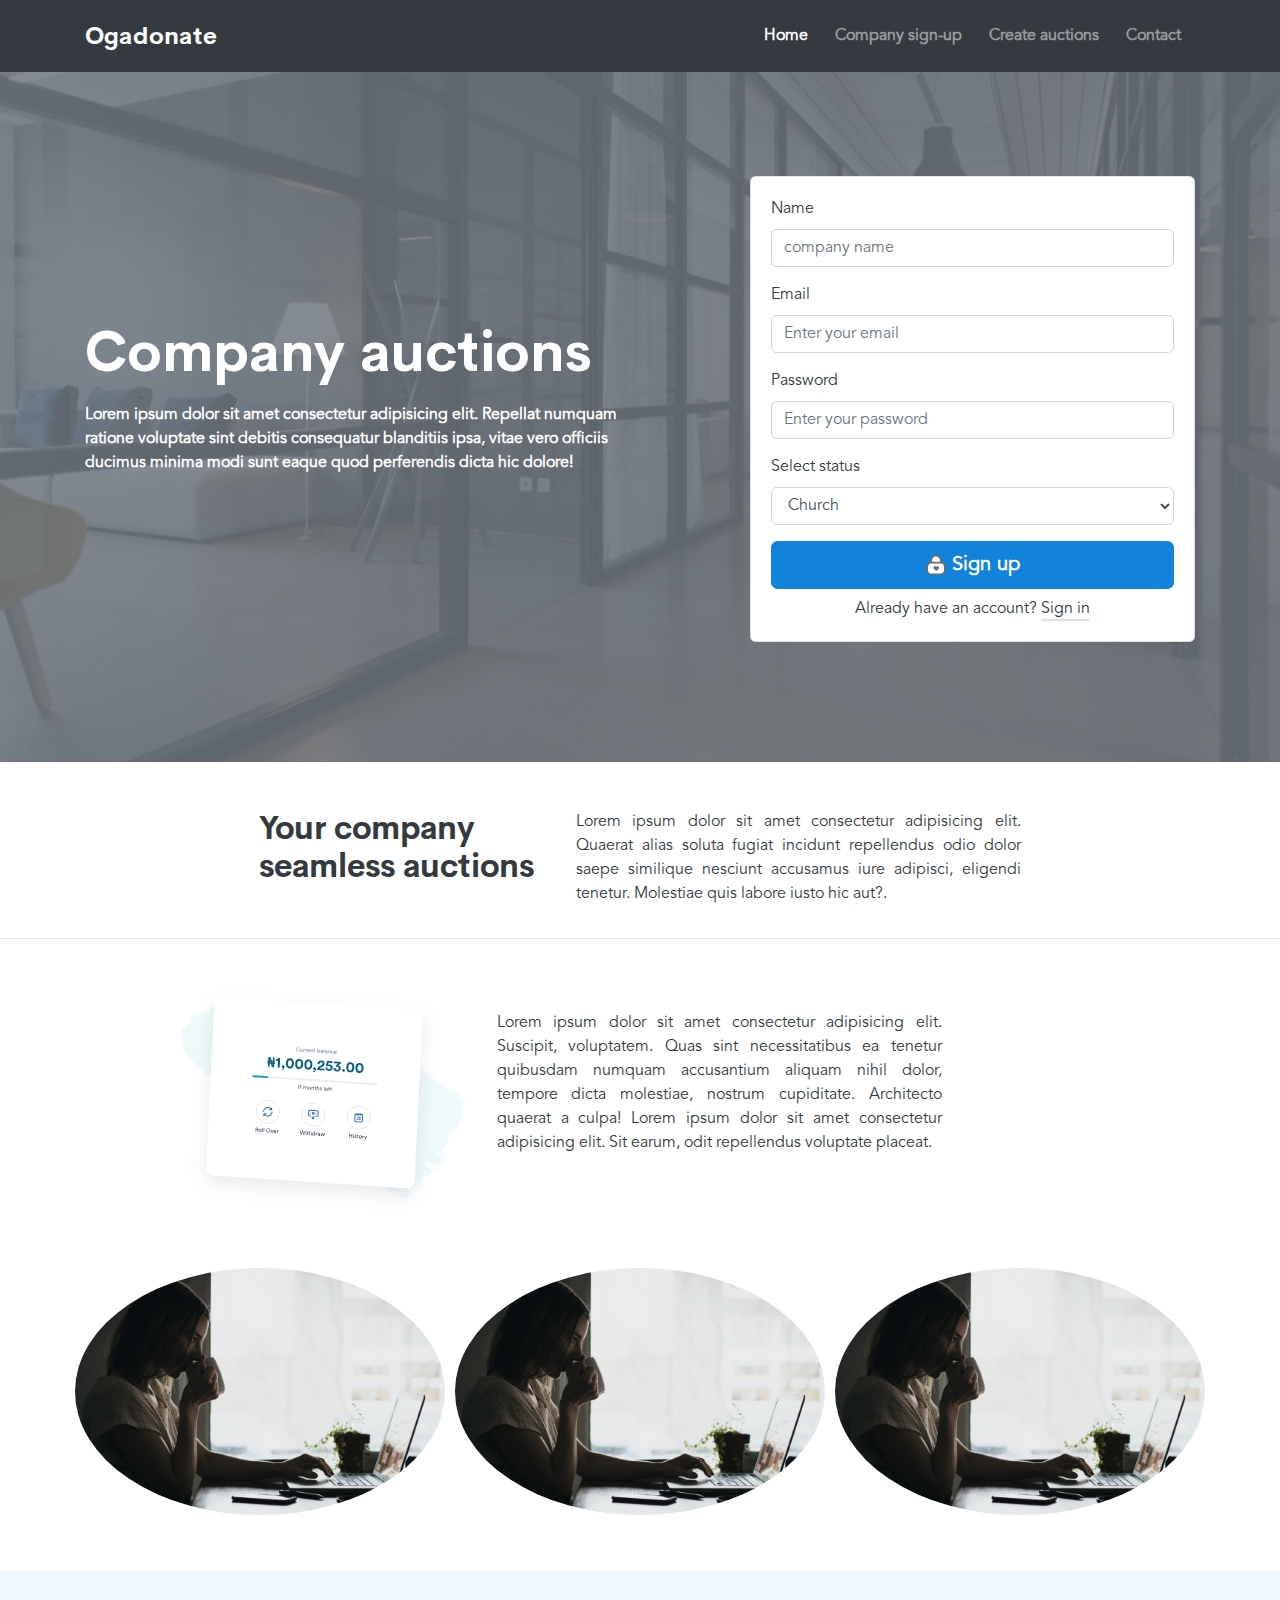
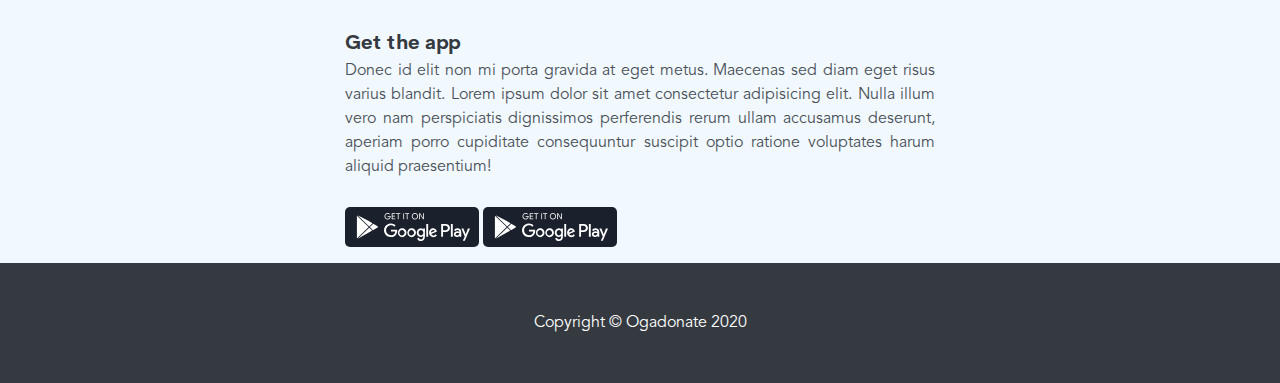
<file: index.html>
<!DOCTYPE html>
<html lang="en">

<head>

  <meta charset="utf-8">
  <meta name="viewport" content="width=device-width, initial-scale=1, shrink-to-fit=no">
  <meta name="description" content="">
  <meta name="author" content="">

  <title>Ogadonate company auction</title>

  <!-- Bootstrap core CSS -->
  <link href="vendor/bootstrap/css/bootstrap.min.css" rel="stylesheet">

  <!-- Custom styles for this template -->
  <link href="css/shop-homepage.css" rel="stylesheet">
  <link href="css/profileimage.css" rel="stylesheet">
  <link href="css/robust.css" rel="stylesheet">
<style>
 @font-face {
  font-family: all;
  src: url("fonts/Cerebri\ Sans\ Bold.woff")format('woff');
}

@font-face {
  font-family: alli;
  src: url("fonts/AvenirLTStd-Book.woff")format('woff2');
}

* {
  font-family: alli;
}
.wbold{font-family: all;}
</style>
</head>

<body>

  <!-- Navigation -->
  <nav class="navbar navbar-expand-lg navbar-dark bg-dark fixed-top">
    <div class="container">
      <a class="navbar-brand wbold" href="#">Ogadonate</a>
      <button class="navbar-toggler" type="button" data-toggle="collapse" data-target="#navbarResponsive" aria-controls="navbarResponsive" aria-expanded="false" aria-label="Toggle navigation">
        <span class="navbar-toggler-icon"></span>
      </button>
      <div class="collapse navbar-collapse" id="navbarResponsive">
        <ul class="navbar-nav ml-auto">
          <li class="nav-item active">
            <a class="nav-link" href="#">Home
              <span class="sr-only">(current)</span>
            </a>
          </li>
          <li class="nav-item">
            <a class="nav-link" href="profile.html">Company sign-up</a>
          </li>
          <li class="nav-item">
            <a class="nav-link" href="auction.html">Create auctions</a>
          </li>
          <li class="nav-item">
            <a class="nav-link" href="#">Contact</a>
          </li>
        </ul>
      </div>
    </div>
  </nav>
  <div class="intro py-8 position-relative text-white" style="background: #2d2d2d;">
    <div class="bg-overlay-secondary">
      <img src="images/8.jpg" class="img-fluid img-cover" alt="Robust UI Kit" />
    </div>
    <div class="intro-content">
      <div class="container">
        <div class="row">
          <div class="col-md-6 mb-4 align-self-center">
            <h3 class="display-4 mb-3 wbold">Company auctions</h3>
            <b class="text-justify">Lorem ipsum dolor sit amet consectetur adipisicing elit. Repellat numquam ratione voluptate sint debitis consequatur blanditiis ipsa, vitae vero officiis ducimus minima modi sunt eaque quod perferendis dicta hic dolore!</b>
          </div><!-- /.col-md-6 -->
          <div class="col-md-5 ml-auto">
            <div class="card">
              <div class="card-body text-dark">
                <form action="profile.html">
                  <div class="form-group">
                    <label for="email">Name</label>
                    <input type="text" class="form-control" id="name" placeholder="company name">
                  </div>
                  <div class="form-group">
                    <label for="email">Email</label>
                    <input type="email" class="form-control" id="email" placeholder="Enter your email">
                  </div>
                  <div class="form-group">
                    <label for="password">Password</label>
                    <input type="password" class="form-control" id="password" placeholder="Enter your password">
                  </div>
                  <div class="form-group">
                    <label for="password-repeat">Select status</label>
                    <select class="form-control" id="password-repeat">
                      <option value="church">Church</option>
                      <option value="company">Company</option>
                      <option value="individual">individual</option>
                    </select>
                  </div>
                  <!-- <div class="form-group">
                    <label for="password-repeat">Repeat password</label>
                    <input type="password" class="form-control" id="password-repeat" placeholder="Repeat your password">
                  </div> -->
                  <button type="submit" class="btn btn-primary btn-block btn-lg mb-2">
                    <svg class="sidebar-options-img vert-align-tet" width="20px" height="20px" viewBox="0 0 24 25" version="1.1" xmlns="http://www.w3.org/2000/svg" xmlns:xlink="http://www.w3.org/1999/xlink"><g id="Page-1" stroke="none" stroke-width="1" fill="none" fill-rule="evenodd"><g id="membership" fill-rule="nonzero">
                      <path class="both-d-o" d="M12,0 C15.7854517,0 18.8690987,3.00478338 18.995941,6.75935025 L19,7 L19.0008069,8.58309386 C21.8381232,9.05950437 24,11.5272855 24,14.5 L24,19 C24,22.3137085 21.3137085,25 18,25 L6,25 C2.6862915,25 0,22.3137085 0,19 L0,14.5 C0,11.5269368 2.16238395,9.05892549 5.00019152,8.58292631 L5,7 C5,3.13400675 8.13400675,0 12,0 Z" id="Path" fill="#6E6D7A"></path>
                      <path class="light-svg" d="M18,10.5 L6,10.5 C3.85780461,10.5 2.10892112,12.1839685 2.00489531,14.3003597 L2,14.5 L2,19 C2,21.1421954 3.68396847,22.8910789 5.80035966,22.9951047 L6,23 L18,23 C20.1421954,23 21.8910789,21.3160315 21.9951047,19.1996403 L22,19 L22,14.5 C22,12.3578046 20.3160315,10.6089211 18.1996403,10.5048953 L18,10.5 Z" id="Path" fill="#FFFFFF"></path>
                      <path class="both-d-o both-d-l" d="M13.9669542,13.75 C14.2310144,13.75 14.6271347,13.817797 15.089255,14.292373 C15.8154356,15.072034 15.5843754,16.36018 15.4853454,16.63135 C14.8911949,18.32626 13.1417135,19.34323 12.448533,19.7161 C12.3825329,19.75 12.3165029,19.75 12.2835029,19.75 C12.2615028,19.75 12.2174928,19.7387 12.1514728,19.7161 C11.4252682,19.34323 9.70881085,18.29236 9.11465138,16.63135 L9.07824643,16.4964584 C8.97609536,16.0534177 8.86525139,14.985405 9.51075669,14.292373 C9.93987103,13.817797 10.3359763,13.75 10.6000485,13.75 C11.227217,13.75 11.8873825,14.122882 12.2835029,14.665255 C12.6795932,14.088982 13.2737736,13.75 13.9669542,13.75 Z" id="Path" fill="#6E6D7A"></path>
                      <path class="light-svg both-d-l" d="M12,2 C9.3112453,2 7.11818189,4.12230671 7.00461951,6.78311038 L7,7 L7,8.5 L17,8.5 L17,7 C17,4.38593293 14.9939616,2.24040122 12.4373428,2.01886276 L12.2168896,2.00461951 L12,2 Z" id="Path" fill="#FFFFFF"></path></g></g>
                      </svg> Sign up
                  </button>
                  <div class="text-center">
                    Already have an account? <a href="profile.html">Sign in</a>
                  </div>
                </form>
              </div>
            </div>
          </div><!-- /.col-md-6 -->
        </div>
      </div>
    </div>
  </div>

  <!-- Page Content -->
  <div class="container mt-5 mb-3">
    <div class="row">
      <div class="col-md-10 mx-auto">
        <div class="row">
          <div class="col-md-4 ml-auto">
            <h2 class="wbold">Your company <br>seamless auctions</h2>
          </div>
          <div class="col-md-6 mr-auto">
            <p class="text-dark text-justify">
              Lorem ipsum dolor sit amet consectetur adipisicing elit. Quaerat alias soluta fugiat incidunt repellendus odio dolor saepe similique nesciunt accusamus iure adipisci, eligendi tenetur. Molestiae quis labore iusto hic aut?.
            </p>
          </div>
        </div>
      </div>
    </div>
    </div>
    <hr>
    <!-- second page -->
    <br>
    <div class="container mt-2 mb-4">
      <div class="row">
        <div class="col-md-10 mx-auto">
          <div class="row">
            <div class="d-flex col-md-4">
              <img src="images/test.svg" class="card-img">
            </div>
            <div class="col-md-6 mr-auto mt-4">
              <p class="text-dark text-justify">
                Lorem ipsum dolor sit amet consectetur adipisicing elit. Suscipit, voluptatem. Quas sint necessitatibus ea tenetur quibusdam numquam accusantium aliquam nihil dolor, tempore dicta molestiae, nostrum cupiditate. Architecto quaerat a culpa! Lorem ipsum dolor sit amet consectetur adipisicing elit. Sit earum, odit repellendus voluptate placeat.
              </p>
            </div>
          </div>
        </div>
      </div>
      </div>
      <!-- third page -->
         <!-- second page -->
         <br>
    <div class="container mt-2 mb-5">
      <!-- <h4 class="wbold mb-3"><a href="#"><b class="wbold">Recent auctions</b></a></h4> -->
      <div class="row">
        <div class="col-6 col-md-4 mb-2" style="padding-left: 5px; padding-right: 5px;">
          <img src="images/header3.jpeg" class="card-img rounded-circle"/>
        </div>
        <div class="col-6 col-md-4 mb-2" style="padding-left: 5px; padding-right: 5px;">
          <img src="images/header3.jpeg" class="card-img rounded-circle"/>
        </div>
        <div class="col-md-4 mb-2" style="padding-left: 5px; padding-right: 5px;">
          <img src="images/header3.jpeg" class="card-img rounded-circle"/>
        </div>
        </div>
        
          </div>
          <div class="col-md-12" style="padding-right: 0px;padding-left:0px; border-radius:0px !important">
            <div class="list-group">
              <a href="#" class="list-group-item list-group-item-action flex-column align-items-start" style="background:#f1f8ff;border:0px;border-radius:0px !important">
                <div class="mt-5 d-flex w-100 justify-content-between col-md-6 mx-auto">
                  <h5 class="mb-1 wbold text-dark">
                     Get the app
                  </h5>
                </div>
                <p class="mb-1 col-md-6 mx-auto text-justify">Donec id elit non mi porta gravida at eget metus. Maecenas sed diam eget risus varius blandit. Lorem ipsum dolor sit amet consectetur adipisicing elit. Nulla illum vero nam perspiciatis dignissimos perferendis rerum ullam accusamus deserunt, aperiam porro cupiditate consequuntur suscipit optio ratione voluptates harum aliquid praesentium!<br><br>
                  <img src="images/googleplay.svg" class="mt-1"/>
                  <img src="images/googleplay.svg" class="mt-1"/>
                </p>
              </a>
            </div>
        </div>
        </div>
      </div>
      </div>

  <!-- Footer -->
  <footer class="py-5 bg-dark">
    <div class="container">
      <p class="m-0 text-center text-white">Copyright &copy; Ogadonate 2020</p>
    </div>
    <!-- /.container -->
  </footer>

  <!-- Bootstrap core JavaScript -->
  <script src="vendor/jquery/jquery.min.js"></script>
  <script src="vendor/bootstrap/js/bootstrap.bundle.min.js"></script>

</body>

</html>
</file>
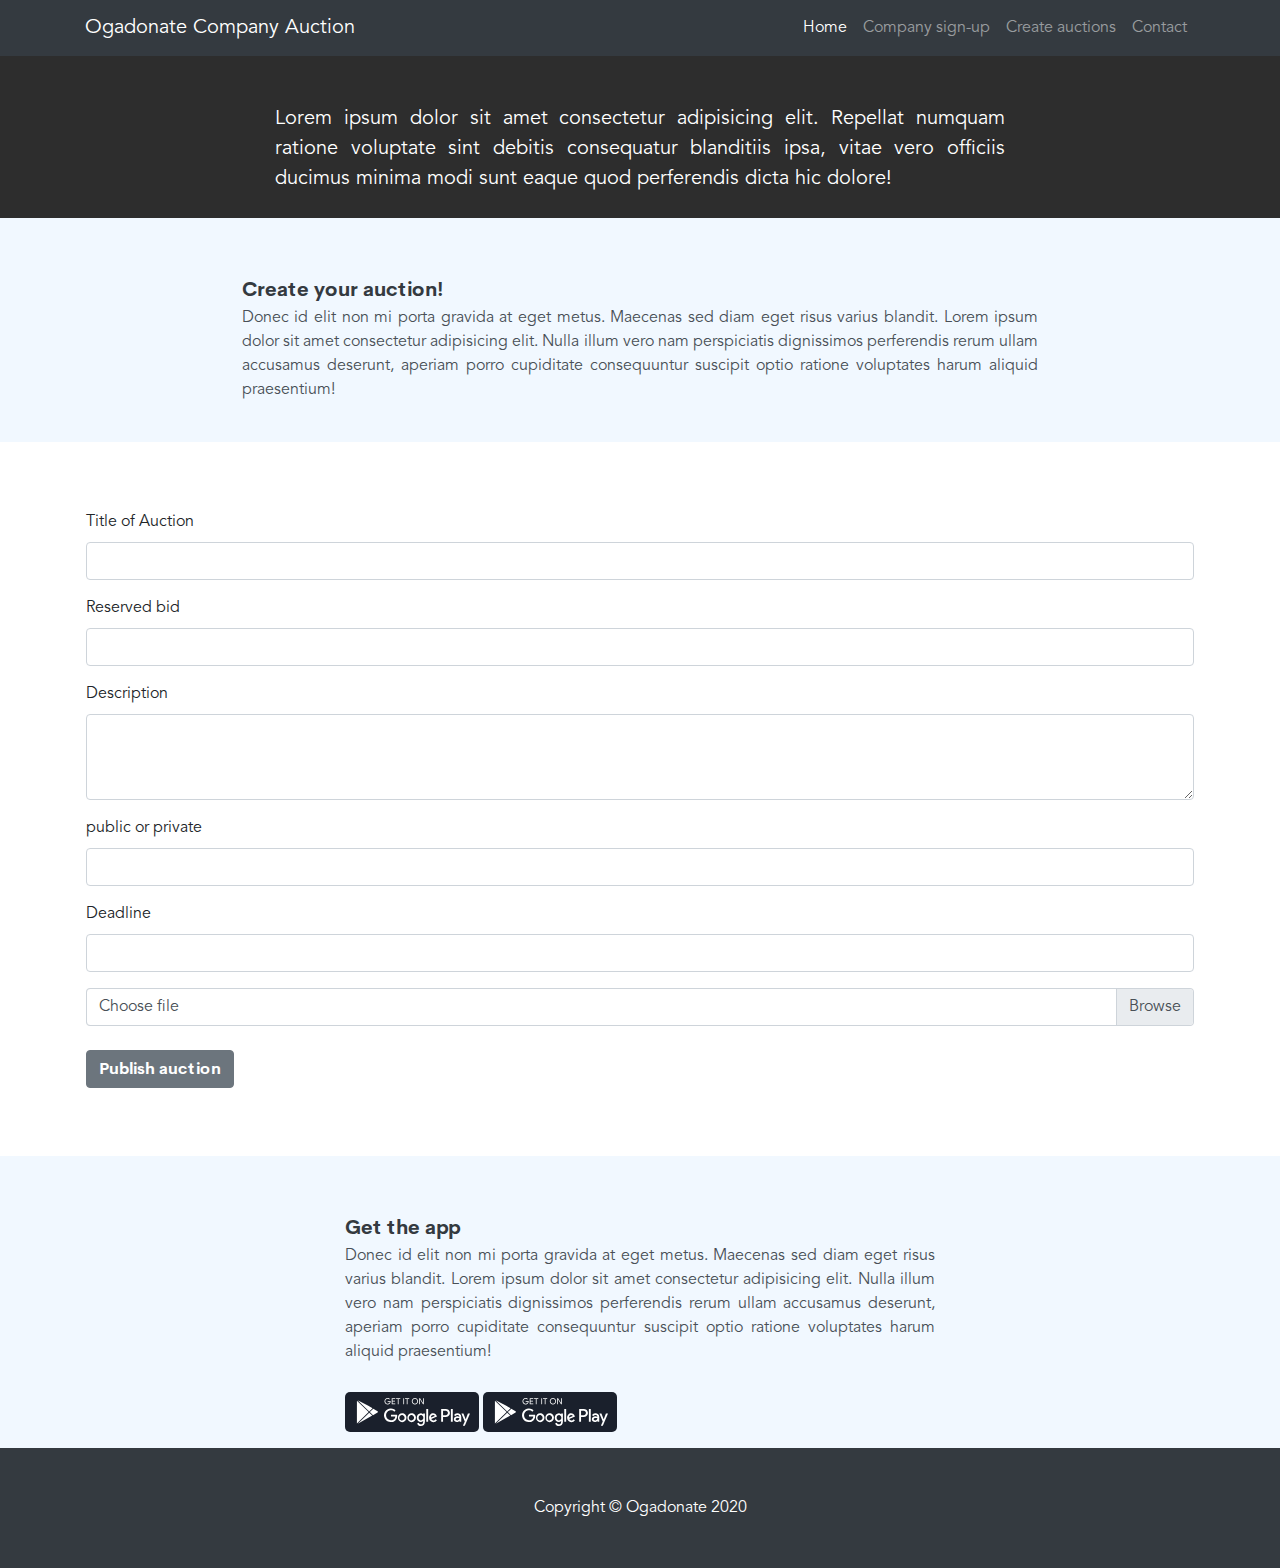
<file: auction.html>
<!DOCTYPE html>
<html lang="en">

<head>

  <meta charset="utf-8">
  <meta name="viewport" content="width=device-width, initial-scale=1, shrink-to-fit=no">
  <meta name="description" content="">
  <meta name="author" content="">

  <title>Ogadonate company auction</title>

  <!-- Bootstrap core CSS -->
  <link href="vendor/bootstrap/css/bootstrap.min.css" rel="stylesheet">

  <!-- Custom styles for this template -->
  <link href="css/shop-homepage.css" rel="stylesheet">
  <link href="css/profileimage.css" rel="stylesheet">
  <style>
    @font-face {
     font-family: all;
     src: url("fonts/Cerebri\ Sans\ Bold.woff")format('woff');
   }
   
   @font-face {
     font-family: alli;
     src: url("fonts/AvenirLTStd-Book.woff")format('woff2');
   }
   
   * {
     font-family: alli;
   }
   .wbold{font-family: all;}
   </style>
</head>

<body>

  <!-- Navigation -->
  <nav class="navbar navbar-expand-lg navbar-dark bg-dark fixed-top">
    <div class="container">
      <a class="navbar-brand" href="#">Ogadonate Company Auction</a>
      <button class="navbar-toggler" type="button" data-toggle="collapse" data-target="#navbarResponsive" aria-controls="navbarResponsive" aria-expanded="false" aria-label="Toggle navigation">
        <span class="navbar-toggler-icon"></span>
      </button>
      <div class="collapse navbar-collapse" id="navbarResponsive">
        <ul class="navbar-nav ml-auto">
          <li class="nav-item active">
            <a class="nav-link" href="#">Home
              <span class="sr-only">(current)</span>
            </a>
          </li>
          <li class="nav-item">
            <a class="nav-link" href="profile.html">Company sign-up</a>
          </li>
          <li class="nav-item">
            <a class="nav-link" href="#">Create auctions</a>
          </li>
          <li class="nav-item">
            <a class="nav-link" href="#">Contact</a>
          </li>
        </ul>
      </div>
    </div>
  </nav>
  <div class="intro py-8 position-relative text-white" style="background: #2d2d2d;">
    <div class="intro-content">
      <div class="container">
        <div class="row">
          <div class="col-md-8 mx-auto mt-5">
            <p class="lead mb-4 text-justify">Lorem ipsum dolor sit amet consectetur adipisicing elit. Repellat numquam ratione voluptate sint debitis consequatur blanditiis ipsa, vitae vero officiis ducimus minima modi sunt eaque quod perferendis dicta hic dolore!</p>
          </div><!-- /.col-md-6 -->
        </div>
      </div>
    </div>
  </div>
  <div class="col-md-12" style="padding-right: 0px;padding-left:0px; border-radius:0px !important">
    <div class="list-group">
      <a href="#" class="list-group-item list-group-item-action flex-column align-items-start" style="background:#f1f8ff;border:0px;border-radius:0px !important">
        <div class="mt-5 d-flex w-100 justify-content-between col-md-8 mx-auto">
          <h5 class="mb-1 wbold text-dark">
             Create your auction!
          </h5>
        </div>
        <p class="mb-1 col-md-8 mx-auto text-justify">Donec id elit non mi porta gravida at eget metus. Maecenas sed diam eget risus varius blandit. Lorem ipsum dolor sit amet consectetur adipisicing elit. Nulla illum vero nam perspiciatis dignissimos perferendis rerum ullam accusamus deserunt, aperiam porro cupiditate consequuntur suscipit optio ratione voluptates harum aliquid praesentium!<br><br>
        </p>
      </a>
    </div>
</div>
  <div class="container mt-5">
    <div class="card mb-2 border-5 pt-2 active pb-0 px-3" style="border:0px; border-bottom: 0px;border-radius:10px">
        <div class="card-footer bg-white px-0" style="border-top:0px !important">
            <div class="row">
                <div class="col-md-12" style="padding-right: 0px;padding-left:0px; border-radius:0px !important">
          
            <form action="" method="" class="mb-5">
              <div class="form-group">
                <label for="my-input">Title of Auction</label>
                <input id="my-input" class="form-control" type="text" name="title">
              </div>
              <div class="form-group">
                <label for="my-input">Reserved bid</label>
                <input id="my-input" class="form-control" type="text" name="reserved">
              </div>
              <div class="form-group">
                <label for="my-input">Description</label>
                <textarea id="my-input" class="form-control" rows="3" name="description"></textarea>
              </div>
              <div class="form-group">
                <label for="my-input">public or private</label>
                <input id="my-input" class="form-control" type="text" name="status">
              </div>
              <div class="form-group">
                <label for="my-input">Deadline</label>
                <input id="my-input" class="form-control" type="text" name="deadline">
              </div>
              <div class="custom-file mb-4">
                <input type="file" class="form-control" id="customFile">
                <label class="custom-file-label" for="customFile">Choose file</label>
              </div>
              <button type="submit" class="btn btn-secondary btn-large wbold">Publish auction</button>
            </form>
            </div>
            </div>
            </div>
            </div>
            </div>

            <!-- start footer-->
            <div class="col-md-12" style="padding-right: 0px;padding-left:0px; border-radius:0px !important">
              <div class="list-group">
                <a href="#" class="list-group-item list-group-item-action flex-column align-items-start" style="background:#f1f8ff;border:0px;border-radius:0px !important">
                  <div class="mt-5 d-flex w-100 justify-content-between col-md-6 mx-auto">
                    <h5 class="mb-1 wbold text-dark">
                       Get the app
                    </h5>
                  </div>
                  <p class="mb-1 col-md-6 mx-auto text-justify">Donec id elit non mi porta gravida at eget metus. Maecenas sed diam eget risus varius blandit. Lorem ipsum dolor sit amet consectetur adipisicing elit. Nulla illum vero nam perspiciatis dignissimos perferendis rerum ullam accusamus deserunt, aperiam porro cupiditate consequuntur suscipit optio ratione voluptates harum aliquid praesentium!<br><br>
                    <img src="images/googleplay.svg" class="mt-1"/>
                    <img src="images/googleplay.svg" class="mt-1"/>
                  </p>
                </a>
              </div>
          </div>
          <footer class="py-5 bg-dark">
            <div class="container">
              <p class="m-0 text-center text-white">Copyright &copy; Ogadonate 2020</p>
            </div>
            <!-- /.container -->
          </footer>
        
          <!-- Bootstrap core JavaScript -->
          <script src="vendor/jquery/jquery.min.js"></script>
          <script src="vendor/bootstrap/js/bootstrap.bundle.min.js"></script>
        
        </body>
        
        </html>
        
            </body>
            </html>
</file>
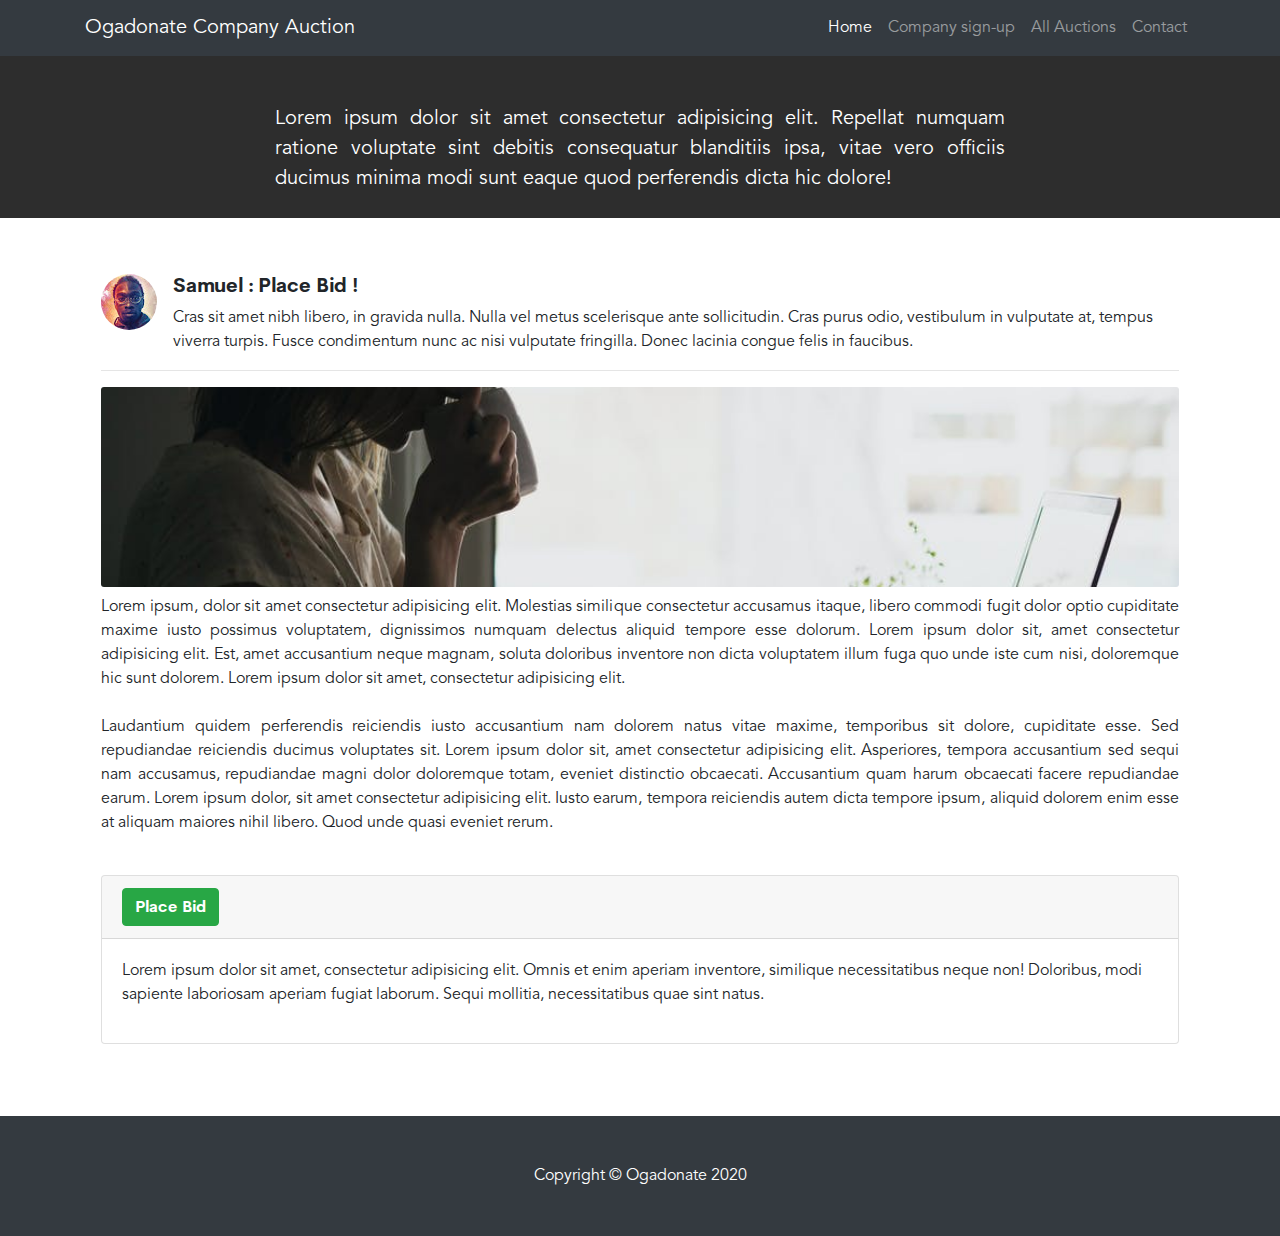
<file: bid.html>
<!DOCTYPE html>
<html lang="en">

<head>

  <meta charset="utf-8">
  <meta name="viewport" content="width=device-width, initial-scale=1, shrink-to-fit=no">
  <meta name="description" content="">
  <meta name="author" content="">

  <title>Ogadonate company auction</title>

  <!-- Bootstrap core CSS -->
  <link href="vendor/bootstrap/css/bootstrap.min.css" rel="stylesheet">

  <!-- Custom styles for this template -->
  <link href="css/shop-homepage.css" rel="stylesheet">
  <link href="css/profileimage.css" rel="stylesheet">
  <style>
    @font-face {
     font-family: all;
     src: url("fonts/Cerebri\ Sans\ Bold.woff")format('woff');
   }
   
   @font-face {
     font-family: alli;
     src: url("fonts/AvenirLTStd-Book.woff")format('woff2');
   }
   
   * {
     font-family: alli;
   }
   .wbold{font-family: all;}
   </style>
</head>

<body>

  <!-- Navigation -->
  <nav class="navbar navbar-expand-lg navbar-dark bg-dark fixed-top">
    <div class="container">
      <a class="navbar-brand" href="#">Ogadonate Company Auction</a>
      <button class="navbar-toggler" type="button" data-toggle="collapse" data-target="#navbarResponsive" aria-controls="navbarResponsive" aria-expanded="false" aria-label="Toggle navigation">
        <span class="navbar-toggler-icon"></span>
      </button>
      <div class="collapse navbar-collapse" id="navbarResponsive">
        <ul class="navbar-nav ml-auto">
          <li class="nav-item active">
            <a class="nav-link" href="#">Home
              <span class="sr-only">(current)</span>
            </a>
          </li>
          <li class="nav-item">
            <a class="nav-link" href="profile.html">Company sign-up</a>
          </li>
          <li class="nav-item">
            <a class="nav-link" href="#">All Auctions</a>
          </li>
          <li class="nav-item">
            <a class="nav-link" href="#">Contact</a>
          </li>
        </ul>
      </div>
    </div>
  </nav>
  <div class="intro py-8 position-relative text-white" style="background: #2d2d2d;">
    <div class="intro-content">
      <div class="container">
        <div class="row">
          <div class="col-md-8 mx-auto mt-5">
            <p class="lead mb-4 text-justify">Lorem ipsum dolor sit amet consectetur adipisicing elit. Repellat numquam ratione voluptate sint debitis consequatur blanditiis ipsa, vitae vero officiis ducimus minima modi sunt eaque quod perferendis dicta hic dolore!</p>
          </div><!-- /.col-md-6 -->
        </div>
      </div>
    </div>
  </div>
  <div class="container">
    
    <div class="card mb-5 border-5 pt-2 active pb-0 px-3" style="border:0px">
        <div class="mt-5 bg-white px-0 ">
            <div class="media">
              <img src="images/metro.jpg" class="mr-3 rounded-circle">
              <div class="media-body">
                <h5 class="mt-0 wbold">Samuel : Place Bid !</h5>
                Cras sit amet nibh libero, in gravida nulla. Nulla vel metus scelerisque ante sollicitudin. Cras purus odio, vestibulum in vulputate at, tempus viverra turpis. Fusce condimentum nunc ac nisi vulputate fringilla. Donec lacinia congue felis in faucibus.
              </div>
            </div>
            <hr>
            <div class="row">
                <div class="col-md">
                  <img src="images/header3.jpeg" class="card-img" width="1200px" height="200px" style="object-fit: cover;"/>
                  <p class="mt-2 text-justify">
                    Lorem ipsum, dolor sit amet consectetur adipisicing elit. Molestias similique consectetur accusamus itaque, libero commodi fugit dolor optio cupiditate maxime iusto possimus voluptatem, dignissimos numquam delectus aliquid tempore esse dolorum. Lorem ipsum dolor sit, amet consectetur adipisicing elit. Est, amet accusantium neque magnam, soluta doloribus inventore non dicta voluptatem illum fuga quo unde iste cum nisi, doloremque hic sunt dolorem. Lorem ipsum dolor sit amet, consectetur adipisicing elit. 
                    <br><br>Laudantium quidem perferendis reiciendis iusto accusantium nam dolorem natus vitae maxime, temporibus sit dolore, cupiditate esse. Sed repudiandae reiciendis ducimus voluptates sit. Lorem ipsum dolor sit, amet consectetur adipisicing elit. Asperiores, tempora accusantium sed sequi nam accusamus, repudiandae magni dolor doloremque totam, eveniet distinctio obcaecati. Accusantium quam harum obcaecati facere repudiandae earum. Lorem ipsum dolor, sit amet consectetur adipisicing elit. Iusto earum, tempora reiciendis autem dicta tempore ipsum, aliquid dolorem enim esse at aliquam maiores nihil libero. Quod unde quasi eveniet rerum.
                  </p>
                  <!-- <a class="btn btn-secondary text-white">Check all Bids</a> -->
                  </a>
                </div>
              </div>

              <!-- place bids-->
              <div class="card card-outline-secondary my-4">
                <div class="card-header">
                  
                  <a href="#" class="btn btn-success wbold" data-toggle="modal" data-target="#exampleModal">Place Bid</a>
<!-- Modal -->
<div class="modal fade" id="exampleModal" tabindex="-1" role="dialog" aria-labelledby="exampleModalLabel" aria-hidden="true">
  <div class="modal-dialog" role="document">
    <div class="modal-content">
      <div class="modal-header">
        <h5 class="modal-title wbold" id="exampleModalLabel">Terms</h5>
        <button type="button" class="close" data-dismiss="modal" aria-label="Close">
          <span aria-hidden="true">&times;</span>
        </button>
      </div>
      <div class="modal-body">
        <p class="text-justify">Lorem, ipsum dolor sit amet consectetur adipisicing elit. Explicabo culpa nostrum animi distinctio nam consectetur fugit vero hic voluptatum nihil, sequi qui natus alias eos labore? Aperiam, laboriosam expedita. Ullam. Lorem ipsum, dolor sit amet consectetur adipisicing elit. Id dolorem dolorum placeat sunt, officiis quae distinctio a. Voluptas fugit facere accusamus ipsum, quisquam veniam quidem neque voluptate pariatur dolor illo!</p>
        <p class="text-justify">Lorem, ipsum dolor sit amet consectetur adipisicing elit. Explicabo culpa nostrum animi distinctio nam consectetur fugit vero hic voluptatum nihil, sequi qui natus alias eos labore? Aperiam, laboriosam expedita. Ullam. Lorem ipsum, dolor sit amet consectetur adipisicing elit. Id dolorem dolorum placeat sunt, officiis quae distinctio a. Voluptas fugit facere accusamus ipsum, quisquam veniam quidem neque voluptate pariatur dolor illo!</p>
        <p class="text-justify">Lorem, ipsum dolor sit amet consectetur adipisicing elit. Explicabo culpa nostrum animi distinctio nam consectetur fugit vero hic voluptatum nihil, sequi qui natus alias eos labore? Aperiam, laboriosam expedita. Ullam. Lorem ipsum, dolor sit amet consectetur adipisicing elit. Id dolorem dolorum placeat sunt, officiis quae distinctio a. Voluptas fugit facere accusamus ipsum, quisquam veniam quidem neque voluptate pariatur dolor illo!</p>
      </div>
      <form action="#" method="">
        <div class="form-group">
          <input class="form-control col-md-8 mx-auto" placeholder="Amount to Bid" type="text"/>
        </div>
      </form>
      <div class="modal-footer">
        <button type="button" class="btn btn-secondary" data-dismiss="modal">Close</button>
        <button type="button" class="btn btn-primary">Complete Bid</button>
      </div>
    </div>
  </div>
</div>
                </div>
                <div class="card-body">
                  <p>Lorem ipsum dolor sit amet, consectetur adipisicing elit. Omnis et enim aperiam inventore, similique necessitatibus neque non! Doloribus, modi sapiente laboriosam aperiam fugiat laborum. Sequi mollitia, necessitatibus quae sint natus.</p>
                </div>
              </div>
        </div>

    </div>
</div>
  <!-- Page Content -->
  <div class="container">

    <div class="row">
    
</div>
<!-- /.row -->

</div>
<!-- /.container -->

<!-- Footer -->
<footer class="py-5 bg-dark">
<div class="container">
  <p class="m-0 text-center text-white">Copyright &copy; Ogadonate 2020</p>
</div>
<!-- /.container -->
</footer>

<!-- Bootstrap core JavaScript -->
<script src="vendor/jquery/jquery.min.js"></script>
<script src="vendor/bootstrap/js/bootstrap.bundle.min.js"></script>

</body>

</html>
</file>
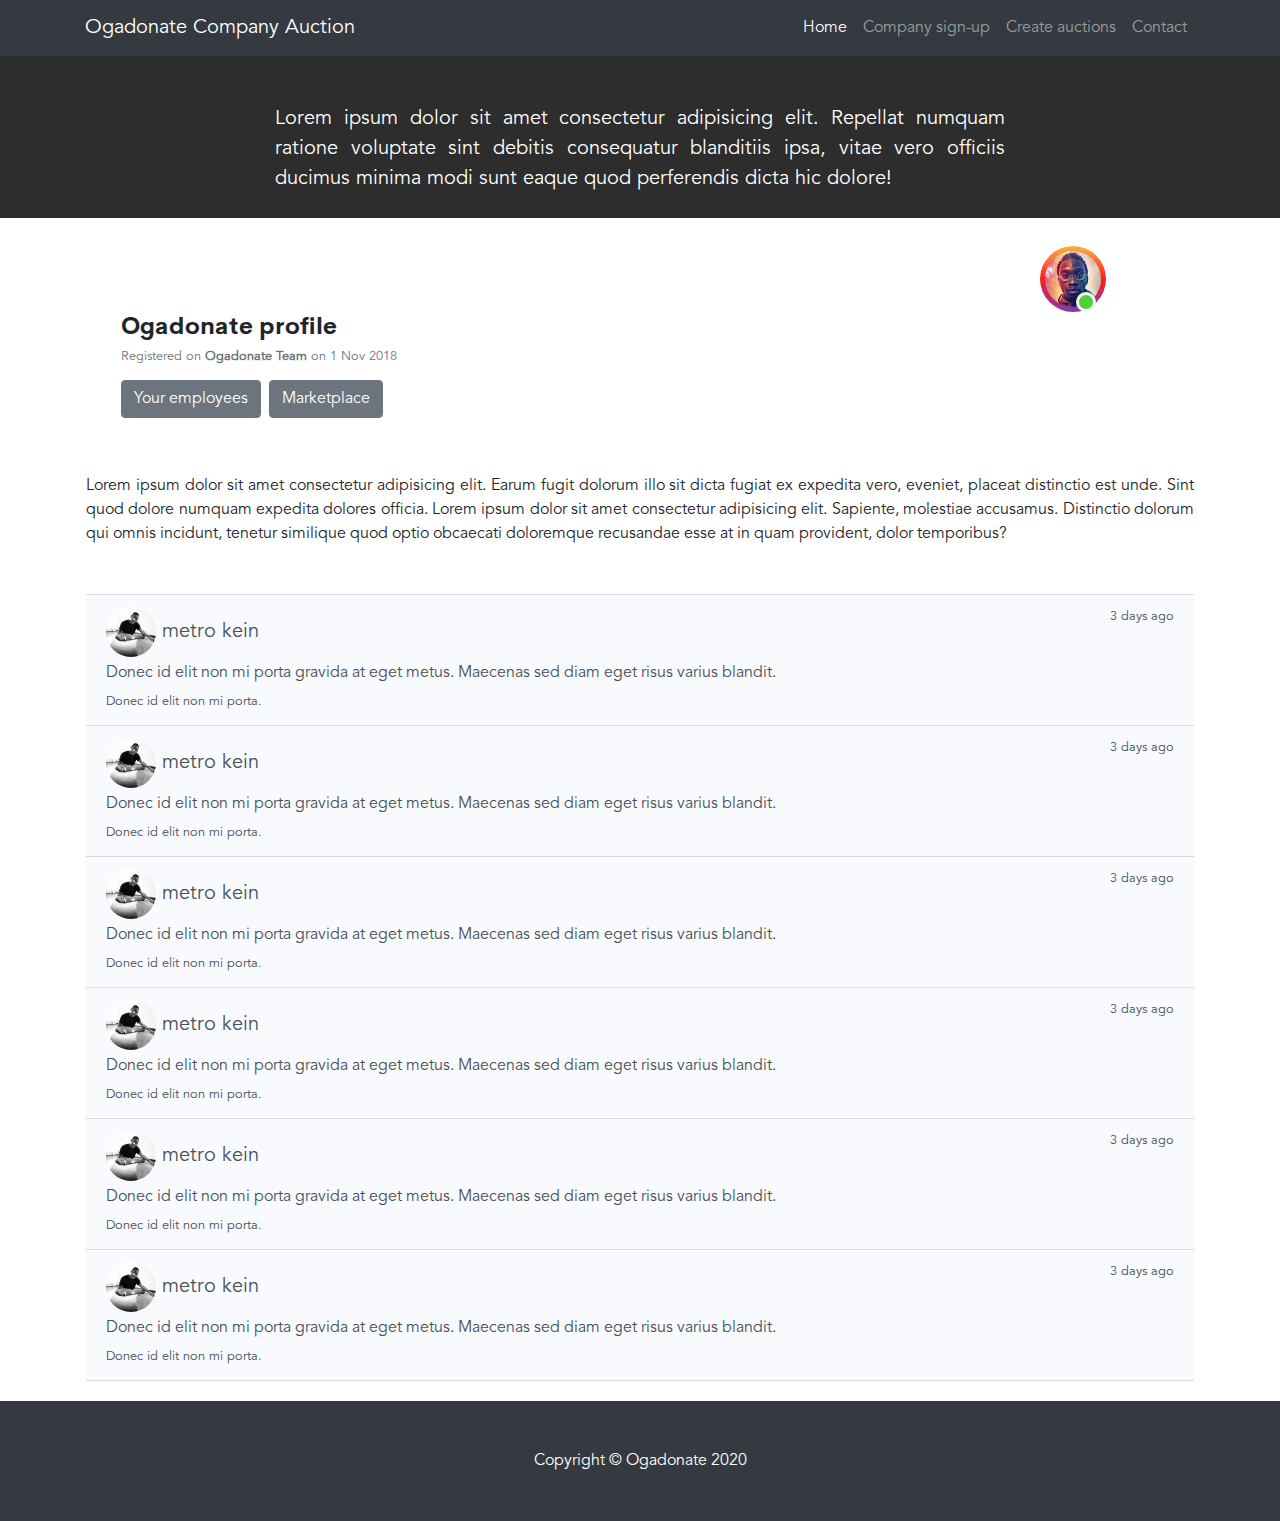
<file: employees.html>
<!DOCTYPE html>
<html lang="en">

<head>

  <meta charset="utf-8">
  <meta name="viewport" content="width=device-width, initial-scale=1, shrink-to-fit=no">
  <meta name="description" content="">
  <meta name="author" content="">

  <title>Ogadonate company auction</title>

  <!-- Bootstrap core CSS -->
  <link href="vendor/bootstrap/css/bootstrap.min.css" rel="stylesheet">

  <!-- Custom styles for this template -->
  <link href="css/shop-homepage.css" rel="stylesheet">
  <link href="css/profileimage.css" rel="stylesheet">
  <style>
    @font-face {
     font-family: all;
     src: url("fonts/Cerebri\ Sans\ Bold.woff")format('woff');
   }
   
   @font-face {
     font-family: alli;
     src: url("fonts/AvenirLTStd-Book.woff")format('woff2');
   }
   
   * {
     font-family: alli;
   }
   .wbold{font-family: all;}
   </style>
</head>

<body>

  <!-- Navigation -->
  <nav class="navbar navbar-expand-lg navbar-dark bg-dark fixed-top">
    <div class="container">
      <a class="navbar-brand" href="#">Ogadonate Company Auction</a>
      <button class="navbar-toggler" type="button" data-toggle="collapse" data-target="#navbarResponsive" aria-controls="navbarResponsive" aria-expanded="false" aria-label="Toggle navigation">
        <span class="navbar-toggler-icon"></span>
      </button>
      <div class="collapse navbar-collapse" id="navbarResponsive">
        <ul class="navbar-nav ml-auto">
          <li class="nav-item active">
            <a class="nav-link" href="#">Home
              <span class="sr-only">(current)</span>
            </a>
          </li>
          <li class="nav-item">
            <a class="nav-link" href="profile.html">Company sign-up</a>
          </li>
          <li class="nav-item">
            <a class="nav-link" href="#">Create auctions</a>
          </li>
          <li class="nav-item">
            <a class="nav-link" href="#">Contact</a>
          </li>
        </ul>
      </div>
    </div>
  </nav>
  <div class="intro py-8 position-relative text-white" style="background: #2d2d2d;">
    <div class="intro-content">
      <div class="container">
        <div class="row">
          <div class="col-md-8 mx-auto mt-5">
            <p class="lead mb-4 text-justify">Lorem ipsum dolor sit amet consectetur adipisicing elit. Repellat numquam ratione voluptate sint debitis consequatur blanditiis ipsa, vitae vero officiis ducimus minima modi sunt eaque quod perferendis dicta hic dolore!</p>
          </div><!-- /.col-md-6 -->
        </div>
      </div>
    </div>
  </div>
  <div class="container">
    <div class="card mb-2 border-5 pt-2 active pb-0 px-3" style="border:0px; border-bottom: 0px;border-radius:10px">
        <div class="card-body ">
            <div class="row">
              <div class="container">
                <div class="d-flex justify-content-center">
                  <div class="image_outer_container offset-10">
                    <div class="green_icon"></div>
                    <div class="image_inner_container">
                      <img src="images/metro.jpg" class="rounded-circle">
                    </div>
                  </div>
                </div>
              </div>
                <div class="col-12 d-flex">
                    <h4 class="card-title "><b class="wbold">Ogadonate profile</b></h4>
                </div>
                <div class="col">
                    <h6 class="card-subtitle mb-2 text-muted">
                        <p class="card-text text-muted small "><span class="vl ml-0"></span> Registered on <span class="font-weight-bold"> Ogadonate Team</span> on 1 Nov 2018</p>
                    </h6>
                </div>
            </div>
            <div class="d-flex mt-2">
            <button class="btn btn-secondary">Your employees</button>
            <button class="btn btn-secondary ml-2" data-toggle="modal" data-target="#exampleModal">Marketplace</button>
            <!-- Modal -->
            <div class="modal fade" id="exampleModal" tabindex="-1" role="dialog" aria-labelledby="exampleModalLabel" aria-hidden="true">
              <div class="modal-dialog" role="document">
                <div class="modal-content">
                  <div class="modal-header">
                    <h5 class="modal-title" id="exampleModalLabel">Please Note</h5>
                    <button type="button" class="close" data-dismiss="modal" aria-label="Close">
                      <span aria-hidden="true">&times;</span>
                    </button>
                  </div>
                  <div class="modal-body">
                    <p class="text-justify">
                      Lorem ipsum dolor sit amet consectetur adipisicing elit. In praesentium unde necessitatibus tempora officiis excepturi doloribus minus suscipit quaerat possimus, perferendis, delectus quisquam saepe aut? Sequi nam a est enim.
                    </p>
                  </div>
                  <div class="modal-footer">
                    <button type="button" class="btn btn-secondary" data-dismiss="modal">Close</button>
                    <a href="https://google.com" class="btn btn-primary">Check now</a>
                  </div>
                </div>
              </div>
            </div>
            <!-- modal end-->
            </div>
        </div>
        <div class="card-footer bg-white px-0" style="border-top:0px !important">
            <div class="row">
                <!-- <div class=" col-md-auto text-justify">Lorem ipsum dolor sit amet consectetur adipisicing elit. Quod officia porro sapiente amet enim alias autem accusantium illum nulla qui possimus incidunt officiis deleniti, inventore cum tempora quisquam nisi fugiat! Lorem ipsum dolor sit amet consectetur adipisicing elit. Voluptate ducimus aut at. In voluptatum molestias placeat deleniti illo, perferendis cupiditate quasi sunt quidem animi. Voluptatum necessitatibus magnam quod ut nihil?

                </div> -->

                <!-- start employee entry-->
                <div class="col-md-12" style="padding-right: 0px;padding-left:0px; border-radius:0px !important">


            <p class="text-justify mt-4 mb-5">
              Lorem ipsum dolor sit amet consectetur adipisicing elit. Earum fugit dolorum illo sit dicta fugiat ex expedita vero, eveniet, placeat distinctio est unde. Sint quod dolore numquam expedita dolores officia. Lorem ipsum dolor sit amet consectetur adipisicing elit. Sapiente, molestiae accusamus. Distinctio dolorum qui omnis incidunt, tenetur similique quod optio obcaecati doloremque recusandae esse at in quam provident, dolor temporibus?
            </p>
                <div class="list-group mt-3">
                  <a href="#" class="list-group-item list-group-item-action flex-column align-items-start" style="background:#f8fafd; border-left: 0px !important;border-right: 0px !important;border-radius:0px !important">
                    <div class="d-flex w-100 justify-content-between">
                      <h5 class="mb-1">
                        <img src="images/user.jpeg" class="rounded-circle" width="50px" height="50px""/>
                         metro kein
                      </h5>
                      <small>3 days ago</small>
                    </div>
                    <p class="mb-1">Donec id elit non mi porta gravida at eget metus. Maecenas sed diam eget risus varius blandit.</p>
                    <small>Donec id elit non mi porta.</small>
                  </a>
                  <a href="#" class="list-group-item list-group-item-action flex-column align-items-start" style="background:#f8fafd; border-left: 0px !important;border-right: 0px !important;border-radius:0px !important">
                    <div class="d-flex w-100 justify-content-between">
                      <h5 class="mb-1">
                        <img src="images/user.jpeg" class="rounded-circle" width="50px" height="50px""/>
                         metro kein
                      </h5>
                      <small>3 days ago</small>
                    </div>
                    <p class="mb-1">Donec id elit non mi porta gravida at eget metus. Maecenas sed diam eget risus varius blandit.</p>
                    <small>Donec id elit non mi porta.</small>
                  </a>
                  <a href="#" class="list-group-item list-group-item-action flex-column align-items-start" style="background:#f8fafd; border-left: 0px !important;border-right: 0px !important;border-radius:0px !important">
                    <div class="d-flex w-100 justify-content-between">
                      <h5 class="mb-1">
                        <img src="images/user.jpeg" class="rounded-circle" width="50px" height="50px""/>
                         metro kein
                      </h5>
                      <small>3 days ago</small>
                    </div>
                    <p class="mb-1">Donec id elit non mi porta gravida at eget metus. Maecenas sed diam eget risus varius blandit.</p>
                    <small>Donec id elit non mi porta.</small>
                  </a>
                  <a href="#" class="list-group-item list-group-item-action flex-column align-items-start" style="background:#f8fafd; border-left: 0px !important;border-right: 0px !important;border-radius:0px !important">
                    <div class="d-flex w-100 justify-content-between">
                      <h5 class="mb-1">
                        <img src="images/user.jpeg" class="rounded-circle" width="50px" height="50px""/>
                         metro kein
                      </h5>
                      <small>3 days ago</small>
                    </div>
                    <p class="mb-1">Donec id elit non mi porta gravida at eget metus. Maecenas sed diam eget risus varius blandit.</p>
                    <small>Donec id elit non mi porta.</small>
                  </a>
                  <a href="#" class="list-group-item list-group-item-action flex-column align-items-start" style="background:#f8fafd; border-left: 0px !important;border-right: 0px !important;border-radius:0px !important">
                    <div class="d-flex w-100 justify-content-between">
                      <h5 class="mb-1">
                        <img src="images/user.jpeg" class="rounded-circle" width="50px" height="50px""/>
                         metro kein
                      </h5>
                      <small>3 days ago</small>
                    </div>
                    <p class="mb-1">Donec id elit non mi porta gravida at eget metus. Maecenas sed diam eget risus varius blandit.</p>
                    <small>Donec id elit non mi porta.</small>
                  </a>
                  <a href="#" class="list-group-item list-group-item-action flex-column align-items-start" style="background:#f8fafd; border-left: 0px !important;border-right: 0px !important;border-radius:0px !important">
                    <div class="d-flex w-100 justify-content-between">
                      <h5 class="mb-1">
                        <img src="images/user.jpeg" class="rounded-circle" width="50px" height="50px""/>
                         metro kein
                      </h5>
                      <small>3 days ago</small>
                    </div>
                    <p class="mb-1">Donec id elit non mi porta gravida at eget metus. Maecenas sed diam eget risus varius blandit.</p>
                    <small>Donec id elit non mi porta.</small>
                  </a>
                </div>
            </div>
            <!-- end first employee entry -->
            
            </div>
        </div>

    </div>
</div>
  <!-- Page Content -->
  <div class="container">

    <div class="row">
    
</div>
<!-- /.row -->

</div>
<!-- /.container -->

<!-- Footer -->
<footer class="py-5 bg-dark">
<div class="container">
  <p class="m-0 text-center text-white">Copyright &copy; Ogadonate 2020</p>
</div>
<!-- /.container -->
</footer>

<!-- Bootstrap core JavaScript -->
<script src="vendor/jquery/jquery.min.js"></script>
<script src="vendor/bootstrap/js/bootstrap.bundle.min.js"></script>

</body>

</html>
</file>
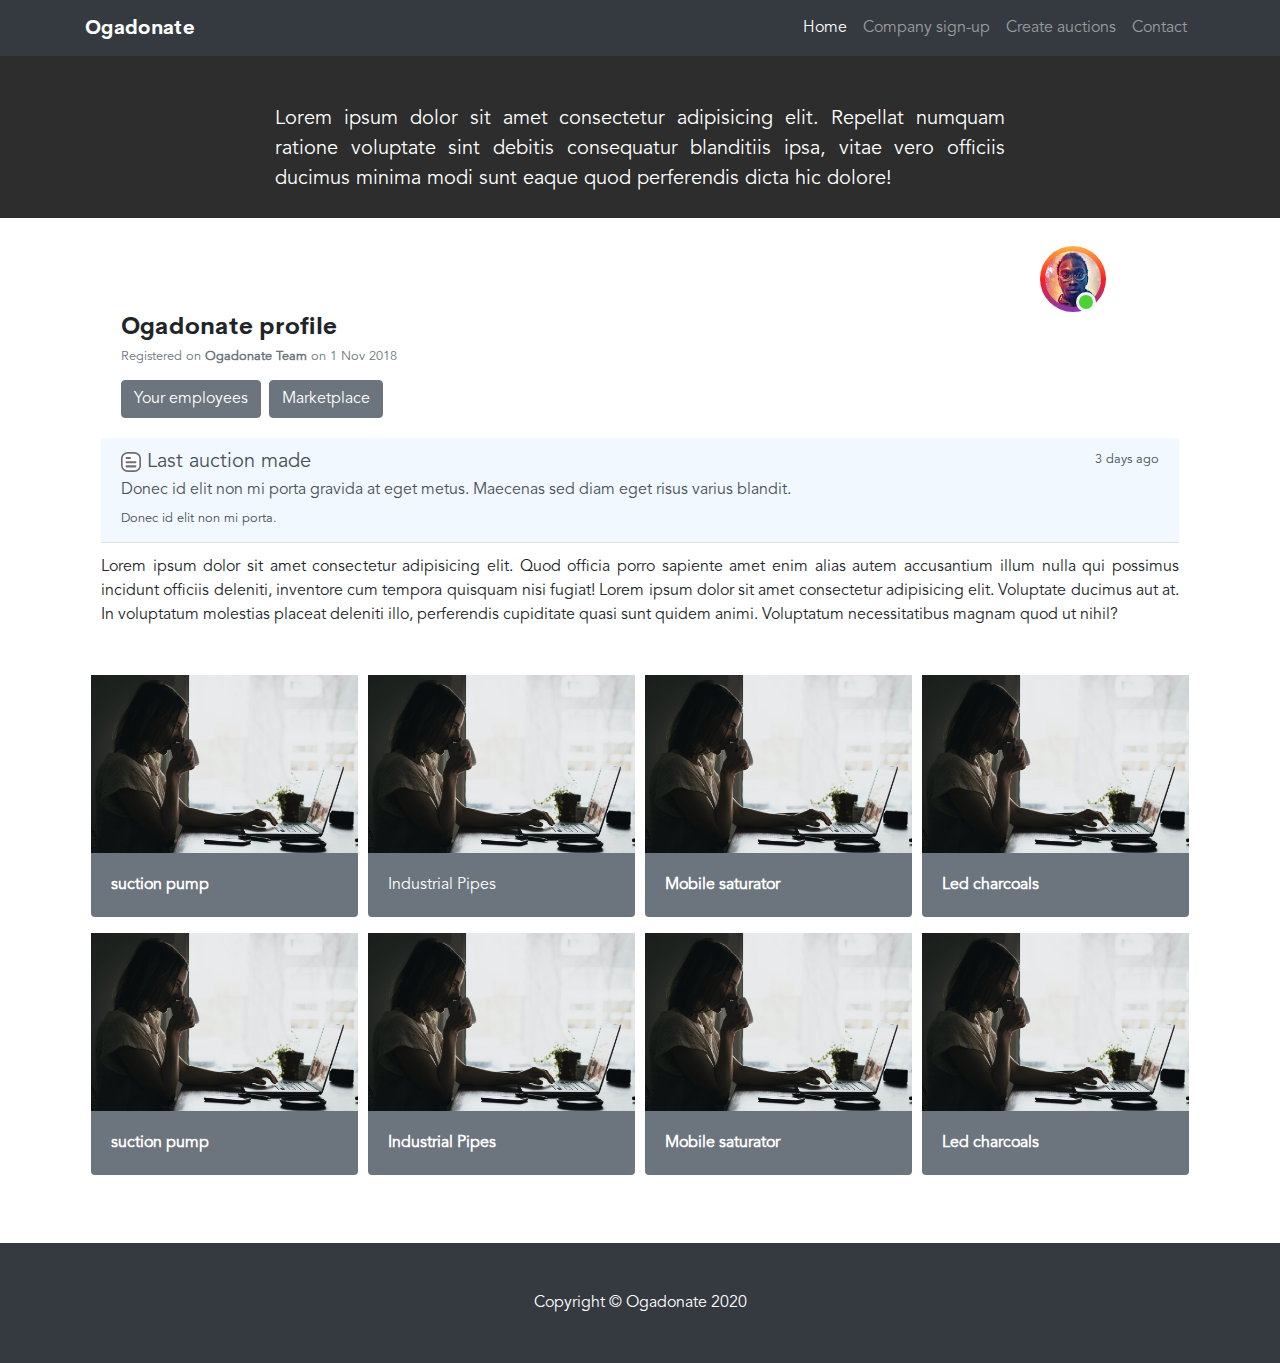
<file: profile.html>
<!DOCTYPE html>
<html lang="en">

<head>

  <meta charset="utf-8">
  <meta name="viewport" content="width=device-width, initial-scale=1, shrink-to-fit=no">
  <meta name="description" content="">
  <meta name="author" content="">

  <title>Ogadonate company auction</title>

  <!-- Bootstrap core CSS -->
  <link href="vendor/bootstrap/css/bootstrap.min.css" rel="stylesheet">

  <!-- Custom styles for this template -->
  <link href="css/shop-homepage.css" rel="stylesheet">
  <link href="css/profileimage.css" rel="stylesheet">
  <style>
    @font-face {
     font-family: all;
     src: url("fonts/Cerebri\ Sans\ Bold.woff")format('woff');
   }
   
   @font-face {
     font-family: alli;
     src: url("fonts/AvenirLTStd-Book.woff")format('woff2');
   }
   
   * {
     font-family: alli;
   }
   .wbold{font-family: all;}
   </style>
</head>

<body>

  <!-- Navigation -->
  <nav class="navbar navbar-expand-lg navbar-dark bg-dark fixed-top">
    <div class="container">
      <a class="navbar-brand wbold" href="#">Ogadonate</a>
      <button class="navbar-toggler" type="button" data-toggle="collapse" data-target="#navbarResponsive" aria-controls="navbarResponsive" aria-expanded="false" aria-label="Toggle navigation">
        <span class="navbar-toggler-icon"></span>
      </button>
      <div class="collapse navbar-collapse" id="navbarResponsive">
        <ul class="navbar-nav ml-auto">
          <li class="nav-item active">
            <a class="nav-link" href="#">Home
              <span class="sr-only">(current)</span>
            </a>
          </li>
          <li class="nav-item">
            <a class="nav-link" href="profile.html">Company sign-up</a>
          </li>
          <li class="nav-item">
            <a class="nav-link" href="#">Create auctions</a>
          </li>
          <li class="nav-item">
            <a class="nav-link" href="#">Contact</a>
          </li>
        </ul>
      </div>
    </div>
  </nav>
  <div class="intro py-8 position-relative text-white" style="background: #2d2d2d;">
    <div class="intro-content">
      <div class="container">
        <div class="row">
          <div class="col-md-8 mx-auto mt-5">
            <p class="lead mb-4 text-justify">Lorem ipsum dolor sit amet consectetur adipisicing elit. Repellat numquam ratione voluptate sint debitis consequatur blanditiis ipsa, vitae vero officiis ducimus minima modi sunt eaque quod perferendis dicta hic dolore!</p>
          </div><!-- /.col-md-6 -->
        </div>
      </div>
    </div>
  </div>
  <div class="container">
    
    <div class="card mb-5 border-5 pt-2 active pb-0 px-3" style="border:0px;  border-radius:10px;border-top-left-radius: 0px;border-top-right-radius: 0px;">
        <div class="card-body ">
            <div class="row">
              <div class="container">
                <div class="d-flex justify-content-center">
                  <div class="image_outer_container offset-10">
                    <div class="green_icon"></div>
                    <div class="image_inner_container">
                      <img src="images/metro.jpg" class="rounded-circle">
                    </div>
                  </div>
                </div>
              </div>
                <div class="col-12 d-flex">
                    <h4 class="card-title "><b class="wbold">Ogadonate profile</b></h4>
                </div>
                <div class="col">
                    <h6 class="card-subtitle mb-2 text-muted">
                        <p class="card-text text-muted small "><span class="vl ml-0"></span> Registered on <span class="font-weight-bold"> Ogadonate Team</span> on 1 Nov 2018</p>
                    </h6>
                </div>
            </div>
            <div class="d-flex mt-2">
            <a class="btn btn-secondary" href="employees.html">Your employees</a>
            <button class="btn btn-secondary ml-2" data-toggle="modal" data-target="#exampleModal">Marketplace</button>
            <!-- Modal -->
            <div class="modal fade" id="exampleModal" tabindex="-1" role="dialog" aria-labelledby="exampleModalLabel" aria-hidden="true">
              <div class="modal-dialog" role="document">
                <div class="modal-content">
                  <div class="modal-header">
                    <h5 class="modal-title" id="exampleModalLabel">Please Note</h5>
                    <button type="button" class="close" data-dismiss="modal" aria-label="Close">
                      <span aria-hidden="true">&times;</span>
                    </button>
                  </div>
                  <div class="modal-body">
                    <p class="text-justify">
                      Lorem ipsum dolor sit amet consectetur adipisicing elit. In praesentium unde necessitatibus tempora officiis excepturi doloribus minus suscipit quaerat possimus, perferendis, delectus quisquam saepe aut? Sequi nam a est enim.
                    </p>
                  </div>
                  <div class="modal-footer">
                    <button type="button" class="btn btn-secondary" data-dismiss="modal">Close</button>
                    <a href="https://google.com" class="btn btn-primary">Check now</a>
                  </div>
                </div>
              </div>
            </div>
            </div>
        </div>
        <div class="col-md-12" style="padding-right: 0px;padding-left:0px; border-radius:0px !important">
          <div class="list-group">
            <a href="#" class="list-group-item list-group-item-action flex-column align-items-start" style="background:#f1f8ff;border:0px;border-radius:0px !important">
              <div class="d-flex w-100 justify-content-between">
                <h5 class="mb-1">
                  
                  <!-- <svg class="octicon octicon-git-pull-request open" viewBox="0 0 16 16" version="1.1" width="16" height="16" aria-hidden="true"><path fill="green" fill-rule="evenodd" d="M7.177 3.073L9.573.677A.25.25 0 0110 .854v4.792a.25.25 0 01-.427.177L7.177 3.427a.25.25 0 010-.354zM3.75 2.5a.75.75 0 100 1.5.75.75 0 000-1.5zm-2.25.75a2.25 2.25 0 113 2.122v5.256a2.251 2.251 0 11-1.5 0V5.372A2.25 2.25 0 011.5 3.25zM11 2.5h-1V4h1a1 1 0 011 1v5.628a2.251 2.251 0 101.5 0V5A2.5 2.5 0 0011 2.5zm1 10.25a.75.75 0 111.5 0 .75.75 0 01-1.5 0zM3.75 12a.75.75 0 100 1.5.75.75 0 000-1.5z"></path></svg> -->
                  <svg class="sidebar-options-img vert-align-teb" width="20px" height="20px" viewBox="0 0 24 24" version="1.1" xmlns="http://www.w3.org/2000/svg" xmlns:xlink="http://www.w3.org/1999/xlink"><g id="Page-1" stroke="none" stroke-width="1" fill="none" fill-rule="evenodd"><g id="posts" fill-rule="nonzero">
                    <path class="both-d-o not-custom-fill" d="M16,0 C20.418278,0 24,3.581722 24,8 L24,16 C24,20.418278 20.418278,24 16,24 L8,24 C3.581722,24 0,20.418278 0,16 L0,8 C0,3.581722 3.581722,0 8,0 L16,0 Z" id="Path" fill="#6E6D7A"></path>
                    <path class="light-svg" d="M16,2 L8,2 C4.76160306,2 2.12242824,4.56557489 2.00413847,7.77506174 L2,8 L2,16 C2,19.2383969 4.56557489,21.8775718 7.77506174,21.9958615 L8,22 L16,22 C19.2383969,22 21.8775718,19.4344251 21.9958615,16.2249383 L22,16 L22,8 C22,4.76160306 19.4344251,2.12242824 16.2249383,2.00413847 L16,2 Z" id="Path" fill="#FFFFFF"></path>
                    <rect class="both-d-o both-d-l" id="Rectangle" fill="#6E6D7A" x="5.5" y="6" width="6.5" height="2.5" rx="1.25"></rect>
                    <rect class="both-d-o both-d-l" id="Rectangle-Copy" fill="#6E6D7A" x="5.5" y="11" width="13" height="2.5" rx="1.25"></rect>
                    <rect class="both-d-o both-d-l" id="Rectangle-Copy-2" fill="#6E6D7A" x="5.5" y="16" width="13" height="2.5" rx="1.25"></rect></g></g>
                    </svg>
                   Last auction made
                </h5>
                <small>3 days ago</small>
              </div>
              <p class="mb-1">Donec id elit non mi porta gravida at eget metus. Maecenas sed diam eget risus varius blandit.</p>
              <small>Donec id elit non mi porta.</small>
            </a>
          </div>
      </div>
        <div class="card-footer bg-white px-0 ">
            <div class="row">
                <div class=" col-md-auto text-justify">Lorem ipsum dolor sit amet consectetur adipisicing elit. Quod officia porro sapiente amet enim alias autem accusantium illum nulla qui possimus incidunt officiis deleniti, inventore cum tempora quisquam nisi fugiat! Lorem ipsum dolor sit amet consectetur adipisicing elit. Voluptate ducimus aut at. In voluptatum molestias placeat deleniti illo, perferendis cupiditate quasi sunt quidem animi. Voluptatum necessitatibus magnam quod ut nihil?

                </div>

                
                <div class="col-md-auto">
                  <div class="row mt-5">
                    <div 
                    class="col-6 col-md-3 mb-2" 
                    style="padding-left: 5px; padding-right: 5px;">
                      <div class="card bg-secondary border-0">
                      <img src="images/header3.jpeg" 
                      class="card-img" 
                      style="border-radius:0px"/>
                        <div class="card-body">
                          <a class="ace text-white" href="single.html"><b>suction pump</b></a>
                        </div>
                      </div>
                    </div>
                    <div class="col-6 col-md-3 mb-2" style="padding-left: 5px; padding-right: 5px;">
                      <div class="card bg-secondary border-0">
                        <img src="images/header3.jpeg" class="card-img" style="border-radius:0px"/>
                        <div class="card-body">
                          <a class="text-white" href="singlepub.html">Industrial Pipes</a>
                        </div>
                      </div>
                    </div>
                    <div class="col-6 col-md-3 mb-2" style="padding-left: 5px; padding-right: 5px;">
                      <div class="card bg-secondary border-0">
                        <img src="images/header3.jpeg" class="card-img" style="border-radius:0px"/>
                        <div class="card-body">
                          <b class="text-white">Mobile saturator</b>
                        </div>
                      </div>
                    </div>
                    <div class="col-6 col-md-3 mb-2" style="padding-left: 5px; padding-right: 5px;">
                      <div class="card bg-secondary border-0">
                        <img src="images/header3.jpeg" class="card-img" style="border-radius:0px"/>
                        <div class="card-body">
                          <b class="text-white">Led charcoals</b>
                        </div>
                      </div>
                    </div>
                  </div>

                  <!-- second columns-->
                  <div class="row mt-2">
                    <div class="col-6 col-md-3 mb-2" style="padding-left: 5px; padding-right: 5px;">
                      <div class="card bg-secondary border-0">
                      <img src="images/header3.jpeg" class="card-img" style="border-radius:0px"/>
                        <div class="card-body">
                          <b class="text-white">suction pump</b>
                        </div>
                      </div>
                    </div>
                    <div class="col-6 col-md-3 mb-2" style="padding-left: 5px; padding-right: 5px;">
                      <div class="card bg-secondary border-0">
                        <img src="images/header3.jpeg" class="card-img" style="border-radius:0px"/>
                        <div class="card-body">
                          <b class="text-white">Industrial Pipes</b>
                        </div>
                      </div>
                    </div>
                    <div class="col-6 col-md-3 mb-2" style="padding-left: 5px; padding-right: 5px;">
                      <div class="card bg-secondary border-0">
                        <img src="images/header3.jpeg" class="card-img" style="border-radius:0px"/>
                        <div class="card-body">
                          <b class="text-white">Mobile saturator</b>
                        </div>
                      </div>
                    </div>
                    <div class="col-6 col-md-3 mb-2" style="padding-left: 5px; padding-right: 5px;">
                      <div class="card bg-secondary border-0">
                        <img src="images/header3.jpeg" class="card-img" style="border-radius:0px"/>
                        <div class="card-body">
                          <b class="text-white">Led charcoals</b>
                        </div>
                      </div>
                    </div>
                  </div>
                </div>
              </div>
        </div>

    </div>
</div>
  <!-- Page Content -->
  <div class="container">

    <div class="row">
    
</div>
<!-- /.row -->

</div>
<!-- /.container -->

<!-- Footer -->
<footer class="py-5 bg-dark">
<div class="container">
  <p class="m-0 text-center text-white">Copyright &copy; Ogadonate 2020</p>
</div>
<!-- /.container -->
</footer>

<!-- Bootstrap core JavaScript -->
<script src="vendor/jquery/jquery.min.js"></script>
<script src="vendor/bootstrap/js/bootstrap.bundle.min.js"></script>

</body>

</html>
</file>
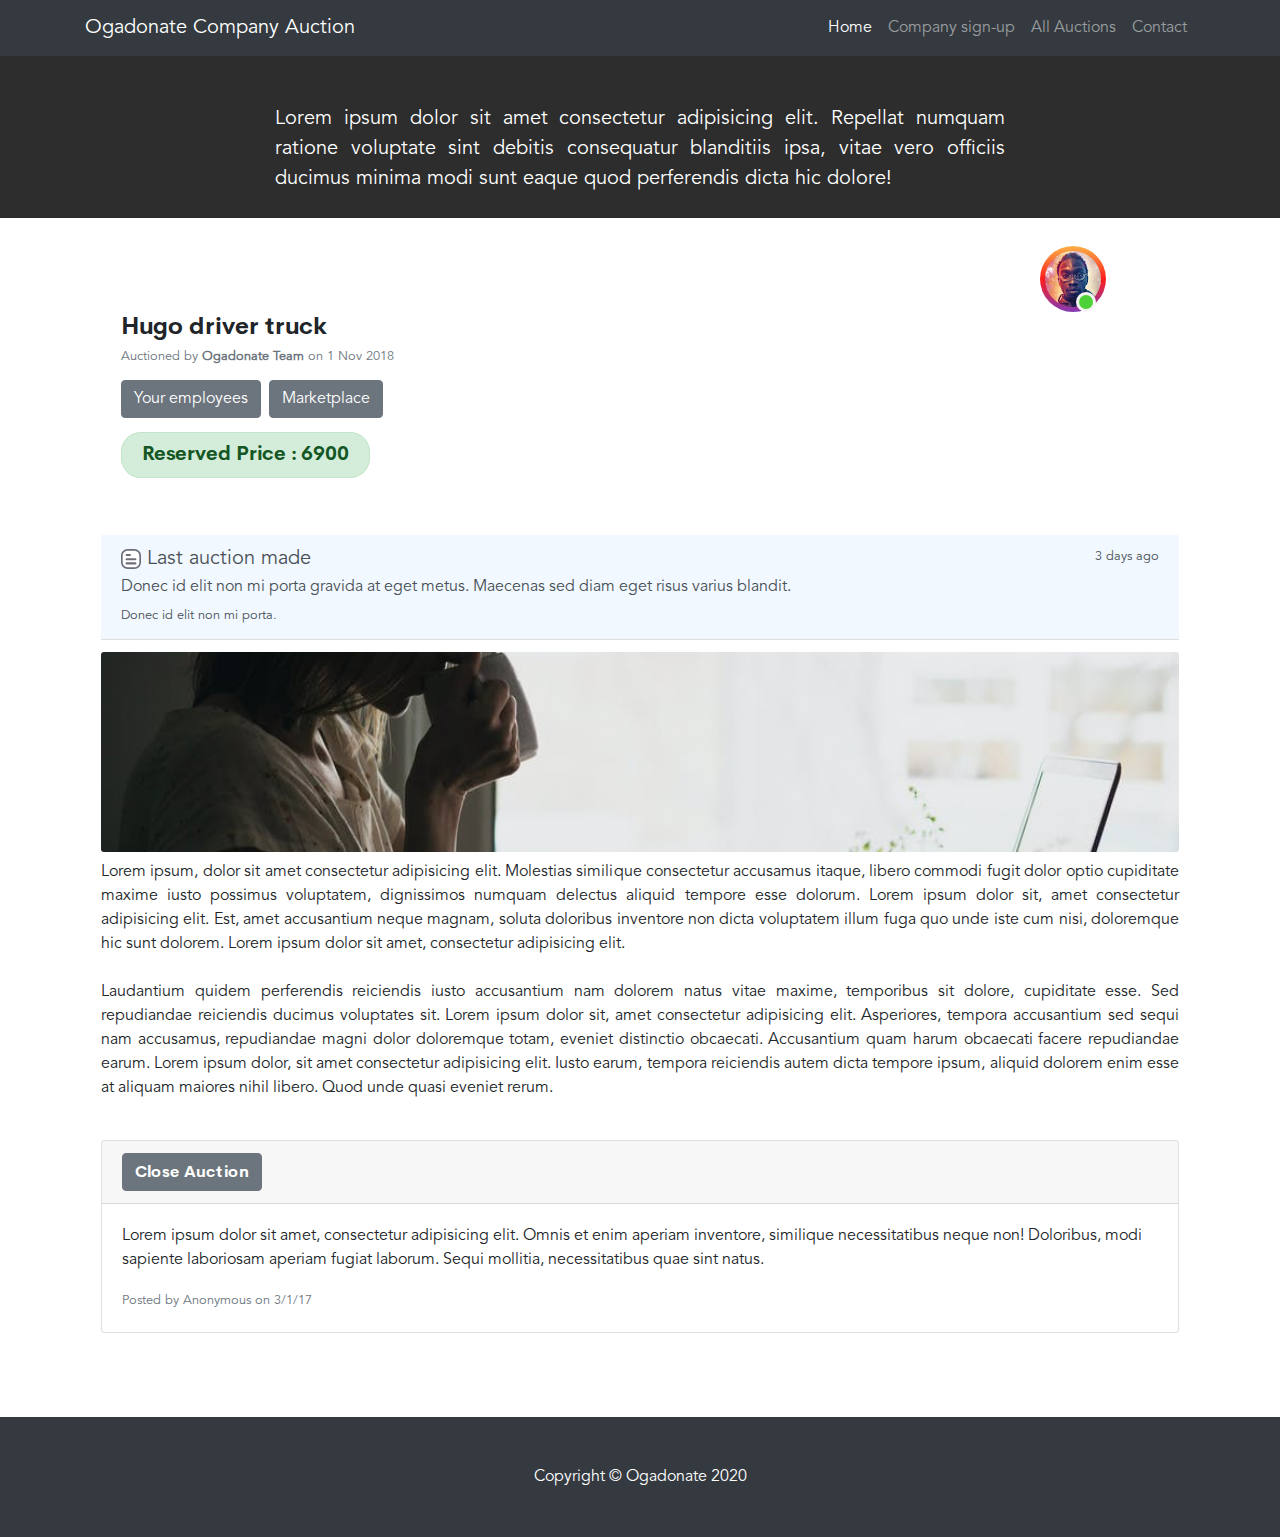
<file: single.html>
<!DOCTYPE html>
<html lang="en">

<head>

  <meta charset="utf-8">
  <meta name="viewport" content="width=device-width, initial-scale=1, shrink-to-fit=no">
  <meta name="description" content="">
  <meta name="author" content="">

  <title>Ogadonate company auction</title>

  <!-- Bootstrap core CSS -->
  <link href="vendor/bootstrap/css/bootstrap.min.css" rel="stylesheet">

  <!-- Custom styles for this template -->
  <link href="css/shop-homepage.css" rel="stylesheet">
  <link href="css/profileimage.css" rel="stylesheet">
  <style>
    @font-face {
     font-family: all;
     src: url("fonts/Cerebri\ Sans\ Bold.woff")format('woff');
   }
   
   @font-face {
     font-family: alli;
     src: url("fonts/AvenirLTStd-Book.woff")format('woff2');
   }
   
   * {
     font-family: alli;
   }
   .wbold{font-family: all;}
   </style>
</head>

<body>

  <!-- Navigation -->
  <nav class="navbar navbar-expand-lg navbar-dark bg-dark fixed-top">
    <div class="container">
      <a class="navbar-brand" href="#">Ogadonate Company Auction</a>
      <button class="navbar-toggler" type="button" data-toggle="collapse" data-target="#navbarResponsive" aria-controls="navbarResponsive" aria-expanded="false" aria-label="Toggle navigation">
        <span class="navbar-toggler-icon"></span>
      </button>
      <div class="collapse navbar-collapse" id="navbarResponsive">
        <ul class="navbar-nav ml-auto">
          <li class="nav-item active">
            <a class="nav-link" href="#">Home
              <span class="sr-only">(current)</span>
            </a>
          </li>
          <li class="nav-item">
            <a class="nav-link" href="profile.html">Company sign-up</a>
          </li>
          <li class="nav-item">
            <a class="nav-link" href="#">All Auctions</a>
          </li>
          <li class="nav-item">
            <a class="nav-link" href="#">Contact</a>
          </li>
        </ul>
      </div>
    </div>
  </nav>
  <div class="intro py-8 position-relative text-white" style="background: #2d2d2d;">
    <div class="intro-content">
      <div class="container">
        <div class="row">
          <div class="col-md-8 mx-auto mt-5">
            <p class="lead mb-4 text-justify">Lorem ipsum dolor sit amet consectetur adipisicing elit. Repellat numquam ratione voluptate sint debitis consequatur blanditiis ipsa, vitae vero officiis ducimus minima modi sunt eaque quod perferendis dicta hic dolore!</p>
          </div><!-- /.col-md-6 -->
        </div>
      </div>
    </div>
  </div>
  <div class="container">
    
    <div class="card mb-5 border-5 pt-2 active pb-0 px-3" style="border:0px">
      
        <div class="card-body ">
            <div class="row">
              <div class="container">
                <div class="d-flex justify-content-center">
                  <div class="image_outer_container offset-10">
                    <div class="green_icon"></div>
                    <div class="image_inner_container">
                      <img src="images/metro.jpg" class="rounded-circle">
                    </div>
                  </div>
                </div>
              </div>
                <div class="col-12 d-flex">
                    <h4 class="card-title "><b class="wbold">Hugo driver truck</b></h4>
                </div>
                
                <div class="col">
                    <h6 class="card-subtitle mb-2 text-muted">
                        <p class="card-text text-muted small "><span class="vl ml-0"></span> Auctioned by <span class="font-weight-bold"> Ogadonate Team</span> on 1 Nov 2018</p>
                    </h6>
                </div>
            </div>
            <div class="d-flex mt-2">
            <a class="btn btn-secondary" href="employees.html">Your employees</a>
            <button class="btn btn-secondary ml-2" data-toggle="modal" data-target="#exampleModal">Marketplace</button>
            
            <!-- Modal -->
            <div class="modal fade" id="exampleModal" tabindex="-1" role="dialog" aria-labelledby="exampleModalLabel" aria-hidden="true">
              <div class="modal-dialog" role="document">
                <div class="modal-content">
                  <div class="modal-header">
                    <h5 class="modal-title" id="exampleModalLabel">Please Note</h5>
                    <button type="button" class="close" data-dismiss="modal" aria-label="Close">
                      <span aria-hidden="true">&times;</span>
                    </button>
                  </div>
                  <div class="modal-body">
                    <p class="text-justify">
                      Lorem ipsum dolor sit amet consectetur adipisicing elit. In praesentium unde necessitatibus tempora officiis excepturi doloribus minus suscipit quaerat possimus, perferendis, delectus quisquam saepe aut? Sequi nam a est enim.
                    </p>
                  </div>
                  <div class="modal-footer">
                    <button type="button" class="btn btn-secondary" data-dismiss="modal">Close</button>
                    <a href="https://google.com" class="btn btn-primary">Check now</a>
                  </div>
                </div>
              </div>
            </div>
            </div>
            <h5 class="wbold mt-4 mb-5">
              <span class="alert alert-success" style="border-radius: 20px;"><b class="wbold">Reserved Price : 6900</b></span></h5>
        </div>
        <div class="col-md-12" style="padding-right: 0px;padding-left:0px; border-radius:0px !important">
          <div class="list-group">
            <a href="#" class="list-group-item list-group-item-action flex-column align-items-start" style="background:#f1f8ff;border:0px;border-radius:0px !important">
              <div class="d-flex w-100 justify-content-between">
                <h5 class="mb-1">
                  
                  <!-- <svg class="octicon octicon-git-pull-request open" viewBox="0 0 16 16" version="1.1" width="16" height="16" aria-hidden="true"><path fill="green" fill-rule="evenodd" d="M7.177 3.073L9.573.677A.25.25 0 0110 .854v4.792a.25.25 0 01-.427.177L7.177 3.427a.25.25 0 010-.354zM3.75 2.5a.75.75 0 100 1.5.75.75 0 000-1.5zm-2.25.75a2.25 2.25 0 113 2.122v5.256a2.251 2.251 0 11-1.5 0V5.372A2.25 2.25 0 011.5 3.25zM11 2.5h-1V4h1a1 1 0 011 1v5.628a2.251 2.251 0 101.5 0V5A2.5 2.5 0 0011 2.5zm1 10.25a.75.75 0 111.5 0 .75.75 0 01-1.5 0zM3.75 12a.75.75 0 100 1.5.75.75 0 000-1.5z"></path></svg> -->
                  <svg class="sidebar-options-img vert-align-teb" width="20px" height="20px" viewBox="0 0 24 24" version="1.1" xmlns="http://www.w3.org/2000/svg" xmlns:xlink="http://www.w3.org/1999/xlink"><g id="Page-1" stroke="none" stroke-width="1" fill="none" fill-rule="evenodd"><g id="posts" fill-rule="nonzero">
                    <path class="both-d-o not-custom-fill" d="M16,0 C20.418278,0 24,3.581722 24,8 L24,16 C24,20.418278 20.418278,24 16,24 L8,24 C3.581722,24 0,20.418278 0,16 L0,8 C0,3.581722 3.581722,0 8,0 L16,0 Z" id="Path" fill="#6E6D7A"></path>
                    <path class="light-svg" d="M16,2 L8,2 C4.76160306,2 2.12242824,4.56557489 2.00413847,7.77506174 L2,8 L2,16 C2,19.2383969 4.56557489,21.8775718 7.77506174,21.9958615 L8,22 L16,22 C19.2383969,22 21.8775718,19.4344251 21.9958615,16.2249383 L22,16 L22,8 C22,4.76160306 19.4344251,2.12242824 16.2249383,2.00413847 L16,2 Z" id="Path" fill="#FFFFFF"></path>
                    <rect class="both-d-o both-d-l" id="Rectangle" fill="#6E6D7A" x="5.5" y="6" width="6.5" height="2.5" rx="1.25"></rect>
                    <rect class="both-d-o both-d-l" id="Rectangle-Copy" fill="#6E6D7A" x="5.5" y="11" width="13" height="2.5" rx="1.25"></rect>
                    <rect class="both-d-o both-d-l" id="Rectangle-Copy-2" fill="#6E6D7A" x="5.5" y="16" width="13" height="2.5" rx="1.25"></rect></g></g>
                    </svg>
                   Last auction made
                </h5>
                <small>3 days ago</small>
              </div>
              <p class="mb-1">Donec id elit non mi porta gravida at eget metus. Maecenas sed diam eget risus varius blandit.</p>
              <small>Donec id elit non mi porta.</small>
            </a>
          </div>
      </div>
        <div class="card-footer bg-white px-0 ">
            <div class="row">
                <div class="col-md">
                  <img src="images/header3.jpeg" class="card-img" width="1200px" height="200px" style="object-fit: cover;"/>
                  <p class="mt-2 text-justify">
                    Lorem ipsum, dolor sit amet consectetur adipisicing elit. Molestias similique consectetur accusamus itaque, libero commodi fugit dolor optio cupiditate maxime iusto possimus voluptatem, dignissimos numquam delectus aliquid tempore esse dolorum. Lorem ipsum dolor sit, amet consectetur adipisicing elit. Est, amet accusantium neque magnam, soluta doloribus inventore non dicta voluptatem illum fuga quo unde iste cum nisi, doloremque hic sunt dolorem. Lorem ipsum dolor sit amet, consectetur adipisicing elit. 
                    <br><br>Laudantium quidem perferendis reiciendis iusto accusantium nam dolorem natus vitae maxime, temporibus sit dolore, cupiditate esse. Sed repudiandae reiciendis ducimus voluptates sit. Lorem ipsum dolor sit, amet consectetur adipisicing elit. Asperiores, tempora accusantium sed sequi nam accusamus, repudiandae magni dolor doloremque totam, eveniet distinctio obcaecati. Accusantium quam harum obcaecati facere repudiandae earum. Lorem ipsum dolor, sit amet consectetur adipisicing elit. Iusto earum, tempora reiciendis autem dicta tempore ipsum, aliquid dolorem enim esse at aliquam maiores nihil libero. Quod unde quasi eveniet rerum.
                  </p>
                  <!-- <a class="btn btn-secondary text-white">Check all Bids</a> -->
                  </a>
                </div>
              </div>

              <!-- place bids-->
              <div class="card card-outline-secondary my-4">
                <div class="card-header">
                  
                  <a href="#" class="btn btn-secondary wbold">Close Auction</a>
                </div>
                <div class="card-body">
                  <p>Lorem ipsum dolor sit amet, consectetur adipisicing elit. Omnis et enim aperiam inventore, similique necessitatibus neque non! Doloribus, modi sapiente laboriosam aperiam fugiat laborum. Sequi mollitia, necessitatibus quae sint natus.</p>
            
                  <small class="text-muted">Posted by Anonymous on 3/1/17</small>
                </div>
              </div>
        </div>

    </div>
</div>
  <!-- Page Content -->
  <div class="container">

    <div class="row">
    
</div>
<!-- /.row -->

</div>
<!-- /.container -->

<!-- Footer -->
<footer class="py-5 bg-dark">
<div class="container">
  <p class="m-0 text-center text-white">Copyright &copy; Ogadonate 2020</p>
</div>
<!-- /.container -->
</footer>

<!-- Bootstrap core JavaScript -->
<script src="vendor/jquery/jquery.min.js"></script>
<script src="vendor/bootstrap/js/bootstrap.bundle.min.js"></script>

</body>

</html>
</file>
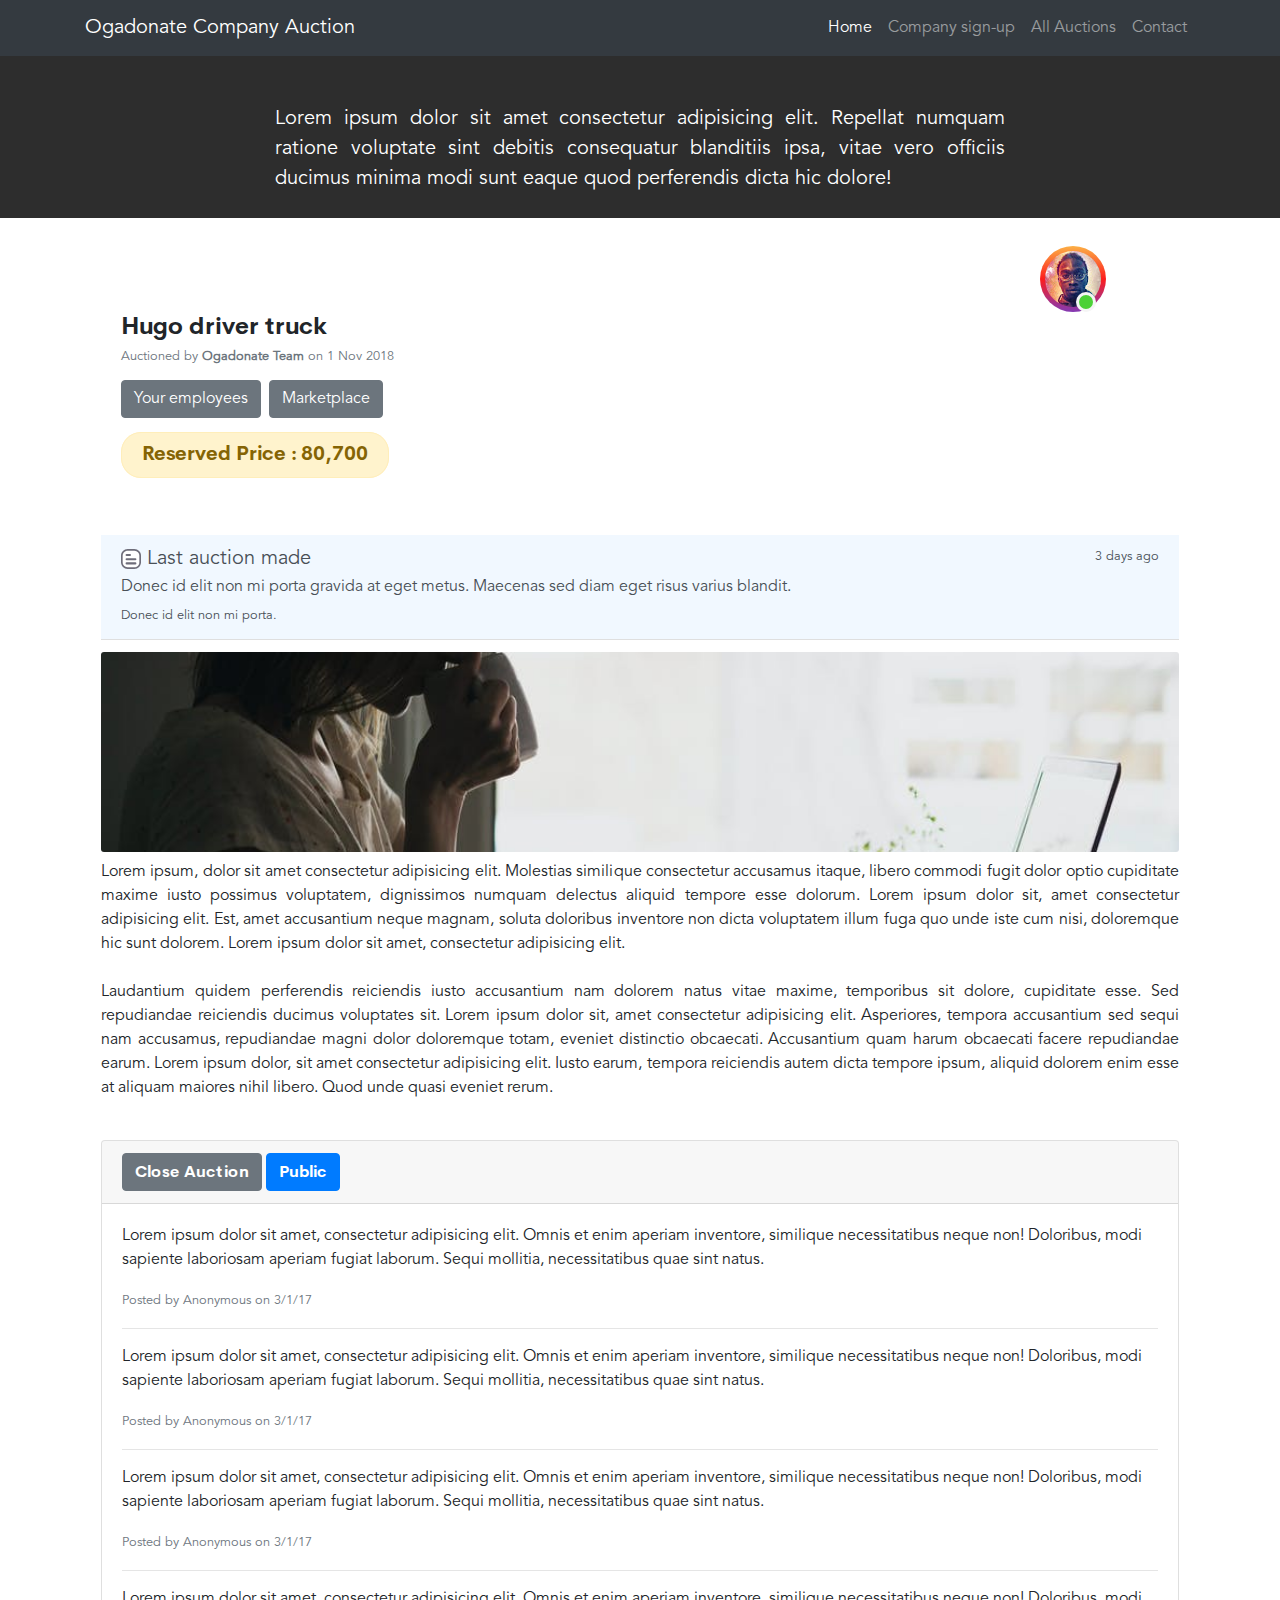
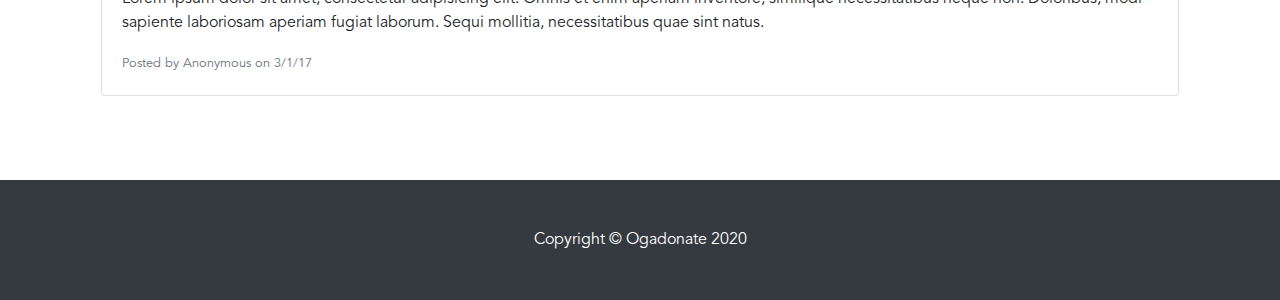
<file: singlepub.html>
<!DOCTYPE html>
<html lang="en">

<head>

  <meta charset="utf-8">
  <meta name="viewport" content="width=device-width, initial-scale=1, shrink-to-fit=no">
  <meta name="description" content="">
  <meta name="author" content="">

  <title>Ogadonate company auction</title>

  <!-- Bootstrap core CSS -->
  <link href="vendor/bootstrap/css/bootstrap.min.css" rel="stylesheet">

  <!-- Custom styles for this template -->
  <link href="css/shop-homepage.css" rel="stylesheet">
  <link href="css/profileimage.css" rel="stylesheet">
  <style>
    @font-face {
     font-family: all;
     src: url("fonts/Cerebri\ Sans\ Bold.woff")format('woff');
   }
   
   @font-face {
     font-family: alli;
     src: url("fonts/AvenirLTStd-Book.woff")format('woff2');
   }
   
   * {
     font-family: alli;
   }
   .wbold{font-family: all;}
   </style>
</head>

<body>

  <!-- Navigation -->
  <nav class="navbar navbar-expand-lg navbar-dark bg-dark fixed-top">
    <div class="container">
      <a class="navbar-brand" href="#">Ogadonate Company Auction</a>
      <button class="navbar-toggler" type="button" data-toggle="collapse" data-target="#navbarResponsive" aria-controls="navbarResponsive" aria-expanded="false" aria-label="Toggle navigation">
        <span class="navbar-toggler-icon"></span>
      </button>
      <div class="collapse navbar-collapse" id="navbarResponsive">
        <ul class="navbar-nav ml-auto">
          <li class="nav-item active">
            <a class="nav-link" href="#">Home
              <span class="sr-only">(current)</span>
            </a>
          </li>
          <li class="nav-item">
            <a class="nav-link" href="profile.html">Company sign-up</a>
          </li>
          <li class="nav-item">
            <a class="nav-link" href="#">All Auctions</a>
          </li>
          <li class="nav-item">
            <a class="nav-link" href="#">Contact</a>
          </li>
        </ul>
      </div>
    </div>
  </nav>
  <div class="intro py-8 position-relative text-white" style="background: #2d2d2d;">
    <div class="intro-content">
      <div class="container">
        <div class="row">
          <div class="col-md-8 mx-auto mt-5">
            <p class="lead mb-4 text-justify">Lorem ipsum dolor sit amet consectetur adipisicing elit. Repellat numquam ratione voluptate sint debitis consequatur blanditiis ipsa, vitae vero officiis ducimus minima modi sunt eaque quod perferendis dicta hic dolore!</p>
          </div><!-- /.col-md-6 -->
        </div>
      </div>
    </div>
  </div>
  <div class="container">
    
    <div class="card mb-5 border-5 pt-2 active pb-0 px-3" style="border:0px">
      
        <div class="card-body ">
            <div class="row">
              <div class="container">
                <div class="d-flex justify-content-center">
                  <div class="image_outer_container offset-10">
                    <div class="green_icon"></div>
                    <div class="image_inner_container">
                      <img src="images/metro.jpg" class="rounded-circle">
                    </div>
                  </div>
                </div>
              </div>
                <div class="col-12 d-flex">
                    <h4 class="card-title "><b class="wbold">Hugo driver truck</b></h4>
                </div>
                
                <div class="col">
                    <h6 class="card-subtitle mb-2 text-muted">
                        <p class="card-text text-muted small "><span class="vl ml-0"></span> Auctioned by <span class="font-weight-bold"> Ogadonate Team</span> on 1 Nov 2018</p>
                    </h6>
                </div>
            </div>
            <div class="d-flex mt-2">
            <a class="btn btn-secondary" href="employees.html">Your employees</a>
            <button class="btn btn-secondary ml-2" data-toggle="modal" data-target="#exampleModal">Marketplace</button>
            
            <!-- Modal -->
            <div class="modal fade" id="exampleModal" tabindex="-1" role="dialog" aria-labelledby="exampleModalLabel" aria-hidden="true">
              <div class="modal-dialog" role="document">
                <div class="modal-content">
                  <div class="modal-header">
                    <h5 class="modal-title" id="exampleModalLabel">Please Note</h5>
                    <button type="button" class="close" data-dismiss="modal" aria-label="Close">
                      <span aria-hidden="true">&times;</span>
                    </button>
                  </div>
                  <div class="modal-body">
                    <p class="text-justify">
                      Lorem ipsum dolor sit amet consectetur adipisicing elit. In praesentium unde necessitatibus tempora officiis excepturi doloribus minus suscipit quaerat possimus, perferendis, delectus quisquam saepe aut? Sequi nam a est enim.
                    </p>
                  </div>
                  <div class="modal-footer">
                    <button type="button" class="btn btn-secondary" data-dismiss="modal">Close</button>
                    <a href="https://google.com" class="btn btn-primary">Check now</a>
                  </div>
                </div>
              </div>
            </div>
            </div>
            <h5 class="wbold mt-4 mb-5">
              <span class="alert alert-warning" style="border-radius: 20px;"><b class="wbold">Reserved Price : 80,700</b></span></h5>
        </div>
        <div class="col-md-12" style="padding-right: 0px;padding-left:0px; border-radius:0px !important">
          <div class="list-group">
            <a href="#" class="list-group-item list-group-item-action flex-column align-items-start" style="background:#f1f8ff;border:0px;border-radius:0px !important">
              <div class="d-flex w-100 justify-content-between">
                <h5 class="mb-1">
                  
                  <!-- <svg class="octicon octicon-git-pull-request open" viewBox="0 0 16 16" version="1.1" width="16" height="16" aria-hidden="true"><path fill="green" fill-rule="evenodd" d="M7.177 3.073L9.573.677A.25.25 0 0110 .854v4.792a.25.25 0 01-.427.177L7.177 3.427a.25.25 0 010-.354zM3.75 2.5a.75.75 0 100 1.5.75.75 0 000-1.5zm-2.25.75a2.25 2.25 0 113 2.122v5.256a2.251 2.251 0 11-1.5 0V5.372A2.25 2.25 0 011.5 3.25zM11 2.5h-1V4h1a1 1 0 011 1v5.628a2.251 2.251 0 101.5 0V5A2.5 2.5 0 0011 2.5zm1 10.25a.75.75 0 111.5 0 .75.75 0 01-1.5 0zM3.75 12a.75.75 0 100 1.5.75.75 0 000-1.5z"></path></svg> -->
                  <svg class="sidebar-options-img vert-align-teb" width="20px" height="20px" viewBox="0 0 24 24" version="1.1" xmlns="http://www.w3.org/2000/svg" xmlns:xlink="http://www.w3.org/1999/xlink"><g id="Page-1" stroke="none" stroke-width="1" fill="none" fill-rule="evenodd"><g id="posts" fill-rule="nonzero">
                    <path class="both-d-o not-custom-fill" d="M16,0 C20.418278,0 24,3.581722 24,8 L24,16 C24,20.418278 20.418278,24 16,24 L8,24 C3.581722,24 0,20.418278 0,16 L0,8 C0,3.581722 3.581722,0 8,0 L16,0 Z" id="Path" fill="#6E6D7A"></path>
                    <path class="light-svg" d="M16,2 L8,2 C4.76160306,2 2.12242824,4.56557489 2.00413847,7.77506174 L2,8 L2,16 C2,19.2383969 4.56557489,21.8775718 7.77506174,21.9958615 L8,22 L16,22 C19.2383969,22 21.8775718,19.4344251 21.9958615,16.2249383 L22,16 L22,8 C22,4.76160306 19.4344251,2.12242824 16.2249383,2.00413847 L16,2 Z" id="Path" fill="#FFFFFF"></path>
                    <rect class="both-d-o both-d-l" id="Rectangle" fill="#6E6D7A" x="5.5" y="6" width="6.5" height="2.5" rx="1.25"></rect>
                    <rect class="both-d-o both-d-l" id="Rectangle-Copy" fill="#6E6D7A" x="5.5" y="11" width="13" height="2.5" rx="1.25"></rect>
                    <rect class="both-d-o both-d-l" id="Rectangle-Copy-2" fill="#6E6D7A" x="5.5" y="16" width="13" height="2.5" rx="1.25"></rect></g></g>
                    </svg>
                   Last auction made
                </h5>
                <small>3 days ago</small>
              </div>
              <p class="mb-1">Donec id elit non mi porta gravida at eget metus. Maecenas sed diam eget risus varius blandit.</p>
              <small>Donec id elit non mi porta.</small>
            </a>
          </div>
      </div>
        <div class="card-footer bg-white px-0 ">
            <div class="row">
                <div class="col-md">
                  <img src="images/header3.jpeg" class="card-img" width="1200px" height="200px" style="object-fit: cover;"/>
                  <p class="mt-2 text-justify">
                    Lorem ipsum, dolor sit amet consectetur adipisicing elit. Molestias similique consectetur accusamus itaque, libero commodi fugit dolor optio cupiditate maxime iusto possimus voluptatem, dignissimos numquam delectus aliquid tempore esse dolorum. Lorem ipsum dolor sit, amet consectetur adipisicing elit. Est, amet accusantium neque magnam, soluta doloribus inventore non dicta voluptatem illum fuga quo unde iste cum nisi, doloremque hic sunt dolorem. Lorem ipsum dolor sit amet, consectetur adipisicing elit. 
                    <br><br>Laudantium quidem perferendis reiciendis iusto accusantium nam dolorem natus vitae maxime, temporibus sit dolore, cupiditate esse. Sed repudiandae reiciendis ducimus voluptates sit. Lorem ipsum dolor sit, amet consectetur adipisicing elit. Asperiores, tempora accusantium sed sequi nam accusamus, repudiandae magni dolor doloremque totam, eveniet distinctio obcaecati. Accusantium quam harum obcaecati facere repudiandae earum. Lorem ipsum dolor, sit amet consectetur adipisicing elit. Iusto earum, tempora reiciendis autem dicta tempore ipsum, aliquid dolorem enim esse at aliquam maiores nihil libero. Quod unde quasi eveniet rerum.
                  </p>
                  <!-- <a class="btn btn-secondary text-white">Check all Bids</a> -->
                  </a>
                </div>
              </div>

              <!-- place bids-->
              <div class="card card-outline-secondary my-4">
                <div class="card-header">
                  
                  <a href="#" class="btn btn-secondary wbold">Close Auction</a>
                  <a href="#" class="btn btn-primary wbold">Public</a>
                </div>
                <div class="card-body">
                  <p>Lorem ipsum dolor sit amet, consectetur adipisicing elit. Omnis et enim aperiam inventore, similique necessitatibus neque non! Doloribus, modi sapiente laboriosam aperiam fugiat laborum. Sequi mollitia, necessitatibus quae sint natus.</p>
            
                  <small class="text-muted">Posted by Anonymous on 3/1/17</small>
                  <hr>
                  <p>Lorem ipsum dolor sit amet, consectetur adipisicing elit. Omnis et enim aperiam inventore, similique necessitatibus neque non! Doloribus, modi sapiente laboriosam aperiam fugiat laborum. Sequi mollitia, necessitatibus quae sint natus.</p>
            
                  <small class="text-muted">Posted by Anonymous on 3/1/17</small>
                  <hr>
                  <p>Lorem ipsum dolor sit amet, consectetur adipisicing elit. Omnis et enim aperiam inventore, similique necessitatibus neque non! Doloribus, modi sapiente laboriosam aperiam fugiat laborum. Sequi mollitia, necessitatibus quae sint natus.</p>
            
                  <small class="text-muted">Posted by Anonymous on 3/1/17</small>
                  <hr>
                  <p>Lorem ipsum dolor sit amet, consectetur adipisicing elit. Omnis et enim aperiam inventore, similique necessitatibus neque non! Doloribus, modi sapiente laboriosam aperiam fugiat laborum. Sequi mollitia, necessitatibus quae sint natus.</p>
            
                  <small class="text-muted">Posted by Anonymous on 3/1/17</small>
                </div>
              </div>
        </div>

    </div>
</div>
  <!-- Page Content -->
  <div class="container">

    <div class="row">
    
</div>
<!-- /.row -->

</div>
<!-- /.container -->

<!-- Footer -->
<footer class="py-5 bg-dark">
<div class="container">
  <p class="m-0 text-center text-white">Copyright &copy; Ogadonate 2020</p>
</div>
<!-- /.container -->
</footer>

<!-- Bootstrap core JavaScript -->
<script src="vendor/jquery/jquery.min.js"></script>
<script src="vendor/bootstrap/js/bootstrap.bundle.min.js"></script>

</body>

</html>
</file>
<file: css/profileimage.css>
.image_outer_container {
  margin-top: auto;
  margin-bottom: auto;
  border-radius: 50%;
  position: relative;
}

.image_inner_container {
  border-radius: 50%;
  padding: 5px;
  background: #833ab4;
  background: -webkit-linear-gradient(to bottom, #fcb045, #fd1d1d, #833ab4);
  background: linear-gradient(to bottom, #fcb045, #fd1d1d, #833ab4);
}
.image_inner_coantainer img {
  height: 60px;
  width: 60px;
  border-radius: 50%;
  border: 5px solid white;
}

.image_outer_container .green_icon {
  background-color: #4cd137;
  position: absolute;
  right: 10px;
  bottom: -0.05px;
  height: 20px;
  width: 20px;
  border: 3px solid whitesmoke;
  border-radius: 50%;
}
</file>
<file: css/shop-homepage.css>
/*!
 * Start Bootstrap - Shop Homepage (https://startbootstrap.com/templates/shop-homepage)
 * Copyright 2013-2020 Start Bootstrap
 * Licensed under MIT (https://github.com/StartBootstrap/startbootstrap-shop-homepage/blob/master/LICENSE)
 */
body {
  padding-top: 56px;
}
</file>
<file: css/robust.css>
@import url(https://brick.freetls.fastly.net/Lato:400,400i,600,700);/*!
 * Font Awesome Free 5.0.13 by @fontawesome - https://fontawesome.com
 * License - https://fontawesome.com/license (Icons: CC BY 4.0, Fonts: SIL OFL 1.1, Code: MIT License)
 */.fa,.fab,.fal,.far,.fas{-moz-osx-font-smoothing:grayscale;-webkit-font-smoothing:antialiased;display:inline-block;font-style:normal;font-variant:normal;text-rendering:auto;line-height:1}.fa-lg{font-size:1.33333em;line-height:.75em;vertical-align:-.0667em}.fa-xs{font-size:.75em}.fa-sm{font-size:.875em}.fa-1x{font-size:1em}.fa-2x{font-size:2em}.fa-3x{font-size:3em}.fa-4x{font-size:4em}.fa-5x{font-size:5em}.fa-6x{font-size:6em}.fa-7x{font-size:7em}.fa-8x{font-size:8em}.fa-9x{font-size:9em}.fa-10x{font-size:10em}.fa-fw{text-align:center;width:1.25em}.fa-ul{list-style-type:none;margin-left:2.5em;padding-left:0}.fa-ul>li{position:relative}.fa-li{left:-2em;position:absolute;text-align:center;width:2em;line-height:inherit}.fa-border{border:.08em solid #eee;border-radius:.1em;padding:.2em .25em .15em}.fa-pull-left{float:left}.fa-pull-right{float:right}.fa.fa-pull-left,.fab.fa-pull-left,.fal.fa-pull-left,.far.fa-pull-left,.fas.fa-pull-left{margin-right:.3em}.fa.fa-pull-right,.fab.fa-pull-right,.fal.fa-pull-right,.far.fa-pull-right,.fas.fa-pull-right{margin-left:.3em}.fa-spin{-webkit-animation:fa-spin 2s infinite linear;animation:fa-spin 2s infinite linear}.fa-pulse{-webkit-animation:fa-spin 1s infinite steps(8);animation:fa-spin 1s infinite steps(8)}@-webkit-keyframes fa-spin{0%{-webkit-transform:rotate(0deg);transform:rotate(0deg)}to{-webkit-transform:rotate(1turn);transform:rotate(1turn)}}@keyframes fa-spin{0%{-webkit-transform:rotate(0deg);transform:rotate(0deg)}to{-webkit-transform:rotate(1turn);transform:rotate(1turn)}}.fa-rotate-90{-ms-filter:"progid:DXImageTransform.Microsoft.BasicImage(rotation=1)";-webkit-transform:rotate(90deg);transform:rotate(90deg)}.fa-rotate-180{-ms-filter:"progid:DXImageTransform.Microsoft.BasicImage(rotation=2)";-webkit-transform:rotate(180deg);transform:rotate(180deg)}.fa-rotate-270{-ms-filter:"progid:DXImageTransform.Microsoft.BasicImage(rotation=3)";-webkit-transform:rotate(270deg);transform:rotate(270deg)}.fa-flip-horizontal{-ms-filter:"progid:DXImageTransform.Microsoft.BasicImage(rotation=0, mirror=1)";-webkit-transform:scaleX(-1);transform:scaleX(-1)}.fa-flip-vertical{-webkit-transform:scaleY(-1);transform:scaleY(-1)}.fa-flip-horizontal.fa-flip-vertical,.fa-flip-vertical{-ms-filter:"progid:DXImageTransform.Microsoft.BasicImage(rotation=2, mirror=1)"}.fa-flip-horizontal.fa-flip-vertical{-webkit-transform:scale(-1);transform:scale(-1)}:root .fa-flip-horizontal,:root .fa-flip-vertical,:root .fa-rotate-90,:root .fa-rotate-180,:root .fa-rotate-270{-webkit-filter:none;filter:none}.fa-stack{display:inline-block;height:2em;line-height:2em;position:relative;vertical-align:middle;width:2em}.fa-stack-1x,.fa-stack-2x{left:0;position:absolute;text-align:center;width:100%}.fa-stack-1x{line-height:inherit}.fa-stack-2x{font-size:2em}.fa-inverse{color:#fff}.fa-500px:before{content:"\F26E"}.fa-accessible-icon:before{content:"\F368"}.fa-accusoft:before{content:"\F369"}.fa-address-book:before{content:"\F2B9"}.fa-address-card:before{content:"\F2BB"}.fa-adjust:before{content:"\F042"}.fa-adn:before{content:"\F170"}.fa-adversal:before{content:"\F36A"}.fa-affiliatetheme:before{content:"\F36B"}.fa-algolia:before{content:"\F36C"}.fa-align-center:before{content:"\F037"}.fa-align-justify:before{content:"\F039"}.fa-align-left:before{content:"\F036"}.fa-align-right:before{content:"\F038"}.fa-allergies:before{content:"\F461"}.fa-amazon:before{content:"\F270"}.fa-amazon-pay:before{content:"\F42C"}.fa-ambulance:before{content:"\F0F9"}.fa-american-sign-language-interpreting:before{content:"\F2A3"}.fa-amilia:before{content:"\F36D"}.fa-anchor:before{content:"\F13D"}.fa-android:before{content:"\F17B"}.fa-angellist:before{content:"\F209"}.fa-angle-double-down:before{content:"\F103"}.fa-angle-double-left:before{content:"\F100"}.fa-angle-double-right:before{content:"\F101"}.fa-angle-double-up:before{content:"\F102"}.fa-angle-down:before{content:"\F107"}.fa-angle-left:before{content:"\F104"}.fa-angle-right:before{content:"\F105"}.fa-angle-up:before{content:"\F106"}.fa-angrycreative:before{content:"\F36E"}.fa-angular:before{content:"\F420"}.fa-app-store:before{content:"\F36F"}.fa-app-store-ios:before{content:"\F370"}.fa-apper:before{content:"\F371"}.fa-apple:before{content:"\F179"}.fa-apple-pay:before{content:"\F415"}.fa-archive:before{content:"\F187"}.fa-arrow-alt-circle-down:before{content:"\F358"}.fa-arrow-alt-circle-left:before{content:"\F359"}.fa-arrow-alt-circle-right:before{content:"\F35A"}.fa-arrow-alt-circle-up:before{content:"\F35B"}.fa-arrow-circle-down:before{content:"\F0AB"}.fa-arrow-circle-left:before{content:"\F0A8"}.fa-arrow-circle-right:before{content:"\F0A9"}.fa-arrow-circle-up:before{content:"\F0AA"}.fa-arrow-down:before{content:"\F063"}.fa-arrow-left:before{content:"\F060"}.fa-arrow-right:before{content:"\F061"}.fa-arrow-up:before{content:"\F062"}.fa-arrows-alt:before{content:"\F0B2"}.fa-arrows-alt-h:before{content:"\F337"}.fa-arrows-alt-v:before{content:"\F338"}.fa-assistive-listening-systems:before{content:"\F2A2"}.fa-asterisk:before{content:"\F069"}.fa-asymmetrik:before{content:"\F372"}.fa-at:before{content:"\F1FA"}.fa-audible:before{content:"\F373"}.fa-audio-description:before{content:"\F29E"}.fa-autoprefixer:before{content:"\F41C"}.fa-avianex:before{content:"\F374"}.fa-aviato:before{content:"\F421"}.fa-aws:before{content:"\F375"}.fa-backward:before{content:"\F04A"}.fa-balance-scale:before{content:"\F24E"}.fa-ban:before{content:"\F05E"}.fa-band-aid:before{content:"\F462"}.fa-bandcamp:before{content:"\F2D5"}.fa-barcode:before{content:"\F02A"}.fa-bars:before{content:"\F0C9"}.fa-baseball-ball:before{content:"\F433"}.fa-basketball-ball:before{content:"\F434"}.fa-bath:before{content:"\F2CD"}.fa-battery-empty:before{content:"\F244"}.fa-battery-full:before{content:"\F240"}.fa-battery-half:before{content:"\F242"}.fa-battery-quarter:before{content:"\F243"}.fa-battery-three-quarters:before{content:"\F241"}.fa-bed:before{content:"\F236"}.fa-beer:before{content:"\F0FC"}.fa-behance:before{content:"\F1B4"}.fa-behance-square:before{content:"\F1B5"}.fa-bell:before{content:"\F0F3"}.fa-bell-slash:before{content:"\F1F6"}.fa-bicycle:before{content:"\F206"}.fa-bimobject:before{content:"\F378"}.fa-binoculars:before{content:"\F1E5"}.fa-birthday-cake:before{content:"\F1FD"}.fa-bitbucket:before{content:"\F171"}.fa-bitcoin:before{content:"\F379"}.fa-bity:before{content:"\F37A"}.fa-black-tie:before{content:"\F27E"}.fa-blackberry:before{content:"\F37B"}.fa-blender:before{content:"\F517"}.fa-blind:before{content:"\F29D"}.fa-blogger:before{content:"\F37C"}.fa-blogger-b:before{content:"\F37D"}.fa-bluetooth:before{content:"\F293"}.fa-bluetooth-b:before{content:"\F294"}.fa-bold:before{content:"\F032"}.fa-bolt:before{content:"\F0E7"}.fa-bomb:before{content:"\F1E2"}.fa-book:before{content:"\F02D"}.fa-book-open:before{content:"\F518"}.fa-bookmark:before{content:"\F02E"}.fa-bowling-ball:before{content:"\F436"}.fa-box:before{content:"\F466"}.fa-box-open:before{content:"\F49E"}.fa-boxes:before{content:"\F468"}.fa-braille:before{content:"\F2A1"}.fa-briefcase:before{content:"\F0B1"}.fa-briefcase-medical:before{content:"\F469"}.fa-broadcast-tower:before{content:"\F519"}.fa-broom:before{content:"\F51A"}.fa-btc:before{content:"\F15A"}.fa-bug:before{content:"\F188"}.fa-building:before{content:"\F1AD"}.fa-bullhorn:before{content:"\F0A1"}.fa-bullseye:before{content:"\F140"}.fa-burn:before{content:"\F46A"}.fa-buromobelexperte:before{content:"\F37F"}.fa-bus:before{content:"\F207"}.fa-buysellads:before{content:"\F20D"}.fa-calculator:before{content:"\F1EC"}.fa-calendar:before{content:"\F133"}.fa-calendar-alt:before{content:"\F073"}.fa-calendar-check:before{content:"\F274"}.fa-calendar-minus:before{content:"\F272"}.fa-calendar-plus:before{content:"\F271"}.fa-calendar-times:before{content:"\F273"}.fa-camera:before{content:"\F030"}.fa-camera-retro:before{content:"\F083"}.fa-capsules:before{content:"\F46B"}.fa-car:before{content:"\F1B9"}.fa-caret-down:before{content:"\F0D7"}.fa-caret-left:before{content:"\F0D9"}.fa-caret-right:before{content:"\F0DA"}.fa-caret-square-down:before{content:"\F150"}.fa-caret-square-left:before{content:"\F191"}.fa-caret-square-right:before{content:"\F152"}.fa-caret-square-up:before{content:"\F151"}.fa-caret-up:before{content:"\F0D8"}.fa-cart-arrow-down:before{content:"\F218"}.fa-cart-plus:before{content:"\F217"}.fa-cc-amazon-pay:before{content:"\F42D"}.fa-cc-amex:before{content:"\F1F3"}.fa-cc-apple-pay:before{content:"\F416"}.fa-cc-diners-club:before{content:"\F24C"}.fa-cc-discover:before{content:"\F1F2"}.fa-cc-jcb:before{content:"\F24B"}.fa-cc-mastercard:before{content:"\F1F1"}.fa-cc-paypal:before{content:"\F1F4"}.fa-cc-stripe:before{content:"\F1F5"}.fa-cc-visa:before{content:"\F1F0"}.fa-centercode:before{content:"\F380"}.fa-certificate:before{content:"\F0A3"}.fa-chalkboard:before{content:"\F51B"}.fa-chalkboard-teacher:before{content:"\F51C"}.fa-chart-area:before{content:"\F1FE"}.fa-chart-bar:before{content:"\F080"}.fa-chart-line:before{content:"\F201"}.fa-chart-pie:before{content:"\F200"}.fa-check:before{content:"\F00C"}.fa-check-circle:before{content:"\F058"}.fa-check-square:before{content:"\F14A"}.fa-chess:before{content:"\F439"}.fa-chess-bishop:before{content:"\F43A"}.fa-chess-board:before{content:"\F43C"}.fa-chess-king:before{content:"\F43F"}.fa-chess-knight:before{content:"\F441"}.fa-chess-pawn:before{content:"\F443"}.fa-chess-queen:before{content:"\F445"}.fa-chess-rook:before{content:"\F447"}.fa-chevron-circle-down:before{content:"\F13A"}.fa-chevron-circle-left:before{content:"\F137"}.fa-chevron-circle-right:before{content:"\F138"}.fa-chevron-circle-up:before{content:"\F139"}.fa-chevron-down:before{content:"\F078"}.fa-chevron-left:before{content:"\F053"}.fa-chevron-right:before{content:"\F054"}.fa-chevron-up:before{content:"\F077"}.fa-child:before{content:"\F1AE"}.fa-chrome:before{content:"\F268"}.fa-church:before{content:"\F51D"}.fa-circle:before{content:"\F111"}.fa-circle-notch:before{content:"\F1CE"}.fa-clipboard:before{content:"\F328"}.fa-clipboard-check:before{content:"\F46C"}.fa-clipboard-list:before{content:"\F46D"}.fa-clock:before{content:"\F017"}.fa-clone:before{content:"\F24D"}.fa-closed-captioning:before{content:"\F20A"}.fa-cloud:before{content:"\F0C2"}.fa-cloud-download-alt:before{content:"\F381"}.fa-cloud-upload-alt:before{content:"\F382"}.fa-cloudscale:before{content:"\F383"}.fa-cloudsmith:before{content:"\F384"}.fa-cloudversify:before{content:"\F385"}.fa-code:before{content:"\F121"}.fa-code-branch:before{content:"\F126"}.fa-codepen:before{content:"\F1CB"}.fa-codiepie:before{content:"\F284"}.fa-coffee:before{content:"\F0F4"}.fa-cog:before{content:"\F013"}.fa-cogs:before{content:"\F085"}.fa-coins:before{content:"\F51E"}.fa-columns:before{content:"\F0DB"}.fa-comment:before{content:"\F075"}.fa-comment-alt:before{content:"\F27A"}.fa-comment-dots:before{content:"\F4AD"}.fa-comment-slash:before{content:"\F4B3"}.fa-comments:before{content:"\F086"}.fa-compact-disc:before{content:"\F51F"}.fa-compass:before{content:"\F14E"}.fa-compress:before{content:"\F066"}.fa-connectdevelop:before{content:"\F20E"}.fa-contao:before{content:"\F26D"}.fa-copy:before{content:"\F0C5"}.fa-copyright:before{content:"\F1F9"}.fa-couch:before{content:"\F4B8"}.fa-cpanel:before{content:"\F388"}.fa-creative-commons:before{content:"\F25E"}.fa-creative-commons-by:before{content:"\F4E7"}.fa-creative-commons-nc:before{content:"\F4E8"}.fa-creative-commons-nc-eu:before{content:"\F4E9"}.fa-creative-commons-nc-jp:before{content:"\F4EA"}.fa-creative-commons-nd:before{content:"\F4EB"}.fa-creative-commons-pd:before{content:"\F4EC"}.fa-creative-commons-pd-alt:before{content:"\F4ED"}.fa-creative-commons-remix:before{content:"\F4EE"}.fa-creative-commons-sa:before{content:"\F4EF"}.fa-creative-commons-sampling:before{content:"\F4F0"}.fa-creative-commons-sampling-plus:before{content:"\F4F1"}.fa-creative-commons-share:before{content:"\F4F2"}.fa-credit-card:before{content:"\F09D"}.fa-crop:before{content:"\F125"}.fa-crosshairs:before{content:"\F05B"}.fa-crow:before{content:"\F520"}.fa-crown:before{content:"\F521"}.fa-css3:before{content:"\F13C"}.fa-css3-alt:before{content:"\F38B"}.fa-cube:before{content:"\F1B2"}.fa-cubes:before{content:"\F1B3"}.fa-cut:before{content:"\F0C4"}.fa-cuttlefish:before{content:"\F38C"}.fa-d-and-d:before{content:"\F38D"}.fa-dashcube:before{content:"\F210"}.fa-database:before{content:"\F1C0"}.fa-deaf:before{content:"\F2A4"}.fa-delicious:before{content:"\F1A5"}.fa-deploydog:before{content:"\F38E"}.fa-deskpro:before{content:"\F38F"}.fa-desktop:before{content:"\F108"}.fa-deviantart:before{content:"\F1BD"}.fa-diagnoses:before{content:"\F470"}.fa-dice:before{content:"\F522"}.fa-dice-five:before{content:"\F523"}.fa-dice-four:before{content:"\F524"}.fa-dice-one:before{content:"\F525"}.fa-dice-six:before{content:"\F526"}.fa-dice-three:before{content:"\F527"}.fa-dice-two:before{content:"\F528"}.fa-digg:before{content:"\F1A6"}.fa-digital-ocean:before{content:"\F391"}.fa-discord:before{content:"\F392"}.fa-discourse:before{content:"\F393"}.fa-divide:before{content:"\F529"}.fa-dna:before{content:"\F471"}.fa-dochub:before{content:"\F394"}.fa-docker:before{content:"\F395"}.fa-dollar-sign:before{content:"\F155"}.fa-dolly:before{content:"\F472"}.fa-dolly-flatbed:before{content:"\F474"}.fa-donate:before{content:"\F4B9"}.fa-door-closed:before{content:"\F52A"}.fa-door-open:before{content:"\F52B"}.fa-dot-circle:before{content:"\F192"}.fa-dove:before{content:"\F4BA"}.fa-download:before{content:"\F019"}.fa-draft2digital:before{content:"\F396"}.fa-dribbble:before{content:"\F17D"}.fa-dribbble-square:before{content:"\F397"}.fa-dropbox:before{content:"\F16B"}.fa-drupal:before{content:"\F1A9"}.fa-dumbbell:before{content:"\F44B"}.fa-dyalog:before{content:"\F399"}.fa-earlybirds:before{content:"\F39A"}.fa-ebay:before{content:"\F4F4"}.fa-edge:before{content:"\F282"}.fa-edit:before{content:"\F044"}.fa-eject:before{content:"\F052"}.fa-elementor:before{content:"\F430"}.fa-ellipsis-h:before{content:"\F141"}.fa-ellipsis-v:before{content:"\F142"}.fa-ember:before{content:"\F423"}.fa-empire:before{content:"\F1D1"}.fa-envelope:before{content:"\F0E0"}.fa-envelope-open:before{content:"\F2B6"}.fa-envelope-square:before{content:"\F199"}.fa-envira:before{content:"\F299"}.fa-equals:before{content:"\F52C"}.fa-eraser:before{content:"\F12D"}.fa-erlang:before{content:"\F39D"}.fa-ethereum:before{content:"\F42E"}.fa-etsy:before{content:"\F2D7"}.fa-euro-sign:before{content:"\F153"}.fa-exchange-alt:before{content:"\F362"}.fa-exclamation:before{content:"\F12A"}.fa-exclamation-circle:before{content:"\F06A"}.fa-exclamation-triangle:before{content:"\F071"}.fa-expand:before{content:"\F065"}.fa-expand-arrows-alt:before{content:"\F31E"}.fa-expeditedssl:before{content:"\F23E"}.fa-external-link-alt:before{content:"\F35D"}.fa-external-link-square-alt:before{content:"\F360"}.fa-eye:before{content:"\F06E"}.fa-eye-dropper:before{content:"\F1FB"}.fa-eye-slash:before{content:"\F070"}.fa-facebook:before{content:"\F09A"}.fa-facebook-f:before{content:"\F39E"}.fa-facebook-messenger:before{content:"\F39F"}.fa-facebook-square:before{content:"\F082"}.fa-fast-backward:before{content:"\F049"}.fa-fast-forward:before{content:"\F050"}.fa-fax:before{content:"\F1AC"}.fa-feather:before{content:"\F52D"}.fa-female:before{content:"\F182"}.fa-fighter-jet:before{content:"\F0FB"}.fa-file:before{content:"\F15B"}.fa-file-alt:before{content:"\F15C"}.fa-file-archive:before{content:"\F1C6"}.fa-file-audio:before{content:"\F1C7"}.fa-file-code:before{content:"\F1C9"}.fa-file-excel:before{content:"\F1C3"}.fa-file-image:before{content:"\F1C5"}.fa-file-medical:before{content:"\F477"}.fa-file-medical-alt:before{content:"\F478"}.fa-file-pdf:before{content:"\F1C1"}.fa-file-powerpoint:before{content:"\F1C4"}.fa-file-video:before{content:"\F1C8"}.fa-file-word:before{content:"\F1C2"}.fa-film:before{content:"\F008"}.fa-filter:before{content:"\F0B0"}.fa-fire:before{content:"\F06D"}.fa-fire-extinguisher:before{content:"\F134"}.fa-firefox:before{content:"\F269"}.fa-first-aid:before{content:"\F479"}.fa-first-order:before{content:"\F2B0"}.fa-first-order-alt:before{content:"\F50A"}.fa-firstdraft:before{content:"\F3A1"}.fa-flag:before{content:"\F024"}.fa-flag-checkered:before{content:"\F11E"}.fa-flask:before{content:"\F0C3"}.fa-flickr:before{content:"\F16E"}.fa-flipboard:before{content:"\F44D"}.fa-fly:before{content:"\F417"}.fa-folder:before{content:"\F07B"}.fa-folder-open:before{content:"\F07C"}.fa-font:before{content:"\F031"}.fa-font-awesome:before{content:"\F2B4"}.fa-font-awesome-alt:before{content:"\F35C"}.fa-font-awesome-flag:before{content:"\F425"}.fa-font-awesome-logo-full:before{content:"\F4E6"}.fa-fonticons:before{content:"\F280"}.fa-fonticons-fi:before{content:"\F3A2"}.fa-football-ball:before{content:"\F44E"}.fa-fort-awesome:before{content:"\F286"}.fa-fort-awesome-alt:before{content:"\F3A3"}.fa-forumbee:before{content:"\F211"}.fa-forward:before{content:"\F04E"}.fa-foursquare:before{content:"\F180"}.fa-free-code-camp:before{content:"\F2C5"}.fa-freebsd:before{content:"\F3A4"}.fa-frog:before{content:"\F52E"}.fa-frown:before{content:"\F119"}.fa-fulcrum:before{content:"\F50B"}.fa-futbol:before{content:"\F1E3"}.fa-galactic-republic:before{content:"\F50C"}.fa-galactic-senate:before{content:"\F50D"}.fa-gamepad:before{content:"\F11B"}.fa-gas-pump:before{content:"\F52F"}.fa-gavel:before{content:"\F0E3"}.fa-gem:before{content:"\F3A5"}.fa-genderless:before{content:"\F22D"}.fa-get-pocket:before{content:"\F265"}.fa-gg:before{content:"\F260"}.fa-gg-circle:before{content:"\F261"}.fa-gift:before{content:"\F06B"}.fa-git:before{content:"\F1D3"}.fa-git-square:before{content:"\F1D2"}.fa-github:before{content:"\F09B"}.fa-github-alt:before{content:"\F113"}.fa-github-square:before{content:"\F092"}.fa-gitkraken:before{content:"\F3A6"}.fa-gitlab:before{content:"\F296"}.fa-gitter:before{content:"\F426"}.fa-glass-martini:before{content:"\F000"}.fa-glasses:before{content:"\F530"}.fa-glide:before{content:"\F2A5"}.fa-glide-g:before{content:"\F2A6"}.fa-globe:before{content:"\F0AC"}.fa-gofore:before{content:"\F3A7"}.fa-golf-ball:before{content:"\F450"}.fa-goodreads:before{content:"\F3A8"}.fa-goodreads-g:before{content:"\F3A9"}.fa-google:before{content:"\F1A0"}.fa-google-drive:before{content:"\F3AA"}.fa-google-play:before{content:"\F3AB"}.fa-google-plus:before{content:"\F2B3"}.fa-google-plus-g:before{content:"\F0D5"}.fa-google-plus-square:before{content:"\F0D4"}.fa-google-wallet:before{content:"\F1EE"}.fa-graduation-cap:before{content:"\F19D"}.fa-gratipay:before{content:"\F184"}.fa-grav:before{content:"\F2D6"}.fa-greater-than:before{content:"\F531"}.fa-greater-than-equal:before{content:"\F532"}.fa-gripfire:before{content:"\F3AC"}.fa-grunt:before{content:"\F3AD"}.fa-gulp:before{content:"\F3AE"}.fa-h-square:before{content:"\F0FD"}.fa-hacker-news:before{content:"\F1D4"}.fa-hacker-news-square:before{content:"\F3AF"}.fa-hand-holding:before{content:"\F4BD"}.fa-hand-holding-heart:before{content:"\F4BE"}.fa-hand-holding-usd:before{content:"\F4C0"}.fa-hand-lizard:before{content:"\F258"}.fa-hand-paper:before{content:"\F256"}.fa-hand-peace:before{content:"\F25B"}.fa-hand-point-down:before{content:"\F0A7"}.fa-hand-point-left:before{content:"\F0A5"}.fa-hand-point-right:before{content:"\F0A4"}.fa-hand-point-up:before{content:"\F0A6"}.fa-hand-pointer:before{content:"\F25A"}.fa-hand-rock:before{content:"\F255"}.fa-hand-scissors:before{content:"\F257"}.fa-hand-spock:before{content:"\F259"}.fa-hands:before{content:"\F4C2"}.fa-hands-helping:before{content:"\F4C4"}.fa-handshake:before{content:"\F2B5"}.fa-hashtag:before{content:"\F292"}.fa-hdd:before{content:"\F0A0"}.fa-heading:before{content:"\F1DC"}.fa-headphones:before{content:"\F025"}.fa-heart:before{content:"\F004"}.fa-heartbeat:before{content:"\F21E"}.fa-helicopter:before{content:"\F533"}.fa-hips:before{content:"\F452"}.fa-hire-a-helper:before{content:"\F3B0"}.fa-history:before{content:"\F1DA"}.fa-hockey-puck:before{content:"\F453"}.fa-home:before{content:"\F015"}.fa-hooli:before{content:"\F427"}.fa-hospital:before{content:"\F0F8"}.fa-hospital-alt:before{content:"\F47D"}.fa-hospital-symbol:before{content:"\F47E"}.fa-hotjar:before{content:"\F3B1"}.fa-hourglass:before{content:"\F254"}.fa-hourglass-end:before{content:"\F253"}.fa-hourglass-half:before{content:"\F252"}.fa-hourglass-start:before{content:"\F251"}.fa-houzz:before{content:"\F27C"}.fa-html5:before{content:"\F13B"}.fa-hubspot:before{content:"\F3B2"}.fa-i-cursor:before{content:"\F246"}.fa-id-badge:before{content:"\F2C1"}.fa-id-card:before{content:"\F2C2"}.fa-id-card-alt:before{content:"\F47F"}.fa-image:before{content:"\F03E"}.fa-images:before{content:"\F302"}.fa-imdb:before{content:"\F2D8"}.fa-inbox:before{content:"\F01C"}.fa-indent:before{content:"\F03C"}.fa-industry:before{content:"\F275"}.fa-infinity:before{content:"\F534"}.fa-info:before{content:"\F129"}.fa-info-circle:before{content:"\F05A"}.fa-instagram:before{content:"\F16D"}.fa-internet-explorer:before{content:"\F26B"}.fa-ioxhost:before{content:"\F208"}.fa-italic:before{content:"\F033"}.fa-itunes:before{content:"\F3B4"}.fa-itunes-note:before{content:"\F3B5"}.fa-java:before{content:"\F4E4"}.fa-jedi-order:before{content:"\F50E"}.fa-jenkins:before{content:"\F3B6"}.fa-joget:before{content:"\F3B7"}.fa-joomla:before{content:"\F1AA"}.fa-js:before{content:"\F3B8"}.fa-js-square:before{content:"\F3B9"}.fa-jsfiddle:before{content:"\F1CC"}.fa-key:before{content:"\F084"}.fa-keybase:before{content:"\F4F5"}.fa-keyboard:before{content:"\F11C"}.fa-keycdn:before{content:"\F3BA"}.fa-kickstarter:before{content:"\F3BB"}.fa-kickstarter-k:before{content:"\F3BC"}.fa-kiwi-bird:before{content:"\F535"}.fa-korvue:before{content:"\F42F"}.fa-language:before{content:"\F1AB"}.fa-laptop:before{content:"\F109"}.fa-laravel:before{content:"\F3BD"}.fa-lastfm:before{content:"\F202"}.fa-lastfm-square:before{content:"\F203"}.fa-leaf:before{content:"\F06C"}.fa-leanpub:before{content:"\F212"}.fa-lemon:before{content:"\F094"}.fa-less:before{content:"\F41D"}.fa-less-than:before{content:"\F536"}.fa-less-than-equal:before{content:"\F537"}.fa-level-down-alt:before{content:"\F3BE"}.fa-level-up-alt:before{content:"\F3BF"}.fa-life-ring:before{content:"\F1CD"}.fa-lightbulb:before{content:"\F0EB"}.fa-line:before{content:"\F3C0"}.fa-link:before{content:"\F0C1"}.fa-linkedin:before{content:"\F08C"}.fa-linkedin-in:before{content:"\F0E1"}.fa-linode:before{content:"\F2B8"}.fa-linux:before{content:"\F17C"}.fa-lira-sign:before{content:"\F195"}.fa-list:before{content:"\F03A"}.fa-list-alt:before{content:"\F022"}.fa-list-ol:before{content:"\F0CB"}.fa-list-ul:before{content:"\F0CA"}.fa-location-arrow:before{content:"\F124"}.fa-lock:before{content:"\F023"}.fa-lock-open:before{content:"\F3C1"}.fa-long-arrow-alt-down:before{content:"\F309"}.fa-long-arrow-alt-left:before{content:"\F30A"}.fa-long-arrow-alt-right:before{content:"\F30B"}.fa-long-arrow-alt-up:before{content:"\F30C"}.fa-low-vision:before{content:"\F2A8"}.fa-lyft:before{content:"\F3C3"}.fa-magento:before{content:"\F3C4"}.fa-magic:before{content:"\F0D0"}.fa-magnet:before{content:"\F076"}.fa-male:before{content:"\F183"}.fa-mandalorian:before{content:"\F50F"}.fa-map:before{content:"\F279"}.fa-map-marker:before{content:"\F041"}.fa-map-marker-alt:before{content:"\F3C5"}.fa-map-pin:before{content:"\F276"}.fa-map-signs:before{content:"\F277"}.fa-mars:before{content:"\F222"}.fa-mars-double:before{content:"\F227"}.fa-mars-stroke:before{content:"\F229"}.fa-mars-stroke-h:before{content:"\F22B"}.fa-mars-stroke-v:before{content:"\F22A"}.fa-mastodon:before{content:"\F4F6"}.fa-maxcdn:before{content:"\F136"}.fa-medapps:before{content:"\F3C6"}.fa-medium:before{content:"\F23A"}.fa-medium-m:before{content:"\F3C7"}.fa-medkit:before{content:"\F0FA"}.fa-medrt:before{content:"\F3C8"}.fa-meetup:before{content:"\F2E0"}.fa-meh:before{content:"\F11A"}.fa-memory:before{content:"\F538"}.fa-mercury:before{content:"\F223"}.fa-microchip:before{content:"\F2DB"}.fa-microphone:before{content:"\F130"}.fa-microphone-alt:before{content:"\F3C9"}.fa-microphone-alt-slash:before{content:"\F539"}.fa-microphone-slash:before{content:"\F131"}.fa-microsoft:before{content:"\F3CA"}.fa-minus:before{content:"\F068"}.fa-minus-circle:before{content:"\F056"}.fa-minus-square:before{content:"\F146"}.fa-mix:before{content:"\F3CB"}.fa-mixcloud:before{content:"\F289"}.fa-mizuni:before{content:"\F3CC"}.fa-mobile:before{content:"\F10B"}.fa-mobile-alt:before{content:"\F3CD"}.fa-modx:before{content:"\F285"}.fa-monero:before{content:"\F3D0"}.fa-money-bill:before{content:"\F0D6"}.fa-money-bill-alt:before{content:"\F3D1"}.fa-money-bill-wave:before{content:"\F53A"}.fa-money-bill-wave-alt:before{content:"\F53B"}.fa-money-check:before{content:"\F53C"}.fa-money-check-alt:before{content:"\F53D"}.fa-moon:before{content:"\F186"}.fa-motorcycle:before{content:"\F21C"}.fa-mouse-pointer:before{content:"\F245"}.fa-music:before{content:"\F001"}.fa-napster:before{content:"\F3D2"}.fa-neuter:before{content:"\F22C"}.fa-newspaper:before{content:"\F1EA"}.fa-nintendo-switch:before{content:"\F418"}.fa-node:before{content:"\F419"}.fa-node-js:before{content:"\F3D3"}.fa-not-equal:before{content:"\F53E"}.fa-notes-medical:before{content:"\F481"}.fa-npm:before{content:"\F3D4"}.fa-ns8:before{content:"\F3D5"}.fa-nutritionix:before{content:"\F3D6"}.fa-object-group:before{content:"\F247"}.fa-object-ungroup:before{content:"\F248"}.fa-odnoklassniki:before{content:"\F263"}.fa-odnoklassniki-square:before{content:"\F264"}.fa-old-republic:before{content:"\F510"}.fa-opencart:before{content:"\F23D"}.fa-openid:before{content:"\F19B"}.fa-opera:before{content:"\F26A"}.fa-optin-monster:before{content:"\F23C"}.fa-osi:before{content:"\F41A"}.fa-outdent:before{content:"\F03B"}.fa-page4:before{content:"\F3D7"}.fa-pagelines:before{content:"\F18C"}.fa-paint-brush:before{content:"\F1FC"}.fa-palette:before{content:"\F53F"}.fa-palfed:before{content:"\F3D8"}.fa-pallet:before{content:"\F482"}.fa-paper-plane:before{content:"\F1D8"}.fa-paperclip:before{content:"\F0C6"}.fa-parachute-box:before{content:"\F4CD"}.fa-paragraph:before{content:"\F1DD"}.fa-parking:before{content:"\F540"}.fa-paste:before{content:"\F0EA"}.fa-patreon:before{content:"\F3D9"}.fa-pause:before{content:"\F04C"}.fa-pause-circle:before{content:"\F28B"}.fa-paw:before{content:"\F1B0"}.fa-paypal:before{content:"\F1ED"}.fa-pen-square:before{content:"\F14B"}.fa-pencil-alt:before{content:"\F303"}.fa-people-carry:before{content:"\F4CE"}.fa-percent:before{content:"\F295"}.fa-percentage:before{content:"\F541"}.fa-periscope:before{content:"\F3DA"}.fa-phabricator:before{content:"\F3DB"}.fa-phoenix-framework:before{content:"\F3DC"}.fa-phoenix-squadron:before{content:"\F511"}.fa-phone:before{content:"\F095"}.fa-phone-slash:before{content:"\F3DD"}.fa-phone-square:before{content:"\F098"}.fa-phone-volume:before{content:"\F2A0"}.fa-php:before{content:"\F457"}.fa-pied-piper:before{content:"\F2AE"}.fa-pied-piper-alt:before{content:"\F1A8"}.fa-pied-piper-hat:before{content:"\F4E5"}.fa-pied-piper-pp:before{content:"\F1A7"}.fa-piggy-bank:before{content:"\F4D3"}.fa-pills:before{content:"\F484"}.fa-pinterest:before{content:"\F0D2"}.fa-pinterest-p:before{content:"\F231"}.fa-pinterest-square:before{content:"\F0D3"}.fa-plane:before{content:"\F072"}.fa-play:before{content:"\F04B"}.fa-play-circle:before{content:"\F144"}.fa-playstation:before{content:"\F3DF"}.fa-plug:before{content:"\F1E6"}.fa-plus:before{content:"\F067"}.fa-plus-circle:before{content:"\F055"}.fa-plus-square:before{content:"\F0FE"}.fa-podcast:before{content:"\F2CE"}.fa-poo:before{content:"\F2FE"}.fa-portrait:before{content:"\F3E0"}.fa-pound-sign:before{content:"\F154"}.fa-power-off:before{content:"\F011"}.fa-prescription-bottle:before{content:"\F485"}.fa-prescription-bottle-alt:before{content:"\F486"}.fa-print:before{content:"\F02F"}.fa-procedures:before{content:"\F487"}.fa-product-hunt:before{content:"\F288"}.fa-project-diagram:before{content:"\F542"}.fa-pushed:before{content:"\F3E1"}.fa-puzzle-piece:before{content:"\F12E"}.fa-python:before{content:"\F3E2"}.fa-qq:before{content:"\F1D6"}.fa-qrcode:before{content:"\F029"}.fa-question:before{content:"\F128"}.fa-question-circle:before{content:"\F059"}.fa-quidditch:before{content:"\F458"}.fa-quinscape:before{content:"\F459"}.fa-quora:before{content:"\F2C4"}.fa-quote-left:before{content:"\F10D"}.fa-quote-right:before{content:"\F10E"}.fa-r-project:before{content:"\F4F7"}.fa-random:before{content:"\F074"}.fa-ravelry:before{content:"\F2D9"}.fa-react:before{content:"\F41B"}.fa-readme:before{content:"\F4D5"}.fa-rebel:before{content:"\F1D0"}.fa-receipt:before{content:"\F543"}.fa-recycle:before{content:"\F1B8"}.fa-red-river:before{content:"\F3E3"}.fa-reddit:before{content:"\F1A1"}.fa-reddit-alien:before{content:"\F281"}.fa-reddit-square:before{content:"\F1A2"}.fa-redo:before{content:"\F01E"}.fa-redo-alt:before{content:"\F2F9"}.fa-registered:before{content:"\F25D"}.fa-rendact:before{content:"\F3E4"}.fa-renren:before{content:"\F18B"}.fa-reply:before{content:"\F3E5"}.fa-reply-all:before{content:"\F122"}.fa-replyd:before{content:"\F3E6"}.fa-researchgate:before{content:"\F4F8"}.fa-resolving:before{content:"\F3E7"}.fa-retweet:before{content:"\F079"}.fa-ribbon:before{content:"\F4D6"}.fa-road:before{content:"\F018"}.fa-robot:before{content:"\F544"}.fa-rocket:before{content:"\F135"}.fa-rocketchat:before{content:"\F3E8"}.fa-rockrms:before{content:"\F3E9"}.fa-rss:before{content:"\F09E"}.fa-rss-square:before{content:"\F143"}.fa-ruble-sign:before{content:"\F158"}.fa-ruler:before{content:"\F545"}.fa-ruler-combined:before{content:"\F546"}.fa-ruler-horizontal:before{content:"\F547"}.fa-ruler-vertical:before{content:"\F548"}.fa-rupee-sign:before{content:"\F156"}.fa-safari:before{content:"\F267"}.fa-sass:before{content:"\F41E"}.fa-save:before{content:"\F0C7"}.fa-schlix:before{content:"\F3EA"}.fa-school:before{content:"\F549"}.fa-screwdriver:before{content:"\F54A"}.fa-scribd:before{content:"\F28A"}.fa-search:before{content:"\F002"}.fa-search-minus:before{content:"\F010"}.fa-search-plus:before{content:"\F00E"}.fa-searchengin:before{content:"\F3EB"}.fa-seedling:before{content:"\F4D8"}.fa-sellcast:before{content:"\F2DA"}.fa-sellsy:before{content:"\F213"}.fa-server:before{content:"\F233"}.fa-servicestack:before{content:"\F3EC"}.fa-share:before{content:"\F064"}.fa-share-alt:before{content:"\F1E0"}.fa-share-alt-square:before{content:"\F1E1"}.fa-share-square:before{content:"\F14D"}.fa-shekel-sign:before{content:"\F20B"}.fa-shield-alt:before{content:"\F3ED"}.fa-ship:before{content:"\F21A"}.fa-shipping-fast:before{content:"\F48B"}.fa-shirtsinbulk:before{content:"\F214"}.fa-shoe-prints:before{content:"\F54B"}.fa-shopping-bag:before{content:"\F290"}.fa-shopping-basket:before{content:"\F291"}.fa-shopping-cart:before{content:"\F07A"}.fa-shower:before{content:"\F2CC"}.fa-sign:before{content:"\F4D9"}.fa-sign-in-alt:before{content:"\F2F6"}.fa-sign-language:before{content:"\F2A7"}.fa-sign-out-alt:before{content:"\F2F5"}.fa-signal:before{content:"\F012"}.fa-simplybuilt:before{content:"\F215"}.fa-sistrix:before{content:"\F3EE"}.fa-sitemap:before{content:"\F0E8"}.fa-sith:before{content:"\F512"}.fa-skull:before{content:"\F54C"}.fa-skyatlas:before{content:"\F216"}.fa-skype:before{content:"\F17E"}.fa-slack:before{content:"\F198"}.fa-slack-hash:before{content:"\F3EF"}.fa-sliders-h:before{content:"\F1DE"}.fa-slideshare:before{content:"\F1E7"}.fa-smile:before{content:"\F118"}.fa-smoking:before{content:"\F48D"}.fa-smoking-ban:before{content:"\F54D"}.fa-snapchat:before{content:"\F2AB"}.fa-snapchat-ghost:before{content:"\F2AC"}.fa-snapchat-square:before{content:"\F2AD"}.fa-snowflake:before{content:"\F2DC"}.fa-sort:before{content:"\F0DC"}.fa-sort-alpha-down:before{content:"\F15D"}.fa-sort-alpha-up:before{content:"\F15E"}.fa-sort-amount-down:before{content:"\F160"}.fa-sort-amount-up:before{content:"\F161"}.fa-sort-down:before{content:"\F0DD"}.fa-sort-numeric-down:before{content:"\F162"}.fa-sort-numeric-up:before{content:"\F163"}.fa-sort-up:before{content:"\F0DE"}.fa-soundcloud:before{content:"\F1BE"}.fa-space-shuttle:before{content:"\F197"}.fa-speakap:before{content:"\F3F3"}.fa-spinner:before{content:"\F110"}.fa-spotify:before{content:"\F1BC"}.fa-square:before{content:"\F0C8"}.fa-square-full:before{content:"\F45C"}.fa-stack-exchange:before{content:"\F18D"}.fa-stack-overflow:before{content:"\F16C"}.fa-star:before{content:"\F005"}.fa-star-half:before{content:"\F089"}.fa-staylinked:before{content:"\F3F5"}.fa-steam:before{content:"\F1B6"}.fa-steam-square:before{content:"\F1B7"}.fa-steam-symbol:before{content:"\F3F6"}.fa-step-backward:before{content:"\F048"}.fa-step-forward:before{content:"\F051"}.fa-stethoscope:before{content:"\F0F1"}.fa-sticker-mule:before{content:"\F3F7"}.fa-sticky-note:before{content:"\F249"}.fa-stop:before{content:"\F04D"}.fa-stop-circle:before{content:"\F28D"}.fa-stopwatch:before{content:"\F2F2"}.fa-store:before{content:"\F54E"}.fa-store-alt:before{content:"\F54F"}.fa-strava:before{content:"\F428"}.fa-stream:before{content:"\F550"}.fa-street-view:before{content:"\F21D"}.fa-strikethrough:before{content:"\F0CC"}.fa-stripe:before{content:"\F429"}.fa-stripe-s:before{content:"\F42A"}.fa-stroopwafel:before{content:"\F551"}.fa-studiovinari:before{content:"\F3F8"}.fa-stumbleupon:before{content:"\F1A4"}.fa-stumbleupon-circle:before{content:"\F1A3"}.fa-subscript:before{content:"\F12C"}.fa-subway:before{content:"\F239"}.fa-suitcase:before{content:"\F0F2"}.fa-sun:before{content:"\F185"}.fa-superpowers:before{content:"\F2DD"}.fa-superscript:before{content:"\F12B"}.fa-supple:before{content:"\F3F9"}.fa-sync:before{content:"\F021"}.fa-sync-alt:before{content:"\F2F1"}.fa-syringe:before{content:"\F48E"}.fa-table:before{content:"\F0CE"}.fa-table-tennis:before{content:"\F45D"}.fa-tablet:before{content:"\F10A"}.fa-tablet-alt:before{content:"\F3FA"}.fa-tablets:before{content:"\F490"}.fa-tachometer-alt:before{content:"\F3FD"}.fa-tag:before{content:"\F02B"}.fa-tags:before{content:"\F02C"}.fa-tape:before{content:"\F4DB"}.fa-tasks:before{content:"\F0AE"}.fa-taxi:before{content:"\F1BA"}.fa-teamspeak:before{content:"\F4F9"}.fa-telegram:before{content:"\F2C6"}.fa-telegram-plane:before{content:"\F3FE"}.fa-tencent-weibo:before{content:"\F1D5"}.fa-terminal:before{content:"\F120"}.fa-text-height:before{content:"\F034"}.fa-text-width:before{content:"\F035"}.fa-th:before{content:"\F00A"}.fa-th-large:before{content:"\F009"}.fa-th-list:before{content:"\F00B"}.fa-themeisle:before{content:"\F2B2"}.fa-thermometer:before{content:"\F491"}.fa-thermometer-empty:before{content:"\F2CB"}.fa-thermometer-full:before{content:"\F2C7"}.fa-thermometer-half:before{content:"\F2C9"}.fa-thermometer-quarter:before{content:"\F2CA"}.fa-thermometer-three-quarters:before{content:"\F2C8"}.fa-thumbs-down:before{content:"\F165"}.fa-thumbs-up:before{content:"\F164"}.fa-thumbtack:before{content:"\F08D"}.fa-ticket-alt:before{content:"\F3FF"}.fa-times:before{content:"\F00D"}.fa-times-circle:before{content:"\F057"}.fa-tint:before{content:"\F043"}.fa-toggle-off:before{content:"\F204"}.fa-toggle-on:before{content:"\F205"}.fa-toolbox:before{content:"\F552"}.fa-trade-federation:before{content:"\F513"}.fa-trademark:before{content:"\F25C"}.fa-train:before{content:"\F238"}.fa-transgender:before{content:"\F224"}.fa-transgender-alt:before{content:"\F225"}.fa-trash:before{content:"\F1F8"}.fa-trash-alt:before{content:"\F2ED"}.fa-tree:before{content:"\F1BB"}.fa-trello:before{content:"\F181"}.fa-tripadvisor:before{content:"\F262"}.fa-trophy:before{content:"\F091"}.fa-truck:before{content:"\F0D1"}.fa-truck-loading:before{content:"\F4DE"}.fa-truck-moving:before{content:"\F4DF"}.fa-tshirt:before{content:"\F553"}.fa-tty:before{content:"\F1E4"}.fa-tumblr:before{content:"\F173"}.fa-tumblr-square:before{content:"\F174"}.fa-tv:before{content:"\F26C"}.fa-twitch:before{content:"\F1E8"}.fa-twitter:before{content:"\F099"}.fa-twitter-square:before{content:"\F081"}.fa-typo3:before{content:"\F42B"}.fa-uber:before{content:"\F402"}.fa-uikit:before{content:"\F403"}.fa-umbrella:before{content:"\F0E9"}.fa-underline:before{content:"\F0CD"}.fa-undo:before{content:"\F0E2"}.fa-undo-alt:before{content:"\F2EA"}.fa-uniregistry:before{content:"\F404"}.fa-universal-access:before{content:"\F29A"}.fa-university:before{content:"\F19C"}.fa-unlink:before{content:"\F127"}.fa-unlock:before{content:"\F09C"}.fa-unlock-alt:before{content:"\F13E"}.fa-untappd:before{content:"\F405"}.fa-upload:before{content:"\F093"}.fa-usb:before{content:"\F287"}.fa-user:before{content:"\F007"}.fa-user-alt:before{content:"\F406"}.fa-user-alt-slash:before{content:"\F4FA"}.fa-user-astronaut:before{content:"\F4FB"}.fa-user-check:before{content:"\F4FC"}.fa-user-circle:before{content:"\F2BD"}.fa-user-clock:before{content:"\F4FD"}.fa-user-cog:before{content:"\F4FE"}.fa-user-edit:before{content:"\F4FF"}.fa-user-friends:before{content:"\F500"}.fa-user-graduate:before{content:"\F501"}.fa-user-lock:before{content:"\F502"}.fa-user-md:before{content:"\F0F0"}.fa-user-minus:before{content:"\F503"}.fa-user-ninja:before{content:"\F504"}.fa-user-plus:before{content:"\F234"}.fa-user-secret:before{content:"\F21B"}.fa-user-shield:before{content:"\F505"}.fa-user-slash:before{content:"\F506"}.fa-user-tag:before{content:"\F507"}.fa-user-tie:before{content:"\F508"}.fa-user-times:before{content:"\F235"}.fa-users:before{content:"\F0C0"}.fa-users-cog:before{content:"\F509"}.fa-ussunnah:before{content:"\F407"}.fa-utensil-spoon:before{content:"\F2E5"}.fa-utensils:before{content:"\F2E7"}.fa-vaadin:before{content:"\F408"}.fa-venus:before{content:"\F221"}.fa-venus-double:before{content:"\F226"}.fa-venus-mars:before{content:"\F228"}.fa-viacoin:before{content:"\F237"}.fa-viadeo:before{content:"\F2A9"}.fa-viadeo-square:before{content:"\F2AA"}.fa-vial:before{content:"\F492"}.fa-vials:before{content:"\F493"}.fa-viber:before{content:"\F409"}.fa-video:before{content:"\F03D"}.fa-video-slash:before{content:"\F4E2"}.fa-vimeo:before{content:"\F40A"}.fa-vimeo-square:before{content:"\F194"}.fa-vimeo-v:before{content:"\F27D"}.fa-vine:before{content:"\F1CA"}.fa-vk:before{content:"\F189"}.fa-vnv:before{content:"\F40B"}.fa-volleyball-ball:before{content:"\F45F"}.fa-volume-down:before{content:"\F027"}.fa-volume-off:before{content:"\F026"}.fa-volume-up:before{content:"\F028"}.fa-vuejs:before{content:"\F41F"}.fa-walking:before{content:"\F554"}.fa-wallet:before{content:"\F555"}.fa-warehouse:before{content:"\F494"}.fa-weibo:before{content:"\F18A"}.fa-weight:before{content:"\F496"}.fa-weixin:before{content:"\F1D7"}.fa-whatsapp:before{content:"\F232"}.fa-whatsapp-square:before{content:"\F40C"}.fa-wheelchair:before{content:"\F193"}.fa-whmcs:before{content:"\F40D"}.fa-wifi:before{content:"\F1EB"}.fa-wikipedia-w:before{content:"\F266"}.fa-window-close:before{content:"\F410"}.fa-window-maximize:before{content:"\F2D0"}.fa-window-minimize:before{content:"\F2D1"}.fa-window-restore:before{content:"\F2D2"}.fa-windows:before{content:"\F17A"}.fa-wine-glass:before{content:"\F4E3"}.fa-wolf-pack-battalion:before{content:"\F514"}.fa-won-sign:before{content:"\F159"}.fa-wordpress:before{content:"\F19A"}.fa-wordpress-simple:before{content:"\F411"}.fa-wpbeginner:before{content:"\F297"}.fa-wpexplorer:before{content:"\F2DE"}.fa-wpforms:before{content:"\F298"}.fa-wrench:before{content:"\F0AD"}.fa-x-ray:before{content:"\F497"}.fa-xbox:before{content:"\F412"}.fa-xing:before{content:"\F168"}.fa-xing-square:before{content:"\F169"}.fa-y-combinator:before{content:"\F23B"}.fa-yahoo:before{content:"\F19E"}.fa-yandex:before{content:"\F413"}.fa-yandex-international:before{content:"\F414"}.fa-yelp:before{content:"\F1E9"}.fa-yen-sign:before{content:"\F157"}.fa-yoast:before{content:"\F2B1"}.fa-youtube:before{content:"\F167"}.fa-youtube-square:before{content:"\F431"}.sr-only{margin:-1px}.sr-only-focusable:active,.sr-only-focusable:focus{margin:0}@font-face{font-family:Font Awesome\ 5 Free;font-style:normal;font-weight:400;src:url(dist/../../fonts/fa-regular-400.eot);src:url(dist/../../fonts/fa-regular-400.eot?#iefix) format("embedded-opentype"),url(dist/../../fonts/fa-regular-400.woff2) format("woff2"),url(dist/../../fonts/fa-regular-400.woff) format("woff"),url(dist/../../fonts/fa-regular-400.ttf) format("truetype"),url(dist/../../fonts/fa-regular-400.svg#fontawesome) format("svg")}.far{font-family:Font Awesome\ 5 Free;font-weight:400}@font-face{font-family:Font Awesome\ 5 Brands;font-style:normal;font-weight:400;src:url(dist/../../fonts/fa-brands-400.eot);src:url(dist/../../fonts/fa-brands-400.eot?#iefix) format("embedded-opentype"),url(dist/../../fonts/fa-brands-400.woff2) format("woff2"),url(dist/../../fonts/fa-brands-400.woff) format("woff"),url(dist/../../fonts/fa-brands-400.ttf) format("truetype"),url(dist/../../fonts/fa-brands-400.svg#fontawesome) format("svg")}.fab{font-family:Font Awesome\ 5 Brands}@font-face{font-family:Font Awesome\ 5 Free;font-style:normal;font-weight:900;src:url(dist/../../fonts/fa-solid-900.eot);src:url(dist/../../fonts/fa-solid-900.eot?#iefix) format("embedded-opentype"),url(dist/../../fonts/fa-solid-900.woff2) format("woff2"),url(dist/../../fonts/fa-solid-900.woff) format("woff"),url(dist/../../fonts/fa-solid-900.ttf) format("truetype"),url(dist/../../fonts/fa-solid-900.svg#fontawesome) format("svg")}.fa,.fas{font-family:Font Awesome\ 5 Free;font-weight:900}
/*! Flickity v2.0.11
http://flickity.metafizzy.co
---------------------------------------------- */.flickity-enabled{position:relative}.flickity-enabled:focus{outline:none}.flickity-viewport{overflow:hidden;position:relative;height:100%}.flickity-slider{position:absolute;width:100%;height:100%}.flickity-enabled.is-draggable{-webkit-tap-highlight-color:transparent;tap-highlight-color:transparent;-webkit-user-select:none;-moz-user-select:none;-ms-user-select:none;user-select:none}.flickity-enabled.is-draggable .flickity-viewport{cursor:move;cursor:-webkit-grab;cursor:grab}.flickity-enabled.is-draggable .flickity-viewport.is-pointer-down{cursor:-webkit-grabbing;cursor:grabbing}.flickity-prev-next-button{position:absolute;top:50%;width:44px;height:44px;border:none;border-radius:50%;background:#fff;background:hsla(0,0%,100%,.75);cursor:pointer;-webkit-transform:translateY(-50%);transform:translateY(-50%)}.flickity-prev-next-button:hover{background:#fff}.flickity-prev-next-button:focus{outline:none;-webkit-box-shadow:0 0 0 5px #09f;box-shadow:0 0 0 5px #09f}.flickity-prev-next-button:active{opacity:.6}.flickity-prev-next-button.previous{left:10px}.flickity-prev-next-button.next{right:10px}.flickity-rtl .flickity-prev-next-button.previous{left:auto;right:10px}.flickity-rtl .flickity-prev-next-button.next{right:auto;left:10px}.flickity-prev-next-button:disabled{opacity:.3;cursor:auto}.flickity-prev-next-button svg{position:absolute;left:20%;top:20%;width:60%;height:60%}.flickity-prev-next-button .arrow{fill:#333}.flickity-page-dots{position:absolute;width:100%;bottom:-25px;padding:0;margin:0;list-style:none;text-align:center;line-height:1}.flickity-rtl .flickity-page-dots{direction:rtl}.flickity-page-dots .dot{display:inline-block;width:10px;height:10px;margin:0 8px;background:#333;border-radius:50%;opacity:.25;cursor:pointer}.flickity-page-dots .dot.is-selected{opacity:1}@media print{*,:after,:before{text-shadow:none!important;-webkit-box-shadow:none!important;box-shadow:none!important}a:not(.btn){text-decoration:underline}abbr[title]:after{content:" (" attr(title) ")"}pre{white-space:pre-wrap!important}blockquote,pre{border:1px solid #adb5bd;page-break-inside:avoid}thead{display:table-header-group}img,tr{page-break-inside:avoid}h2,h3,p{orphans:3;widows:3}h2,h3{page-break-after:avoid}@page{size:a3}.container,body{min-width:992px!important}.navbar{display:none}.badge{border:1px solid #000}.table{border-collapse:collapse!important}.table td,.table th{background-color:#fff!important}.table-bordered td,.table-bordered th{border:1px solid #dee2e6!important}.table-dark{color:inherit}.table-dark tbody+tbody,.table-dark td,.table-dark th,.table-dark thead th{border-color:#dee2e6}.table .thead-dark th{color:inherit;border-color:#dee2e6}}*,:after,:before{-webkit-box-sizing:border-box;box-sizing:border-box}html{font-family:sans-serif;line-height:1.15;-webkit-text-size-adjust:100%;-ms-text-size-adjust:100%;-ms-overflow-style:scrollbar;-webkit-tap-highlight-color:transparent}@-ms-viewport{width:device-width}article,aside,figcaption,figure,footer,header,hgroup,main,nav,section{display:block}body{margin:0;font-family:Lato,sans-serif;font-size:1rem;font-weight:400;line-height:1.5;color:#343a40;text-align:left;background-color:#fff}[tabindex="-1"]:focus{outline:0!important}hr{-webkit-box-sizing:content-box;box-sizing:content-box;height:0;overflow:visible}h1,h2,h3,h4,h5,h6{margin-top:0;margin-bottom:.5rem}p{margin-top:0;margin-bottom:1rem}abbr[data-original-title],abbr[title]{text-decoration:underline;-webkit-text-decoration:underline dotted;text-decoration:underline dotted;cursor:help;border-bottom:0}address{font-style:normal;line-height:inherit}address,dl,ol,ul{margin-bottom:1rem}dl,ol,ul{margin-top:0}ol ol,ol ul,ul ol,ul ul{margin-bottom:0}dt{font-weight:700}dd{margin-bottom:.5rem;margin-left:0}blockquote{margin:0 0 1rem}dfn{font-style:italic}b,strong{font-weight:bolder}small{font-size:80%}sub,sup{position:relative;font-size:75%;line-height:0;vertical-align:baseline}sub{bottom:-.25em}sup{top:-.5em}a{color:#343a40;text-decoration:none;background-color:transparent;-webkit-text-decoration-skip:objects}a:hover{color:#121416;text-decoration:none}a:not([href]):not([tabindex]),a:not([href]):not([tabindex]):focus,a:not([href]):not([tabindex]):hover{color:inherit;text-decoration:none}a:not([href]):not([tabindex]):focus{outline:0}code,kbd,pre,samp{font-family:SFMono-Regular,Menlo,Monaco,Consolas,Liberation Mono,Courier New,monospace;font-size:1em}pre{margin-top:0;margin-bottom:1rem;overflow:auto;-ms-overflow-style:scrollbar}figure{margin:0 0 1rem}img{vertical-align:middle;border-style:none}svg:not(:root){overflow:hidden}table{border-collapse:collapse}caption{padding-top:.75rem;padding-bottom:.75rem;color:#6c757d;text-align:left;caption-side:bottom}th{text-align:inherit}label{display:inline-block;margin-bottom:.5rem}button{border-radius:0}button:focus{outline:1px dotted;outline:5px auto -webkit-focus-ring-color}button,input,optgroup,select,textarea{margin:0;font-family:inherit;font-size:inherit;line-height:inherit}button,input{overflow:visible}button,select{text-transform:none}[type=reset],[type=submit],button,html [type=button]{-webkit-appearance:button}[type=button]::-moz-focus-inner,[type=reset]::-moz-focus-inner,[type=submit]::-moz-focus-inner,button::-moz-focus-inner{padding:0;border-style:none}input[type=checkbox],input[type=radio]{-webkit-box-sizing:border-box;box-sizing:border-box;padding:0}input[type=date],input[type=datetime-local],input[type=month],input[type=time]{-webkit-appearance:listbox}textarea{overflow:auto;resize:vertical}fieldset{min-width:0;padding:0;margin:0;border:0}legend{display:block;width:100%;max-width:100%;padding:0;margin-bottom:.5rem;font-size:1.5rem;line-height:inherit;color:inherit;white-space:normal}progress{vertical-align:baseline}[type=number]::-webkit-inner-spin-button,[type=number]::-webkit-outer-spin-button{height:auto}[type=search]{outline-offset:-2px;-webkit-appearance:none}[type=search]::-webkit-search-cancel-button,[type=search]::-webkit-search-decoration{-webkit-appearance:none}::-webkit-file-upload-button{font:inherit;-webkit-appearance:button}output{display:inline-block}summary{display:list-item;cursor:pointer}template{display:none}[hidden]{display:none!important}body,html{height:100%}body{overflow-y:scroll}.h1,.h2,.h3,.h4,.h5,.h6,h1,h2,h3,h4,h5,h6{margin-bottom:.5rem;font-family:inherit;font-weight:700;line-height:1.2;color:inherit}.h1,h1{font-size:2.5rem}.h2,h2{font-size:2rem}.h3,h3{font-size:1.75rem}.h4,h4{font-size:1.5rem}.h5,h5{font-size:1.25rem}.h6,h6{font-size:1rem}.lead{font-size:1.25rem;font-weight:400}.display-1{font-size:6rem}.display-1,.display-2{font-weight:700;line-height:1.2}.display-2{font-size:5.5rem}.display-3{font-size:4.5rem}.display-3,.display-4{font-weight:700;line-height:1.2}.display-4{font-size:3.5rem}hr{margin-top:1rem;margin-bottom:1rem;border:0;border-top:1px solid rgba(0,0,0,.1)}.small,small{font-size:80%;font-weight:400}.mark,mark{padding:.2em;background-color:#fcf8e3}.list-inline,.list-unstyled{padding-left:0;list-style:none}.list-inline-item{display:inline-block}.list-inline-item:not(:last-child){margin-right:.5rem}.initialism{font-size:90%;text-transform:uppercase}.blockquote{margin-bottom:1rem;font-size:1.25rem}.blockquote-footer{display:block;font-size:80%;color:#6c757d}.blockquote-footer:before{content:"\2014   \A0"}a{border-bottom-width:2px;border-bottom-style:solid;border-color:#dee2e6;padding-bottom:2px;-webkit-transition:all .2s ease-in-out;transition:all .2s ease-in-out}a:hover{border-color:#adb5bd}a.link-unstyled{border-bottom:0}.dropdown-item,.nav-link,.page-link{border-bottom:none}.w-60{max-width:60%}.img-fluid,.img-thumbnail{max-width:100%;height:auto}.img-thumbnail{padding:.25rem;background-color:#fff;border:1px solid #dee2e6;border-radius:.35rem}.figure{display:inline-block}.figure-img{margin-bottom:.5rem;line-height:1}.figure-caption{font-size:90%;color:#6c757d}code{font-size:87.5%;color:#e929ba;word-break:break-word}a>code{color:inherit}kbd{padding:.2rem .4rem;font-size:87.5%;color:#fff;background-color:#212529;border-radius:.25rem}kbd kbd{padding:0;font-size:100%;font-weight:700}pre{display:block;font-size:87.5%;color:#212529}pre code{font-size:inherit;color:inherit;word-break:normal}.pre-scrollable{max-height:340px;overflow-y:scroll}.container{width:100%;padding-right:15px;padding-left:15px;margin-right:auto;margin-left:auto}@media (min-width:576px){.container{max-width:540px}}@media (min-width:768px){.container{max-width:720px}}@media (min-width:992px){.container{max-width:960px}}@media (min-width:1200px){.container{max-width:1140px}}.container-fluid{width:100%;padding-right:15px;padding-left:15px;margin-right:auto;margin-left:auto}.row{display:-webkit-box;display:-ms-flexbox;display:flex;-ms-flex-wrap:wrap;flex-wrap:wrap;margin-right:-15px;margin-left:-15px}.no-gutters{margin-right:0;margin-left:0}.no-gutters>.col,.no-gutters>[class*=col-]{padding-right:0;padding-left:0}.col,.col-1,.col-2,.col-3,.col-4,.col-5,.col-6,.col-7,.col-8,.col-9,.col-10,.col-11,.col-12,.col-auto,.col-lg,.col-lg-1,.col-lg-2,.col-lg-3,.col-lg-4,.col-lg-5,.col-lg-6,.col-lg-7,.col-lg-8,.col-lg-9,.col-lg-10,.col-lg-11,.col-lg-12,.col-lg-auto,.col-md,.col-md-1,.col-md-2,.col-md-3,.col-md-4,.col-md-5,.col-md-6,.col-md-7,.col-md-8,.col-md-9,.col-md-10,.col-md-11,.col-md-12,.col-md-auto,.col-sm,.col-sm-1,.col-sm-2,.col-sm-3,.col-sm-4,.col-sm-5,.col-sm-6,.col-sm-7,.col-sm-8,.col-sm-9,.col-sm-10,.col-sm-11,.col-sm-12,.col-sm-auto,.col-xl,.col-xl-1,.col-xl-2,.col-xl-3,.col-xl-4,.col-xl-5,.col-xl-6,.col-xl-7,.col-xl-8,.col-xl-9,.col-xl-10,.col-xl-11,.col-xl-12,.col-xl-auto{position:relative;width:100%;min-height:1px;padding-right:15px;padding-left:15px}.col{-ms-flex-preferred-size:0;flex-basis:0;-webkit-box-flex:1;-ms-flex-positive:1;flex-grow:1;max-width:100%}.col-auto{-ms-flex:0 0 auto;flex:0 0 auto;width:auto;max-width:none}.col-1,.col-auto{-webkit-box-flex:0}.col-1{-ms-flex:0 0 8.33333%;flex:0 0 8.33333%;max-width:8.33333%}.col-2{-ms-flex:0 0 16.66667%;flex:0 0 16.66667%;max-width:16.66667%}.col-2,.col-3{-webkit-box-flex:0}.col-3{-ms-flex:0 0 25%;flex:0 0 25%;max-width:25%}.col-4{-ms-flex:0 0 33.33333%;flex:0 0 33.33333%;max-width:33.33333%}.col-4,.col-5{-webkit-box-flex:0}.col-5{-ms-flex:0 0 41.66667%;flex:0 0 41.66667%;max-width:41.66667%}.col-6{-ms-flex:0 0 50%;flex:0 0 50%;max-width:50%}.col-6,.col-7{-webkit-box-flex:0}.col-7{-ms-flex:0 0 58.33333%;flex:0 0 58.33333%;max-width:58.33333%}.col-8{-ms-flex:0 0 66.66667%;flex:0 0 66.66667%;max-width:66.66667%}.col-8,.col-9{-webkit-box-flex:0}.col-9{-ms-flex:0 0 75%;flex:0 0 75%;max-width:75%}.col-10{-ms-flex:0 0 83.33333%;flex:0 0 83.33333%;max-width:83.33333%}.col-10,.col-11{-webkit-box-flex:0}.col-11{-ms-flex:0 0 91.66667%;flex:0 0 91.66667%;max-width:91.66667%}.col-12{-webkit-box-flex:0;-ms-flex:0 0 100%;flex:0 0 100%;max-width:100%}.order-first{-webkit-box-ordinal-group:0;-ms-flex-order:-1;order:-1}.order-last{-webkit-box-ordinal-group:14;-ms-flex-order:13;order:13}.order-0{-webkit-box-ordinal-group:1;-ms-flex-order:0;order:0}.order-1{-webkit-box-ordinal-group:2;-ms-flex-order:1;order:1}.order-2{-webkit-box-ordinal-group:3;-ms-flex-order:2;order:2}.order-3{-webkit-box-ordinal-group:4;-ms-flex-order:3;order:3}.order-4{-webkit-box-ordinal-group:5;-ms-flex-order:4;order:4}.order-5{-webkit-box-ordinal-group:6;-ms-flex-order:5;order:5}.order-6{-webkit-box-ordinal-group:7;-ms-flex-order:6;order:6}.order-7{-webkit-box-ordinal-group:8;-ms-flex-order:7;order:7}.order-8{-webkit-box-ordinal-group:9;-ms-flex-order:8;order:8}.order-9{-webkit-box-ordinal-group:10;-ms-flex-order:9;order:9}.order-10{-webkit-box-ordinal-group:11;-ms-flex-order:10;order:10}.order-11{-webkit-box-ordinal-group:12;-ms-flex-order:11;order:11}.order-12{-webkit-box-ordinal-group:13;-ms-flex-order:12;order:12}.offset-1{margin-left:8.33333%}.offset-2{margin-left:16.66667%}.offset-3{margin-left:25%}.offset-4{margin-left:33.33333%}.offset-5{margin-left:41.66667%}.offset-6{margin-left:50%}.offset-7{margin-left:58.33333%}.offset-8{margin-left:66.66667%}.offset-9{margin-left:75%}.offset-10{margin-left:83.33333%}.offset-11{margin-left:91.66667%}@media (min-width:576px){.col-sm{-ms-flex-preferred-size:0;flex-basis:0;-webkit-box-flex:1;-ms-flex-positive:1;flex-grow:1;max-width:100%}.col-sm-auto{-webkit-box-flex:0;-ms-flex:0 0 auto;flex:0 0 auto;width:auto;max-width:none}.col-sm-1{-webkit-box-flex:0;-ms-flex:0 0 8.33333%;flex:0 0 8.33333%;max-width:8.33333%}.col-sm-2{-webkit-box-flex:0;-ms-flex:0 0 16.66667%;flex:0 0 16.66667%;max-width:16.66667%}.col-sm-3{-webkit-box-flex:0;-ms-flex:0 0 25%;flex:0 0 25%;max-width:25%}.col-sm-4{-webkit-box-flex:0;-ms-flex:0 0 33.33333%;flex:0 0 33.33333%;max-width:33.33333%}.col-sm-5{-webkit-box-flex:0;-ms-flex:0 0 41.66667%;flex:0 0 41.66667%;max-width:41.66667%}.col-sm-6{-webkit-box-flex:0;-ms-flex:0 0 50%;flex:0 0 50%;max-width:50%}.col-sm-7{-webkit-box-flex:0;-ms-flex:0 0 58.33333%;flex:0 0 58.33333%;max-width:58.33333%}.col-sm-8{-webkit-box-flex:0;-ms-flex:0 0 66.66667%;flex:0 0 66.66667%;max-width:66.66667%}.col-sm-9{-webkit-box-flex:0;-ms-flex:0 0 75%;flex:0 0 75%;max-width:75%}.col-sm-10{-webkit-box-flex:0;-ms-flex:0 0 83.33333%;flex:0 0 83.33333%;max-width:83.33333%}.col-sm-11{-webkit-box-flex:0;-ms-flex:0 0 91.66667%;flex:0 0 91.66667%;max-width:91.66667%}.col-sm-12{-webkit-box-flex:0;-ms-flex:0 0 100%;flex:0 0 100%;max-width:100%}.order-sm-first{-webkit-box-ordinal-group:0;-ms-flex-order:-1;order:-1}.order-sm-last{-webkit-box-ordinal-group:14;-ms-flex-order:13;order:13}.order-sm-0{-webkit-box-ordinal-group:1;-ms-flex-order:0;order:0}.order-sm-1{-webkit-box-ordinal-group:2;-ms-flex-order:1;order:1}.order-sm-2{-webkit-box-ordinal-group:3;-ms-flex-order:2;order:2}.order-sm-3{-webkit-box-ordinal-group:4;-ms-flex-order:3;order:3}.order-sm-4{-webkit-box-ordinal-group:5;-ms-flex-order:4;order:4}.order-sm-5{-webkit-box-ordinal-group:6;-ms-flex-order:5;order:5}.order-sm-6{-webkit-box-ordinal-group:7;-ms-flex-order:6;order:6}.order-sm-7{-webkit-box-ordinal-group:8;-ms-flex-order:7;order:7}.order-sm-8{-webkit-box-ordinal-group:9;-ms-flex-order:8;order:8}.order-sm-9{-webkit-box-ordinal-group:10;-ms-flex-order:9;order:9}.order-sm-10{-webkit-box-ordinal-group:11;-ms-flex-order:10;order:10}.order-sm-11{-webkit-box-ordinal-group:12;-ms-flex-order:11;order:11}.order-sm-12{-webkit-box-ordinal-group:13;-ms-flex-order:12;order:12}.offset-sm-0{margin-left:0}.offset-sm-1{margin-left:8.33333%}.offset-sm-2{margin-left:16.66667%}.offset-sm-3{margin-left:25%}.offset-sm-4{margin-left:33.33333%}.offset-sm-5{margin-left:41.66667%}.offset-sm-6{margin-left:50%}.offset-sm-7{margin-left:58.33333%}.offset-sm-8{margin-left:66.66667%}.offset-sm-9{margin-left:75%}.offset-sm-10{margin-left:83.33333%}.offset-sm-11{margin-left:91.66667%}}@media (min-width:768px){.col-md{-ms-flex-preferred-size:0;flex-basis:0;-webkit-box-flex:1;-ms-flex-positive:1;flex-grow:1;max-width:100%}.col-md-auto{-webkit-box-flex:0;-ms-flex:0 0 auto;flex:0 0 auto;width:auto;max-width:none}.col-md-1{-webkit-box-flex:0;-ms-flex:0 0 8.33333%;flex:0 0 8.33333%;max-width:8.33333%}.col-md-2{-webkit-box-flex:0;-ms-flex:0 0 16.66667%;flex:0 0 16.66667%;max-width:16.66667%}.col-md-3{-webkit-box-flex:0;-ms-flex:0 0 25%;flex:0 0 25%;max-width:25%}.col-md-4{-webkit-box-flex:0;-ms-flex:0 0 33.33333%;flex:0 0 33.33333%;max-width:33.33333%}.col-md-5{-webkit-box-flex:0;-ms-flex:0 0 41.66667%;flex:0 0 41.66667%;max-width:41.66667%}.col-md-6{-webkit-box-flex:0;-ms-flex:0 0 50%;flex:0 0 50%;max-width:50%}.col-md-7{-webkit-box-flex:0;-ms-flex:0 0 58.33333%;flex:0 0 58.33333%;max-width:58.33333%}.col-md-8{-webkit-box-flex:0;-ms-flex:0 0 66.66667%;flex:0 0 66.66667%;max-width:66.66667%}.col-md-9{-webkit-box-flex:0;-ms-flex:0 0 75%;flex:0 0 75%;max-width:75%}.col-md-10{-webkit-box-flex:0;-ms-flex:0 0 83.33333%;flex:0 0 83.33333%;max-width:83.33333%}.col-md-11{-webkit-box-flex:0;-ms-flex:0 0 91.66667%;flex:0 0 91.66667%;max-width:91.66667%}.col-md-12{-webkit-box-flex:0;-ms-flex:0 0 100%;flex:0 0 100%;max-width:100%}.order-md-first{-webkit-box-ordinal-group:0;-ms-flex-order:-1;order:-1}.order-md-last{-webkit-box-ordinal-group:14;-ms-flex-order:13;order:13}.order-md-0{-webkit-box-ordinal-group:1;-ms-flex-order:0;order:0}.order-md-1{-webkit-box-ordinal-group:2;-ms-flex-order:1;order:1}.order-md-2{-webkit-box-ordinal-group:3;-ms-flex-order:2;order:2}.order-md-3{-webkit-box-ordinal-group:4;-ms-flex-order:3;order:3}.order-md-4{-webkit-box-ordinal-group:5;-ms-flex-order:4;order:4}.order-md-5{-webkit-box-ordinal-group:6;-ms-flex-order:5;order:5}.order-md-6{-webkit-box-ordinal-group:7;-ms-flex-order:6;order:6}.order-md-7{-webkit-box-ordinal-group:8;-ms-flex-order:7;order:7}.order-md-8{-webkit-box-ordinal-group:9;-ms-flex-order:8;order:8}.order-md-9{-webkit-box-ordinal-group:10;-ms-flex-order:9;order:9}.order-md-10{-webkit-box-ordinal-group:11;-ms-flex-order:10;order:10}.order-md-11{-webkit-box-ordinal-group:12;-ms-flex-order:11;order:11}.order-md-12{-webkit-box-ordinal-group:13;-ms-flex-order:12;order:12}.offset-md-0{margin-left:0}.offset-md-1{margin-left:8.33333%}.offset-md-2{margin-left:16.66667%}.offset-md-3{margin-left:25%}.offset-md-4{margin-left:33.33333%}.offset-md-5{margin-left:41.66667%}.offset-md-6{margin-left:50%}.offset-md-7{margin-left:58.33333%}.offset-md-8{margin-left:66.66667%}.offset-md-9{margin-left:75%}.offset-md-10{margin-left:83.33333%}.offset-md-11{margin-left:91.66667%}}@media (min-width:992px){.col-lg{-ms-flex-preferred-size:0;flex-basis:0;-webkit-box-flex:1;-ms-flex-positive:1;flex-grow:1;max-width:100%}.col-lg-auto{-webkit-box-flex:0;-ms-flex:0 0 auto;flex:0 0 auto;width:auto;max-width:none}.col-lg-1{-webkit-box-flex:0;-ms-flex:0 0 8.33333%;flex:0 0 8.33333%;max-width:8.33333%}.col-lg-2{-webkit-box-flex:0;-ms-flex:0 0 16.66667%;flex:0 0 16.66667%;max-width:16.66667%}.col-lg-3{-webkit-box-flex:0;-ms-flex:0 0 25%;flex:0 0 25%;max-width:25%}.col-lg-4{-webkit-box-flex:0;-ms-flex:0 0 33.33333%;flex:0 0 33.33333%;max-width:33.33333%}.col-lg-5{-webkit-box-flex:0;-ms-flex:0 0 41.66667%;flex:0 0 41.66667%;max-width:41.66667%}.col-lg-6{-webkit-box-flex:0;-ms-flex:0 0 50%;flex:0 0 50%;max-width:50%}.col-lg-7{-webkit-box-flex:0;-ms-flex:0 0 58.33333%;flex:0 0 58.33333%;max-width:58.33333%}.col-lg-8{-webkit-box-flex:0;-ms-flex:0 0 66.66667%;flex:0 0 66.66667%;max-width:66.66667%}.col-lg-9{-webkit-box-flex:0;-ms-flex:0 0 75%;flex:0 0 75%;max-width:75%}.col-lg-10{-webkit-box-flex:0;-ms-flex:0 0 83.33333%;flex:0 0 83.33333%;max-width:83.33333%}.col-lg-11{-webkit-box-flex:0;-ms-flex:0 0 91.66667%;flex:0 0 91.66667%;max-width:91.66667%}.col-lg-12{-webkit-box-flex:0;-ms-flex:0 0 100%;flex:0 0 100%;max-width:100%}.order-lg-first{-webkit-box-ordinal-group:0;-ms-flex-order:-1;order:-1}.order-lg-last{-webkit-box-ordinal-group:14;-ms-flex-order:13;order:13}.order-lg-0{-webkit-box-ordinal-group:1;-ms-flex-order:0;order:0}.order-lg-1{-webkit-box-ordinal-group:2;-ms-flex-order:1;order:1}.order-lg-2{-webkit-box-ordinal-group:3;-ms-flex-order:2;order:2}.order-lg-3{-webkit-box-ordinal-group:4;-ms-flex-order:3;order:3}.order-lg-4{-webkit-box-ordinal-group:5;-ms-flex-order:4;order:4}.order-lg-5{-webkit-box-ordinal-group:6;-ms-flex-order:5;order:5}.order-lg-6{-webkit-box-ordinal-group:7;-ms-flex-order:6;order:6}.order-lg-7{-webkit-box-ordinal-group:8;-ms-flex-order:7;order:7}.order-lg-8{-webkit-box-ordinal-group:9;-ms-flex-order:8;order:8}.order-lg-9{-webkit-box-ordinal-group:10;-ms-flex-order:9;order:9}.order-lg-10{-webkit-box-ordinal-group:11;-ms-flex-order:10;order:10}.order-lg-11{-webkit-box-ordinal-group:12;-ms-flex-order:11;order:11}.order-lg-12{-webkit-box-ordinal-group:13;-ms-flex-order:12;order:12}.offset-lg-0{margin-left:0}.offset-lg-1{margin-left:8.33333%}.offset-lg-2{margin-left:16.66667%}.offset-lg-3{margin-left:25%}.offset-lg-4{margin-left:33.33333%}.offset-lg-5{margin-left:41.66667%}.offset-lg-6{margin-left:50%}.offset-lg-7{margin-left:58.33333%}.offset-lg-8{margin-left:66.66667%}.offset-lg-9{margin-left:75%}.offset-lg-10{margin-left:83.33333%}.offset-lg-11{margin-left:91.66667%}}@media (min-width:1200px){.col-xl{-ms-flex-preferred-size:0;flex-basis:0;-webkit-box-flex:1;-ms-flex-positive:1;flex-grow:1;max-width:100%}.col-xl-auto{-webkit-box-flex:0;-ms-flex:0 0 auto;flex:0 0 auto;width:auto;max-width:none}.col-xl-1{-webkit-box-flex:0;-ms-flex:0 0 8.33333%;flex:0 0 8.33333%;max-width:8.33333%}.col-xl-2{-webkit-box-flex:0;-ms-flex:0 0 16.66667%;flex:0 0 16.66667%;max-width:16.66667%}.col-xl-3{-webkit-box-flex:0;-ms-flex:0 0 25%;flex:0 0 25%;max-width:25%}.col-xl-4{-webkit-box-flex:0;-ms-flex:0 0 33.33333%;flex:0 0 33.33333%;max-width:33.33333%}.col-xl-5{-webkit-box-flex:0;-ms-flex:0 0 41.66667%;flex:0 0 41.66667%;max-width:41.66667%}.col-xl-6{-webkit-box-flex:0;-ms-flex:0 0 50%;flex:0 0 50%;max-width:50%}.col-xl-7{-webkit-box-flex:0;-ms-flex:0 0 58.33333%;flex:0 0 58.33333%;max-width:58.33333%}.col-xl-8{-webkit-box-flex:0;-ms-flex:0 0 66.66667%;flex:0 0 66.66667%;max-width:66.66667%}.col-xl-9{-webkit-box-flex:0;-ms-flex:0 0 75%;flex:0 0 75%;max-width:75%}.col-xl-10{-webkit-box-flex:0;-ms-flex:0 0 83.33333%;flex:0 0 83.33333%;max-width:83.33333%}.col-xl-11{-webkit-box-flex:0;-ms-flex:0 0 91.66667%;flex:0 0 91.66667%;max-width:91.66667%}.col-xl-12{-webkit-box-flex:0;-ms-flex:0 0 100%;flex:0 0 100%;max-width:100%}.order-xl-first{-webkit-box-ordinal-group:0;-ms-flex-order:-1;order:-1}.order-xl-last{-webkit-box-ordinal-group:14;-ms-flex-order:13;order:13}.order-xl-0{-webkit-box-ordinal-group:1;-ms-flex-order:0;order:0}.order-xl-1{-webkit-box-ordinal-group:2;-ms-flex-order:1;order:1}.order-xl-2{-webkit-box-ordinal-group:3;-ms-flex-order:2;order:2}.order-xl-3{-webkit-box-ordinal-group:4;-ms-flex-order:3;order:3}.order-xl-4{-webkit-box-ordinal-group:5;-ms-flex-order:4;order:4}.order-xl-5{-webkit-box-ordinal-group:6;-ms-flex-order:5;order:5}.order-xl-6{-webkit-box-ordinal-group:7;-ms-flex-order:6;order:6}.order-xl-7{-webkit-box-ordinal-group:8;-ms-flex-order:7;order:7}.order-xl-8{-webkit-box-ordinal-group:9;-ms-flex-order:8;order:8}.order-xl-9{-webkit-box-ordinal-group:10;-ms-flex-order:9;order:9}.order-xl-10{-webkit-box-ordinal-group:11;-ms-flex-order:10;order:10}.order-xl-11{-webkit-box-ordinal-group:12;-ms-flex-order:11;order:11}.order-xl-12{-webkit-box-ordinal-group:13;-ms-flex-order:12;order:12}.offset-xl-0{margin-left:0}.offset-xl-1{margin-left:8.33333%}.offset-xl-2{margin-left:16.66667%}.offset-xl-3{margin-left:25%}.offset-xl-4{margin-left:33.33333%}.offset-xl-5{margin-left:41.66667%}.offset-xl-6{margin-left:50%}.offset-xl-7{margin-left:58.33333%}.offset-xl-8{margin-left:66.66667%}.offset-xl-9{margin-left:75%}.offset-xl-10{margin-left:83.33333%}.offset-xl-11{margin-left:91.66667%}}.table{width:100%;max-width:100%;margin-bottom:1rem;background-color:transparent}.table td,.table th{padding:.75rem;vertical-align:top;border-top:1px solid #dee2e6}.table thead th{vertical-align:bottom;border-bottom:2px solid #dee2e6}.table tbody+tbody{border-top:2px solid #dee2e6}.table .table{background-color:#fff}.table-sm td,.table-sm th{padding:.3rem}.table-bordered,.table-bordered td,.table-bordered th{border:1px solid #dee2e6}.table-bordered thead td,.table-bordered thead th{border-bottom-width:2px}.table-borderless tbody+tbody,.table-borderless td,.table-borderless th,.table-borderless thead th{border:0}.table-striped tbody tr:nth-of-type(odd){background-color:rgba(0,0,0,.05)}.table-hover tbody tr:hover{background-color:rgba(0,0,0,.075)}.table-primary,.table-primary>td,.table-primary>th{background-color:#bddcf5}.table-hover .table-primary:hover,.table-hover .table-primary:hover>td,.table-hover .table-primary:hover>th{background-color:#a7d0f2}.table-secondary,.table-secondary>td,.table-secondary>th{background-color:#d6d8db}.table-hover .table-secondary:hover,.table-hover .table-secondary:hover>td,.table-hover .table-secondary:hover>th{background-color:#c8cbcf}.table-success,.table-success>td,.table-success>th{background-color:#bce9c1}.table-hover .table-success:hover,.table-hover .table-success:hover>td,.table-hover .table-success:hover>th{background-color:#a9e3af}.table-info,.table-info>td,.table-info>th{background-color:#dac8fa}.table-hover .table-info:hover,.table-hover .table-info:hover>td,.table-hover .table-info:hover>th{background-color:#cab1f8}.table-warning,.table-warning>td,.table-warning>th{background-color:#f6dfb8}.table-hover .table-warning:hover,.table-hover .table-warning:hover>td,.table-hover .table-warning:hover>th{background-color:#f3d5a1}.table-danger,.table-danger>td,.table-danger>th{background-color:#f8c4cd}.table-hover .table-danger:hover,.table-hover .table-danger:hover>td,.table-hover .table-danger:hover>th{background-color:#f5adba}.table-light,.table-light>td,.table-light>th{background-color:#fbfbfc}.table-hover .table-light:hover,.table-hover .table-light:hover>td,.table-hover .table-light:hover>th{background-color:#ececf1}.table-dark,.table-dark>td,.table-dark>th{background-color:#c6c8ca}.table-hover .table-dark:hover,.table-hover .table-dark:hover>td,.table-hover .table-dark:hover>th{background-color:#b9bbbe}.table-white,.table-white>td,.table-white>th{background-color:#fff}.table-hover .table-white:hover,.table-hover .table-white:hover>td,.table-hover .table-white:hover>th{background-color:#f2f2f2}.table-active,.table-active>td,.table-active>th,.table-hover .table-active:hover,.table-hover .table-active:hover>td,.table-hover .table-active:hover>th{background-color:rgba(0,0,0,.075)}.table .thead-dark th{color:#fff;background-color:#212529;border-color:#32383e}.table .thead-light th{color:#495057;background-color:#f0f2f4;border-color:#dee2e6}.table-dark{color:#fff;background-color:#212529}.table-dark td,.table-dark th,.table-dark thead th{border-color:#32383e}.table-dark.table-bordered{border:0}.table-dark.table-striped tbody tr:nth-of-type(odd){background-color:hsla(0,0%,100%,.05)}.table-dark.table-hover tbody tr:hover{background-color:hsla(0,0%,100%,.075)}@media (max-width:575.98px){.table-responsive-sm{display:block;width:100%;overflow-x:auto;-webkit-overflow-scrolling:touch;-ms-overflow-style:-ms-autohiding-scrollbar}.table-responsive-sm>.table-bordered{border:0}}@media (max-width:767.98px){.table-responsive-md{display:block;width:100%;overflow-x:auto;-webkit-overflow-scrolling:touch;-ms-overflow-style:-ms-autohiding-scrollbar}.table-responsive-md>.table-bordered{border:0}}@media (max-width:991.98px){.table-responsive-lg{display:block;width:100%;overflow-x:auto;-webkit-overflow-scrolling:touch;-ms-overflow-style:-ms-autohiding-scrollbar}.table-responsive-lg>.table-bordered{border:0}}@media (max-width:1199.98px){.table-responsive-xl{display:block;width:100%;overflow-x:auto;-webkit-overflow-scrolling:touch;-ms-overflow-style:-ms-autohiding-scrollbar}.table-responsive-xl>.table-bordered{border:0}}.table-responsive{display:block;width:100%;overflow-x:auto;-webkit-overflow-scrolling:touch;-ms-overflow-style:-ms-autohiding-scrollbar}.table-responsive>.table-bordered{border:0}.form-control{display:block;width:100%;padding:.375rem .75rem;font-size:1rem;line-height:1.5;color:#495057;background-color:#fff;background-clip:padding-box;border:1px solid #ced4da;border-radius:.35rem;-webkit-transition:border-color .15s ease-in-out,-webkit-box-shadow .15s ease-in-out;transition:border-color .15s ease-in-out,-webkit-box-shadow .15s ease-in-out;transition:border-color .15s ease-in-out,box-shadow .15s ease-in-out;transition:border-color .15s ease-in-out,box-shadow .15s ease-in-out,-webkit-box-shadow .15s ease-in-out}@media screen and (prefers-reduced-motion:reduce){.form-control{-webkit-transition:none;transition:none}}.form-control::-ms-expand{background-color:transparent;border:0}.form-control:focus{color:#495057;background-color:#fff;border-color:#78bef4;outline:0;-webkit-box-shadow:0 0 0 .2rem rgba(18,131,218,.25);box-shadow:0 0 0 .2rem rgba(18,131,218,.25)}.form-control::-webkit-input-placeholder{color:#6c757d;opacity:1}.form-control:-ms-input-placeholder,.form-control::-ms-input-placeholder{color:#6c757d;opacity:1}.form-control::placeholder{color:#6c757d;opacity:1}.form-control:disabled,.form-control[readonly]{background-color:#f0f2f4;opacity:1}select.form-control:not([size]):not([multiple]){height:calc(2.25rem + 2px)}select.form-control:focus::-ms-value{color:#495057;background-color:#fff}.form-control-file,.form-control-range{display:block;width:100%}.col-form-label{padding-top:calc(.375rem + 1px);padding-bottom:calc(.375rem + 1px);margin-bottom:0;font-size:inherit;line-height:1.5}.col-form-label-lg{padding-top:calc(.5rem + 1px);padding-bottom:calc(.5rem + 1px);font-size:1.25rem;line-height:1.5}.col-form-label-sm{padding-top:calc(.25rem + 1px);padding-bottom:calc(.25rem + 1px);font-size:.875rem;line-height:1.5}.form-control-plaintext{display:block;width:100%;padding-top:.375rem;padding-bottom:.375rem;margin-bottom:0;line-height:1.5;color:#343a40;background-color:transparent;border:solid transparent;border-width:1px 0}.form-control-plaintext.form-control-lg,.form-control-plaintext.form-control-sm,.input-group-lg>.form-control-plaintext.form-control,.input-group-lg>.input-group-append>.form-control-plaintext.btn,.input-group-lg>.input-group-append>.form-control-plaintext.input-group-text,.input-group-lg>.input-group-prepend>.form-control-plaintext.btn,.input-group-lg>.input-group-prepend>.form-control-plaintext.input-group-text,.input-group-sm>.form-control-plaintext.form-control,.input-group-sm>.input-group-append>.form-control-plaintext.btn,.input-group-sm>.input-group-append>.form-control-plaintext.input-group-text,.input-group-sm>.input-group-prepend>.form-control-plaintext.btn,.input-group-sm>.input-group-prepend>.form-control-plaintext.input-group-text{padding-right:0;padding-left:0}.form-control-sm,.input-group-sm>.form-control,.input-group-sm>.input-group-append>.btn,.input-group-sm>.input-group-append>.input-group-text,.input-group-sm>.input-group-prepend>.btn,.input-group-sm>.input-group-prepend>.input-group-text{padding:.25rem .5rem;font-size:.875rem;line-height:1.5;border-radius:.25rem}.input-group-sm>.input-group-append>select.btn:not([size]):not([multiple]),.input-group-sm>.input-group-append>select.input-group-text:not([size]):not([multiple]),.input-group-sm>.input-group-prepend>select.btn:not([size]):not([multiple]),.input-group-sm>.input-group-prepend>select.input-group-text:not([size]):not([multiple]),.input-group-sm>select.form-control:not([size]):not([multiple]),select.form-control-sm:not([size]):not([multiple]){height:calc(1.8125rem + 2px)}.form-control-lg,.input-group-lg>.form-control,.input-group-lg>.input-group-append>.btn,.input-group-lg>.input-group-append>.input-group-text,.input-group-lg>.input-group-prepend>.btn,.input-group-lg>.input-group-prepend>.input-group-text{padding:.5rem 1rem;font-size:1.25rem;line-height:1.5;border-radius:.4rem}.input-group-lg>.input-group-append>select.btn:not([size]):not([multiple]),.input-group-lg>.input-group-append>select.input-group-text:not([size]):not([multiple]),.input-group-lg>.input-group-prepend>select.btn:not([size]):not([multiple]),.input-group-lg>.input-group-prepend>select.input-group-text:not([size]):not([multiple]),.input-group-lg>select.form-control:not([size]):not([multiple]),select.form-control-lg:not([size]):not([multiple]){height:calc(2.875rem + 2px)}.form-group{margin-bottom:1rem}.form-text{display:block;margin-top:.25rem}.form-row{display:-webkit-box;display:-ms-flexbox;display:flex;-ms-flex-wrap:wrap;flex-wrap:wrap;margin-right:-5px;margin-left:-5px}.form-row>.col,.form-row>[class*=col-]{padding-right:5px;padding-left:5px}.form-check{position:relative;display:block;padding-left:1.25rem}.form-check-input{position:absolute;margin-top:.3rem;margin-left:-1.25rem}.form-check-input:disabled~.form-check-label{color:#6c757d}.form-check-label{margin-bottom:0}.form-check-inline{display:-webkit-inline-box;display:-ms-inline-flexbox;display:inline-flex;-webkit-box-align:center;-ms-flex-align:center;align-items:center;padding-left:0;margin-right:.75rem}.form-check-inline .form-check-input{position:static;margin-top:0;margin-right:.3125rem;margin-left:0}.valid-feedback{display:none;width:100%;margin-top:.25rem;font-size:80%;color:#11af22}.valid-tooltip{position:absolute;top:100%;z-index:5;display:none;max-width:100%;padding:.5rem;margin-top:.1rem;font-size:.875rem;line-height:1;color:#fff;background-color:rgba(17,175,34,.8);border-radius:.2rem}.custom-select.is-valid,.form-control.is-valid,.was-validated .custom-select:valid,.was-validated .form-control:valid{border-color:#11af22}.custom-select.is-valid:focus,.form-control.is-valid:focus,.was-validated .custom-select:valid:focus,.was-validated .form-control:valid:focus{border-color:#11af22;-webkit-box-shadow:0 0 0 .2rem rgba(17,175,34,.25);box-shadow:0 0 0 .2rem rgba(17,175,34,.25)}.custom-select.is-valid~.valid-feedback,.custom-select.is-valid~.valid-tooltip,.form-control-file.is-valid~.valid-feedback,.form-control-file.is-valid~.valid-tooltip,.form-control.is-valid~.valid-feedback,.form-control.is-valid~.valid-tooltip,.was-validated .custom-select:valid~.valid-feedback,.was-validated .custom-select:valid~.valid-tooltip,.was-validated .form-control-file:valid~.valid-feedback,.was-validated .form-control-file:valid~.valid-tooltip,.was-validated .form-control:valid~.valid-feedback,.was-validated .form-control:valid~.valid-tooltip{display:block}.form-check-input.is-valid~.form-check-label,.was-validated .form-check-input:valid~.form-check-label{color:#11af22}.form-check-input.is-valid~.valid-feedback,.form-check-input.is-valid~.valid-tooltip,.was-validated .form-check-input:valid~.valid-feedback,.was-validated .form-check-input:valid~.valid-tooltip{display:block}.custom-control-input.is-valid~.custom-control-label,.was-validated .custom-control-input:valid~.custom-control-label{color:#11af22}.custom-control-input.is-valid~.custom-control-label:before,.was-validated .custom-control-input:valid~.custom-control-label:before{background-color:#51ee62}.custom-control-input.is-valid~.valid-feedback,.custom-control-input.is-valid~.valid-tooltip,.was-validated .custom-control-input:valid~.valid-feedback,.was-validated .custom-control-input:valid~.valid-tooltip{display:block}.custom-control-input.is-valid:checked~.custom-control-label:before,.was-validated .custom-control-input:valid:checked~.custom-control-label:before{background-color:#16dd2b}.custom-control-input.is-valid:focus~.custom-control-label:before,.was-validated .custom-control-input:valid:focus~.custom-control-label:before{-webkit-box-shadow:0 0 0 1px #fff,0 0 0 .2rem rgba(17,175,34,.25);box-shadow:0 0 0 1px #fff,0 0 0 .2rem rgba(17,175,34,.25)}.custom-file-input.is-valid~.custom-file-label,.was-validated .custom-file-input:valid~.custom-file-label{border-color:#11af22}.custom-file-input.is-valid~.custom-file-label:before,.was-validated .custom-file-input:valid~.custom-file-label:before{border-color:inherit}.custom-file-input.is-valid~.valid-feedback,.custom-file-input.is-valid~.valid-tooltip,.was-validated .custom-file-input:valid~.valid-feedback,.was-validated .custom-file-input:valid~.valid-tooltip{display:block}.custom-file-input.is-valid:focus~.custom-file-label,.was-validated .custom-file-input:valid:focus~.custom-file-label{-webkit-box-shadow:0 0 0 .2rem rgba(17,175,34,.25);box-shadow:0 0 0 .2rem rgba(17,175,34,.25)}.invalid-feedback{display:none;width:100%;margin-top:.25rem;font-size:80%;color:#e52e4d}.invalid-tooltip{position:absolute;top:100%;z-index:5;display:none;max-width:100%;padding:.5rem;margin-top:.1rem;font-size:.875rem;line-height:1;color:#fff;background-color:rgba(229,46,77,.8);border-radius:.2rem}.custom-select.is-invalid,.form-control.is-invalid,.was-validated .custom-select:invalid,.was-validated .form-control:invalid{border-color:#e52e4d}.custom-select.is-invalid:focus,.form-control.is-invalid:focus,.was-validated .custom-select:invalid:focus,.was-validated .form-control:invalid:focus{border-color:#e52e4d;-webkit-box-shadow:0 0 0 .2rem rgba(229,46,77,.25);box-shadow:0 0 0 .2rem rgba(229,46,77,.25)}.custom-select.is-invalid~.invalid-feedback,.custom-select.is-invalid~.invalid-tooltip,.form-control-file.is-invalid~.invalid-feedback,.form-control-file.is-invalid~.invalid-tooltip,.form-control.is-invalid~.invalid-feedback,.form-control.is-invalid~.invalid-tooltip,.was-validated .custom-select:invalid~.invalid-feedback,.was-validated .custom-select:invalid~.invalid-tooltip,.was-validated .form-control-file:invalid~.invalid-feedback,.was-validated .form-control-file:invalid~.invalid-tooltip,.was-validated .form-control:invalid~.invalid-feedback,.was-validated .form-control:invalid~.invalid-tooltip{display:block}.form-check-input.is-invalid~.form-check-label,.was-validated .form-check-input:invalid~.form-check-label{color:#e52e4d}.form-check-input.is-invalid~.invalid-feedback,.form-check-input.is-invalid~.invalid-tooltip,.was-validated .form-check-input:invalid~.invalid-feedback,.was-validated .form-check-input:invalid~.invalid-tooltip{display:block}.custom-control-input.is-invalid~.custom-control-label,.was-validated .custom-control-input:invalid~.custom-control-label{color:#e52e4d}.custom-control-input.is-invalid~.custom-control-label:before,.was-validated .custom-control-input:invalid~.custom-control-label:before{background-color:#f39fae}.custom-control-input.is-invalid~.invalid-feedback,.custom-control-input.is-invalid~.invalid-tooltip,.was-validated .custom-control-input:invalid~.invalid-feedback,.was-validated .custom-control-input:invalid~.invalid-tooltip{display:block}.custom-control-input.is-invalid:checked~.custom-control-label:before,.was-validated .custom-control-input:invalid:checked~.custom-control-label:before{background-color:#eb5b74}.custom-control-input.is-invalid:focus~.custom-control-label:before,.was-validated .custom-control-input:invalid:focus~.custom-control-label:before{-webkit-box-shadow:0 0 0 1px #fff,0 0 0 .2rem rgba(229,46,77,.25);box-shadow:0 0 0 1px #fff,0 0 0 .2rem rgba(229,46,77,.25)}.custom-file-input.is-invalid~.custom-file-label,.was-validated .custom-file-input:invalid~.custom-file-label{border-color:#e52e4d}.custom-file-input.is-invalid~.custom-file-label:before,.was-validated .custom-file-input:invalid~.custom-file-label:before{border-color:inherit}.custom-file-input.is-invalid~.invalid-feedback,.custom-file-input.is-invalid~.invalid-tooltip,.was-validated .custom-file-input:invalid~.invalid-feedback,.was-validated .custom-file-input:invalid~.invalid-tooltip{display:block}.custom-file-input.is-invalid:focus~.custom-file-label,.was-validated .custom-file-input:invalid:focus~.custom-file-label{-webkit-box-shadow:0 0 0 .2rem rgba(229,46,77,.25);box-shadow:0 0 0 .2rem rgba(229,46,77,.25)}.form-inline{display:-webkit-box;display:-ms-flexbox;display:flex;-webkit-box-orient:horizontal;-webkit-box-direction:normal;-ms-flex-flow:row wrap;flex-flow:row wrap;-webkit-box-align:center;-ms-flex-align:center;align-items:center}.form-inline .form-check{width:100%}@media (min-width:576px){.form-inline label{-ms-flex-align:center;-webkit-box-pack:center;-ms-flex-pack:center;justify-content:center}.form-inline .form-group,.form-inline label{display:-webkit-box;display:-ms-flexbox;display:flex;-webkit-box-align:center;align-items:center;margin-bottom:0}.form-inline .form-group{-webkit-box-flex:0;-ms-flex:0 0 auto;flex:0 0 auto;-webkit-box-orient:horizontal;-webkit-box-direction:normal;-ms-flex-flow:row wrap;flex-flow:row wrap;-ms-flex-align:center}.form-inline .form-control{display:inline-block;width:auto;vertical-align:middle}.form-inline .form-control-plaintext{display:inline-block}.form-inline .custom-select,.form-inline .input-group{width:auto}.form-inline .form-check{display:-webkit-box;display:-ms-flexbox;display:flex;-webkit-box-align:center;-ms-flex-align:center;align-items:center;-webkit-box-pack:center;-ms-flex-pack:center;justify-content:center;width:auto;padding-left:0}.form-inline .form-check-input{position:relative;margin-top:0;margin-right:.25rem;margin-left:0}.form-inline .custom-control{-webkit-box-align:center;-ms-flex-align:center;align-items:center;-webkit-box-pack:center;-ms-flex-pack:center;justify-content:center}.form-inline .custom-control-label{margin-bottom:0}}.btn{display:inline-block;font-weight:700;text-align:center;white-space:nowrap;vertical-align:middle;-webkit-user-select:none;-moz-user-select:none;-ms-user-select:none;user-select:none;border:1px solid transparent;padding:.375rem .75rem;font-size:1rem;line-height:1.5;border-radius:.35rem;-webkit-transition:color .15s ease-in-out,background-color .15s ease-in-out,border-color .15s ease-in-out,-webkit-box-shadow .15s ease-in-out;transition:color .15s ease-in-out,background-color .15s ease-in-out,border-color .15s ease-in-out,-webkit-box-shadow .15s ease-in-out;transition:color .15s ease-in-out,background-color .15s ease-in-out,border-color .15s ease-in-out,box-shadow .15s ease-in-out;transition:color .15s ease-in-out,background-color .15s ease-in-out,border-color .15s ease-in-out,box-shadow .15s ease-in-out,-webkit-box-shadow .15s ease-in-out}@media screen and (prefers-reduced-motion:reduce){.btn{-webkit-transition:none;transition:none}}.btn:focus,.btn:hover{text-decoration:none}.btn.focus,.btn:focus{outline:0;-webkit-box-shadow:0 0 0 .2rem rgba(18,131,218,.25);box-shadow:0 0 0 .2rem rgba(18,131,218,.25)}.btn.disabled,.btn:disabled{opacity:.65}.btn:not(:disabled):not(.disabled){cursor:pointer}.btn:not(:disabled):not(.disabled).active,.btn:not(:disabled):not(.disabled):active{background-image:none}a.btn.disabled,fieldset:disabled a.btn{pointer-events:none}.btn-primary{color:#fff;background-color:#1283da;border-color:#1283da}.btn-primary:hover{color:#fff;background-color:#0f6eb7;border-color:#0e67ab}.btn-primary.focus,.btn-primary:focus{-webkit-box-shadow:0 0 0 .2rem rgba(18,131,218,.5);box-shadow:0 0 0 .2rem rgba(18,131,218,.5)}.btn-primary.disabled,.btn-primary:disabled{color:#fff;background-color:#1283da;border-color:#1283da}.btn-primary:not(:disabled):not(.disabled).active,.btn-primary:not(:disabled):not(.disabled):active,.show>.btn-primary.dropdown-toggle{color:#fff;background-color:#0e67ab;border-color:#0d609f}.btn-primary:not(:disabled):not(.disabled).active:focus,.btn-primary:not(:disabled):not(.disabled):active:focus,.show>.btn-primary.dropdown-toggle:focus{-webkit-box-shadow:0 0 0 .2rem rgba(18,131,218,.5);box-shadow:0 0 0 .2rem rgba(18,131,218,.5)}.btn-secondary{color:#fff;background-color:#6c757d;border-color:#6c757d}.btn-secondary:hover{color:#fff;background-color:#5a6268;border-color:#545b62}.btn-secondary.focus,.btn-secondary:focus{-webkit-box-shadow:0 0 0 .2rem hsla(208,7%,46%,.5);box-shadow:0 0 0 .2rem hsla(208,7%,46%,.5)}.btn-secondary.disabled,.btn-secondary:disabled{color:#fff;background-color:#6c757d;border-color:#6c757d}.btn-secondary:not(:disabled):not(.disabled).active,.btn-secondary:not(:disabled):not(.disabled):active,.show>.btn-secondary.dropdown-toggle{color:#fff;background-color:#545b62;border-color:#4e555b}.btn-secondary:not(:disabled):not(.disabled).active:focus,.btn-secondary:not(:disabled):not(.disabled):active:focus,.show>.btn-secondary.dropdown-toggle:focus{-webkit-box-shadow:0 0 0 .2rem hsla(208,7%,46%,.5);box-shadow:0 0 0 .2rem hsla(208,7%,46%,.5)}.btn-success{color:#fff;background-color:#11af22;border-color:#11af22}.btn-success:hover{color:#fff;background-color:#0e8c1b;border-color:#0c8119}.btn-success.focus,.btn-success:focus{-webkit-box-shadow:0 0 0 .2rem rgba(17,175,34,.5);box-shadow:0 0 0 .2rem rgba(17,175,34,.5)}.btn-success.disabled,.btn-success:disabled{color:#fff;background-color:#11af22;border-color:#11af22}.btn-success:not(:disabled):not(.disabled).active,.btn-success:not(:disabled):not(.disabled):active,.show>.btn-success.dropdown-toggle{color:#fff;background-color:#0c8119;border-color:#0b7517}.btn-success:not(:disabled):not(.disabled).active:focus,.btn-success:not(:disabled):not(.disabled):active:focus,.show>.btn-success.dropdown-toggle:focus{-webkit-box-shadow:0 0 0 .2rem rgba(17,175,34,.5);box-shadow:0 0 0 .2rem rgba(17,175,34,.5)}.btn-info{color:#fff;background-color:#7c39ed;border-color:#7c39ed}.btn-info:hover{color:#fff;background-color:#6516ea;border-color:#6014df}.btn-info.focus,.btn-info:focus{-webkit-box-shadow:0 0 0 .2rem rgba(124,57,237,.5);box-shadow:0 0 0 .2rem rgba(124,57,237,.5)}.btn-info.disabled,.btn-info:disabled{color:#fff;background-color:#7c39ed;border-color:#7c39ed}.btn-info:not(:disabled):not(.disabled).active,.btn-info:not(:disabled):not(.disabled):active,.show>.btn-info.dropdown-toggle{color:#fff;background-color:#6014df;border-color:#5b13d3}.btn-info:not(:disabled):not(.disabled).active:focus,.btn-info:not(:disabled):not(.disabled):active:focus,.show>.btn-info.dropdown-toggle:focus{-webkit-box-shadow:0 0 0 .2rem rgba(124,57,237,.5);box-shadow:0 0 0 .2rem rgba(124,57,237,.5)}.btn-warning{color:#fff;background-color:#df8d00;border-color:#df8d00}.btn-warning:hover{color:#fff;background-color:#b97500;border-color:#ac6d00}.btn-warning.focus,.btn-warning:focus{-webkit-box-shadow:0 0 0 .2rem rgba(223,141,0,.5);box-shadow:0 0 0 .2rem rgba(223,141,0,.5)}.btn-warning.disabled,.btn-warning:disabled{color:#fff;background-color:#df8d00;border-color:#df8d00}.btn-warning:not(:disabled):not(.disabled).active,.btn-warning:not(:disabled):not(.disabled):active,.show>.btn-warning.dropdown-toggle{color:#fff;background-color:#ac6d00;border-color:#9f6500}.btn-warning:not(:disabled):not(.disabled).active:focus,.btn-warning:not(:disabled):not(.disabled):active:focus,.show>.btn-warning.dropdown-toggle:focus{-webkit-box-shadow:0 0 0 .2rem rgba(223,141,0,.5);box-shadow:0 0 0 .2rem rgba(223,141,0,.5)}.btn-danger{color:#fff;background-color:#e52e4d;border-color:#e52e4d}.btn-danger:hover{color:#fff;background-color:#d31a39;border-color:#c71936}.btn-danger.focus,.btn-danger:focus{-webkit-box-shadow:0 0 0 .2rem rgba(229,46,77,.5);box-shadow:0 0 0 .2rem rgba(229,46,77,.5)}.btn-danger.disabled,.btn-danger:disabled{color:#fff;background-color:#e52e4d;border-color:#e52e4d}.btn-danger:not(:disabled):not(.disabled).active,.btn-danger:not(:disabled):not(.disabled):active,.show>.btn-danger.dropdown-toggle{color:#fff;background-color:#c71936;border-color:#bc1733}.btn-danger:not(:disabled):not(.disabled).active:focus,.btn-danger:not(:disabled):not(.disabled):active:focus,.show>.btn-danger.dropdown-toggle:focus{-webkit-box-shadow:0 0 0 .2rem rgba(229,46,77,.5);box-shadow:0 0 0 .2rem rgba(229,46,77,.5)}.btn-light{color:#212529;background-color:#f0f2f4;border-color:#f0f2f4}.btn-light:hover{color:#212529;background-color:#dadfe4;border-color:#d3d9de}.btn-light.focus,.btn-light:focus{-webkit-box-shadow:0 0 0 .2rem rgba(240,242,244,.5);box-shadow:0 0 0 .2rem rgba(240,242,244,.5)}.btn-light.disabled,.btn-light:disabled{color:#212529;background-color:#f0f2f4;border-color:#f0f2f4}.btn-light:not(:disabled):not(.disabled).active,.btn-light:not(:disabled):not(.disabled):active,.show>.btn-light.dropdown-toggle{color:#212529;background-color:#d3d9de;border-color:#cbd2d9}.btn-light:not(:disabled):not(.disabled).active:focus,.btn-light:not(:disabled):not(.disabled):active:focus,.show>.btn-light.dropdown-toggle:focus{-webkit-box-shadow:0 0 0 .2rem rgba(240,242,244,.5);box-shadow:0 0 0 .2rem rgba(240,242,244,.5)}.btn-dark{color:#fff;background-color:#343a40;border-color:#343a40}.btn-dark:hover{color:#fff;background-color:#23272b;border-color:#1d2124}.btn-dark.focus,.btn-dark:focus{-webkit-box-shadow:0 0 0 .2rem rgba(52,58,64,.5);box-shadow:0 0 0 .2rem rgba(52,58,64,.5)}.btn-dark.disabled,.btn-dark:disabled{color:#fff;background-color:#343a40;border-color:#343a40}.btn-dark:not(:disabled):not(.disabled).active,.btn-dark:not(:disabled):not(.disabled):active,.show>.btn-dark.dropdown-toggle{color:#fff;background-color:#1d2124;border-color:#171a1d}.btn-dark:not(:disabled):not(.disabled).active:focus,.btn-dark:not(:disabled):not(.disabled):active:focus,.show>.btn-dark.dropdown-toggle:focus{-webkit-box-shadow:0 0 0 .2rem rgba(52,58,64,.5);box-shadow:0 0 0 .2rem rgba(52,58,64,.5)}.btn-white{color:#212529;background-color:#fff;border-color:#fff}.btn-white:hover{color:#212529;background-color:#ececec;border-color:#e6e6e6}.btn-white.focus,.btn-white:focus{-webkit-box-shadow:0 0 0 .2rem hsla(0,0%,100%,.5);box-shadow:0 0 0 .2rem hsla(0,0%,100%,.5)}.btn-white.disabled,.btn-white:disabled{color:#212529;background-color:#fff;border-color:#fff}.btn-white:not(:disabled):not(.disabled).active,.btn-white:not(:disabled):not(.disabled):active,.show>.btn-white.dropdown-toggle{color:#212529;background-color:#e6e6e6;border-color:#dfdfdf}.btn-white:not(:disabled):not(.disabled).active:focus,.btn-white:not(:disabled):not(.disabled):active:focus,.show>.btn-white.dropdown-toggle:focus{-webkit-box-shadow:0 0 0 .2rem hsla(0,0%,100%,.5);box-shadow:0 0 0 .2rem hsla(0,0%,100%,.5)}.btn-outline-primary{color:#1283da;background-color:transparent;background-image:none;border-color:#1283da}.btn-outline-primary:hover{color:#fff;background-color:#1283da;border-color:#1283da}.btn-outline-primary.focus,.btn-outline-primary:focus{-webkit-box-shadow:0 0 0 .2rem rgba(18,131,218,.5);box-shadow:0 0 0 .2rem rgba(18,131,218,.5)}.btn-outline-primary.disabled,.btn-outline-primary:disabled{color:#1283da;background-color:transparent}.btn-outline-primary:not(:disabled):not(.disabled).active,.btn-outline-primary:not(:disabled):not(.disabled):active,.show>.btn-outline-primary.dropdown-toggle{color:#fff;background-color:#1283da;border-color:#1283da}.btn-outline-primary:not(:disabled):not(.disabled).active:focus,.btn-outline-primary:not(:disabled):not(.disabled):active:focus,.show>.btn-outline-primary.dropdown-toggle:focus{-webkit-box-shadow:0 0 0 .2rem rgba(18,131,218,.5);box-shadow:0 0 0 .2rem rgba(18,131,218,.5)}.btn-outline-secondary{color:#6c757d;background-color:transparent;background-image:none;border-color:#6c757d}.btn-outline-secondary:hover{color:#fff;background-color:#6c757d;border-color:#6c757d}.btn-outline-secondary.focus,.btn-outline-secondary:focus{-webkit-box-shadow:0 0 0 .2rem hsla(208,7%,46%,.5);box-shadow:0 0 0 .2rem hsla(208,7%,46%,.5)}.btn-outline-secondary.disabled,.btn-outline-secondary:disabled{color:#6c757d;background-color:transparent}.btn-outline-secondary:not(:disabled):not(.disabled).active,.btn-outline-secondary:not(:disabled):not(.disabled):active,.show>.btn-outline-secondary.dropdown-toggle{color:#fff;background-color:#6c757d;border-color:#6c757d}.btn-outline-secondary:not(:disabled):not(.disabled).active:focus,.btn-outline-secondary:not(:disabled):not(.disabled):active:focus,.show>.btn-outline-secondary.dropdown-toggle:focus{-webkit-box-shadow:0 0 0 .2rem hsla(208,7%,46%,.5);box-shadow:0 0 0 .2rem hsla(208,7%,46%,.5)}.btn-outline-success{color:#11af22;background-color:transparent;background-image:none;border-color:#11af22}.btn-outline-success:hover{color:#fff;background-color:#11af22;border-color:#11af22}.btn-outline-success.focus,.btn-outline-success:focus{-webkit-box-shadow:0 0 0 .2rem rgba(17,175,34,.5);box-shadow:0 0 0 .2rem rgba(17,175,34,.5)}.btn-outline-success.disabled,.btn-outline-success:disabled{color:#11af22;background-color:transparent}.btn-outline-success:not(:disabled):not(.disabled).active,.btn-outline-success:not(:disabled):not(.disabled):active,.show>.btn-outline-success.dropdown-toggle{color:#fff;background-color:#11af22;border-color:#11af22}.btn-outline-success:not(:disabled):not(.disabled).active:focus,.btn-outline-success:not(:disabled):not(.disabled):active:focus,.show>.btn-outline-success.dropdown-toggle:focus{-webkit-box-shadow:0 0 0 .2rem rgba(17,175,34,.5);box-shadow:0 0 0 .2rem rgba(17,175,34,.5)}.btn-outline-info{color:#7c39ed;background-color:transparent;background-image:none;border-color:#7c39ed}.btn-outline-info:hover{color:#fff;background-color:#7c39ed;border-color:#7c39ed}.btn-outline-info.focus,.btn-outline-info:focus{-webkit-box-shadow:0 0 0 .2rem rgba(124,57,237,.5);box-shadow:0 0 0 .2rem rgba(124,57,237,.5)}.btn-outline-info.disabled,.btn-outline-info:disabled{color:#7c39ed;background-color:transparent}.btn-outline-info:not(:disabled):not(.disabled).active,.btn-outline-info:not(:disabled):not(.disabled):active,.show>.btn-outline-info.dropdown-toggle{color:#fff;background-color:#7c39ed;border-color:#7c39ed}.btn-outline-info:not(:disabled):not(.disabled).active:focus,.btn-outline-info:not(:disabled):not(.disabled):active:focus,.show>.btn-outline-info.dropdown-toggle:focus{-webkit-box-shadow:0 0 0 .2rem rgba(124,57,237,.5);box-shadow:0 0 0 .2rem rgba(124,57,237,.5)}.btn-outline-warning{color:#df8d00;background-color:transparent;background-image:none;border-color:#df8d00}.btn-outline-warning:hover{color:#fff;background-color:#df8d00;border-color:#df8d00}.btn-outline-warning.focus,.btn-outline-warning:focus{-webkit-box-shadow:0 0 0 .2rem rgba(223,141,0,.5);box-shadow:0 0 0 .2rem rgba(223,141,0,.5)}.btn-outline-warning.disabled,.btn-outline-warning:disabled{color:#df8d00;background-color:transparent}.btn-outline-warning:not(:disabled):not(.disabled).active,.btn-outline-warning:not(:disabled):not(.disabled):active,.show>.btn-outline-warning.dropdown-toggle{color:#fff;background-color:#df8d00;border-color:#df8d00}.btn-outline-warning:not(:disabled):not(.disabled).active:focus,.btn-outline-warning:not(:disabled):not(.disabled):active:focus,.show>.btn-outline-warning.dropdown-toggle:focus{-webkit-box-shadow:0 0 0 .2rem rgba(223,141,0,.5);box-shadow:0 0 0 .2rem rgba(223,141,0,.5)}.btn-outline-danger{color:#e52e4d;background-color:transparent;background-image:none;border-color:#e52e4d}.btn-outline-danger:hover{color:#fff;background-color:#e52e4d;border-color:#e52e4d}.btn-outline-danger.focus,.btn-outline-danger:focus{-webkit-box-shadow:0 0 0 .2rem rgba(229,46,77,.5);box-shadow:0 0 0 .2rem rgba(229,46,77,.5)}.btn-outline-danger.disabled,.btn-outline-danger:disabled{color:#e52e4d;background-color:transparent}.btn-outline-danger:not(:disabled):not(.disabled).active,.btn-outline-danger:not(:disabled):not(.disabled):active,.show>.btn-outline-danger.dropdown-toggle{color:#fff;background-color:#e52e4d;border-color:#e52e4d}.btn-outline-danger:not(:disabled):not(.disabled).active:focus,.btn-outline-danger:not(:disabled):not(.disabled):active:focus,.show>.btn-outline-danger.dropdown-toggle:focus{-webkit-box-shadow:0 0 0 .2rem rgba(229,46,77,.5);box-shadow:0 0 0 .2rem rgba(229,46,77,.5)}.btn-outline-light{color:#f0f2f4;background-color:transparent;background-image:none;border-color:#f0f2f4}.btn-outline-light:hover{color:#212529;background-color:#f0f2f4;border-color:#f0f2f4}.btn-outline-light.focus,.btn-outline-light:focus{-webkit-box-shadow:0 0 0 .2rem rgba(240,242,244,.5);box-shadow:0 0 0 .2rem rgba(240,242,244,.5)}.btn-outline-light.disabled,.btn-outline-light:disabled{color:#f0f2f4;background-color:transparent}.btn-outline-light:not(:disabled):not(.disabled).active,.btn-outline-light:not(:disabled):not(.disabled):active,.show>.btn-outline-light.dropdown-toggle{color:#212529;background-color:#f0f2f4;border-color:#f0f2f4}.btn-outline-light:not(:disabled):not(.disabled).active:focus,.btn-outline-light:not(:disabled):not(.disabled):active:focus,.show>.btn-outline-light.dropdown-toggle:focus{-webkit-box-shadow:0 0 0 .2rem rgba(240,242,244,.5);box-shadow:0 0 0 .2rem rgba(240,242,244,.5)}.btn-outline-dark{color:#343a40;background-color:transparent;background-image:none;border-color:#343a40}.btn-outline-dark:hover{color:#fff;background-color:#343a40;border-color:#343a40}.btn-outline-dark.focus,.btn-outline-dark:focus{-webkit-box-shadow:0 0 0 .2rem rgba(52,58,64,.5);box-shadow:0 0 0 .2rem rgba(52,58,64,.5)}.btn-outline-dark.disabled,.btn-outline-dark:disabled{color:#343a40;background-color:transparent}.btn-outline-dark:not(:disabled):not(.disabled).active,.btn-outline-dark:not(:disabled):not(.disabled):active,.show>.btn-outline-dark.dropdown-toggle{color:#fff;background-color:#343a40;border-color:#343a40}.btn-outline-dark:not(:disabled):not(.disabled).active:focus,.btn-outline-dark:not(:disabled):not(.disabled):active:focus,.show>.btn-outline-dark.dropdown-toggle:focus{-webkit-box-shadow:0 0 0 .2rem rgba(52,58,64,.5);box-shadow:0 0 0 .2rem rgba(52,58,64,.5)}.btn-outline-white{color:#fff;background-color:transparent;background-image:none;border-color:#fff}.btn-outline-white:hover{color:#212529;background-color:#fff;border-color:#fff}.btn-outline-white.focus,.btn-outline-white:focus{-webkit-box-shadow:0 0 0 .2rem hsla(0,0%,100%,.5);box-shadow:0 0 0 .2rem hsla(0,0%,100%,.5)}.btn-outline-white.disabled,.btn-outline-white:disabled{color:#fff;background-color:transparent}.btn-outline-white:not(:disabled):not(.disabled).active,.btn-outline-white:not(:disabled):not(.disabled):active,.show>.btn-outline-white.dropdown-toggle{color:#212529;background-color:#fff;border-color:#fff}.btn-outline-white:not(:disabled):not(.disabled).active:focus,.btn-outline-white:not(:disabled):not(.disabled):active:focus,.show>.btn-outline-white.dropdown-toggle:focus{-webkit-box-shadow:0 0 0 .2rem hsla(0,0%,100%,.5);box-shadow:0 0 0 .2rem hsla(0,0%,100%,.5)}.btn-link{font-weight:400;color:#343a40;background-color:transparent}.btn-link:hover{color:#121416;text-decoration:none;background-color:transparent;border-color:transparent}.btn-link.focus,.btn-link:focus{text-decoration:none;border-color:transparent;-webkit-box-shadow:none;box-shadow:none}.btn-link.disabled,.btn-link:disabled{color:#6c757d;pointer-events:none}.btn-group-lg>.btn,.btn-lg{padding:.5rem 1rem;font-size:1.25rem;line-height:1.5;border-radius:.4rem}.btn-group-sm>.btn,.btn-sm{padding:.25rem .5rem;font-size:.875rem;line-height:1.5;border-radius:.25rem}.btn-block{display:block;width:100%}.btn-block+.btn-block{margin-top:.5rem}input[type=button].btn-block,input[type=reset].btn-block,input[type=submit].btn-block{width:100%}.fade{-webkit-transition:opacity .15s linear;transition:opacity .15s linear}@media screen and (prefers-reduced-motion:reduce){.fade{-webkit-transition:none;transition:none}}.fade:not(.show){opacity:0}.collapse:not(.show){display:none}.collapsing{position:relative;height:0;overflow:hidden;-webkit-transition:height .35s ease;transition:height .35s ease}@media screen and (prefers-reduced-motion:reduce){.collapsing{-webkit-transition:none;transition:none}}.dropdown,.dropleft,.dropright,.dropup{position:relative}.dropdown-toggle:after{width:0;height:0;margin-left:.255em;vertical-align:.255em;content:"";border-top:.3em solid;border-right:.3em solid transparent;border-bottom:0;border-left:.3em solid transparent}.dropdown-toggle:empty:after{margin-left:0}.dropdown-menu{position:absolute;top:100%;left:0;z-index:1000;display:none;float:left;min-width:10rem;padding:.5rem 0;margin:.125rem 0 0;font-size:1rem;color:#343a40;text-align:left;list-style:none;background-color:#fff;background-clip:padding-box;border:1px solid rgba(0,0,0,.15);border-radius:.35rem}.dropdown-menu-right{right:0;left:auto}.dropup .dropdown-menu{top:auto;bottom:100%;margin-top:0;margin-bottom:.125rem}.dropup .dropdown-toggle:after{display:inline-block;width:0;height:0;margin-left:.255em;vertical-align:.255em;content:"";border-top:0;border-right:.3em solid transparent;border-bottom:.3em solid;border-left:.3em solid transparent}.dropup .dropdown-toggle:empty:after{margin-left:0}.dropright .dropdown-menu{top:0;right:auto;left:100%;margin-top:0;margin-left:.125rem}.dropright .dropdown-toggle:after{display:inline-block;width:0;height:0;margin-left:.255em;vertical-align:.255em;content:"";border-top:.3em solid transparent;border-right:0;border-bottom:.3em solid transparent;border-left:.3em solid}.dropright .dropdown-toggle:empty:after{margin-left:0}.dropright .dropdown-toggle:after{vertical-align:0}.dropleft .dropdown-menu{top:0;right:100%;left:auto;margin-top:0;margin-right:.125rem}.dropleft .dropdown-toggle:after{display:inline-block;width:0;height:0;margin-left:.255em;vertical-align:.255em;content:"";display:none}.dropleft .dropdown-toggle:before{display:inline-block;width:0;height:0;margin-right:.255em;vertical-align:.255em;content:"";border-top:.3em solid transparent;border-right:.3em solid;border-bottom:.3em solid transparent}.dropleft .dropdown-toggle:empty:after{margin-left:0}.dropleft .dropdown-toggle:before{vertical-align:0}.dropdown-menu[x-placement^=bottom],.dropdown-menu[x-placement^=left],.dropdown-menu[x-placement^=right],.dropdown-menu[x-placement^=top]{right:auto;bottom:auto}.dropdown-divider{height:0;margin:.5rem 0;overflow:hidden;border-top:1px solid #f0f2f4}.dropdown-item{display:block;width:100%;padding:.25rem 1.5rem;clear:both;font-weight:400;color:#212529;text-align:inherit;white-space:nowrap;background-color:transparent;border:0}.dropdown-item:focus,.dropdown-item:hover{color:#16181b;text-decoration:none;background-color:#f8f9fa}.dropdown-item.active,.dropdown-item:active{color:#fff;text-decoration:none;background-color:#1283da}.dropdown-item.disabled,.dropdown-item:disabled{color:#6c757d;background-color:transparent}.dropdown-menu.show{display:block}.dropdown-header{display:block;padding:.5rem 1.5rem;margin-bottom:0;font-size:.875rem;color:#6c757d;white-space:nowrap}.dropdown-item-text{display:block;padding:.25rem 1.5rem;color:#212529}.btn-group,.btn-group-vertical{position:relative;display:-webkit-inline-box;display:-ms-inline-flexbox;display:inline-flex;vertical-align:middle}.btn-group-vertical>.btn,.btn-group>.btn{position:relative;-webkit-box-flex:0;-ms-flex:0 1 auto;flex:0 1 auto}.btn-group-vertical>.btn.active,.btn-group-vertical>.btn:active,.btn-group-vertical>.btn:focus,.btn-group-vertical>.btn:hover,.btn-group>.btn.active,.btn-group>.btn:active,.btn-group>.btn:focus,.btn-group>.btn:hover{z-index:1}.btn-group-vertical .btn+.btn,.btn-group-vertical .btn+.btn-group,.btn-group-vertical .btn-group+.btn,.btn-group-vertical .btn-group+.btn-group,.btn-group .btn+.btn,.btn-group .btn+.btn-group,.btn-group .btn-group+.btn,.btn-group .btn-group+.btn-group{margin-left:-1px}.btn-toolbar{display:-webkit-box;display:-ms-flexbox;display:flex;-ms-flex-wrap:wrap;flex-wrap:wrap;-webkit-box-pack:start;-ms-flex-pack:start;justify-content:flex-start}.btn-toolbar .input-group{width:auto}.btn-group>.btn:first-child{margin-left:0}.btn-group>.btn-group:not(:last-child)>.btn,.btn-group>.btn:not(:last-child):not(.dropdown-toggle){border-top-right-radius:0;border-bottom-right-radius:0}.btn-group>.btn-group:not(:first-child)>.btn,.btn-group>.btn:not(:first-child){border-top-left-radius:0;border-bottom-left-radius:0}.dropdown-toggle-split{padding-right:.5625rem;padding-left:.5625rem}.dropdown-toggle-split:after,.dropright .dropdown-toggle-split:after,.dropup .dropdown-toggle-split:after{margin-left:0}.dropleft .dropdown-toggle-split:before{margin-right:0}.btn-group-sm>.btn+.dropdown-toggle-split,.btn-sm+.dropdown-toggle-split{padding-right:.375rem;padding-left:.375rem}.btn-group-lg>.btn+.dropdown-toggle-split,.btn-lg+.dropdown-toggle-split{padding-right:.75rem;padding-left:.75rem}.btn-group-vertical{-webkit-box-orient:vertical;-webkit-box-direction:normal;-ms-flex-direction:column;flex-direction:column;-webkit-box-align:start;-ms-flex-align:start;align-items:flex-start;-webkit-box-pack:center;-ms-flex-pack:center;justify-content:center}.btn-group-vertical .btn,.btn-group-vertical .btn-group{width:100%}.btn-group-vertical>.btn+.btn,.btn-group-vertical>.btn+.btn-group,.btn-group-vertical>.btn-group+.btn,.btn-group-vertical>.btn-group+.btn-group{margin-top:-1px;margin-left:0}.btn-group-vertical>.btn-group:not(:last-child)>.btn,.btn-group-vertical>.btn:not(:last-child):not(.dropdown-toggle){border-bottom-right-radius:0;border-bottom-left-radius:0}.btn-group-vertical>.btn-group:not(:first-child)>.btn,.btn-group-vertical>.btn:not(:first-child){border-top-left-radius:0;border-top-right-radius:0}.btn-group-toggle>.btn,.btn-group-toggle>.btn-group>.btn{margin-bottom:0}.btn-group-toggle>.btn-group>.btn input[type=checkbox],.btn-group-toggle>.btn-group>.btn input[type=radio],.btn-group-toggle>.btn input[type=checkbox],.btn-group-toggle>.btn input[type=radio]{position:absolute;clip:rect(0,0,0,0);pointer-events:none}.input-group{position:relative;display:-webkit-box;display:-ms-flexbox;display:flex;-ms-flex-wrap:wrap;flex-wrap:wrap;-webkit-box-align:stretch;-ms-flex-align:stretch;align-items:stretch;width:100%}.input-group>.custom-file,.input-group>.custom-select,.input-group>.form-control{position:relative;-webkit-box-flex:1;-ms-flex:1 1 auto;flex:1 1 auto;width:1%;margin-bottom:0}.input-group>.custom-file:focus,.input-group>.custom-select:focus,.input-group>.form-control:focus{z-index:3}.input-group>.custom-file+.custom-file,.input-group>.custom-file+.custom-select,.input-group>.custom-file+.form-control,.input-group>.custom-select+.custom-file,.input-group>.custom-select+.custom-select,.input-group>.custom-select+.form-control,.input-group>.form-control+.custom-file,.input-group>.form-control+.custom-select,.input-group>.form-control+.form-control{margin-left:-1px}.input-group>.custom-select:not(:last-child),.input-group>.form-control:not(:last-child){border-top-right-radius:0;border-bottom-right-radius:0}.input-group>.custom-select:not(:first-child),.input-group>.form-control:not(:first-child){border-top-left-radius:0;border-bottom-left-radius:0}.input-group>.custom-file{display:-webkit-box;display:-ms-flexbox;display:flex;-webkit-box-align:center;-ms-flex-align:center;align-items:center}.input-group>.custom-file:not(:last-child) .custom-file-label,.input-group>.custom-file:not(:last-child) .custom-file-label:after{border-top-right-radius:0;border-bottom-right-radius:0}.input-group>.custom-file:not(:first-child) .custom-file-label{border-top-left-radius:0;border-bottom-left-radius:0}.input-group-append,.input-group-prepend{display:-webkit-box;display:-ms-flexbox;display:flex}.input-group-append .btn,.input-group-prepend .btn{position:relative;z-index:2}.input-group-append .btn+.btn,.input-group-append .btn+.input-group-text,.input-group-append .input-group-text+.btn,.input-group-append .input-group-text+.input-group-text,.input-group-prepend .btn+.btn,.input-group-prepend .btn+.input-group-text,.input-group-prepend .input-group-text+.btn,.input-group-prepend .input-group-text+.input-group-text{margin-left:-1px}.input-group-prepend{margin-right:-1px}.input-group-append{margin-left:-1px}.input-group-text{display:-webkit-box;display:-ms-flexbox;display:flex;-webkit-box-align:center;-ms-flex-align:center;align-items:center;padding:.375rem .75rem;margin-bottom:0;font-size:1rem;font-weight:400;line-height:1.5;color:#495057;text-align:center;white-space:nowrap;background-color:#f0f2f4;border:1px solid #ced4da;border-radius:.35rem}.input-group-text input[type=checkbox],.input-group-text input[type=radio]{margin-top:0}.input-group>.input-group-append:last-child>.btn:not(:last-child):not(.dropdown-toggle),.input-group>.input-group-append:last-child>.input-group-text:not(:last-child),.input-group>.input-group-append:not(:last-child)>.btn,.input-group>.input-group-append:not(:last-child)>.input-group-text,.input-group>.input-group-prepend>.btn,.input-group>.input-group-prepend>.input-group-text{border-top-right-radius:0;border-bottom-right-radius:0}.input-group>.input-group-append>.btn,.input-group>.input-group-append>.input-group-text,.input-group>.input-group-prepend:first-child>.btn:not(:first-child),.input-group>.input-group-prepend:first-child>.input-group-text:not(:first-child),.input-group>.input-group-prepend:not(:first-child)>.btn,.input-group>.input-group-prepend:not(:first-child)>.input-group-text{border-top-left-radius:0;border-bottom-left-radius:0}.custom-control{position:relative;display:block;min-height:1.5rem;padding-left:1.5rem}.custom-control-inline{display:-webkit-inline-box;display:-ms-inline-flexbox;display:inline-flex;margin-right:1rem}.custom-control-input{position:absolute;z-index:-1;opacity:0}.custom-control-input:checked~.custom-control-label:before{color:#fff;background-color:#1283da}.custom-control-input:focus~.custom-control-label:before{-webkit-box-shadow:0 0 0 1px #fff,0 0 0 .2rem rgba(18,131,218,.25);box-shadow:0 0 0 1px #fff,0 0 0 .2rem rgba(18,131,218,.25)}.custom-control-input:active~.custom-control-label:before{color:#fff;background-color:#a7d5f8}.custom-control-input:disabled~.custom-control-label{color:#6c757d}.custom-control-input:disabled~.custom-control-label:before{background-color:#f0f2f4}.custom-control-label{position:relative;margin-bottom:0}.custom-control-label:before{pointer-events:none;-webkit-user-select:none;-moz-user-select:none;-ms-user-select:none;user-select:none;background-color:#dee2e6}.custom-control-label:after,.custom-control-label:before{position:absolute;top:.25rem;left:-1.5rem;display:block;width:1rem;height:1rem;content:""}.custom-control-label:after{background-repeat:no-repeat;background-position:50%;background-size:50% 50%}.custom-checkbox .custom-control-label:before{border-radius:.35rem}.custom-checkbox .custom-control-input:checked~.custom-control-label:before{background-color:#1283da}.custom-checkbox .custom-control-input:checked~.custom-control-label:after{background-image:url("data:image/svg+xml;charset=utf8,%3Csvg xmlns='http://www.w3.org/2000/svg' viewBox='0 0 8 8'%3E%3Cpath fill='%23fff' d='M6.564.75l-3.59 3.612-1.538-1.55L0 4.26 2.974 7.25 8 2.193z'/%3E%3C/svg%3E")}.custom-checkbox .custom-control-input:indeterminate~.custom-control-label:before{background-color:#1283da}.custom-checkbox .custom-control-input:indeterminate~.custom-control-label:after{background-image:url("data:image/svg+xml;charset=utf8,%3Csvg xmlns='http://www.w3.org/2000/svg' viewBox='0 0 4 4'%3E%3Cpath stroke='%23fff' d='M0 2h4'/%3E%3C/svg%3E")}.custom-checkbox .custom-control-input:disabled:checked~.custom-control-label:before{background-color:rgba(18,131,218,.5)}.custom-checkbox .custom-control-input:disabled:indeterminate~.custom-control-label:before{background-color:rgba(18,131,218,.5)}.custom-radio .custom-control-label:before{border-radius:50%}.custom-radio .custom-control-input:checked~.custom-control-label:before{background-color:#1283da}.custom-radio .custom-control-input:checked~.custom-control-label:after{background-image:url("data:image/svg+xml;charset=utf8,%3Csvg xmlns='http://www.w3.org/2000/svg' viewBox='-4 -4 8 8'%3E%3Ccircle r='3' fill='%23fff'/%3E%3C/svg%3E")}.custom-radio .custom-control-input:disabled:checked~.custom-control-label:before{background-color:rgba(18,131,218,.5)}.custom-select{display:inline-block;width:100%;height:calc(2.25rem + 2px);padding:.375rem 1.75rem .375rem .75rem;line-height:1.5;color:#495057;vertical-align:middle;background:#fff url("data:image/svg+xml;charset=utf8,%3Csvg xmlns='http://www.w3.org/2000/svg' viewBox='0 0 4 5'%3E%3Cpath fill='%23343a40' d='M2 0L0 2h4zm0 5L0 3h4z'/%3E%3C/svg%3E") no-repeat right .75rem center;background-size:8px 10px;border:1px solid #ced4da;border-radius:.35rem;-webkit-appearance:none;-moz-appearance:none;appearance:none}.custom-select:focus{border-color:#78bef4;outline:0;-webkit-box-shadow:inset 0 1px 2px rgba(0,0,0,.075),0 0 5px rgba(120,190,244,.5);box-shadow:inset 0 1px 2px rgba(0,0,0,.075),0 0 5px rgba(120,190,244,.5)}.custom-select:focus::-ms-value{color:#495057;background-color:#fff}.custom-select[multiple],.custom-select[size]:not([size="1"]){height:auto;padding-right:.75rem;background-image:none}.custom-select:disabled{color:#6c757d;background-color:#f0f2f4}.custom-select::-ms-expand{opacity:0}.custom-select-sm{height:calc(1.8125rem + 2px);font-size:75%}.custom-select-lg,.custom-select-sm{padding-top:.375rem;padding-bottom:.375rem}.custom-select-lg{height:calc(2.875rem + 2px);font-size:125%}.custom-file{display:inline-block;margin-bottom:0}.custom-file,.custom-file-input{position:relative;width:100%;height:calc(2.25rem + 2px)}.custom-file-input{z-index:2;margin:0;opacity:0}.custom-file-input:focus~.custom-file-label{border-color:#78bef4;-webkit-box-shadow:0 0 0 .2rem rgba(18,131,218,.25);box-shadow:0 0 0 .2rem rgba(18,131,218,.25)}.custom-file-input:focus~.custom-file-label:after{border-color:#78bef4}.custom-file-input:lang(en)~.custom-file-label:after{content:"Browse"}.custom-file-label{left:0;z-index:1;height:calc(2.25rem + 2px);background-color:#fff;border:1px solid #ced4da;border-radius:.35rem}.custom-file-label,.custom-file-label:after{position:absolute;top:0;right:0;padding:.375rem .75rem;line-height:1.5;color:#495057}.custom-file-label:after{bottom:0;z-index:3;display:block;height:2.25rem;content:"Browse";background-color:#f0f2f4;border-left:1px solid #ced4da;border-radius:0 .35rem .35rem 0}.custom-range{width:100%;padding-left:0;background-color:transparent;-webkit-appearance:none;-moz-appearance:none;appearance:none}.custom-range:focus{outline:none}.custom-range::-moz-focus-outer{border:0}.custom-range::-webkit-slider-thumb{width:1rem;height:1rem;margin-top:-.25rem;background-color:#1283da;border:0;border-radius:1rem;-webkit-appearance:none;appearance:none}.custom-range::-webkit-slider-thumb:focus{outline:none;-webkit-box-shadow:0 0 0 1px #fff,0 0 0 .2rem rgba(18,131,218,.25);box-shadow:0 0 0 1px #fff,0 0 0 .2rem rgba(18,131,218,.25)}.custom-range::-webkit-slider-thumb:active{background-color:#a7d5f8}.custom-range::-webkit-slider-runnable-track{width:100%;height:.5rem;color:transparent;cursor:pointer;background-color:#dee2e6;border-color:transparent;border-radius:1rem}.custom-range::-moz-range-thumb{width:1rem;height:1rem;background-color:#1283da;border:0;border-radius:1rem;-moz-appearance:none;appearance:none}.custom-range::-moz-range-thumb:focus{outline:none;box-shadow:0 0 0 1px #fff,0 0 0 .2rem rgba(18,131,218,.25)}.custom-range::-moz-range-thumb:active{background-color:#a7d5f8}.custom-range::-moz-range-track{width:100%;height:.5rem;color:transparent;cursor:pointer;background-color:#dee2e6;border-color:transparent;border-radius:1rem}.custom-range::-ms-thumb{width:1rem;height:1rem;background-color:#1283da;border:0;border-radius:1rem;appearance:none}.custom-range::-ms-thumb:focus{outline:none;box-shadow:0 0 0 1px #fff,0 0 0 .2rem rgba(18,131,218,.25)}.custom-range::-ms-thumb:active{background-color:#a7d5f8}.custom-range::-ms-track{width:100%;height:.5rem;color:transparent;cursor:pointer;background-color:transparent;border-color:transparent;border-width:.5rem}.custom-range::-ms-fill-lower,.custom-range::-ms-fill-upper{background-color:#dee2e6;border-radius:1rem}.custom-range::-ms-fill-upper{margin-right:15px}.nav{display:-webkit-box;display:-ms-flexbox;display:flex;-ms-flex-wrap:wrap;flex-wrap:wrap;padding-left:0;margin-bottom:0;list-style:none}.nav-link{display:block;padding:.5rem 1rem}.nav-link:focus,.nav-link:hover{text-decoration:none}.nav-link.disabled{color:#6c757d}.nav-tabs{border-bottom:1px solid #dee2e6}.nav-tabs .nav-item{margin-bottom:-1px}.nav-tabs .nav-link{border:1px solid transparent;border-top-left-radius:.35rem;border-top-right-radius:.35rem}.nav-tabs .nav-link:focus,.nav-tabs .nav-link:hover{border-color:#f0f2f4 #f0f2f4 #dee2e6}.nav-tabs .nav-link.disabled{color:#6c757d;background-color:transparent;border-color:transparent}.nav-tabs .nav-item.show .nav-link,.nav-tabs .nav-link.active{color:#495057;background-color:#fff;border-color:#dee2e6 #dee2e6 #fff}.nav-tabs .dropdown-menu{margin-top:-1px;border-top-left-radius:0;border-top-right-radius:0}.nav-pills .nav-link{border-radius:.35rem}.nav-pills .nav-link.active,.nav-pills .show>.nav-link{color:#343a40;background-color:#dee2e6}.nav-fill .nav-item{-webkit-box-flex:1;-ms-flex:1 1 auto;flex:1 1 auto;text-align:center}.nav-justified .nav-item{-ms-flex-preferred-size:0;flex-basis:0;-webkit-box-flex:1;-ms-flex-positive:1;flex-grow:1;text-align:center}.tab-content>.tab-pane{display:none}.tab-content>.active{display:block}.navbar{position:relative;padding:1rem}.navbar,.navbar>.container,.navbar>.container-fluid{display:-webkit-box;display:-ms-flexbox;display:flex;-ms-flex-wrap:wrap;flex-wrap:wrap;-webkit-box-align:center;-ms-flex-align:center;align-items:center;-webkit-box-pack:justify;-ms-flex-pack:justify;justify-content:space-between}.navbar-brand{display:inline-block;padding-top:.125rem;padding-bottom:.125rem;margin-right:1rem;font-size:1.5rem;line-height:inherit;white-space:nowrap}.navbar-brand:focus,.navbar-brand:hover{text-decoration:none}.navbar-nav{display:-webkit-box;display:-ms-flexbox;display:flex;-webkit-box-orient:vertical;-webkit-box-direction:normal;-ms-flex-direction:column;flex-direction:column;padding-left:0;margin-bottom:0;list-style:none}.navbar-nav .nav-link{padding-right:0;padding-left:0}.navbar-nav .dropdown-menu{position:static;float:none}.navbar-text{display:inline-block;padding-top:.5rem;padding-bottom:.5rem}.navbar-collapse{-ms-flex-preferred-size:100%;flex-basis:100%;-webkit-box-flex:1;-ms-flex-positive:1;flex-grow:1;-webkit-box-align:center;-ms-flex-align:center;align-items:center}.navbar-toggler{padding:.25rem .75rem;font-size:1.25rem;line-height:1;background-color:transparent;border:1px solid transparent;border-radius:.35rem}.navbar-toggler:focus,.navbar-toggler:hover{text-decoration:none}.navbar-toggler:not(:disabled):not(.disabled){cursor:pointer}.navbar-toggler-icon{display:inline-block;width:1.5em;height:1.5em;vertical-align:middle;content:"";background:no-repeat 50%;background-size:100% 100%}@media (max-width:575.98px){.navbar-expand-sm>.container,.navbar-expand-sm>.container-fluid{padding-right:0;padding-left:0}}@media (min-width:576px){.navbar-expand-sm{-ms-flex-flow:row nowrap;flex-flow:row nowrap;-webkit-box-pack:start;-ms-flex-pack:start;justify-content:flex-start}.navbar-expand-sm,.navbar-expand-sm .navbar-nav{-webkit-box-orient:horizontal;-webkit-box-direction:normal}.navbar-expand-sm .navbar-nav{-ms-flex-direction:row;flex-direction:row}.navbar-expand-sm .navbar-nav .dropdown-menu{position:absolute}.navbar-expand-sm .navbar-nav .nav-link{padding-right:.85rem;padding-left:.85rem}.navbar-expand-sm>.container,.navbar-expand-sm>.container-fluid{-ms-flex-wrap:nowrap;flex-wrap:nowrap}.navbar-expand-sm .navbar-collapse{display:-webkit-box!important;display:-ms-flexbox!important;display:flex!important;-ms-flex-preferred-size:auto;flex-basis:auto}.navbar-expand-sm .navbar-toggler{display:none}}@media (max-width:767.98px){.navbar-expand-md>.container,.navbar-expand-md>.container-fluid{padding-right:0;padding-left:0}}@media (min-width:768px){.navbar-expand-md{-ms-flex-flow:row nowrap;flex-flow:row nowrap;-webkit-box-pack:start;-ms-flex-pack:start;justify-content:flex-start}.navbar-expand-md,.navbar-expand-md .navbar-nav{-webkit-box-orient:horizontal;-webkit-box-direction:normal}.navbar-expand-md .navbar-nav{-ms-flex-direction:row;flex-direction:row}.navbar-expand-md .navbar-nav .dropdown-menu{position:absolute}.navbar-expand-md .navbar-nav .nav-link{padding-right:.85rem;padding-left:.85rem}.navbar-expand-md>.container,.navbar-expand-md>.container-fluid{-ms-flex-wrap:nowrap;flex-wrap:nowrap}.navbar-expand-md .navbar-collapse{display:-webkit-box!important;display:-ms-flexbox!important;display:flex!important;-ms-flex-preferred-size:auto;flex-basis:auto}.navbar-expand-md .navbar-toggler{display:none}}@media (max-width:991.98px){.navbar-expand-lg>.container,.navbar-expand-lg>.container-fluid{padding-right:0;padding-left:0}}@media (min-width:992px){.navbar-expand-lg{-ms-flex-flow:row nowrap;flex-flow:row nowrap;-webkit-box-pack:start;-ms-flex-pack:start;justify-content:flex-start}.navbar-expand-lg,.navbar-expand-lg .navbar-nav{-webkit-box-orient:horizontal;-webkit-box-direction:normal}.navbar-expand-lg .navbar-nav{-ms-flex-direction:row;flex-direction:row}.navbar-expand-lg .navbar-nav .dropdown-menu{position:absolute}.navbar-expand-lg .navbar-nav .nav-link{padding-right:.85rem;padding-left:.85rem}.navbar-expand-lg>.container,.navbar-expand-lg>.container-fluid{-ms-flex-wrap:nowrap;flex-wrap:nowrap}.navbar-expand-lg .navbar-collapse{display:-webkit-box!important;display:-ms-flexbox!important;display:flex!important;-ms-flex-preferred-size:auto;flex-basis:auto}.navbar-expand-lg .navbar-toggler{display:none}}@media (max-width:1199.98px){.navbar-expand-xl>.container,.navbar-expand-xl>.container-fluid{padding-right:0;padding-left:0}}@media (min-width:1200px){.navbar-expand-xl{-ms-flex-flow:row nowrap;flex-flow:row nowrap;-webkit-box-pack:start;-ms-flex-pack:start;justify-content:flex-start}.navbar-expand-xl,.navbar-expand-xl .navbar-nav{-webkit-box-orient:horizontal;-webkit-box-direction:normal}.navbar-expand-xl .navbar-nav{-ms-flex-direction:row;flex-direction:row}.navbar-expand-xl .navbar-nav .dropdown-menu{position:absolute}.navbar-expand-xl .navbar-nav .nav-link{padding-right:.85rem;padding-left:.85rem}.navbar-expand-xl>.container,.navbar-expand-xl>.container-fluid{-ms-flex-wrap:nowrap;flex-wrap:nowrap}.navbar-expand-xl .navbar-collapse{display:-webkit-box!important;display:-ms-flexbox!important;display:flex!important;-ms-flex-preferred-size:auto;flex-basis:auto}.navbar-expand-xl .navbar-toggler{display:none}}.navbar-expand{-webkit-box-orient:horizontal;-webkit-box-direction:normal;-ms-flex-flow:row nowrap;flex-flow:row nowrap;-webkit-box-pack:start;-ms-flex-pack:start;justify-content:flex-start}.navbar-expand>.container,.navbar-expand>.container-fluid{padding-right:0;padding-left:0}.navbar-expand .navbar-nav{-webkit-box-orient:horizontal;-webkit-box-direction:normal;-ms-flex-direction:row;flex-direction:row}.navbar-expand .navbar-nav .dropdown-menu{position:absolute}.navbar-expand .navbar-nav .nav-link{padding-right:.85rem;padding-left:.85rem}.navbar-expand>.container,.navbar-expand>.container-fluid{-ms-flex-wrap:nowrap;flex-wrap:nowrap}.navbar-expand .navbar-collapse{display:-webkit-box!important;display:-ms-flexbox!important;display:flex!important;-ms-flex-preferred-size:auto;flex-basis:auto}.navbar-expand .navbar-toggler{display:none}.navbar-light .navbar-brand,.navbar-light .navbar-brand:focus,.navbar-light .navbar-brand:hover{color:rgba(0,0,0,.9)}.navbar-light .navbar-nav .nav-link{color:rgba(0,0,0,.5)}.navbar-light .navbar-nav .nav-link:focus,.navbar-light .navbar-nav .nav-link:hover{color:rgba(0,0,0,.7)}.navbar-light .navbar-nav .nav-link.disabled{color:rgba(0,0,0,.3)}.navbar-light .navbar-nav .active>.nav-link,.navbar-light .navbar-nav .nav-link.active,.navbar-light .navbar-nav .nav-link.show,.navbar-light .navbar-nav .show>.nav-link{color:rgba(0,0,0,.9)}.navbar-light .navbar-toggler{color:rgba(0,0,0,.5);border-color:rgba(0,0,0,.1)}.navbar-light .navbar-toggler-icon{background-image:url("data:image/svg+xml;charset=utf8,%3Csvg viewBox='0 0 30 30' xmlns='http://www.w3.org/2000/svg'%3E%3Cpath stroke='rgba(0,0,0,0.5)' stroke-width='2' stroke-linecap='round' stroke-miterlimit='10' d='M4 7h22M4 15h22M4 23h22'/%3E%3C/svg%3E")}.navbar-light .navbar-text{color:rgba(0,0,0,.5)}.navbar-light .navbar-text a,.navbar-light .navbar-text a:focus,.navbar-light .navbar-text a:hover{color:rgba(0,0,0,.9)}.navbar-dark .navbar-brand,.navbar-dark .navbar-brand:focus,.navbar-dark .navbar-brand:hover{color:#fff}.navbar-dark .navbar-nav .nav-link{color:hsla(0,0%,100%,.5)}.navbar-dark .navbar-nav .nav-link:focus,.navbar-dark .navbar-nav .nav-link:hover{color:hsla(0,0%,100%,.75)}.navbar-dark .navbar-nav .nav-link.disabled{color:hsla(0,0%,100%,.25)}.navbar-dark .navbar-nav .active>.nav-link,.navbar-dark .navbar-nav .nav-link.active,.navbar-dark .navbar-nav .nav-link.show,.navbar-dark .navbar-nav .show>.nav-link{color:#fff}.navbar-dark .navbar-toggler{color:hsla(0,0%,100%,.5);border-color:hsla(0,0%,100%,.1)}.navbar-dark .navbar-toggler-icon{background-image:url("data:image/svg+xml;charset=utf8,%3Csvg viewBox='0 0 30 30' xmlns='http://www.w3.org/2000/svg'%3E%3Cpath stroke='rgba(255,255,255,0.5)' stroke-width='2' stroke-linecap='round' stroke-miterlimit='10' d='M4 7h22M4 15h22M4 23h22'/%3E%3C/svg%3E")}.navbar-dark .navbar-text{color:hsla(0,0%,100%,.5)}.navbar-dark .navbar-text a,.navbar-dark .navbar-text a:focus,.navbar-dark .navbar-text a:hover{color:#fff}.card{position:relative;display:-webkit-box;display:-ms-flexbox;display:flex;-webkit-box-orient:vertical;-webkit-box-direction:normal;-ms-flex-direction:column;flex-direction:column;min-width:0;word-wrap:break-word;background-color:#fff;background-clip:border-box;border:1px solid rgba(0,0,0,.125);border-radius:.35rem}.card>hr{margin-right:0;margin-left:0}.card>.list-group:first-child .list-group-item:first-child{border-top-left-radius:.35rem;border-top-right-radius:.35rem}.card>.list-group:last-child .list-group-item:last-child{border-bottom-right-radius:.35rem;border-bottom-left-radius:.35rem}.card-body{-webkit-box-flex:1;-ms-flex:1 1 auto;flex:1 1 auto;padding:1.25rem}.card-title{margin-bottom:.75rem}.card-subtitle{margin-top:-.375rem}.card-subtitle,.card-text:last-child{margin-bottom:0}.card-link:hover{text-decoration:none}.card-link+.card-link{margin-left:1.25rem}.card-header{padding:.75rem 1.25rem;margin-bottom:0;background-color:rgba(0,0,0,.03);border-bottom:1px solid rgba(0,0,0,.125)}.card-header:first-child{border-radius:calc(.35rem - 1px) calc(.35rem - 1px) 0 0}.card-header+.list-group .list-group-item:first-child{border-top:0}.card-footer{padding:.75rem 1.25rem;background-color:rgba(0,0,0,.03);border-top:1px solid rgba(0,0,0,.125)}.card-footer:last-child{border-radius:0 0 calc(.35rem - 1px) calc(.35rem - 1px)}.card-header-tabs{margin-bottom:-.75rem;border-bottom:0}.card-header-pills,.card-header-tabs{margin-right:-.625rem;margin-left:-.625rem}.card-img-overlay{position:absolute;top:0;right:0;bottom:0;left:0;padding:1.25rem}.card-img{width:100%;border-radius:calc(.35rem - 1px)}.card-img-top{width:100%;border-top-left-radius:calc(.35rem - 1px);border-top-right-radius:calc(.35rem - 1px)}.card-img-bottom{width:100%;border-bottom-right-radius:calc(.35rem - 1px);border-bottom-left-radius:calc(.35rem - 1px)}.card-deck{display:-webkit-box;display:-ms-flexbox;display:flex;-webkit-box-orient:vertical;-webkit-box-direction:normal;-ms-flex-direction:column;flex-direction:column}.card-deck .card{margin-bottom:15px}@media (min-width:576px){.card-deck{-webkit-box-orient:horizontal;-ms-flex-flow:row wrap;flex-flow:row wrap;margin-right:-15px;margin-left:-15px}.card-deck,.card-deck .card{-webkit-box-direction:normal}.card-deck .card{display:-webkit-box;display:-ms-flexbox;display:flex;-webkit-box-flex:1;-ms-flex:1 0 0%;flex:1 0 0%;-webkit-box-orient:vertical;-ms-flex-direction:column;flex-direction:column;margin-right:15px;margin-bottom:0;margin-left:15px}}.card-group{display:-webkit-box;display:-ms-flexbox;display:flex;-webkit-box-orient:vertical;-webkit-box-direction:normal;-ms-flex-direction:column;flex-direction:column}.card-group>.card{margin-bottom:15px}@media (min-width:576px){.card-group{-webkit-box-orient:horizontal;-webkit-box-direction:normal;-ms-flex-flow:row wrap;flex-flow:row wrap}.card-group>.card{-webkit-box-flex:1;-ms-flex:1 0 0%;flex:1 0 0%;margin-bottom:0}.card-group>.card+.card{margin-left:0;border-left:0}.card-group>.card:first-child{border-top-right-radius:0;border-bottom-right-radius:0}.card-group>.card:first-child .card-header,.card-group>.card:first-child .card-img-top{border-top-right-radius:0}.card-group>.card:first-child .card-footer,.card-group>.card:first-child .card-img-bottom{border-bottom-right-radius:0}.card-group>.card:last-child{border-top-left-radius:0;border-bottom-left-radius:0}.card-group>.card:last-child .card-header,.card-group>.card:last-child .card-img-top{border-top-left-radius:0}.card-group>.card:last-child .card-footer,.card-group>.card:last-child .card-img-bottom{border-bottom-left-radius:0}.card-group>.card:only-child{border-radius:.35rem}.card-group>.card:only-child .card-header,.card-group>.card:only-child .card-img-top{border-top-left-radius:.35rem;border-top-right-radius:.35rem}.card-group>.card:only-child .card-footer,.card-group>.card:only-child .card-img-bottom{border-bottom-right-radius:.35rem;border-bottom-left-radius:.35rem}.card-group>.card:not(:first-child):not(:last-child):not(:only-child),.card-group>.card:not(:first-child):not(:last-child):not(:only-child) .card-footer,.card-group>.card:not(:first-child):not(:last-child):not(:only-child) .card-header,.card-group>.card:not(:first-child):not(:last-child):not(:only-child) .card-img-bottom,.card-group>.card:not(:first-child):not(:last-child):not(:only-child) .card-img-top{border-radius:0}}.card-columns .card{margin-bottom:.75rem}@media (min-width:576px){.card-columns{-webkit-column-count:3;column-count:3;-webkit-column-gap:1.25rem;column-gap:1.25rem;orphans:1;widows:1}.card-columns .card{display:inline-block;width:100%}}.accordion .card:not(:first-of-type):not(:last-of-type){border-bottom:0;border-radius:0}.accordion .card:not(:first-of-type) .card-header:first-child{border-radius:0}.accordion .card:first-of-type{border-bottom:0;border-bottom-right-radius:0;border-bottom-left-radius:0}.accordion .card:last-of-type{border-top-left-radius:0;border-top-right-radius:0}.breadcrumb{display:-webkit-box;display:-ms-flexbox;display:flex;-ms-flex-wrap:wrap;flex-wrap:wrap;padding:.75rem 1rem;margin-bottom:1rem;list-style:none;background-color:#f0f2f4;border-radius:.35rem}.breadcrumb-item+.breadcrumb-item{padding-left:.5rem}.breadcrumb-item+.breadcrumb-item:before{display:inline-block;padding-right:.5rem;color:#6c757d;content:"/"}.breadcrumb-item+.breadcrumb-item:hover:before{text-decoration:underline;text-decoration:none}.breadcrumb-item.active{color:#6c757d}.pagination{display:-webkit-box;display:-ms-flexbox;display:flex;padding-left:0;list-style:none;border-radius:.35rem}.page-link{position:relative;display:block;padding:.5rem .75rem;margin-left:-1px;line-height:1.25;color:#343a40;background-color:#fff;border:1px solid #dee2e6}.page-link:hover{z-index:2;color:#121416;text-decoration:none;background-color:#f0f2f4;border-color:#dee2e6}.page-link:focus{z-index:2;outline:0;-webkit-box-shadow:0 0 0 .2rem rgba(18,131,218,.25);box-shadow:0 0 0 .2rem rgba(18,131,218,.25)}.page-link:not(:disabled):not(.disabled){cursor:pointer}.page-item:first-child .page-link{margin-left:0;border-top-left-radius:.35rem;border-bottom-left-radius:.35rem}.page-item:last-child .page-link{border-top-right-radius:.35rem;border-bottom-right-radius:.35rem}.page-item.active .page-link{z-index:1;color:#fff;background-color:#1283da;border-color:#1283da}.page-item.disabled .page-link{color:#6c757d;pointer-events:none;cursor:auto;background-color:#fff;border-color:#dee2e6}.pagination-lg .page-link{padding:.75rem 1.5rem;font-size:1.25rem;line-height:1.5}.pagination-lg .page-item:first-child .page-link{border-top-left-radius:.4rem;border-bottom-left-radius:.4rem}.pagination-lg .page-item:last-child .page-link{border-top-right-radius:.4rem;border-bottom-right-radius:.4rem}.pagination-sm .page-link{padding:.25rem .5rem;font-size:.875rem;line-height:1.5}.pagination-sm .page-item:first-child .page-link{border-top-left-radius:.25rem;border-bottom-left-radius:.25rem}.pagination-sm .page-item:last-child .page-link{border-top-right-radius:.25rem;border-bottom-right-radius:.25rem}.badge{display:inline-block;padding:.25em .4em;font-size:75%;font-weight:700;line-height:1;text-align:center;white-space:nowrap;vertical-align:baseline;border-radius:.35rem}.badge:empty{display:none}.btn .badge{position:relative;top:-1px}.badge-pill{padding-right:.6em;padding-left:.6em;border-radius:10rem}.badge-primary{color:#fff;background-color:#1283da}.badge-primary[href]:focus,.badge-primary[href]:hover{color:#fff;text-decoration:none;background-color:#0e67ab}.badge-secondary{color:#fff;background-color:#6c757d}.badge-secondary[href]:focus,.badge-secondary[href]:hover{color:#fff;text-decoration:none;background-color:#545b62}.badge-success{color:#fff;background-color:#11af22}.badge-success[href]:focus,.badge-success[href]:hover{color:#fff;text-decoration:none;background-color:#0c8119}.badge-info{color:#fff;background-color:#7c39ed}.badge-info[href]:focus,.badge-info[href]:hover{color:#fff;text-decoration:none;background-color:#6014df}.badge-warning{color:#fff;background-color:#df8d00}.badge-warning[href]:focus,.badge-warning[href]:hover{color:#fff;text-decoration:none;background-color:#ac6d00}.badge-danger{color:#fff;background-color:#e52e4d}.badge-danger[href]:focus,.badge-danger[href]:hover{color:#fff;text-decoration:none;background-color:#c71936}.badge-light{color:#212529;background-color:#f0f2f4}.badge-light[href]:focus,.badge-light[href]:hover{color:#212529;text-decoration:none;background-color:#d3d9de}.badge-dark{color:#fff;background-color:#343a40}.badge-dark[href]:focus,.badge-dark[href]:hover{color:#fff;text-decoration:none;background-color:#1d2124}.badge-white{color:#212529;background-color:#fff}.badge-white[href]:focus,.badge-white[href]:hover{color:#212529;text-decoration:none;background-color:#e6e6e6}.jumbotron{padding:2rem 1rem;margin-bottom:2rem;background-color:#f0f2f4;border-radius:.4rem}@media (min-width:576px){.jumbotron{padding:4rem 2rem}}.jumbotron-fluid{padding-right:0;padding-left:0;border-radius:0}.alert{position:relative;padding:.75rem 1.25rem;margin-bottom:1rem;border:1px solid transparent;border-radius:.35rem}.alert-heading{color:inherit}.alert-link{font-weight:700}.alert-dismissible{padding-right:4rem}.alert-dismissible .close{position:absolute;top:0;right:0;padding:.75rem 1.25rem;color:inherit}.alert-primary{color:#094471;background-color:#d0e6f8;border-color:#bddcf5}.alert-primary hr{border-top-color:#a7d0f2}.alert-primary .alert-link{color:#052842}.alert-secondary{color:#383d41;background-color:#e2e3e5;border-color:#d6d8db}.alert-secondary hr{border-top-color:#c8cbcf}.alert-secondary .alert-link{color:#202326}.alert-success{color:#095b12;background-color:#cfefd3;border-color:#bce9c1}.alert-success hr{border-top-color:#a9e3af}.alert-success .alert-link{color:#042d09}.alert-info{color:#401e7b;background-color:#e5d7fb;border-color:#dac8fa}.alert-info hr{border-top-color:#cab1f8}.alert-info .alert-link{color:#2b1452}.alert-warning{color:#744900;background-color:#f9e8cc;border-color:#f6dfb8}.alert-warning hr{border-top-color:#f3d5a1}.alert-warning .alert-link{color:#412900}.alert-danger{color:#771828;background-color:#fad5db;border-color:#f8c4cd}.alert-danger hr{border-top-color:#f5adba}.alert-danger .alert-link{color:#4d0f1a}.alert-light{color:#7d7e7f;background-color:#fcfcfd;border-color:#fbfbfc}.alert-light hr{border-top-color:#ececf1}.alert-light .alert-link{color:#646565}.alert-dark{color:#1b1e21;background-color:#d6d8d9;border-color:#c6c8ca}.alert-dark hr{border-top-color:#b9bbbe}.alert-dark .alert-link{color:#040505}.alert-white{color:#858585;background-color:#fff;border-color:#fff}.alert-white hr{border-top-color:#f2f2f2}.alert-white .alert-link{color:#6c6c6c}@-webkit-keyframes progress-bar-stripes{0%{background-position:1rem 0}to{background-position:0 0}}@keyframes progress-bar-stripes{0%{background-position:1rem 0}to{background-position:0 0}}.progress{height:1rem;overflow:hidden;font-size:.75rem;background-color:#f0f2f4;border-radius:.35rem}.progress,.progress-bar{display:-webkit-box;display:-ms-flexbox;display:flex}.progress-bar{-webkit-box-orient:vertical;-webkit-box-direction:normal;-ms-flex-direction:column;flex-direction:column;-webkit-box-pack:center;-ms-flex-pack:center;justify-content:center;color:#fff;text-align:center;white-space:nowrap;background-color:#1283da;-webkit-transition:width .6s ease;transition:width .6s ease}@media screen and (prefers-reduced-motion:reduce){.progress-bar{-webkit-transition:none;transition:none}}.progress-bar-striped{background-image:linear-gradient(45deg,hsla(0,0%,100%,.15) 25%,transparent 0,transparent 50%,hsla(0,0%,100%,.15) 0,hsla(0,0%,100%,.15) 75%,transparent 0,transparent);background-size:1rem 1rem}.progress-bar-animated{-webkit-animation:progress-bar-stripes 1s linear infinite;animation:progress-bar-stripes 1s linear infinite}.media{display:-webkit-box;display:-ms-flexbox;display:flex;-webkit-box-align:start;-ms-flex-align:start;align-items:flex-start}.media-body{-webkit-box-flex:1;-ms-flex:1;flex:1}.list-group{display:-webkit-box;display:-ms-flexbox;display:flex;-webkit-box-orient:vertical;-webkit-box-direction:normal;-ms-flex-direction:column;flex-direction:column;padding-left:0;margin-bottom:0}.list-group-item-action{width:100%;color:#495057;text-align:inherit}.list-group-item-action:focus,.list-group-item-action:hover{color:#495057;text-decoration:none;background-color:#f8f9fa}.list-group-item-action:active{color:#343a40;background-color:#f0f2f4}.list-group-item{position:relative;display:block;padding:.75rem 1.25rem;margin-bottom:-1px;background-color:#fff;border:1px solid rgba(0,0,0,.125)}.list-group-item:first-child{border-top-left-radius:.35rem;border-top-right-radius:.35rem}.list-group-item:last-child{margin-bottom:0;border-bottom-right-radius:.35rem;border-bottom-left-radius:.35rem}.list-group-item:focus,.list-group-item:hover{z-index:1;text-decoration:none}.list-group-item.disabled,.list-group-item:disabled{color:#6c757d;background-color:#fff}.list-group-item.active{z-index:2;color:#fff;background-color:#1283da;border-color:#1283da}.list-group-flush .list-group-item{border-right:0;border-left:0;border-radius:0}.list-group-flush:first-child .list-group-item:first-child{border-top:0}.list-group-flush:last-child .list-group-item:last-child{border-bottom:0}.list-group-item-primary{color:#094471;background-color:#bddcf5}.list-group-item-primary.list-group-item-action:focus,.list-group-item-primary.list-group-item-action:hover{color:#094471;background-color:#a7d0f2}.list-group-item-primary.list-group-item-action.active{color:#fff;background-color:#094471;border-color:#094471}.list-group-item-secondary{color:#383d41;background-color:#d6d8db}.list-group-item-secondary.list-group-item-action:focus,.list-group-item-secondary.list-group-item-action:hover{color:#383d41;background-color:#c8cbcf}.list-group-item-secondary.list-group-item-action.active{color:#fff;background-color:#383d41;border-color:#383d41}.list-group-item-success{color:#095b12;background-color:#bce9c1}.list-group-item-success.list-group-item-action:focus,.list-group-item-success.list-group-item-action:hover{color:#095b12;background-color:#a9e3af}.list-group-item-success.list-group-item-action.active{color:#fff;background-color:#095b12;border-color:#095b12}.list-group-item-info{color:#401e7b;background-color:#dac8fa}.list-group-item-info.list-group-item-action:focus,.list-group-item-info.list-group-item-action:hover{color:#401e7b;background-color:#cab1f8}.list-group-item-info.list-group-item-action.active{color:#fff;background-color:#401e7b;border-color:#401e7b}.list-group-item-warning{color:#744900;background-color:#f6dfb8}.list-group-item-warning.list-group-item-action:focus,.list-group-item-warning.list-group-item-action:hover{color:#744900;background-color:#f3d5a1}.list-group-item-warning.list-group-item-action.active{color:#fff;background-color:#744900;border-color:#744900}.list-group-item-danger{color:#771828;background-color:#f8c4cd}.list-group-item-danger.list-group-item-action:focus,.list-group-item-danger.list-group-item-action:hover{color:#771828;background-color:#f5adba}.list-group-item-danger.list-group-item-action.active{color:#fff;background-color:#771828;border-color:#771828}.list-group-item-light{color:#7d7e7f;background-color:#fbfbfc}.list-group-item-light.list-group-item-action:focus,.list-group-item-light.list-group-item-action:hover{color:#7d7e7f;background-color:#ececf1}.list-group-item-light.list-group-item-action.active{color:#fff;background-color:#7d7e7f;border-color:#7d7e7f}.list-group-item-dark{color:#1b1e21;background-color:#c6c8ca}.list-group-item-dark.list-group-item-action:focus,.list-group-item-dark.list-group-item-action:hover{color:#1b1e21;background-color:#b9bbbe}.list-group-item-dark.list-group-item-action.active{color:#fff;background-color:#1b1e21;border-color:#1b1e21}.list-group-item-white{color:#858585;background-color:#fff}.list-group-item-white.list-group-item-action:focus,.list-group-item-white.list-group-item-action:hover{color:#858585;background-color:#f2f2f2}.list-group-item-white.list-group-item-action.active{color:#fff;background-color:#858585;border-color:#858585}.close{float:right;font-size:1.5rem;font-weight:700;line-height:1;color:#000;text-shadow:0 1px 0 #fff;opacity:.5}.close:focus,.close:hover{color:#000;text-decoration:none;opacity:.75}.close:not(:disabled):not(.disabled){cursor:pointer}button.close{padding:0;background-color:transparent;border:0;-webkit-appearance:none}.nav-sticky{position:-webkit-sticky;position:sticky;top:0}.breadcrumb-item a{border-bottom:0}.nav-item-avatar{margin-top:-1rem;margin-bottom:-1rem}.nav-sidebar{max-height:100vh;overflow-y:auto}.nav-sidebar .nav-link{width:100%}.navbar{font-weight:700}.navbar a:not(.btn){border-bottom:0}.navbar-sm{padding-top:.5rem;padding-bottom:.5rem}.navbar-lg{padding-top:1.5rem;padding-bottom:1.5rem}.navbar-absolute{position:absolute;left:auto;top:auto;bottom:auto;right:auto;z-index:3}@media (max-width:991.98px){.navbar-transparant{background:rgba(0,0,0,.65)}}.intro-content{z-index:2;position:relative}.dropdown .dropdown-menu.show{-webkit-animation-name:dropdownAnimation;animation-name:dropdownAnimation;-webkit-animation-duration:.5s;animation-duration:.5s;-webkit-animation-iteration-count:1;animation-iteration-count:1;-webkit-animation-timing-function:ease;animation-timing-function:ease;-webkit-animation-fill-mode:forwards;animation-fill-mode:forwards}@-webkit-keyframes dropdownAnimation{0%{opacity:0;-webkit-transform:translateY(-8px);transform:translateY(-8px)}to{opacity:1;-webkit-transform:translateY(0);transform:translateY(0)}}@keyframes dropdownAnimation{0%{opacity:0;-webkit-transform:translateY(-8px);transform:translateY(-8px)}to{opacity:1;-webkit-transform:translateY(0);transform:translateY(0)}}.dropdown-toggle:after{border:solid;border-width:0 2px 2px 0;display:inline-block;padding:2.5px;-webkit-transform:rotate(45deg);transform:rotate(45deg)}.flickity-viewport{margin-bottom:2rem}.flickity-light-dots .flickity-page-dots .dot{background:#fff}.carousel-cell{width:100%}.flickity-bordered-cells .carousel-cell{width:100%;margin:0 .5rem;padding:0 .5rem}.flickity-bordered-cells .carousel-cell img{border-radius:.35rem;margin:.5rem .5rem .5rem 0;-webkit-box-shadow:.5rem .5rem 0 0 rgba(0,0,0,.1);box-shadow:.5rem .5rem 0 0 rgba(0,0,0,.1);border:1px solid rgba(0,0,0,.1)}.icon{padding:.66667rem;border-radius:.35rem;background:#1283da;text-align:center;display:inline-block;color:#fff;font-size:2rem;line-height:1;min-width:53px}.snippet{padding:1rem;background-color:#f8f9fa;border:1px solid #dee2e6}.hljs-comment,.hljs-quote{color:#998;font-style:italic}.hljs-keyword,.hljs-selector-tag,.hljs-subst{color:#333;font-weight:700}.hljs-literal,.hljs-number,.hljs-tag .hljs-attr,.hljs-template-variable,.hljs-variable{color:teal}.hljs-doctag,.hljs-string{color:#d14}.hljs-section,.hljs-selector-id,.hljs-title{color:#900;font-weight:700}.hljs-subst{font-weight:400}.hljs-class .hljs-title,.hljs-type{color:#458;font-weight:700}.hljs-attribute,.hljs-name,.hljs-tag{color:navy;font-weight:400}.hljs-link,.hljs-regexp{color:#009926}.hljs-bullet,.hljs-symbol{color:#990073}.hljs-built_in,.hljs-builtin-name{color:#0086b3}.hljs-meta{color:#999;font-weight:700}.hljs-deletion{background:#fdd}.hljs-addition{background:#dfd}.hljs-emphasis{font-style:italic}.hljs-strong{font-weight:700}.equal-height-cards>div>div.card{height:100%}.card-body.card-body-scroll{max-height:500px;overflow-y:scroll}.card.row>[class*=col]:not(.card-body):nth-child(2):last-child{border-left:1px solid #dee2e6}.btn-group-sm>.btn,.btn-sm{font-weight:600}.btn-facebook{color:#fff;background-color:#3b5998;border-color:#3b5998}.btn-facebook:hover{color:#fff;background-color:#30497c;border-color:#2d4373}.btn-facebook.focus,.btn-facebook:focus{-webkit-box-shadow:0 0 0 .2rem rgba(59,89,152,.5);box-shadow:0 0 0 .2rem rgba(59,89,152,.5)}.btn-facebook.disabled,.btn-facebook:disabled{color:#fff;background-color:#3b5998;border-color:#3b5998}.btn-facebook:not(:disabled):not(.disabled).active,.btn-facebook:not(:disabled):not(.disabled):active,.show>.btn-facebook.dropdown-toggle{color:#fff;background-color:#2d4373;border-color:#293e6a}.btn-facebook:not(:disabled):not(.disabled).active:focus,.btn-facebook:not(:disabled):not(.disabled):active:focus,.show>.btn-facebook.dropdown-toggle:focus{-webkit-box-shadow:0 0 0 .2rem rgba(59,89,152,.5);box-shadow:0 0 0 .2rem rgba(59,89,152,.5)}.btn-outline-facebook{color:#3b5998;background-color:transparent;background-image:none;border-color:#3b5998}.btn-outline-facebook:hover{color:#fff;background-color:#3b5998;border-color:#3b5998}.btn-outline-facebook.focus,.btn-outline-facebook:focus{-webkit-box-shadow:0 0 0 .2rem rgba(59,89,152,.5);box-shadow:0 0 0 .2rem rgba(59,89,152,.5)}.btn-outline-facebook.disabled,.btn-outline-facebook:disabled{color:#3b5998;background-color:transparent}.btn-outline-facebook:not(:disabled):not(.disabled).active,.btn-outline-facebook:not(:disabled):not(.disabled):active,.show>.btn-outline-facebook.dropdown-toggle{color:#fff;background-color:#3b5998;border-color:#3b5998}.btn-outline-facebook:not(:disabled):not(.disabled).active:focus,.btn-outline-facebook:not(:disabled):not(.disabled):active:focus,.show>.btn-outline-facebook.dropdown-toggle:focus{-webkit-box-shadow:0 0 0 .2rem rgba(59,89,152,.5);box-shadow:0 0 0 .2rem rgba(59,89,152,.5)}.btn-twitter{color:#fff;background-color:#1da1f2;border-color:#1da1f2}.btn-twitter:hover{color:#fff;background-color:#0d8ddc;border-color:#0c85d0}.btn-twitter.focus,.btn-twitter:focus{-webkit-box-shadow:0 0 0 .2rem rgba(29,161,242,.5);box-shadow:0 0 0 .2rem rgba(29,161,242,.5)}.btn-twitter.disabled,.btn-twitter:disabled{color:#fff;background-color:#1da1f2;border-color:#1da1f2}.btn-twitter:not(:disabled):not(.disabled).active,.btn-twitter:not(:disabled):not(.disabled):active,.show>.btn-twitter.dropdown-toggle{color:#fff;background-color:#0c85d0;border-color:#0b7ec4}.btn-twitter:not(:disabled):not(.disabled).active:focus,.btn-twitter:not(:disabled):not(.disabled):active:focus,.show>.btn-twitter.dropdown-toggle:focus{-webkit-box-shadow:0 0 0 .2rem rgba(29,161,242,.5);box-shadow:0 0 0 .2rem rgba(29,161,242,.5)}.btn-outline-twitter{color:#1da1f2;background-color:transparent;background-image:none;border-color:#1da1f2}.btn-outline-twitter:hover{color:#fff;background-color:#1da1f2;border-color:#1da1f2}.btn-outline-twitter.focus,.btn-outline-twitter:focus{-webkit-box-shadow:0 0 0 .2rem rgba(29,161,242,.5);box-shadow:0 0 0 .2rem rgba(29,161,242,.5)}.btn-outline-twitter.disabled,.btn-outline-twitter:disabled{color:#1da1f2;background-color:transparent}.btn-outline-twitter:not(:disabled):not(.disabled).active,.btn-outline-twitter:not(:disabled):not(.disabled):active,.show>.btn-outline-twitter.dropdown-toggle{color:#fff;background-color:#1da1f2;border-color:#1da1f2}.btn-outline-twitter:not(:disabled):not(.disabled).active:focus,.btn-outline-twitter:not(:disabled):not(.disabled):active:focus,.show>.btn-outline-twitter.dropdown-toggle:focus{-webkit-box-shadow:0 0 0 .2rem rgba(29,161,242,.5);box-shadow:0 0 0 .2rem rgba(29,161,242,.5)}.btn-google{color:#fff;background-color:#dc4e41;border-color:#dc4e41}.btn-google:hover{color:#fff;background-color:#d03526;border-color:#c63224}.btn-google.focus,.btn-google:focus{-webkit-box-shadow:0 0 0 .2rem rgba(220,78,65,.5);box-shadow:0 0 0 .2rem rgba(220,78,65,.5)}.btn-google.disabled,.btn-google:disabled{color:#fff;background-color:#dc4e41;border-color:#dc4e41}.btn-google:not(:disabled):not(.disabled).active,.btn-google:not(:disabled):not(.disabled):active,.show>.btn-google.dropdown-toggle{color:#fff;background-color:#c63224;border-color:#bb2f22}.btn-google:not(:disabled):not(.disabled).active:focus,.btn-google:not(:disabled):not(.disabled):active:focus,.show>.btn-google.dropdown-toggle:focus{-webkit-box-shadow:0 0 0 .2rem rgba(220,78,65,.5);box-shadow:0 0 0 .2rem rgba(220,78,65,.5)}.btn-outline-google{color:#dc4e41;background-color:transparent;background-image:none;border-color:#dc4e41}.btn-outline-google:hover{color:#fff;background-color:#dc4e41;border-color:#dc4e41}.btn-outline-google.focus,.btn-outline-google:focus{-webkit-box-shadow:0 0 0 .2rem rgba(220,78,65,.5);box-shadow:0 0 0 .2rem rgba(220,78,65,.5)}.btn-outline-google.disabled,.btn-outline-google:disabled{color:#dc4e41;background-color:transparent}.btn-outline-google:not(:disabled):not(.disabled).active,.btn-outline-google:not(:disabled):not(.disabled):active,.show>.btn-outline-google.dropdown-toggle{color:#fff;background-color:#dc4e41;border-color:#dc4e41}.btn-outline-google:not(:disabled):not(.disabled).active:focus,.btn-outline-google:not(:disabled):not(.disabled):active:focus,.show>.btn-outline-google.dropdown-toggle:focus{-webkit-box-shadow:0 0 0 .2rem rgba(220,78,65,.5);box-shadow:0 0 0 .2rem rgba(220,78,65,.5)}.btn-youtube{color:#fff;background-color:red;border-color:red}.btn-youtube:hover{color:#fff;background-color:#d90000;border-color:#c00}.btn-youtube.focus,.btn-youtube:focus{-webkit-box-shadow:0 0 0 .2rem rgba(255,0,0,.5);box-shadow:0 0 0 .2rem rgba(255,0,0,.5)}.btn-youtube.disabled,.btn-youtube:disabled{color:#fff;background-color:red;border-color:red}.btn-youtube:not(:disabled):not(.disabled).active,.btn-youtube:not(:disabled):not(.disabled):active,.show>.btn-youtube.dropdown-toggle{color:#fff;background-color:#c00;border-color:#bf0000}.btn-youtube:not(:disabled):not(.disabled).active:focus,.btn-youtube:not(:disabled):not(.disabled):active:focus,.show>.btn-youtube.dropdown-toggle:focus{-webkit-box-shadow:0 0 0 .2rem rgba(255,0,0,.5);box-shadow:0 0 0 .2rem rgba(255,0,0,.5)}.btn-outline-youtube{color:red;background-color:transparent;background-image:none;border-color:red}.btn-outline-youtube:hover{color:#fff;background-color:red;border-color:red}.btn-outline-youtube.focus,.btn-outline-youtube:focus{-webkit-box-shadow:0 0 0 .2rem rgba(255,0,0,.5);box-shadow:0 0 0 .2rem rgba(255,0,0,.5)}.btn-outline-youtube.disabled,.btn-outline-youtube:disabled{color:red;background-color:transparent}.btn-outline-youtube:not(:disabled):not(.disabled).active,.btn-outline-youtube:not(:disabled):not(.disabled):active,.show>.btn-outline-youtube.dropdown-toggle{color:#fff;background-color:red;border-color:red}.btn-outline-youtube:not(:disabled):not(.disabled).active:focus,.btn-outline-youtube:not(:disabled):not(.disabled):active:focus,.show>.btn-outline-youtube.dropdown-toggle:focus{-webkit-box-shadow:0 0 0 .2rem rgba(255,0,0,.5);box-shadow:0 0 0 .2rem rgba(255,0,0,.5)}.btn-vimeo{color:#fff;background-color:#1ab7ea;border-color:#1ab7ea}.btn-vimeo:hover{color:#fff;background-color:#139ecb;border-color:#1295bf}.btn-vimeo.focus,.btn-vimeo:focus{-webkit-box-shadow:0 0 0 .2rem rgba(26,183,234,.5);box-shadow:0 0 0 .2rem rgba(26,183,234,.5)}.btn-vimeo.disabled,.btn-vimeo:disabled{color:#fff;background-color:#1ab7ea;border-color:#1ab7ea}.btn-vimeo:not(:disabled):not(.disabled).active,.btn-vimeo:not(:disabled):not(.disabled):active,.show>.btn-vimeo.dropdown-toggle{color:#fff;background-color:#1295bf;border-color:#108cb4}.btn-vimeo:not(:disabled):not(.disabled).active:focus,.btn-vimeo:not(:disabled):not(.disabled):active:focus,.show>.btn-vimeo.dropdown-toggle:focus{-webkit-box-shadow:0 0 0 .2rem rgba(26,183,234,.5);box-shadow:0 0 0 .2rem rgba(26,183,234,.5)}.btn-outline-vimeo{color:#1ab7ea;background-color:transparent;background-image:none;border-color:#1ab7ea}.btn-outline-vimeo:hover{color:#fff;background-color:#1ab7ea;border-color:#1ab7ea}.btn-outline-vimeo.focus,.btn-outline-vimeo:focus{-webkit-box-shadow:0 0 0 .2rem rgba(26,183,234,.5);box-shadow:0 0 0 .2rem rgba(26,183,234,.5)}.btn-outline-vimeo.disabled,.btn-outline-vimeo:disabled{color:#1ab7ea;background-color:transparent}.btn-outline-vimeo:not(:disabled):not(.disabled).active,.btn-outline-vimeo:not(:disabled):not(.disabled):active,.show>.btn-outline-vimeo.dropdown-toggle{color:#fff;background-color:#1ab7ea;border-color:#1ab7ea}.btn-outline-vimeo:not(:disabled):not(.disabled).active:focus,.btn-outline-vimeo:not(:disabled):not(.disabled):active:focus,.show>.btn-outline-vimeo.dropdown-toggle:focus{-webkit-box-shadow:0 0 0 .2rem rgba(26,183,234,.5);box-shadow:0 0 0 .2rem rgba(26,183,234,.5)}.btn-dribbble{color:#fff;background-color:#ea4c89;border-color:#ea4c89}.btn-dribbble:hover{color:#fff;background-color:#e62a72;border-color:#e51e6b}.btn-dribbble.focus,.btn-dribbble:focus{-webkit-box-shadow:0 0 0 .2rem rgba(234,76,137,.5);box-shadow:0 0 0 .2rem rgba(234,76,137,.5)}.btn-dribbble.disabled,.btn-dribbble:disabled{color:#fff;background-color:#ea4c89;border-color:#ea4c89}.btn-dribbble:not(:disabled):not(.disabled).active,.btn-dribbble:not(:disabled):not(.disabled):active,.show>.btn-dribbble.dropdown-toggle{color:#fff;background-color:#e51e6b;border-color:#dc1a65}.btn-dribbble:not(:disabled):not(.disabled).active:focus,.btn-dribbble:not(:disabled):not(.disabled):active:focus,.show>.btn-dribbble.dropdown-toggle:focus{-webkit-box-shadow:0 0 0 .2rem rgba(234,76,137,.5);box-shadow:0 0 0 .2rem rgba(234,76,137,.5)}.btn-outline-dribbble{color:#ea4c89;background-color:transparent;background-image:none;border-color:#ea4c89}.btn-outline-dribbble:hover{color:#fff;background-color:#ea4c89;border-color:#ea4c89}.btn-outline-dribbble.focus,.btn-outline-dribbble:focus{-webkit-box-shadow:0 0 0 .2rem rgba(234,76,137,.5);box-shadow:0 0 0 .2rem rgba(234,76,137,.5)}.btn-outline-dribbble.disabled,.btn-outline-dribbble:disabled{color:#ea4c89;background-color:transparent}.btn-outline-dribbble:not(:disabled):not(.disabled).active,.btn-outline-dribbble:not(:disabled):not(.disabled):active,.show>.btn-outline-dribbble.dropdown-toggle{color:#fff;background-color:#ea4c89;border-color:#ea4c89}.btn-outline-dribbble:not(:disabled):not(.disabled).active:focus,.btn-outline-dribbble:not(:disabled):not(.disabled):active:focus,.show>.btn-outline-dribbble.dropdown-toggle:focus{-webkit-box-shadow:0 0 0 .2rem rgba(234,76,137,.5);box-shadow:0 0 0 .2rem rgba(234,76,137,.5)}.btn-github{color:#fff;background-color:#181717;border-color:#181717}.btn-github:hover{color:#fff;background-color:#040404;border-color:#000}.btn-github.focus,.btn-github:focus{-webkit-box-shadow:0 0 0 .2rem hsla(0,2%,9%,.5);box-shadow:0 0 0 .2rem hsla(0,2%,9%,.5)}.btn-github.disabled,.btn-github:disabled{color:#fff;background-color:#181717;border-color:#181717}.btn-github:not(:disabled):not(.disabled).active,.btn-github:not(:disabled):not(.disabled):active,.show>.btn-github.dropdown-toggle{color:#fff;background-color:#000;border-color:#000}.btn-github:not(:disabled):not(.disabled).active:focus,.btn-github:not(:disabled):not(.disabled):active:focus,.show>.btn-github.dropdown-toggle:focus{-webkit-box-shadow:0 0 0 .2rem hsla(0,2%,9%,.5);box-shadow:0 0 0 .2rem hsla(0,2%,9%,.5)}.btn-outline-github{color:#181717;background-color:transparent;background-image:none;border-color:#181717}.btn-outline-github:hover{color:#fff;background-color:#181717;border-color:#181717}.btn-outline-github.focus,.btn-outline-github:focus{-webkit-box-shadow:0 0 0 .2rem hsla(0,2%,9%,.5);box-shadow:0 0 0 .2rem hsla(0,2%,9%,.5)}.btn-outline-github.disabled,.btn-outline-github:disabled{color:#181717;background-color:transparent}.btn-outline-github:not(:disabled):not(.disabled).active,.btn-outline-github:not(:disabled):not(.disabled):active,.show>.btn-outline-github.dropdown-toggle{color:#fff;background-color:#181717;border-color:#181717}.btn-outline-github:not(:disabled):not(.disabled).active:focus,.btn-outline-github:not(:disabled):not(.disabled):active:focus,.show>.btn-outline-github.dropdown-toggle:focus{-webkit-box-shadow:0 0 0 .2rem hsla(0,2%,9%,.5);box-shadow:0 0 0 .2rem hsla(0,2%,9%,.5)}.btn-instagram{color:#fff;background-color:#e4405f;border-color:#e4405f}.btn-instagram:hover{color:#fff;background-color:#de1f44;border-color:#d31e40}.btn-instagram.focus,.btn-instagram:focus{-webkit-box-shadow:0 0 0 .2rem rgba(228,64,95,.5);box-shadow:0 0 0 .2rem rgba(228,64,95,.5)}.btn-instagram.disabled,.btn-instagram:disabled{color:#fff;background-color:#e4405f;border-color:#e4405f}.btn-instagram:not(:disabled):not(.disabled).active,.btn-instagram:not(:disabled):not(.disabled):active,.show>.btn-instagram.dropdown-toggle{color:#fff;background-color:#d31e40;border-color:#c81c3d}.btn-instagram:not(:disabled):not(.disabled).active:focus,.btn-instagram:not(:disabled):not(.disabled):active:focus,.show>.btn-instagram.dropdown-toggle:focus{-webkit-box-shadow:0 0 0 .2rem rgba(228,64,95,.5);box-shadow:0 0 0 .2rem rgba(228,64,95,.5)}.btn-outline-instagram{color:#e4405f;background-color:transparent;background-image:none;border-color:#e4405f}.btn-outline-instagram:hover{color:#fff;background-color:#e4405f;border-color:#e4405f}.btn-outline-instagram.focus,.btn-outline-instagram:focus{-webkit-box-shadow:0 0 0 .2rem rgba(228,64,95,.5);box-shadow:0 0 0 .2rem rgba(228,64,95,.5)}.btn-outline-instagram.disabled,.btn-outline-instagram:disabled{color:#e4405f;background-color:transparent}.btn-outline-instagram:not(:disabled):not(.disabled).active,.btn-outline-instagram:not(:disabled):not(.disabled):active,.show>.btn-outline-instagram.dropdown-toggle{color:#fff;background-color:#e4405f;border-color:#e4405f}.btn-outline-instagram:not(:disabled):not(.disabled).active:focus,.btn-outline-instagram:not(:disabled):not(.disabled):active:focus,.show>.btn-outline-instagram.dropdown-toggle:focus{-webkit-box-shadow:0 0 0 .2rem rgba(228,64,95,.5);box-shadow:0 0 0 .2rem rgba(228,64,95,.5)}.btn-pinterest{color:#fff;background-color:#bd081c;border-color:#bd081c}.btn-pinterest:hover{color:#fff;background-color:#980617;border-color:#8c0615}.btn-pinterest.focus,.btn-pinterest:focus{-webkit-box-shadow:0 0 0 .2rem rgba(189,8,28,.5);box-shadow:0 0 0 .2rem rgba(189,8,28,.5)}.btn-pinterest.disabled,.btn-pinterest:disabled{color:#fff;background-color:#bd081c;border-color:#bd081c}.btn-pinterest:not(:disabled):not(.disabled).active,.btn-pinterest:not(:disabled):not(.disabled):active,.show>.btn-pinterest.dropdown-toggle{color:#fff;background-color:#8c0615;border-color:#800513}.btn-pinterest:not(:disabled):not(.disabled).active:focus,.btn-pinterest:not(:disabled):not(.disabled):active:focus,.show>.btn-pinterest.dropdown-toggle:focus{-webkit-box-shadow:0 0 0 .2rem rgba(189,8,28,.5);box-shadow:0 0 0 .2rem rgba(189,8,28,.5)}.btn-outline-pinterest{color:#bd081c;background-color:transparent;background-image:none;border-color:#bd081c}.btn-outline-pinterest:hover{color:#fff;background-color:#bd081c;border-color:#bd081c}.btn-outline-pinterest.focus,.btn-outline-pinterest:focus{-webkit-box-shadow:0 0 0 .2rem rgba(189,8,28,.5);box-shadow:0 0 0 .2rem rgba(189,8,28,.5)}.btn-outline-pinterest.disabled,.btn-outline-pinterest:disabled{color:#bd081c;background-color:transparent}.btn-outline-pinterest:not(:disabled):not(.disabled).active,.btn-outline-pinterest:not(:disabled):not(.disabled):active,.show>.btn-outline-pinterest.dropdown-toggle{color:#fff;background-color:#bd081c;border-color:#bd081c}.btn-outline-pinterest:not(:disabled):not(.disabled).active:focus,.btn-outline-pinterest:not(:disabled):not(.disabled):active:focus,.show>.btn-outline-pinterest.dropdown-toggle:focus{-webkit-box-shadow:0 0 0 .2rem rgba(189,8,28,.5);box-shadow:0 0 0 .2rem rgba(189,8,28,.5)}.btn-flickr{color:#fff;background-color:#0063dc;border-color:#0063dc}.btn-flickr:hover{color:#fff;background-color:#0052b6;border-color:#004ca9}.btn-flickr.focus,.btn-flickr:focus{-webkit-box-shadow:0 0 0 .2rem rgba(0,99,220,.5);box-shadow:0 0 0 .2rem rgba(0,99,220,.5)}.btn-flickr.disabled,.btn-flickr:disabled{color:#fff;background-color:#0063dc;border-color:#0063dc}.btn-flickr:not(:disabled):not(.disabled).active,.btn-flickr:not(:disabled):not(.disabled):active,.show>.btn-flickr.dropdown-toggle{color:#fff;background-color:#004ca9;border-color:#00469c}.btn-flickr:not(:disabled):not(.disabled).active:focus,.btn-flickr:not(:disabled):not(.disabled):active:focus,.show>.btn-flickr.dropdown-toggle:focus{-webkit-box-shadow:0 0 0 .2rem rgba(0,99,220,.5);box-shadow:0 0 0 .2rem rgba(0,99,220,.5)}.btn-outline-flickr{color:#0063dc;background-color:transparent;background-image:none;border-color:#0063dc}.btn-outline-flickr:hover{color:#fff;background-color:#0063dc;border-color:#0063dc}.btn-outline-flickr.focus,.btn-outline-flickr:focus{-webkit-box-shadow:0 0 0 .2rem rgba(0,99,220,.5);box-shadow:0 0 0 .2rem rgba(0,99,220,.5)}.btn-outline-flickr.disabled,.btn-outline-flickr:disabled{color:#0063dc;background-color:transparent}.btn-outline-flickr:not(:disabled):not(.disabled).active,.btn-outline-flickr:not(:disabled):not(.disabled):active,.show>.btn-outline-flickr.dropdown-toggle{color:#fff;background-color:#0063dc;border-color:#0063dc}.btn-outline-flickr:not(:disabled):not(.disabled).active:focus,.btn-outline-flickr:not(:disabled):not(.disabled):active:focus,.show>.btn-outline-flickr.dropdown-toggle:focus{-webkit-box-shadow:0 0 0 .2rem rgba(0,99,220,.5);box-shadow:0 0 0 .2rem rgba(0,99,220,.5)}.btn-bitbucket{color:#fff;background-color:#0052cc;border-color:#0052cc}.btn-bitbucket:hover{color:#fff;background-color:#0043a6;border-color:#003e99}.btn-bitbucket.focus,.btn-bitbucket:focus{-webkit-box-shadow:0 0 0 .2rem rgba(0,82,204,.5);box-shadow:0 0 0 .2rem rgba(0,82,204,.5)}.btn-bitbucket.disabled,.btn-bitbucket:disabled{color:#fff;background-color:#0052cc;border-color:#0052cc}.btn-bitbucket:not(:disabled):not(.disabled).active,.btn-bitbucket:not(:disabled):not(.disabled):active,.show>.btn-bitbucket.dropdown-toggle{color:#fff;background-color:#003e99;border-color:#00388c}.btn-bitbucket:not(:disabled):not(.disabled).active:focus,.btn-bitbucket:not(:disabled):not(.disabled):active:focus,.show>.btn-bitbucket.dropdown-toggle:focus{-webkit-box-shadow:0 0 0 .2rem rgba(0,82,204,.5);box-shadow:0 0 0 .2rem rgba(0,82,204,.5)}.btn-outline-bitbucket{color:#0052cc;background-color:transparent;background-image:none;border-color:#0052cc}.btn-outline-bitbucket:hover{color:#fff;background-color:#0052cc;border-color:#0052cc}.btn-outline-bitbucket.focus,.btn-outline-bitbucket:focus{-webkit-box-shadow:0 0 0 .2rem rgba(0,82,204,.5);box-shadow:0 0 0 .2rem rgba(0,82,204,.5)}.btn-outline-bitbucket.disabled,.btn-outline-bitbucket:disabled{color:#0052cc;background-color:transparent}.btn-outline-bitbucket:not(:disabled):not(.disabled).active,.btn-outline-bitbucket:not(:disabled):not(.disabled):active,.show>.btn-outline-bitbucket.dropdown-toggle{color:#fff;background-color:#0052cc;border-color:#0052cc}.btn-outline-bitbucket:not(:disabled):not(.disabled).active:focus,.btn-outline-bitbucket:not(:disabled):not(.disabled):active:focus,.show>.btn-outline-bitbucket.dropdown-toggle:focus{-webkit-box-shadow:0 0 0 .2rem rgba(0,82,204,.5);box-shadow:0 0 0 .2rem rgba(0,82,204,.5)}ul li a.page-link{padding:.5rem .75rem}ul li a.page-link:hover{color:#121416;border-color:#dee2e6}.img-cover{-o-object-fit:cover;object-fit:cover;position:absolute;top:0;left:0;width:100%;height:100%;z-index:0}.medium-zoom-overlay{z-index:3}.medium-zoom-image{z-index:4}.countdown{max-width:560px;margin:auto}.countdown .time{-webkit-box-flex:1;-ms-flex:1;flex:1}.countdown .seperator,.countdown .time span{font-size:3rem}@media (min-width:576px){.countdown .seperator,.countdown .time span{font-size:4rem}}@media (min-width:768px){.countdown .seperator,.countdown .time span{font-size:5rem}}.modal,.modal-open{overflow:hidden}.modal{position:fixed;top:0;right:0;bottom:0;left:0;z-index:1050;display:none;outline:0}.modal-open .modal{overflow-x:hidden;overflow-y:auto}.modal-dialog{position:relative;width:auto;margin:.5rem;pointer-events:none}.modal.fade .modal-dialog{-webkit-transition:-webkit-transform .3s ease-out;transition:-webkit-transform .3s ease-out;transition:transform .3s ease-out;transition:transform .3s ease-out,-webkit-transform .3s ease-out;-webkit-transform:translateY(-25%);transform:translateY(-25%)}@media screen and (prefers-reduced-motion:reduce){.modal.fade .modal-dialog{-webkit-transition:none;transition:none}}.modal.show .modal-dialog{-webkit-transform:translate(0);transform:translate(0)}.modal-dialog-centered{-webkit-box-align:center;-ms-flex-align:center;align-items:center;min-height:calc(100% - 1rem)}.modal-content,.modal-dialog-centered{display:-webkit-box;display:-ms-flexbox;display:flex}.modal-content{position:relative;-webkit-box-orient:vertical;-webkit-box-direction:normal;-ms-flex-direction:column;flex-direction:column;width:100%;pointer-events:auto;background-color:#fff;background-clip:padding-box;border:1px solid rgba(0,0,0,.2);border-radius:.4rem;outline:0}.modal-backdrop{position:fixed;top:0;right:0;bottom:0;left:0;z-index:1040;background-color:#000}.modal-backdrop.fade{opacity:0}.modal-backdrop.show{opacity:.5}.modal-header{display:-webkit-box;display:-ms-flexbox;display:flex;-webkit-box-align:start;-ms-flex-align:start;align-items:flex-start;-webkit-box-pack:justify;-ms-flex-pack:justify;justify-content:space-between;padding:1rem;border-bottom:1px solid #f0f2f4;border-top-left-radius:.4rem;border-top-right-radius:.4rem}.modal-header .close{padding:1rem;margin:-1rem -1rem -1rem auto}.modal-title{margin-bottom:0;line-height:1.5}.modal-body{position:relative;-webkit-box-flex:1;-ms-flex:1 1 auto;flex:1 1 auto;padding:1rem}.modal-footer{display:-webkit-box;display:-ms-flexbox;display:flex;-webkit-box-align:center;-ms-flex-align:center;align-items:center;-webkit-box-pack:end;-ms-flex-pack:end;justify-content:flex-end;padding:1rem;border-top:1px solid #f0f2f4}.modal-footer>:not(:first-child){margin-left:.25rem}.modal-footer>:not(:last-child){margin-right:.25rem}.modal-scrollbar-measure{position:absolute;top:-9999px;width:50px;height:50px;overflow:scroll}@media (min-width:576px){.modal-dialog{max-width:500px;margin:1.75rem auto}.modal-dialog-centered{min-height:calc(100% - 3.5rem)}.modal-sm{max-width:300px}}@media (min-width:992px){.modal-lg{max-width:800px}}.tooltip{position:absolute;z-index:1070;display:block;margin:0;font-family:Lato,sans-serif;font-style:normal;font-weight:400;line-height:1.5;text-align:left;text-align:start;text-decoration:none;text-shadow:none;text-transform:none;letter-spacing:normal;word-break:normal;word-spacing:normal;white-space:normal;line-break:auto;font-size:.875rem;word-wrap:break-word;opacity:0}.tooltip.show{opacity:.9}.tooltip .arrow{position:absolute;display:block;width:.8rem;height:.4rem}.tooltip .arrow:before{position:absolute;content:"";border-color:transparent;border-style:solid}.bs-tooltip-auto[x-placement^=top],.bs-tooltip-top{padding:.4rem 0}.bs-tooltip-auto[x-placement^=top] .arrow,.bs-tooltip-top .arrow{bottom:0}.bs-tooltip-auto[x-placement^=top] .arrow:before,.bs-tooltip-top .arrow:before{top:0;border-width:.4rem .4rem 0;border-top-color:#000}.bs-tooltip-auto[x-placement^=right],.bs-tooltip-right{padding:0 .4rem}.bs-tooltip-auto[x-placement^=right] .arrow,.bs-tooltip-right .arrow{left:0;width:.4rem;height:.8rem}.bs-tooltip-auto[x-placement^=right] .arrow:before,.bs-tooltip-right .arrow:before{right:0;border-width:.4rem .4rem .4rem 0;border-right-color:#000}.bs-tooltip-auto[x-placement^=bottom],.bs-tooltip-bottom{padding:.4rem 0}.bs-tooltip-auto[x-placement^=bottom] .arrow,.bs-tooltip-bottom .arrow{top:0}.bs-tooltip-auto[x-placement^=bottom] .arrow:before,.bs-tooltip-bottom .arrow:before{bottom:0;border-width:0 .4rem .4rem;border-bottom-color:#000}.bs-tooltip-auto[x-placement^=left],.bs-tooltip-left{padding:0 .4rem}.bs-tooltip-auto[x-placement^=left] .arrow,.bs-tooltip-left .arrow{right:0;width:.4rem;height:.8rem}.bs-tooltip-auto[x-placement^=left] .arrow:before,.bs-tooltip-left .arrow:before{left:0;border-width:.4rem 0 .4rem .4rem;border-left-color:#000}.tooltip-inner{max-width:200px;padding:.25rem .5rem;color:#fff;text-align:center;background-color:#000;border-radius:.35rem}.popover{top:0;left:0;z-index:1060;max-width:276px;font-family:Lato,sans-serif;font-style:normal;font-weight:400;line-height:1.5;text-align:left;text-align:start;text-decoration:none;text-shadow:none;text-transform:none;letter-spacing:normal;word-break:normal;word-spacing:normal;white-space:normal;line-break:auto;font-size:.875rem;word-wrap:break-word;background-color:#fff;background-clip:padding-box;border:1px solid rgba(0,0,0,.2);border-radius:.4rem}.popover,.popover .arrow{position:absolute;display:block}.popover .arrow{width:1rem;height:.5rem;margin:0 .4rem}.popover .arrow:after,.popover .arrow:before{position:absolute;display:block;content:"";border-color:transparent;border-style:solid}.bs-popover-auto[x-placement^=top],.bs-popover-top{margin-bottom:.5rem}.bs-popover-auto[x-placement^=top] .arrow,.bs-popover-top .arrow{bottom:calc((.5rem + 1px) * -1)}.bs-popover-auto[x-placement^=top] .arrow:after,.bs-popover-auto[x-placement^=top] .arrow:before,.bs-popover-top .arrow:after,.bs-popover-top .arrow:before{border-width:.5rem .5rem 0}.bs-popover-auto[x-placement^=top] .arrow:before,.bs-popover-top .arrow:before{bottom:0;border-top-color:rgba(0,0,0,.25)}.bs-popover-auto[x-placement^=top] .arrow:after,.bs-popover-top .arrow:after{bottom:1px;border-top-color:#fff}.bs-popover-auto[x-placement^=right],.bs-popover-right{margin-left:.5rem}.bs-popover-auto[x-placement^=right] .arrow,.bs-popover-right .arrow{left:calc((.5rem + 1px) * -1);width:.5rem;height:1rem;margin:.4rem 0}.bs-popover-auto[x-placement^=right] .arrow:after,.bs-popover-auto[x-placement^=right] .arrow:before,.bs-popover-right .arrow:after,.bs-popover-right .arrow:before{border-width:.5rem .5rem .5rem 0}.bs-popover-auto[x-placement^=right] .arrow:before,.bs-popover-right .arrow:before{left:0;border-right-color:rgba(0,0,0,.25)}.bs-popover-auto[x-placement^=right] .arrow:after,.bs-popover-right .arrow:after{left:1px;border-right-color:#fff}.bs-popover-auto[x-placement^=bottom],.bs-popover-bottom{margin-top:.5rem}.bs-popover-auto[x-placement^=bottom] .arrow,.bs-popover-bottom .arrow{top:calc((.5rem + 1px) * -1)}.bs-popover-auto[x-placement^=bottom] .arrow:after,.bs-popover-auto[x-placement^=bottom] .arrow:before,.bs-popover-bottom .arrow:after,.bs-popover-bottom .arrow:before{border-width:0 .5rem .5rem}.bs-popover-auto[x-placement^=bottom] .arrow:before,.bs-popover-bottom .arrow:before{top:0;border-bottom-color:rgba(0,0,0,.25)}.bs-popover-auto[x-placement^=bottom] .arrow:after,.bs-popover-bottom .arrow:after{top:1px;border-bottom-color:#fff}.bs-popover-auto[x-placement^=bottom] .popover-header:before,.bs-popover-bottom .popover-header:before{position:absolute;top:0;left:50%;display:block;width:1rem;margin-left:-.5rem;content:"";border-bottom:1px solid #f7f7f7}.bs-popover-auto[x-placement^=left],.bs-popover-left{margin-right:.5rem}.bs-popover-auto[x-placement^=left] .arrow,.bs-popover-left .arrow{right:calc((.5rem + 1px) * -1);width:.5rem;height:1rem;margin:.4rem 0}.bs-popover-auto[x-placement^=left] .arrow:after,.bs-popover-auto[x-placement^=left] .arrow:before,.bs-popover-left .arrow:after,.bs-popover-left .arrow:before{border-width:.5rem 0 .5rem .5rem}.bs-popover-auto[x-placement^=left] .arrow:before,.bs-popover-left .arrow:before{right:0;border-left-color:rgba(0,0,0,.25)}.bs-popover-auto[x-placement^=left] .arrow:after,.bs-popover-left .arrow:after{right:1px;border-left-color:#fff}.popover-header{padding:.5rem .75rem;margin-bottom:0;font-size:1rem;color:inherit;background-color:#f7f7f7;border-bottom:1px solid #ebebeb;border-top-left-radius:calc(.4rem - 1px);border-top-right-radius:calc(.4rem - 1px)}.popover-header:empty{display:none}.popover-body{padding:.5rem .75rem;color:#343a40}.carousel{position:relative}.carousel-inner{position:relative;width:100%;overflow:hidden}.carousel-item{position:relative;display:none;-webkit-box-align:center;-ms-flex-align:center;align-items:center;width:100%;-webkit-transition:-webkit-transform .6s ease;transition:-webkit-transform .6s ease;transition:transform .6s ease;transition:transform .6s ease,-webkit-transform .6s ease;-webkit-backface-visibility:hidden;backface-visibility:hidden;-webkit-perspective:1000px;perspective:1000px}@media screen and (prefers-reduced-motion:reduce){.carousel-item{-webkit-transition:none;transition:none}}.carousel-item-next,.carousel-item-prev,.carousel-item.active{display:block}.carousel-item-next,.carousel-item-prev{position:absolute;top:0}.carousel-item-next.carousel-item-left,.carousel-item-prev.carousel-item-right{-webkit-transform:translateX(0);transform:translateX(0)}@supports ((-webkit-transform-style:preserve-3d) or (transform-style:preserve-3d)){.carousel-item-next.carousel-item-left,.carousel-item-prev.carousel-item-right{-webkit-transform:translateZ(0);transform:translateZ(0)}}.active.carousel-item-right,.carousel-item-next{-webkit-transform:translateX(100%);transform:translateX(100%)}@supports ((-webkit-transform-style:preserve-3d) or (transform-style:preserve-3d)){.active.carousel-item-right,.carousel-item-next{-webkit-transform:translate3d(100%,0,0);transform:translate3d(100%,0,0)}}.active.carousel-item-left,.carousel-item-prev{-webkit-transform:translateX(-100%);transform:translateX(-100%)}@supports ((-webkit-transform-style:preserve-3d) or (transform-style:preserve-3d)){.active.carousel-item-left,.carousel-item-prev{-webkit-transform:translate3d(-100%,0,0);transform:translate3d(-100%,0,0)}}.carousel-fade .carousel-item{opacity:0;-webkit-transition-duration:.6s;transition-duration:.6s;-webkit-transition-property:opacity;transition-property:opacity}.carousel-fade .carousel-item-next.carousel-item-left,.carousel-fade .carousel-item-prev.carousel-item-right,.carousel-fade .carousel-item.active{opacity:1}.carousel-fade .active.carousel-item-left,.carousel-fade .active.carousel-item-right{opacity:0}.carousel-fade .active.carousel-item-left,.carousel-fade .active.carousel-item-prev,.carousel-fade .carousel-item-next,.carousel-fade .carousel-item-prev,.carousel-fade .carousel-item.active{-webkit-transform:translateX(0);transform:translateX(0)}@supports ((-webkit-transform-style:preserve-3d) or (transform-style:preserve-3d)){.carousel-fade .active.carousel-item-left,.carousel-fade .active.carousel-item-prev,.carousel-fade .carousel-item-next,.carousel-fade .carousel-item-prev,.carousel-fade .carousel-item.active{-webkit-transform:translateZ(0);transform:translateZ(0)}}.carousel-control-next,.carousel-control-prev{position:absolute;top:0;bottom:0;display:-webkit-box;display:-ms-flexbox;display:flex;-webkit-box-align:center;-ms-flex-align:center;align-items:center;-webkit-box-pack:center;-ms-flex-pack:center;justify-content:center;width:15%;color:#fff;text-align:center;opacity:.5}.carousel-control-next:focus,.carousel-control-next:hover,.carousel-control-prev:focus,.carousel-control-prev:hover{color:#fff;text-decoration:none;outline:0;opacity:.9}.carousel-control-prev{left:0}.carousel-control-next{right:0}.carousel-control-next-icon,.carousel-control-prev-icon{display:inline-block;width:20px;height:20px;background:transparent no-repeat 50%;background-size:100% 100%}.carousel-control-prev-icon{background-image:url("data:image/svg+xml;charset=utf8,%3Csvg xmlns='http://www.w3.org/2000/svg' fill='%23fff' viewBox='0 0 8 8'%3E%3Cpath d='M5.25 0l-4 4 4 4 1.5-1.5-2.5-2.5 2.5-2.5-1.5-1.5z'/%3E%3C/svg%3E")}.carousel-control-next-icon{background-image:url("data:image/svg+xml;charset=utf8,%3Csvg xmlns='http://www.w3.org/2000/svg' fill='%23fff' viewBox='0 0 8 8'%3E%3Cpath d='M2.75 0l-1.5 1.5 2.5 2.5-2.5 2.5 1.5 1.5 4-4-4-4z'/%3E%3C/svg%3E")}.carousel-indicators{position:absolute;right:0;bottom:10px;left:0;z-index:15;display:-webkit-box;display:-ms-flexbox;display:flex;-webkit-box-pack:center;-ms-flex-pack:center;justify-content:center;padding-left:0;margin-right:15%;margin-left:15%;list-style:none}.carousel-indicators li{position:relative;-webkit-box-flex:0;-ms-flex:0 1 auto;flex:0 1 auto;width:30px;height:3px;margin-right:3px;margin-left:3px;text-indent:-999px;cursor:pointer;background-color:hsla(0,0%,100%,.5)}.carousel-indicators li:before{top:-10px}.carousel-indicators li:after,.carousel-indicators li:before{position:absolute;left:0;display:inline-block;width:100%;height:10px;content:""}.carousel-indicators li:after{bottom:-10px}.carousel-indicators .active{background-color:#fff}.carousel-caption{position:absolute;right:15%;bottom:20px;left:15%;z-index:10;padding-top:20px;padding-bottom:20px;color:#fff;text-align:center}.align-baseline{vertical-align:baseline!important}.align-top{vertical-align:top!important}.align-middle{vertical-align:middle!important}.align-bottom{vertical-align:bottom!important}.align-text-bottom{vertical-align:text-bottom!important}.align-text-top{vertical-align:text-top!important}.bg-primary{background-color:#1283da!important}a.bg-primary:focus,a.bg-primary:hover,button.bg-primary:focus,button.bg-primary:hover{background-color:#0e67ab!important}.bg-secondary{background-color:#6c757d!important}a.bg-secondary:focus,a.bg-secondary:hover,button.bg-secondary:focus,button.bg-secondary:hover{background-color:#545b62!important}.bg-success{background-color:#11af22!important}a.bg-success:focus,a.bg-success:hover,button.bg-success:focus,button.bg-success:hover{background-color:#0c8119!important}.bg-info{background-color:#7c39ed!important}a.bg-info:focus,a.bg-info:hover,button.bg-info:focus,button.bg-info:hover{background-color:#6014df!important}.bg-warning{background-color:#df8d00!important}a.bg-warning:focus,a.bg-warning:hover,button.bg-warning:focus,button.bg-warning:hover{background-color:#ac6d00!important}.bg-danger{background-color:#e52e4d!important}a.bg-danger:focus,a.bg-danger:hover,button.bg-danger:focus,button.bg-danger:hover{background-color:#c71936!important}.bg-light{background-color:#f0f2f4!important}a.bg-light:focus,a.bg-light:hover,button.bg-light:focus,button.bg-light:hover{background-color:#d3d9de!important}.bg-dark{background-color:#343a40!important}a.bg-dark:focus,a.bg-dark:hover,button.bg-dark:focus,button.bg-dark:hover{background-color:#1d2124!important}.bg-transparent{background-color:transparent!important}.border{border:1px solid #dee2e6!important}.border-top{border-top:1px solid #dee2e6!important}.border-right{border-right:1px solid #dee2e6!important}.border-bottom{border-bottom:1px solid #dee2e6!important}.border-left{border-left:1px solid #dee2e6!important}.border-0{border:0!important}.border-top-0{border-top:0!important}.border-right-0{border-right:0!important}.border-bottom-0{border-bottom:0!important}.border-left-0{border-left:0!important}.border-primary{border-color:#1283da!important}.border-secondary{border-color:#6c757d!important}.border-success{border-color:#11af22!important}.border-info{border-color:#7c39ed!important}.border-warning{border-color:#df8d00!important}.border-danger{border-color:#e52e4d!important}.border-light{border-color:#f0f2f4!important}.border-dark{border-color:#343a40!important}.border-white{border-color:#fff!important}.rounded{border-radius:.35rem!important}.rounded-top{border-top-left-radius:.35rem!important}.rounded-right,.rounded-top{border-top-right-radius:.35rem!important}.rounded-bottom,.rounded-right{border-bottom-right-radius:.35rem!important}.rounded-bottom,.rounded-left{border-bottom-left-radius:.35rem!important}.rounded-left{border-top-left-radius:.35rem!important}.rounded-circle{border-radius:50%!important}.rounded-0{border-radius:0!important}.clearfix:after{display:block;clear:both;content:""}.d-none{display:none!important}.d-inline{display:inline!important}.d-inline-block{display:inline-block!important}.d-block{display:block!important}.d-table{display:table!important}.d-table-row{display:table-row!important}.d-table-cell{display:table-cell!important}.d-flex{display:-webkit-box!important;display:-ms-flexbox!important;display:flex!important}.d-inline-flex{display:-webkit-inline-box!important;display:-ms-inline-flexbox!important;display:inline-flex!important}@media (min-width:576px){.d-sm-none{display:none!important}.d-sm-inline{display:inline!important}.d-sm-inline-block{display:inline-block!important}.d-sm-block{display:block!important}.d-sm-table{display:table!important}.d-sm-table-row{display:table-row!important}.d-sm-table-cell{display:table-cell!important}.d-sm-flex{display:-webkit-box!important;display:-ms-flexbox!important;display:flex!important}.d-sm-inline-flex{display:-webkit-inline-box!important;display:-ms-inline-flexbox!important;display:inline-flex!important}}@media (min-width:768px){.d-md-none{display:none!important}.d-md-inline{display:inline!important}.d-md-inline-block{display:inline-block!important}.d-md-block{display:block!important}.d-md-table{display:table!important}.d-md-table-row{display:table-row!important}.d-md-table-cell{display:table-cell!important}.d-md-flex{display:-webkit-box!important;display:-ms-flexbox!important;display:flex!important}.d-md-inline-flex{display:-webkit-inline-box!important;display:-ms-inline-flexbox!important;display:inline-flex!important}}@media (min-width:992px){.d-lg-none{display:none!important}.d-lg-inline{display:inline!important}.d-lg-inline-block{display:inline-block!important}.d-lg-block{display:block!important}.d-lg-table{display:table!important}.d-lg-table-row{display:table-row!important}.d-lg-table-cell{display:table-cell!important}.d-lg-flex{display:-webkit-box!important;display:-ms-flexbox!important;display:flex!important}.d-lg-inline-flex{display:-webkit-inline-box!important;display:-ms-inline-flexbox!important;display:inline-flex!important}}@media (min-width:1200px){.d-xl-none{display:none!important}.d-xl-inline{display:inline!important}.d-xl-inline-block{display:inline-block!important}.d-xl-block{display:block!important}.d-xl-table{display:table!important}.d-xl-table-row{display:table-row!important}.d-xl-table-cell{display:table-cell!important}.d-xl-flex{display:-webkit-box!important;display:-ms-flexbox!important;display:flex!important}.d-xl-inline-flex{display:-webkit-inline-box!important;display:-ms-inline-flexbox!important;display:inline-flex!important}}@media print{.d-print-none{display:none!important}.d-print-inline{display:inline!important}.d-print-inline-block{display:inline-block!important}.d-print-block{display:block!important}.d-print-table{display:table!important}.d-print-table-row{display:table-row!important}.d-print-table-cell{display:table-cell!important}.d-print-flex{display:-webkit-box!important;display:-ms-flexbox!important;display:flex!important}.d-print-inline-flex{display:-webkit-inline-box!important;display:-ms-inline-flexbox!important;display:inline-flex!important}}.embed-responsive{position:relative;display:block;width:100%;padding:0;overflow:hidden}.embed-responsive:before{display:block;content:""}.embed-responsive .embed-responsive-item,.embed-responsive embed,.embed-responsive iframe,.embed-responsive object,.embed-responsive video{position:absolute;top:0;bottom:0;left:0;width:100%;height:100%;border:0}.embed-responsive-21by9:before{padding-top:42.85714%}.embed-responsive-16by9:before{padding-top:56.25%}.embed-responsive-4by3:before{padding-top:75%}.embed-responsive-1by1:before{padding-top:100%}.flex-row{-webkit-box-orient:horizontal!important;-ms-flex-direction:row!important;flex-direction:row!important}.flex-column,.flex-row{-webkit-box-direction:normal!important}.flex-column{-webkit-box-orient:vertical!important;-ms-flex-direction:column!important;flex-direction:column!important}.flex-row-reverse{-webkit-box-orient:horizontal!important;-ms-flex-direction:row-reverse!important;flex-direction:row-reverse!important}.flex-column-reverse,.flex-row-reverse{-webkit-box-direction:reverse!important}.flex-column-reverse{-webkit-box-orient:vertical!important;-ms-flex-direction:column-reverse!important;flex-direction:column-reverse!important}.flex-wrap{-ms-flex-wrap:wrap!important;flex-wrap:wrap!important}.flex-nowrap{-ms-flex-wrap:nowrap!important;flex-wrap:nowrap!important}.flex-wrap-reverse{-ms-flex-wrap:wrap-reverse!important;flex-wrap:wrap-reverse!important}.flex-fill{-webkit-box-flex:1!important;-ms-flex:1 1 auto!important;flex:1 1 auto!important}.flex-grow-0{-webkit-box-flex:0!important;-ms-flex-positive:0!important;flex-grow:0!important}.flex-grow-1{-webkit-box-flex:1!important;-ms-flex-positive:1!important;flex-grow:1!important}.flex-shrink-0{-ms-flex-negative:0!important;flex-shrink:0!important}.flex-shrink-1{-ms-flex-negative:1!important;flex-shrink:1!important}.justify-content-start{-webkit-box-pack:start!important;-ms-flex-pack:start!important;justify-content:flex-start!important}.justify-content-end{-webkit-box-pack:end!important;-ms-flex-pack:end!important;justify-content:flex-end!important}.justify-content-center{-webkit-box-pack:center!important;-ms-flex-pack:center!important;justify-content:center!important}.justify-content-between{-webkit-box-pack:justify!important;-ms-flex-pack:justify!important;justify-content:space-between!important}.justify-content-around{-ms-flex-pack:distribute!important;justify-content:space-around!important}.align-items-start{-webkit-box-align:start!important;-ms-flex-align:start!important;align-items:flex-start!important}.align-items-end{-webkit-box-align:end!important;-ms-flex-align:end!important;align-items:flex-end!important}.align-items-center{-webkit-box-align:center!important;-ms-flex-align:center!important;align-items:center!important}.align-items-baseline{-webkit-box-align:baseline!important;-ms-flex-align:baseline!important;align-items:baseline!important}.align-items-stretch{-webkit-box-align:stretch!important;-ms-flex-align:stretch!important;align-items:stretch!important}.align-content-start{-ms-flex-line-pack:start!important;align-content:flex-start!important}.align-content-end{-ms-flex-line-pack:end!important;align-content:flex-end!important}.align-content-center{-ms-flex-line-pack:center!important;align-content:center!important}.align-content-between{-ms-flex-line-pack:justify!important;align-content:space-between!important}.align-content-around{-ms-flex-line-pack:distribute!important;align-content:space-around!important}.align-content-stretch{-ms-flex-line-pack:stretch!important;align-content:stretch!important}.align-self-auto{-ms-flex-item-align:auto!important;align-self:auto!important}.align-self-start{-ms-flex-item-align:start!important;align-self:flex-start!important}.align-self-end{-ms-flex-item-align:end!important;align-self:flex-end!important}.align-self-center{-ms-flex-item-align:center!important;align-self:center!important}.align-self-baseline{-ms-flex-item-align:baseline!important;align-self:baseline!important}.align-self-stretch{-ms-flex-item-align:stretch!important;align-self:stretch!important}@media (min-width:576px){.flex-sm-row{-webkit-box-orient:horizontal!important;-ms-flex-direction:row!important;flex-direction:row!important}.flex-sm-column,.flex-sm-row{-webkit-box-direction:normal!important}.flex-sm-column{-webkit-box-orient:vertical!important;-ms-flex-direction:column!important;flex-direction:column!important}.flex-sm-row-reverse{-webkit-box-orient:horizontal!important;-webkit-box-direction:reverse!important;-ms-flex-direction:row-reverse!important;flex-direction:row-reverse!important}.flex-sm-column-reverse{-webkit-box-orient:vertical!important;-webkit-box-direction:reverse!important;-ms-flex-direction:column-reverse!important;flex-direction:column-reverse!important}.flex-sm-wrap{-ms-flex-wrap:wrap!important;flex-wrap:wrap!important}.flex-sm-nowrap{-ms-flex-wrap:nowrap!important;flex-wrap:nowrap!important}.flex-sm-wrap-reverse{-ms-flex-wrap:wrap-reverse!important;flex-wrap:wrap-reverse!important}.flex-sm-fill{-webkit-box-flex:1!important;-ms-flex:1 1 auto!important;flex:1 1 auto!important}.flex-sm-grow-0{-webkit-box-flex:0!important;-ms-flex-positive:0!important;flex-grow:0!important}.flex-sm-grow-1{-webkit-box-flex:1!important;-ms-flex-positive:1!important;flex-grow:1!important}.flex-sm-shrink-0{-ms-flex-negative:0!important;flex-shrink:0!important}.flex-sm-shrink-1{-ms-flex-negative:1!important;flex-shrink:1!important}.justify-content-sm-start{-webkit-box-pack:start!important;-ms-flex-pack:start!important;justify-content:flex-start!important}.justify-content-sm-end{-webkit-box-pack:end!important;-ms-flex-pack:end!important;justify-content:flex-end!important}.justify-content-sm-center{-webkit-box-pack:center!important;-ms-flex-pack:center!important;justify-content:center!important}.justify-content-sm-between{-webkit-box-pack:justify!important;-ms-flex-pack:justify!important;justify-content:space-between!important}.justify-content-sm-around{-ms-flex-pack:distribute!important;justify-content:space-around!important}.align-items-sm-start{-webkit-box-align:start!important;-ms-flex-align:start!important;align-items:flex-start!important}.align-items-sm-end{-webkit-box-align:end!important;-ms-flex-align:end!important;align-items:flex-end!important}.align-items-sm-center{-webkit-box-align:center!important;-ms-flex-align:center!important;align-items:center!important}.align-items-sm-baseline{-webkit-box-align:baseline!important;-ms-flex-align:baseline!important;align-items:baseline!important}.align-items-sm-stretch{-webkit-box-align:stretch!important;-ms-flex-align:stretch!important;align-items:stretch!important}.align-content-sm-start{-ms-flex-line-pack:start!important;align-content:flex-start!important}.align-content-sm-end{-ms-flex-line-pack:end!important;align-content:flex-end!important}.align-content-sm-center{-ms-flex-line-pack:center!important;align-content:center!important}.align-content-sm-between{-ms-flex-line-pack:justify!important;align-content:space-between!important}.align-content-sm-around{-ms-flex-line-pack:distribute!important;align-content:space-around!important}.align-content-sm-stretch{-ms-flex-line-pack:stretch!important;align-content:stretch!important}.align-self-sm-auto{-ms-flex-item-align:auto!important;align-self:auto!important}.align-self-sm-start{-ms-flex-item-align:start!important;align-self:flex-start!important}.align-self-sm-end{-ms-flex-item-align:end!important;align-self:flex-end!important}.align-self-sm-center{-ms-flex-item-align:center!important;align-self:center!important}.align-self-sm-baseline{-ms-flex-item-align:baseline!important;align-self:baseline!important}.align-self-sm-stretch{-ms-flex-item-align:stretch!important;align-self:stretch!important}}@media (min-width:768px){.flex-md-row{-webkit-box-orient:horizontal!important;-ms-flex-direction:row!important;flex-direction:row!important}.flex-md-column,.flex-md-row{-webkit-box-direction:normal!important}.flex-md-column{-webkit-box-orient:vertical!important;-ms-flex-direction:column!important;flex-direction:column!important}.flex-md-row-reverse{-webkit-box-orient:horizontal!important;-webkit-box-direction:reverse!important;-ms-flex-direction:row-reverse!important;flex-direction:row-reverse!important}.flex-md-column-reverse{-webkit-box-orient:vertical!important;-webkit-box-direction:reverse!important;-ms-flex-direction:column-reverse!important;flex-direction:column-reverse!important}.flex-md-wrap{-ms-flex-wrap:wrap!important;flex-wrap:wrap!important}.flex-md-nowrap{-ms-flex-wrap:nowrap!important;flex-wrap:nowrap!important}.flex-md-wrap-reverse{-ms-flex-wrap:wrap-reverse!important;flex-wrap:wrap-reverse!important}.flex-md-fill{-webkit-box-flex:1!important;-ms-flex:1 1 auto!important;flex:1 1 auto!important}.flex-md-grow-0{-webkit-box-flex:0!important;-ms-flex-positive:0!important;flex-grow:0!important}.flex-md-grow-1{-webkit-box-flex:1!important;-ms-flex-positive:1!important;flex-grow:1!important}.flex-md-shrink-0{-ms-flex-negative:0!important;flex-shrink:0!important}.flex-md-shrink-1{-ms-flex-negative:1!important;flex-shrink:1!important}.justify-content-md-start{-webkit-box-pack:start!important;-ms-flex-pack:start!important;justify-content:flex-start!important}.justify-content-md-end{-webkit-box-pack:end!important;-ms-flex-pack:end!important;justify-content:flex-end!important}.justify-content-md-center{-webkit-box-pack:center!important;-ms-flex-pack:center!important;justify-content:center!important}.justify-content-md-between{-webkit-box-pack:justify!important;-ms-flex-pack:justify!important;justify-content:space-between!important}.justify-content-md-around{-ms-flex-pack:distribute!important;justify-content:space-around!important}.align-items-md-start{-webkit-box-align:start!important;-ms-flex-align:start!important;align-items:flex-start!important}.align-items-md-end{-webkit-box-align:end!important;-ms-flex-align:end!important;align-items:flex-end!important}.align-items-md-center{-webkit-box-align:center!important;-ms-flex-align:center!important;align-items:center!important}.align-items-md-baseline{-webkit-box-align:baseline!important;-ms-flex-align:baseline!important;align-items:baseline!important}.align-items-md-stretch{-webkit-box-align:stretch!important;-ms-flex-align:stretch!important;align-items:stretch!important}.align-content-md-start{-ms-flex-line-pack:start!important;align-content:flex-start!important}.align-content-md-end{-ms-flex-line-pack:end!important;align-content:flex-end!important}.align-content-md-center{-ms-flex-line-pack:center!important;align-content:center!important}.align-content-md-between{-ms-flex-line-pack:justify!important;align-content:space-between!important}.align-content-md-around{-ms-flex-line-pack:distribute!important;align-content:space-around!important}.align-content-md-stretch{-ms-flex-line-pack:stretch!important;align-content:stretch!important}.align-self-md-auto{-ms-flex-item-align:auto!important;align-self:auto!important}.align-self-md-start{-ms-flex-item-align:start!important;align-self:flex-start!important}.align-self-md-end{-ms-flex-item-align:end!important;align-self:flex-end!important}.align-self-md-center{-ms-flex-item-align:center!important;align-self:center!important}.align-self-md-baseline{-ms-flex-item-align:baseline!important;align-self:baseline!important}.align-self-md-stretch{-ms-flex-item-align:stretch!important;align-self:stretch!important}}@media (min-width:992px){.flex-lg-row{-webkit-box-orient:horizontal!important;-ms-flex-direction:row!important;flex-direction:row!important}.flex-lg-column,.flex-lg-row{-webkit-box-direction:normal!important}.flex-lg-column{-webkit-box-orient:vertical!important;-ms-flex-direction:column!important;flex-direction:column!important}.flex-lg-row-reverse{-webkit-box-orient:horizontal!important;-webkit-box-direction:reverse!important;-ms-flex-direction:row-reverse!important;flex-direction:row-reverse!important}.flex-lg-column-reverse{-webkit-box-orient:vertical!important;-webkit-box-direction:reverse!important;-ms-flex-direction:column-reverse!important;flex-direction:column-reverse!important}.flex-lg-wrap{-ms-flex-wrap:wrap!important;flex-wrap:wrap!important}.flex-lg-nowrap{-ms-flex-wrap:nowrap!important;flex-wrap:nowrap!important}.flex-lg-wrap-reverse{-ms-flex-wrap:wrap-reverse!important;flex-wrap:wrap-reverse!important}.flex-lg-fill{-webkit-box-flex:1!important;-ms-flex:1 1 auto!important;flex:1 1 auto!important}.flex-lg-grow-0{-webkit-box-flex:0!important;-ms-flex-positive:0!important;flex-grow:0!important}.flex-lg-grow-1{-webkit-box-flex:1!important;-ms-flex-positive:1!important;flex-grow:1!important}.flex-lg-shrink-0{-ms-flex-negative:0!important;flex-shrink:0!important}.flex-lg-shrink-1{-ms-flex-negative:1!important;flex-shrink:1!important}.justify-content-lg-start{-webkit-box-pack:start!important;-ms-flex-pack:start!important;justify-content:flex-start!important}.justify-content-lg-end{-webkit-box-pack:end!important;-ms-flex-pack:end!important;justify-content:flex-end!important}.justify-content-lg-center{-webkit-box-pack:center!important;-ms-flex-pack:center!important;justify-content:center!important}.justify-content-lg-between{-webkit-box-pack:justify!important;-ms-flex-pack:justify!important;justify-content:space-between!important}.justify-content-lg-around{-ms-flex-pack:distribute!important;justify-content:space-around!important}.align-items-lg-start{-webkit-box-align:start!important;-ms-flex-align:start!important;align-items:flex-start!important}.align-items-lg-end{-webkit-box-align:end!important;-ms-flex-align:end!important;align-items:flex-end!important}.align-items-lg-center{-webkit-box-align:center!important;-ms-flex-align:center!important;align-items:center!important}.align-items-lg-baseline{-webkit-box-align:baseline!important;-ms-flex-align:baseline!important;align-items:baseline!important}.align-items-lg-stretch{-webkit-box-align:stretch!important;-ms-flex-align:stretch!important;align-items:stretch!important}.align-content-lg-start{-ms-flex-line-pack:start!important;align-content:flex-start!important}.align-content-lg-end{-ms-flex-line-pack:end!important;align-content:flex-end!important}.align-content-lg-center{-ms-flex-line-pack:center!important;align-content:center!important}.align-content-lg-between{-ms-flex-line-pack:justify!important;align-content:space-between!important}.align-content-lg-around{-ms-flex-line-pack:distribute!important;align-content:space-around!important}.align-content-lg-stretch{-ms-flex-line-pack:stretch!important;align-content:stretch!important}.align-self-lg-auto{-ms-flex-item-align:auto!important;align-self:auto!important}.align-self-lg-start{-ms-flex-item-align:start!important;align-self:flex-start!important}.align-self-lg-end{-ms-flex-item-align:end!important;align-self:flex-end!important}.align-self-lg-center{-ms-flex-item-align:center!important;align-self:center!important}.align-self-lg-baseline{-ms-flex-item-align:baseline!important;align-self:baseline!important}.align-self-lg-stretch{-ms-flex-item-align:stretch!important;align-self:stretch!important}}@media (min-width:1200px){.flex-xl-row{-webkit-box-orient:horizontal!important;-ms-flex-direction:row!important;flex-direction:row!important}.flex-xl-column,.flex-xl-row{-webkit-box-direction:normal!important}.flex-xl-column{-webkit-box-orient:vertical!important;-ms-flex-direction:column!important;flex-direction:column!important}.flex-xl-row-reverse{-webkit-box-orient:horizontal!important;-webkit-box-direction:reverse!important;-ms-flex-direction:row-reverse!important;flex-direction:row-reverse!important}.flex-xl-column-reverse{-webkit-box-orient:vertical!important;-webkit-box-direction:reverse!important;-ms-flex-direction:column-reverse!important;flex-direction:column-reverse!important}.flex-xl-wrap{-ms-flex-wrap:wrap!important;flex-wrap:wrap!important}.flex-xl-nowrap{-ms-flex-wrap:nowrap!important;flex-wrap:nowrap!important}.flex-xl-wrap-reverse{-ms-flex-wrap:wrap-reverse!important;flex-wrap:wrap-reverse!important}.flex-xl-fill{-webkit-box-flex:1!important;-ms-flex:1 1 auto!important;flex:1 1 auto!important}.flex-xl-grow-0{-webkit-box-flex:0!important;-ms-flex-positive:0!important;flex-grow:0!important}.flex-xl-grow-1{-webkit-box-flex:1!important;-ms-flex-positive:1!important;flex-grow:1!important}.flex-xl-shrink-0{-ms-flex-negative:0!important;flex-shrink:0!important}.flex-xl-shrink-1{-ms-flex-negative:1!important;flex-shrink:1!important}.justify-content-xl-start{-webkit-box-pack:start!important;-ms-flex-pack:start!important;justify-content:flex-start!important}.justify-content-xl-end{-webkit-box-pack:end!important;-ms-flex-pack:end!important;justify-content:flex-end!important}.justify-content-xl-center{-webkit-box-pack:center!important;-ms-flex-pack:center!important;justify-content:center!important}.justify-content-xl-between{-webkit-box-pack:justify!important;-ms-flex-pack:justify!important;justify-content:space-between!important}.justify-content-xl-around{-ms-flex-pack:distribute!important;justify-content:space-around!important}.align-items-xl-start{-webkit-box-align:start!important;-ms-flex-align:start!important;align-items:flex-start!important}.align-items-xl-end{-webkit-box-align:end!important;-ms-flex-align:end!important;align-items:flex-end!important}.align-items-xl-center{-webkit-box-align:center!important;-ms-flex-align:center!important;align-items:center!important}.align-items-xl-baseline{-webkit-box-align:baseline!important;-ms-flex-align:baseline!important;align-items:baseline!important}.align-items-xl-stretch{-webkit-box-align:stretch!important;-ms-flex-align:stretch!important;align-items:stretch!important}.align-content-xl-start{-ms-flex-line-pack:start!important;align-content:flex-start!important}.align-content-xl-end{-ms-flex-line-pack:end!important;align-content:flex-end!important}.align-content-xl-center{-ms-flex-line-pack:center!important;align-content:center!important}.align-content-xl-between{-ms-flex-line-pack:justify!important;align-content:space-between!important}.align-content-xl-around{-ms-flex-line-pack:distribute!important;align-content:space-around!important}.align-content-xl-stretch{-ms-flex-line-pack:stretch!important;align-content:stretch!important}.align-self-xl-auto{-ms-flex-item-align:auto!important;align-self:auto!important}.align-self-xl-start{-ms-flex-item-align:start!important;align-self:flex-start!important}.align-self-xl-end{-ms-flex-item-align:end!important;align-self:flex-end!important}.align-self-xl-center{-ms-flex-item-align:center!important;align-self:center!important}.align-self-xl-baseline{-ms-flex-item-align:baseline!important;align-self:baseline!important}.align-self-xl-stretch{-ms-flex-item-align:stretch!important;align-self:stretch!important}}.float-left{float:left!important}.float-right{float:right!important}.float-none{float:none!important}@media (min-width:576px){.float-sm-left{float:left!important}.float-sm-right{float:right!important}.float-sm-none{float:none!important}}@media (min-width:768px){.float-md-left{float:left!important}.float-md-right{float:right!important}.float-md-none{float:none!important}}@media (min-width:992px){.float-lg-left{float:left!important}.float-lg-right{float:right!important}.float-lg-none{float:none!important}}@media (min-width:1200px){.float-xl-left{float:left!important}.float-xl-right{float:right!important}.float-xl-none{float:none!important}}.position-static{position:static!important}.position-relative{position:relative!important}.position-absolute{position:absolute!important}.position-fixed{position:fixed!important}.position-sticky{position:-webkit-sticky!important;position:sticky!important}.fixed-top{top:0}.fixed-bottom,.fixed-top{position:fixed;right:0;left:0;z-index:1030}.fixed-bottom{bottom:0}@supports ((position:-webkit-sticky) or (position:sticky)){.sticky-top{position:-webkit-sticky;position:sticky;top:0;z-index:1020}}.sr-only{position:absolute;width:1px;height:1px;padding:0;overflow:hidden;clip:rect(0,0,0,0);white-space:nowrap;border:0}.sr-only-focusable:active,.sr-only-focusable:focus{position:static;width:auto;height:auto;overflow:visible;clip:auto;white-space:normal}.w-25{width:25%!important}.w-50{width:50%!important}.w-75{width:75%!important}.w-100{width:100%!important}.w-auto{width:auto!important}.h-25{height:25%!important}.h-50{height:50%!important}.h-75{height:75%!important}.h-100{height:100%!important}.h-auto{height:auto!important}.mw-100{max-width:100%!important}.mh-100{max-height:100%!important}.m-0{margin:0!important}.mt-0,.my-0{margin-top:0!important}.mr-0,.mx-0{margin-right:0!important}.mb-0,.my-0{margin-bottom:0!important}.ml-0,.mx-0{margin-left:0!important}.m-1{margin:.25rem!important}.mt-1,.my-1{margin-top:.25rem!important}.mr-1,.mx-1{margin-right:.25rem!important}.mb-1,.my-1{margin-bottom:.25rem!important}.ml-1,.mx-1{margin-left:.25rem!important}.m-2{margin:.5rem!important}.mt-2,.my-2{margin-top:.5rem!important}.mr-2,.mx-2{margin-right:.5rem!important}.mb-2,.my-2{margin-bottom:.5rem!important}.ml-2,.mx-2{margin-left:.5rem!important}.m-3{margin:1rem!important}.mt-3,.my-3{margin-top:1rem!important}.mr-3,.mx-3{margin-right:1rem!important}.mb-3,.my-3{margin-bottom:1rem!important}.ml-3,.mx-3{margin-left:1rem!important}.m-4{margin:1.5rem!important}.mt-4,.my-4{margin-top:1.5rem!important}.mr-4,.mx-4{margin-right:1.5rem!important}.mb-4,.my-4{margin-bottom:1.5rem!important}.ml-4,.mx-4{margin-left:1.5rem!important}.m-5{margin:3rem!important}.mt-5,.my-5{margin-top:3rem!important}.mr-5,.mx-5{margin-right:3rem!important}.mb-5,.my-5{margin-bottom:3rem!important}.ml-5,.mx-5{margin-left:3rem!important}.m--3{margin:-1rem!important}.mt--3,.my--3{margin-top:-1rem!important}.mr--3,.mx--3{margin-right:-1rem!important}.mb--3,.my--3{margin-bottom:-1rem!important}.ml--3,.mx--3{margin-left:-1rem!important}.m--2{margin:-.5rem!important}.mt--2,.my--2{margin-top:-.5rem!important}.mr--2,.mx--2{margin-right:-.5rem!important}.mb--2,.my--2{margin-bottom:-.5rem!important}.ml--2,.mx--2{margin-left:-.5rem!important}.m--1{margin:-.25rem!important}.mt--1,.my--1{margin-top:-.25rem!important}.mr--1,.mx--1{margin-right:-.25rem!important}.mb--1,.my--1{margin-bottom:-.25rem!important}.ml--1,.mx--1{margin-left:-.25rem!important}.m-6{margin:4.5rem!important}.mt-6,.my-6{margin-top:4.5rem!important}.mr-6,.mx-6{margin-right:4.5rem!important}.mb-6,.my-6{margin-bottom:4.5rem!important}.ml-6,.mx-6{margin-left:4.5rem!important}.m-7{margin:6rem!important}.mt-7,.my-7{margin-top:6rem!important}.mr-7,.mx-7{margin-right:6rem!important}.mb-7,.my-7{margin-bottom:6rem!important}.ml-7,.mx-7{margin-left:6rem!important}.m-8{margin:7.5rem!important}.mt-8,.my-8{margin-top:7.5rem!important}.mr-8,.mx-8{margin-right:7.5rem!important}.mb-8,.my-8{margin-bottom:7.5rem!important}.ml-8,.mx-8{margin-left:7.5rem!important}.m-9{margin:9rem!important}.mt-9,.my-9{margin-top:9rem!important}.mr-9,.mx-9{margin-right:9rem!important}.mb-9,.my-9{margin-bottom:9rem!important}.ml-9,.mx-9{margin-left:9rem!important}.p-0{padding:0!important}.pt-0,.py-0{padding-top:0!important}.pr-0,.px-0{padding-right:0!important}.pb-0,.py-0{padding-bottom:0!important}.pl-0,.px-0{padding-left:0!important}.p-1{padding:.25rem!important}.pt-1,.py-1{padding-top:.25rem!important}.pr-1,.px-1{padding-right:.25rem!important}.pb-1,.py-1{padding-bottom:.25rem!important}.pl-1,.px-1{padding-left:.25rem!important}.p-2{padding:.5rem!important}.pt-2,.py-2{padding-top:.5rem!important}.pr-2,.px-2{padding-right:.5rem!important}.pb-2,.py-2{padding-bottom:.5rem!important}.pl-2,.px-2{padding-left:.5rem!important}.p-3{padding:1rem!important}.pt-3,.py-3{padding-top:1rem!important}.pr-3,.px-3{padding-right:1rem!important}.pb-3,.py-3{padding-bottom:1rem!important}.pl-3,.px-3{padding-left:1rem!important}.p-4{padding:1.5rem!important}.pt-4,.py-4{padding-top:1.5rem!important}.pr-4,.px-4{padding-right:1.5rem!important}.pb-4,.py-4{padding-bottom:1.5rem!important}.pl-4,.px-4{padding-left:1.5rem!important}.p-5{padding:3rem!important}.pt-5,.py-5{padding-top:3rem!important}.pr-5,.px-5{padding-right:3rem!important}.pb-5,.py-5{padding-bottom:3rem!important}.pl-5,.px-5{padding-left:3rem!important}.p--3{padding:-1rem!important}.pt--3,.py--3{padding-top:-1rem!important}.pr--3,.px--3{padding-right:-1rem!important}.pb--3,.py--3{padding-bottom:-1rem!important}.pl--3,.px--3{padding-left:-1rem!important}.p--2{padding:-.5rem!important}.pt--2,.py--2{padding-top:-.5rem!important}.pr--2,.px--2{padding-right:-.5rem!important}.pb--2,.py--2{padding-bottom:-.5rem!important}.pl--2,.px--2{padding-left:-.5rem!important}.p--1{padding:-.25rem!important}.pt--1,.py--1{padding-top:-.25rem!important}.pr--1,.px--1{padding-right:-.25rem!important}.pb--1,.py--1{padding-bottom:-.25rem!important}.pl--1,.px--1{padding-left:-.25rem!important}.p-6{padding:4.5rem!important}.pt-6,.py-6{padding-top:4.5rem!important}.pr-6,.px-6{padding-right:4.5rem!important}.pb-6,.py-6{padding-bottom:4.5rem!important}.pl-6,.px-6{padding-left:4.5rem!important}.p-7{padding:6rem!important}.pt-7,.py-7{padding-top:6rem!important}.pr-7,.px-7{padding-right:6rem!important}.pb-7,.py-7{padding-bottom:6rem!important}.pl-7,.px-7{padding-left:6rem!important}.p-8{padding:7.5rem!important}.pt-8,.py-8{padding-top:7.5rem!important}.pr-8,.px-8{padding-right:7.5rem!important}.pb-8,.py-8{padding-bottom:7.5rem!important}.pl-8,.px-8{padding-left:7.5rem!important}.p-9{padding:9rem!important}.pt-9,.py-9{padding-top:9rem!important}.pr-9,.px-9{padding-right:9rem!important}.pb-9,.py-9{padding-bottom:9rem!important}.pl-9,.px-9{padding-left:9rem!important}.m-auto{margin:auto!important}.mt-auto,.my-auto{margin-top:auto!important}.mr-auto,.mx-auto{margin-right:auto!important}.mb-auto,.my-auto{margin-bottom:auto!important}.ml-auto,.mx-auto{margin-left:auto!important}@media (min-width:576px){.m-sm-0{margin:0!important}.mt-sm-0,.my-sm-0{margin-top:0!important}.mr-sm-0,.mx-sm-0{margin-right:0!important}.mb-sm-0,.my-sm-0{margin-bottom:0!important}.ml-sm-0,.mx-sm-0{margin-left:0!important}.m-sm-1{margin:.25rem!important}.mt-sm-1,.my-sm-1{margin-top:.25rem!important}.mr-sm-1,.mx-sm-1{margin-right:.25rem!important}.mb-sm-1,.my-sm-1{margin-bottom:.25rem!important}.ml-sm-1,.mx-sm-1{margin-left:.25rem!important}.m-sm-2{margin:.5rem!important}.mt-sm-2,.my-sm-2{margin-top:.5rem!important}.mr-sm-2,.mx-sm-2{margin-right:.5rem!important}.mb-sm-2,.my-sm-2{margin-bottom:.5rem!important}.ml-sm-2,.mx-sm-2{margin-left:.5rem!important}.m-sm-3{margin:1rem!important}.mt-sm-3,.my-sm-3{margin-top:1rem!important}.mr-sm-3,.mx-sm-3{margin-right:1rem!important}.mb-sm-3,.my-sm-3{margin-bottom:1rem!important}.ml-sm-3,.mx-sm-3{margin-left:1rem!important}.m-sm-4{margin:1.5rem!important}.mt-sm-4,.my-sm-4{margin-top:1.5rem!important}.mr-sm-4,.mx-sm-4{margin-right:1.5rem!important}.mb-sm-4,.my-sm-4{margin-bottom:1.5rem!important}.ml-sm-4,.mx-sm-4{margin-left:1.5rem!important}.m-sm-5{margin:3rem!important}.mt-sm-5,.my-sm-5{margin-top:3rem!important}.mr-sm-5,.mx-sm-5{margin-right:3rem!important}.mb-sm-5,.my-sm-5{margin-bottom:3rem!important}.ml-sm-5,.mx-sm-5{margin-left:3rem!important}.m-sm--3{margin:-1rem!important}.mt-sm--3,.my-sm--3{margin-top:-1rem!important}.mr-sm--3,.mx-sm--3{margin-right:-1rem!important}.mb-sm--3,.my-sm--3{margin-bottom:-1rem!important}.ml-sm--3,.mx-sm--3{margin-left:-1rem!important}.m-sm--2{margin:-.5rem!important}.mt-sm--2,.my-sm--2{margin-top:-.5rem!important}.mr-sm--2,.mx-sm--2{margin-right:-.5rem!important}.mb-sm--2,.my-sm--2{margin-bottom:-.5rem!important}.ml-sm--2,.mx-sm--2{margin-left:-.5rem!important}.m-sm--1{margin:-.25rem!important}.mt-sm--1,.my-sm--1{margin-top:-.25rem!important}.mr-sm--1,.mx-sm--1{margin-right:-.25rem!important}.mb-sm--1,.my-sm--1{margin-bottom:-.25rem!important}.ml-sm--1,.mx-sm--1{margin-left:-.25rem!important}.m-sm-6{margin:4.5rem!important}.mt-sm-6,.my-sm-6{margin-top:4.5rem!important}.mr-sm-6,.mx-sm-6{margin-right:4.5rem!important}.mb-sm-6,.my-sm-6{margin-bottom:4.5rem!important}.ml-sm-6,.mx-sm-6{margin-left:4.5rem!important}.m-sm-7{margin:6rem!important}.mt-sm-7,.my-sm-7{margin-top:6rem!important}.mr-sm-7,.mx-sm-7{margin-right:6rem!important}.mb-sm-7,.my-sm-7{margin-bottom:6rem!important}.ml-sm-7,.mx-sm-7{margin-left:6rem!important}.m-sm-8{margin:7.5rem!important}.mt-sm-8,.my-sm-8{margin-top:7.5rem!important}.mr-sm-8,.mx-sm-8{margin-right:7.5rem!important}.mb-sm-8,.my-sm-8{margin-bottom:7.5rem!important}.ml-sm-8,.mx-sm-8{margin-left:7.5rem!important}.m-sm-9{margin:9rem!important}.mt-sm-9,.my-sm-9{margin-top:9rem!important}.mr-sm-9,.mx-sm-9{margin-right:9rem!important}.mb-sm-9,.my-sm-9{margin-bottom:9rem!important}.ml-sm-9,.mx-sm-9{margin-left:9rem!important}.p-sm-0{padding:0!important}.pt-sm-0,.py-sm-0{padding-top:0!important}.pr-sm-0,.px-sm-0{padding-right:0!important}.pb-sm-0,.py-sm-0{padding-bottom:0!important}.pl-sm-0,.px-sm-0{padding-left:0!important}.p-sm-1{padding:.25rem!important}.pt-sm-1,.py-sm-1{padding-top:.25rem!important}.pr-sm-1,.px-sm-1{padding-right:.25rem!important}.pb-sm-1,.py-sm-1{padding-bottom:.25rem!important}.pl-sm-1,.px-sm-1{padding-left:.25rem!important}.p-sm-2{padding:.5rem!important}.pt-sm-2,.py-sm-2{padding-top:.5rem!important}.pr-sm-2,.px-sm-2{padding-right:.5rem!important}.pb-sm-2,.py-sm-2{padding-bottom:.5rem!important}.pl-sm-2,.px-sm-2{padding-left:.5rem!important}.p-sm-3{padding:1rem!important}.pt-sm-3,.py-sm-3{padding-top:1rem!important}.pr-sm-3,.px-sm-3{padding-right:1rem!important}.pb-sm-3,.py-sm-3{padding-bottom:1rem!important}.pl-sm-3,.px-sm-3{padding-left:1rem!important}.p-sm-4{padding:1.5rem!important}.pt-sm-4,.py-sm-4{padding-top:1.5rem!important}.pr-sm-4,.px-sm-4{padding-right:1.5rem!important}.pb-sm-4,.py-sm-4{padding-bottom:1.5rem!important}.pl-sm-4,.px-sm-4{padding-left:1.5rem!important}.p-sm-5{padding:3rem!important}.pt-sm-5,.py-sm-5{padding-top:3rem!important}.pr-sm-5,.px-sm-5{padding-right:3rem!important}.pb-sm-5,.py-sm-5{padding-bottom:3rem!important}.pl-sm-5,.px-sm-5{padding-left:3rem!important}.p-sm--3{padding:-1rem!important}.pt-sm--3,.py-sm--3{padding-top:-1rem!important}.pr-sm--3,.px-sm--3{padding-right:-1rem!important}.pb-sm--3,.py-sm--3{padding-bottom:-1rem!important}.pl-sm--3,.px-sm--3{padding-left:-1rem!important}.p-sm--2{padding:-.5rem!important}.pt-sm--2,.py-sm--2{padding-top:-.5rem!important}.pr-sm--2,.px-sm--2{padding-right:-.5rem!important}.pb-sm--2,.py-sm--2{padding-bottom:-.5rem!important}.pl-sm--2,.px-sm--2{padding-left:-.5rem!important}.p-sm--1{padding:-.25rem!important}.pt-sm--1,.py-sm--1{padding-top:-.25rem!important}.pr-sm--1,.px-sm--1{padding-right:-.25rem!important}.pb-sm--1,.py-sm--1{padding-bottom:-.25rem!important}.pl-sm--1,.px-sm--1{padding-left:-.25rem!important}.p-sm-6{padding:4.5rem!important}.pt-sm-6,.py-sm-6{padding-top:4.5rem!important}.pr-sm-6,.px-sm-6{padding-right:4.5rem!important}.pb-sm-6,.py-sm-6{padding-bottom:4.5rem!important}.pl-sm-6,.px-sm-6{padding-left:4.5rem!important}.p-sm-7{padding:6rem!important}.pt-sm-7,.py-sm-7{padding-top:6rem!important}.pr-sm-7,.px-sm-7{padding-right:6rem!important}.pb-sm-7,.py-sm-7{padding-bottom:6rem!important}.pl-sm-7,.px-sm-7{padding-left:6rem!important}.p-sm-8{padding:7.5rem!important}.pt-sm-8,.py-sm-8{padding-top:7.5rem!important}.pr-sm-8,.px-sm-8{padding-right:7.5rem!important}.pb-sm-8,.py-sm-8{padding-bottom:7.5rem!important}.pl-sm-8,.px-sm-8{padding-left:7.5rem!important}.p-sm-9{padding:9rem!important}.pt-sm-9,.py-sm-9{padding-top:9rem!important}.pr-sm-9,.px-sm-9{padding-right:9rem!important}.pb-sm-9,.py-sm-9{padding-bottom:9rem!important}.pl-sm-9,.px-sm-9{padding-left:9rem!important}.m-sm-auto{margin:auto!important}.mt-sm-auto,.my-sm-auto{margin-top:auto!important}.mr-sm-auto,.mx-sm-auto{margin-right:auto!important}.mb-sm-auto,.my-sm-auto{margin-bottom:auto!important}.ml-sm-auto,.mx-sm-auto{margin-left:auto!important}}@media (min-width:768px){.m-md-0{margin:0!important}.mt-md-0,.my-md-0{margin-top:0!important}.mr-md-0,.mx-md-0{margin-right:0!important}.mb-md-0,.my-md-0{margin-bottom:0!important}.ml-md-0,.mx-md-0{margin-left:0!important}.m-md-1{margin:.25rem!important}.mt-md-1,.my-md-1{margin-top:.25rem!important}.mr-md-1,.mx-md-1{margin-right:.25rem!important}.mb-md-1,.my-md-1{margin-bottom:.25rem!important}.ml-md-1,.mx-md-1{margin-left:.25rem!important}.m-md-2{margin:.5rem!important}.mt-md-2,.my-md-2{margin-top:.5rem!important}.mr-md-2,.mx-md-2{margin-right:.5rem!important}.mb-md-2,.my-md-2{margin-bottom:.5rem!important}.ml-md-2,.mx-md-2{margin-left:.5rem!important}.m-md-3{margin:1rem!important}.mt-md-3,.my-md-3{margin-top:1rem!important}.mr-md-3,.mx-md-3{margin-right:1rem!important}.mb-md-3,.my-md-3{margin-bottom:1rem!important}.ml-md-3,.mx-md-3{margin-left:1rem!important}.m-md-4{margin:1.5rem!important}.mt-md-4,.my-md-4{margin-top:1.5rem!important}.mr-md-4,.mx-md-4{margin-right:1.5rem!important}.mb-md-4,.my-md-4{margin-bottom:1.5rem!important}.ml-md-4,.mx-md-4{margin-left:1.5rem!important}.m-md-5{margin:3rem!important}.mt-md-5,.my-md-5{margin-top:3rem!important}.mr-md-5,.mx-md-5{margin-right:3rem!important}.mb-md-5,.my-md-5{margin-bottom:3rem!important}.ml-md-5,.mx-md-5{margin-left:3rem!important}.m-md--3{margin:-1rem!important}.mt-md--3,.my-md--3{margin-top:-1rem!important}.mr-md--3,.mx-md--3{margin-right:-1rem!important}.mb-md--3,.my-md--3{margin-bottom:-1rem!important}.ml-md--3,.mx-md--3{margin-left:-1rem!important}.m-md--2{margin:-.5rem!important}.mt-md--2,.my-md--2{margin-top:-.5rem!important}.mr-md--2,.mx-md--2{margin-right:-.5rem!important}.mb-md--2,.my-md--2{margin-bottom:-.5rem!important}.ml-md--2,.mx-md--2{margin-left:-.5rem!important}.m-md--1{margin:-.25rem!important}.mt-md--1,.my-md--1{margin-top:-.25rem!important}.mr-md--1,.mx-md--1{margin-right:-.25rem!important}.mb-md--1,.my-md--1{margin-bottom:-.25rem!important}.ml-md--1,.mx-md--1{margin-left:-.25rem!important}.m-md-6{margin:4.5rem!important}.mt-md-6,.my-md-6{margin-top:4.5rem!important}.mr-md-6,.mx-md-6{margin-right:4.5rem!important}.mb-md-6,.my-md-6{margin-bottom:4.5rem!important}.ml-md-6,.mx-md-6{margin-left:4.5rem!important}.m-md-7{margin:6rem!important}.mt-md-7,.my-md-7{margin-top:6rem!important}.mr-md-7,.mx-md-7{margin-right:6rem!important}.mb-md-7,.my-md-7{margin-bottom:6rem!important}.ml-md-7,.mx-md-7{margin-left:6rem!important}.m-md-8{margin:7.5rem!important}.mt-md-8,.my-md-8{margin-top:7.5rem!important}.mr-md-8,.mx-md-8{margin-right:7.5rem!important}.mb-md-8,.my-md-8{margin-bottom:7.5rem!important}.ml-md-8,.mx-md-8{margin-left:7.5rem!important}.m-md-9{margin:9rem!important}.mt-md-9,.my-md-9{margin-top:9rem!important}.mr-md-9,.mx-md-9{margin-right:9rem!important}.mb-md-9,.my-md-9{margin-bottom:9rem!important}.ml-md-9,.mx-md-9{margin-left:9rem!important}.p-md-0{padding:0!important}.pt-md-0,.py-md-0{padding-top:0!important}.pr-md-0,.px-md-0{padding-right:0!important}.pb-md-0,.py-md-0{padding-bottom:0!important}.pl-md-0,.px-md-0{padding-left:0!important}.p-md-1{padding:.25rem!important}.pt-md-1,.py-md-1{padding-top:.25rem!important}.pr-md-1,.px-md-1{padding-right:.25rem!important}.pb-md-1,.py-md-1{padding-bottom:.25rem!important}.pl-md-1,.px-md-1{padding-left:.25rem!important}.p-md-2{padding:.5rem!important}.pt-md-2,.py-md-2{padding-top:.5rem!important}.pr-md-2,.px-md-2{padding-right:.5rem!important}.pb-md-2,.py-md-2{padding-bottom:.5rem!important}.pl-md-2,.px-md-2{padding-left:.5rem!important}.p-md-3{padding:1rem!important}.pt-md-3,.py-md-3{padding-top:1rem!important}.pr-md-3,.px-md-3{padding-right:1rem!important}.pb-md-3,.py-md-3{padding-bottom:1rem!important}.pl-md-3,.px-md-3{padding-left:1rem!important}.p-md-4{padding:1.5rem!important}.pt-md-4,.py-md-4{padding-top:1.5rem!important}.pr-md-4,.px-md-4{padding-right:1.5rem!important}.pb-md-4,.py-md-4{padding-bottom:1.5rem!important}.pl-md-4,.px-md-4{padding-left:1.5rem!important}.p-md-5{padding:3rem!important}.pt-md-5,.py-md-5{padding-top:3rem!important}.pr-md-5,.px-md-5{padding-right:3rem!important}.pb-md-5,.py-md-5{padding-bottom:3rem!important}.pl-md-5,.px-md-5{padding-left:3rem!important}.p-md--3{padding:-1rem!important}.pt-md--3,.py-md--3{padding-top:-1rem!important}.pr-md--3,.px-md--3{padding-right:-1rem!important}.pb-md--3,.py-md--3{padding-bottom:-1rem!important}.pl-md--3,.px-md--3{padding-left:-1rem!important}.p-md--2{padding:-.5rem!important}.pt-md--2,.py-md--2{padding-top:-.5rem!important}.pr-md--2,.px-md--2{padding-right:-.5rem!important}.pb-md--2,.py-md--2{padding-bottom:-.5rem!important}.pl-md--2,.px-md--2{padding-left:-.5rem!important}.p-md--1{padding:-.25rem!important}.pt-md--1,.py-md--1{padding-top:-.25rem!important}.pr-md--1,.px-md--1{padding-right:-.25rem!important}.pb-md--1,.py-md--1{padding-bottom:-.25rem!important}.pl-md--1,.px-md--1{padding-left:-.25rem!important}.p-md-6{padding:4.5rem!important}.pt-md-6,.py-md-6{padding-top:4.5rem!important}.pr-md-6,.px-md-6{padding-right:4.5rem!important}.pb-md-6,.py-md-6{padding-bottom:4.5rem!important}.pl-md-6,.px-md-6{padding-left:4.5rem!important}.p-md-7{padding:6rem!important}.pt-md-7,.py-md-7{padding-top:6rem!important}.pr-md-7,.px-md-7{padding-right:6rem!important}.pb-md-7,.py-md-7{padding-bottom:6rem!important}.pl-md-7,.px-md-7{padding-left:6rem!important}.p-md-8{padding:7.5rem!important}.pt-md-8,.py-md-8{padding-top:7.5rem!important}.pr-md-8,.px-md-8{padding-right:7.5rem!important}.pb-md-8,.py-md-8{padding-bottom:7.5rem!important}.pl-md-8,.px-md-8{padding-left:7.5rem!important}.p-md-9{padding:9rem!important}.pt-md-9,.py-md-9{padding-top:9rem!important}.pr-md-9,.px-md-9{padding-right:9rem!important}.pb-md-9,.py-md-9{padding-bottom:9rem!important}.pl-md-9,.px-md-9{padding-left:9rem!important}.m-md-auto{margin:auto!important}.mt-md-auto,.my-md-auto{margin-top:auto!important}.mr-md-auto,.mx-md-auto{margin-right:auto!important}.mb-md-auto,.my-md-auto{margin-bottom:auto!important}.ml-md-auto,.mx-md-auto{margin-left:auto!important}}@media (min-width:992px){.m-lg-0{margin:0!important}.mt-lg-0,.my-lg-0{margin-top:0!important}.mr-lg-0,.mx-lg-0{margin-right:0!important}.mb-lg-0,.my-lg-0{margin-bottom:0!important}.ml-lg-0,.mx-lg-0{margin-left:0!important}.m-lg-1{margin:.25rem!important}.mt-lg-1,.my-lg-1{margin-top:.25rem!important}.mr-lg-1,.mx-lg-1{margin-right:.25rem!important}.mb-lg-1,.my-lg-1{margin-bottom:.25rem!important}.ml-lg-1,.mx-lg-1{margin-left:.25rem!important}.m-lg-2{margin:.5rem!important}.mt-lg-2,.my-lg-2{margin-top:.5rem!important}.mr-lg-2,.mx-lg-2{margin-right:.5rem!important}.mb-lg-2,.my-lg-2{margin-bottom:.5rem!important}.ml-lg-2,.mx-lg-2{margin-left:.5rem!important}.m-lg-3{margin:1rem!important}.mt-lg-3,.my-lg-3{margin-top:1rem!important}.mr-lg-3,.mx-lg-3{margin-right:1rem!important}.mb-lg-3,.my-lg-3{margin-bottom:1rem!important}.ml-lg-3,.mx-lg-3{margin-left:1rem!important}.m-lg-4{margin:1.5rem!important}.mt-lg-4,.my-lg-4{margin-top:1.5rem!important}.mr-lg-4,.mx-lg-4{margin-right:1.5rem!important}.mb-lg-4,.my-lg-4{margin-bottom:1.5rem!important}.ml-lg-4,.mx-lg-4{margin-left:1.5rem!important}.m-lg-5{margin:3rem!important}.mt-lg-5,.my-lg-5{margin-top:3rem!important}.mr-lg-5,.mx-lg-5{margin-right:3rem!important}.mb-lg-5,.my-lg-5{margin-bottom:3rem!important}.ml-lg-5,.mx-lg-5{margin-left:3rem!important}.m-lg--3{margin:-1rem!important}.mt-lg--3,.my-lg--3{margin-top:-1rem!important}.mr-lg--3,.mx-lg--3{margin-right:-1rem!important}.mb-lg--3,.my-lg--3{margin-bottom:-1rem!important}.ml-lg--3,.mx-lg--3{margin-left:-1rem!important}.m-lg--2{margin:-.5rem!important}.mt-lg--2,.my-lg--2{margin-top:-.5rem!important}.mr-lg--2,.mx-lg--2{margin-right:-.5rem!important}.mb-lg--2,.my-lg--2{margin-bottom:-.5rem!important}.ml-lg--2,.mx-lg--2{margin-left:-.5rem!important}.m-lg--1{margin:-.25rem!important}.mt-lg--1,.my-lg--1{margin-top:-.25rem!important}.mr-lg--1,.mx-lg--1{margin-right:-.25rem!important}.mb-lg--1,.my-lg--1{margin-bottom:-.25rem!important}.ml-lg--1,.mx-lg--1{margin-left:-.25rem!important}.m-lg-6{margin:4.5rem!important}.mt-lg-6,.my-lg-6{margin-top:4.5rem!important}.mr-lg-6,.mx-lg-6{margin-right:4.5rem!important}.mb-lg-6,.my-lg-6{margin-bottom:4.5rem!important}.ml-lg-6,.mx-lg-6{margin-left:4.5rem!important}.m-lg-7{margin:6rem!important}.mt-lg-7,.my-lg-7{margin-top:6rem!important}.mr-lg-7,.mx-lg-7{margin-right:6rem!important}.mb-lg-7,.my-lg-7{margin-bottom:6rem!important}.ml-lg-7,.mx-lg-7{margin-left:6rem!important}.m-lg-8{margin:7.5rem!important}.mt-lg-8,.my-lg-8{margin-top:7.5rem!important}.mr-lg-8,.mx-lg-8{margin-right:7.5rem!important}.mb-lg-8,.my-lg-8{margin-bottom:7.5rem!important}.ml-lg-8,.mx-lg-8{margin-left:7.5rem!important}.m-lg-9{margin:9rem!important}.mt-lg-9,.my-lg-9{margin-top:9rem!important}.mr-lg-9,.mx-lg-9{margin-right:9rem!important}.mb-lg-9,.my-lg-9{margin-bottom:9rem!important}.ml-lg-9,.mx-lg-9{margin-left:9rem!important}.p-lg-0{padding:0!important}.pt-lg-0,.py-lg-0{padding-top:0!important}.pr-lg-0,.px-lg-0{padding-right:0!important}.pb-lg-0,.py-lg-0{padding-bottom:0!important}.pl-lg-0,.px-lg-0{padding-left:0!important}.p-lg-1{padding:.25rem!important}.pt-lg-1,.py-lg-1{padding-top:.25rem!important}.pr-lg-1,.px-lg-1{padding-right:.25rem!important}.pb-lg-1,.py-lg-1{padding-bottom:.25rem!important}.pl-lg-1,.px-lg-1{padding-left:.25rem!important}.p-lg-2{padding:.5rem!important}.pt-lg-2,.py-lg-2{padding-top:.5rem!important}.pr-lg-2,.px-lg-2{padding-right:.5rem!important}.pb-lg-2,.py-lg-2{padding-bottom:.5rem!important}.pl-lg-2,.px-lg-2{padding-left:.5rem!important}.p-lg-3{padding:1rem!important}.pt-lg-3,.py-lg-3{padding-top:1rem!important}.pr-lg-3,.px-lg-3{padding-right:1rem!important}.pb-lg-3,.py-lg-3{padding-bottom:1rem!important}.pl-lg-3,.px-lg-3{padding-left:1rem!important}.p-lg-4{padding:1.5rem!important}.pt-lg-4,.py-lg-4{padding-top:1.5rem!important}.pr-lg-4,.px-lg-4{padding-right:1.5rem!important}.pb-lg-4,.py-lg-4{padding-bottom:1.5rem!important}.pl-lg-4,.px-lg-4{padding-left:1.5rem!important}.p-lg-5{padding:3rem!important}.pt-lg-5,.py-lg-5{padding-top:3rem!important}.pr-lg-5,.px-lg-5{padding-right:3rem!important}.pb-lg-5,.py-lg-5{padding-bottom:3rem!important}.pl-lg-5,.px-lg-5{padding-left:3rem!important}.p-lg--3{padding:-1rem!important}.pt-lg--3,.py-lg--3{padding-top:-1rem!important}.pr-lg--3,.px-lg--3{padding-right:-1rem!important}.pb-lg--3,.py-lg--3{padding-bottom:-1rem!important}.pl-lg--3,.px-lg--3{padding-left:-1rem!important}.p-lg--2{padding:-.5rem!important}.pt-lg--2,.py-lg--2{padding-top:-.5rem!important}.pr-lg--2,.px-lg--2{padding-right:-.5rem!important}.pb-lg--2,.py-lg--2{padding-bottom:-.5rem!important}.pl-lg--2,.px-lg--2{padding-left:-.5rem!important}.p-lg--1{padding:-.25rem!important}.pt-lg--1,.py-lg--1{padding-top:-.25rem!important}.pr-lg--1,.px-lg--1{padding-right:-.25rem!important}.pb-lg--1,.py-lg--1{padding-bottom:-.25rem!important}.pl-lg--1,.px-lg--1{padding-left:-.25rem!important}.p-lg-6{padding:4.5rem!important}.pt-lg-6,.py-lg-6{padding-top:4.5rem!important}.pr-lg-6,.px-lg-6{padding-right:4.5rem!important}.pb-lg-6,.py-lg-6{padding-bottom:4.5rem!important}.pl-lg-6,.px-lg-6{padding-left:4.5rem!important}.p-lg-7{padding:6rem!important}.pt-lg-7,.py-lg-7{padding-top:6rem!important}.pr-lg-7,.px-lg-7{padding-right:6rem!important}.pb-lg-7,.py-lg-7{padding-bottom:6rem!important}.pl-lg-7,.px-lg-7{padding-left:6rem!important}.p-lg-8{padding:7.5rem!important}.pt-lg-8,.py-lg-8{padding-top:7.5rem!important}.pr-lg-8,.px-lg-8{padding-right:7.5rem!important}.pb-lg-8,.py-lg-8{padding-bottom:7.5rem!important}.pl-lg-8,.px-lg-8{padding-left:7.5rem!important}.p-lg-9{padding:9rem!important}.pt-lg-9,.py-lg-9{padding-top:9rem!important}.pr-lg-9,.px-lg-9{padding-right:9rem!important}.pb-lg-9,.py-lg-9{padding-bottom:9rem!important}.pl-lg-9,.px-lg-9{padding-left:9rem!important}.m-lg-auto{margin:auto!important}.mt-lg-auto,.my-lg-auto{margin-top:auto!important}.mr-lg-auto,.mx-lg-auto{margin-right:auto!important}.mb-lg-auto,.my-lg-auto{margin-bottom:auto!important}.ml-lg-auto,.mx-lg-auto{margin-left:auto!important}}@media (min-width:1200px){.m-xl-0{margin:0!important}.mt-xl-0,.my-xl-0{margin-top:0!important}.mr-xl-0,.mx-xl-0{margin-right:0!important}.mb-xl-0,.my-xl-0{margin-bottom:0!important}.ml-xl-0,.mx-xl-0{margin-left:0!important}.m-xl-1{margin:.25rem!important}.mt-xl-1,.my-xl-1{margin-top:.25rem!important}.mr-xl-1,.mx-xl-1{margin-right:.25rem!important}.mb-xl-1,.my-xl-1{margin-bottom:.25rem!important}.ml-xl-1,.mx-xl-1{margin-left:.25rem!important}.m-xl-2{margin:.5rem!important}.mt-xl-2,.my-xl-2{margin-top:.5rem!important}.mr-xl-2,.mx-xl-2{margin-right:.5rem!important}.mb-xl-2,.my-xl-2{margin-bottom:.5rem!important}.ml-xl-2,.mx-xl-2{margin-left:.5rem!important}.m-xl-3{margin:1rem!important}.mt-xl-3,.my-xl-3{margin-top:1rem!important}.mr-xl-3,.mx-xl-3{margin-right:1rem!important}.mb-xl-3,.my-xl-3{margin-bottom:1rem!important}.ml-xl-3,.mx-xl-3{margin-left:1rem!important}.m-xl-4{margin:1.5rem!important}.mt-xl-4,.my-xl-4{margin-top:1.5rem!important}.mr-xl-4,.mx-xl-4{margin-right:1.5rem!important}.mb-xl-4,.my-xl-4{margin-bottom:1.5rem!important}.ml-xl-4,.mx-xl-4{margin-left:1.5rem!important}.m-xl-5{margin:3rem!important}.mt-xl-5,.my-xl-5{margin-top:3rem!important}.mr-xl-5,.mx-xl-5{margin-right:3rem!important}.mb-xl-5,.my-xl-5{margin-bottom:3rem!important}.ml-xl-5,.mx-xl-5{margin-left:3rem!important}.m-xl--3{margin:-1rem!important}.mt-xl--3,.my-xl--3{margin-top:-1rem!important}.mr-xl--3,.mx-xl--3{margin-right:-1rem!important}.mb-xl--3,.my-xl--3{margin-bottom:-1rem!important}.ml-xl--3,.mx-xl--3{margin-left:-1rem!important}.m-xl--2{margin:-.5rem!important}.mt-xl--2,.my-xl--2{margin-top:-.5rem!important}.mr-xl--2,.mx-xl--2{margin-right:-.5rem!important}.mb-xl--2,.my-xl--2{margin-bottom:-.5rem!important}.ml-xl--2,.mx-xl--2{margin-left:-.5rem!important}.m-xl--1{margin:-.25rem!important}.mt-xl--1,.my-xl--1{margin-top:-.25rem!important}.mr-xl--1,.mx-xl--1{margin-right:-.25rem!important}.mb-xl--1,.my-xl--1{margin-bottom:-.25rem!important}.ml-xl--1,.mx-xl--1{margin-left:-.25rem!important}.m-xl-6{margin:4.5rem!important}.mt-xl-6,.my-xl-6{margin-top:4.5rem!important}.mr-xl-6,.mx-xl-6{margin-right:4.5rem!important}.mb-xl-6,.my-xl-6{margin-bottom:4.5rem!important}.ml-xl-6,.mx-xl-6{margin-left:4.5rem!important}.m-xl-7{margin:6rem!important}.mt-xl-7,.my-xl-7{margin-top:6rem!important}.mr-xl-7,.mx-xl-7{margin-right:6rem!important}.mb-xl-7,.my-xl-7{margin-bottom:6rem!important}.ml-xl-7,.mx-xl-7{margin-left:6rem!important}.m-xl-8{margin:7.5rem!important}.mt-xl-8,.my-xl-8{margin-top:7.5rem!important}.mr-xl-8,.mx-xl-8{margin-right:7.5rem!important}.mb-xl-8,.my-xl-8{margin-bottom:7.5rem!important}.ml-xl-8,.mx-xl-8{margin-left:7.5rem!important}.m-xl-9{margin:9rem!important}.mt-xl-9,.my-xl-9{margin-top:9rem!important}.mr-xl-9,.mx-xl-9{margin-right:9rem!important}.mb-xl-9,.my-xl-9{margin-bottom:9rem!important}.ml-xl-9,.mx-xl-9{margin-left:9rem!important}.p-xl-0{padding:0!important}.pt-xl-0,.py-xl-0{padding-top:0!important}.pr-xl-0,.px-xl-0{padding-right:0!important}.pb-xl-0,.py-xl-0{padding-bottom:0!important}.pl-xl-0,.px-xl-0{padding-left:0!important}.p-xl-1{padding:.25rem!important}.pt-xl-1,.py-xl-1{padding-top:.25rem!important}.pr-xl-1,.px-xl-1{padding-right:.25rem!important}.pb-xl-1,.py-xl-1{padding-bottom:.25rem!important}.pl-xl-1,.px-xl-1{padding-left:.25rem!important}.p-xl-2{padding:.5rem!important}.pt-xl-2,.py-xl-2{padding-top:.5rem!important}.pr-xl-2,.px-xl-2{padding-right:.5rem!important}.pb-xl-2,.py-xl-2{padding-bottom:.5rem!important}.pl-xl-2,.px-xl-2{padding-left:.5rem!important}.p-xl-3{padding:1rem!important}.pt-xl-3,.py-xl-3{padding-top:1rem!important}.pr-xl-3,.px-xl-3{padding-right:1rem!important}.pb-xl-3,.py-xl-3{padding-bottom:1rem!important}.pl-xl-3,.px-xl-3{padding-left:1rem!important}.p-xl-4{padding:1.5rem!important}.pt-xl-4,.py-xl-4{padding-top:1.5rem!important}.pr-xl-4,.px-xl-4{padding-right:1.5rem!important}.pb-xl-4,.py-xl-4{padding-bottom:1.5rem!important}.pl-xl-4,.px-xl-4{padding-left:1.5rem!important}.p-xl-5{padding:3rem!important}.pt-xl-5,.py-xl-5{padding-top:3rem!important}.pr-xl-5,.px-xl-5{padding-right:3rem!important}.pb-xl-5,.py-xl-5{padding-bottom:3rem!important}.pl-xl-5,.px-xl-5{padding-left:3rem!important}.p-xl--3{padding:-1rem!important}.pt-xl--3,.py-xl--3{padding-top:-1rem!important}.pr-xl--3,.px-xl--3{padding-right:-1rem!important}.pb-xl--3,.py-xl--3{padding-bottom:-1rem!important}.pl-xl--3,.px-xl--3{padding-left:-1rem!important}.p-xl--2{padding:-.5rem!important}.pt-xl--2,.py-xl--2{padding-top:-.5rem!important}.pr-xl--2,.px-xl--2{padding-right:-.5rem!important}.pb-xl--2,.py-xl--2{padding-bottom:-.5rem!important}.pl-xl--2,.px-xl--2{padding-left:-.5rem!important}.p-xl--1{padding:-.25rem!important}.pt-xl--1,.py-xl--1{padding-top:-.25rem!important}.pr-xl--1,.px-xl--1{padding-right:-.25rem!important}.pb-xl--1,.py-xl--1{padding-bottom:-.25rem!important}.pl-xl--1,.px-xl--1{padding-left:-.25rem!important}.p-xl-6{padding:4.5rem!important}.pt-xl-6,.py-xl-6{padding-top:4.5rem!important}.pr-xl-6,.px-xl-6{padding-right:4.5rem!important}.pb-xl-6,.py-xl-6{padding-bottom:4.5rem!important}.pl-xl-6,.px-xl-6{padding-left:4.5rem!important}.p-xl-7{padding:6rem!important}.pt-xl-7,.py-xl-7{padding-top:6rem!important}.pr-xl-7,.px-xl-7{padding-right:6rem!important}.pb-xl-7,.py-xl-7{padding-bottom:6rem!important}.pl-xl-7,.px-xl-7{padding-left:6rem!important}.p-xl-8{padding:7.5rem!important}.pt-xl-8,.py-xl-8{padding-top:7.5rem!important}.pr-xl-8,.px-xl-8{padding-right:7.5rem!important}.pb-xl-8,.py-xl-8{padding-bottom:7.5rem!important}.pl-xl-8,.px-xl-8{padding-left:7.5rem!important}.p-xl-9{padding:9rem!important}.pt-xl-9,.py-xl-9{padding-top:9rem!important}.pr-xl-9,.px-xl-9{padding-right:9rem!important}.pb-xl-9,.py-xl-9{padding-bottom:9rem!important}.pl-xl-9,.px-xl-9{padding-left:9rem!important}.m-xl-auto{margin:auto!important}.mt-xl-auto,.my-xl-auto{margin-top:auto!important}.mr-xl-auto,.mx-xl-auto{margin-right:auto!important}.mb-xl-auto,.my-xl-auto{margin-bottom:auto!important}.ml-xl-auto,.mx-xl-auto{margin-left:auto!important}}.text-monospace{font-family:SFMono-Regular,Menlo,Monaco,Consolas,Liberation Mono,Courier New,monospace}.text-justify{text-align:justify!important}.text-nowrap{white-space:nowrap!important}.text-truncate{overflow:hidden;text-overflow:ellipsis;white-space:nowrap}.text-left{text-align:left!important}.text-right{text-align:right!important}.text-center{text-align:center!important}@media (min-width:576px){.text-sm-left{text-align:left!important}.text-sm-right{text-align:right!important}.text-sm-center{text-align:center!important}}@media (min-width:768px){.text-md-left{text-align:left!important}.text-md-right{text-align:right!important}.text-md-center{text-align:center!important}}@media (min-width:992px){.text-lg-left{text-align:left!important}.text-lg-right{text-align:right!important}.text-lg-center{text-align:center!important}}@media (min-width:1200px){.text-xl-left{text-align:left!important}.text-xl-right{text-align:right!important}.text-xl-center{text-align:center!important}}.text-lowercase{text-transform:lowercase!important}.text-uppercase{text-transform:uppercase!important}.text-capitalize{text-transform:capitalize!important}.font-weight-light{font-weight:300!important}.font-weight-normal{font-weight:400!important}.font-weight-bold{font-weight:700!important}.font-italic{font-style:italic!important}.text-primary{color:#1283da!important}a.text-primary:focus,a.text-primary:hover{color:#0e67ab!important}.text-secondary{color:#6c757d!important}a.text-secondary:focus,a.text-secondary:hover{color:#545b62!important}.text-success{color:#11af22!important}a.text-success:focus,a.text-success:hover{color:#0c8119!important}.text-info{color:#7c39ed!important}a.text-info:focus,a.text-info:hover{color:#6014df!important}.text-warning{color:#df8d00!important}a.text-warning:focus,a.text-warning:hover{color:#ac6d00!important}.text-danger{color:#e52e4d!important}a.text-danger:focus,a.text-danger:hover{color:#c71936!important}.text-light{color:#f0f2f4!important}a.text-light:focus,a.text-light:hover{color:#d3d9de!important}.text-dark{color:#343a40!important}a.text-dark:focus,a.text-dark:hover{color:#1d2124!important}.text-white{color:#fff!important}a.text-white:focus,a.text-white:hover{color:#e6e6e6!important}.text-body{color:#343a40!important}.text-muted{color:#6c757d!important}.text-black-50{color:rgba(0,0,0,.5)!important}.text-white-50{color:hsla(0,0%,100%,.5)!important}.text-hide{font:0/0 a;color:transparent;text-shadow:none;background-color:transparent;border:0}.visible{visibility:visible!important}.invisible{visibility:hidden!important}.bg-blue{background-color:#1283da!important}a.bg-blue:focus,a.bg-blue:hover,button.bg-blue:focus,button.bg-blue:hover{background-color:#0e67ab!important}.bg-blue-dark{background-color:#0f6eb7!important}a.bg-blue-dark:focus,a.bg-blue-dark:hover,button.bg-blue-dark:focus,button.bg-blue-dark:hover{background-color:#0b5188!important}.bg-blue-light{background-color:#2596ed!important}a.bg-blue-light:focus,a.bg-blue-light:hover,button.bg-blue-light:focus,button.bg-blue-light:hover{background-color:#117cce!important}.bg-overlay-blue:after{content:" ";position:absolute;width:100%;height:100%;top:0;left:0;bottom:0;right:0;background:rgba(18,131,218,.85);z-index:2}.bg-indigo{background-color:#6610f2!important}a.bg-indigo:focus,a.bg-indigo:hover,button.bg-indigo:focus,button.bg-indigo:hover{background-color:#510bc4!important}.bg-indigo-dark{background-color:#560bd0!important}a.bg-indigo-dark:focus,a.bg-indigo-dark:hover,button.bg-indigo-dark:focus,button.bg-indigo-dark:hover{background-color:#4209a0!important}.bg-indigo-light{background-color:#7d34f4!important}a.bg-indigo-light:focus,a.bg-indigo-light:hover,button.bg-indigo-light:focus,button.bg-indigo-light:hover{background-color:#600de9!important}.bg-overlay-indigo:after{content:" ";position:absolute;width:100%;height:100%;top:0;left:0;bottom:0;right:0;background:rgba(102,16,242,.85);z-index:2}.bg-purple{background-color:#7c39ed!important}a.bg-purple:focus,a.bg-purple:hover,button.bg-purple:focus,button.bg-purple:hover{background-color:#6014df!important}.bg-purple-dark{background-color:#6516ea!important}a.bg-purple-dark:focus,a.bg-purple-dark:hover,button.bg-purple-dark:focus,button.bg-purple-dark:hover{background-color:#5111bc!important}.bg-purple-light{background-color:#935cf0!important}a.bg-purple-light:focus,a.bg-purple-light:hover,button.bg-purple-light:focus,button.bg-purple-light:hover{background-color:#742dec!important}.bg-overlay-purple:after{content:" ";position:absolute;width:100%;height:100%;top:0;left:0;bottom:0;right:0;background:rgba(124,57,237,.85);z-index:2}.bg-pink{background-color:#e929ba!important}a.bg-pink:focus,a.bg-pink:hover,button.bg-pink:focus,button.bg-pink:hover{background-color:#ca159e!important}.bg-pink-dark{background-color:#d616a7!important}a.bg-pink-dark:focus,a.bg-pink-dark:hover,button.bg-pink-dark:focus,button.bg-pink-dark:hover{background-color:#a81183!important}.bg-pink-light{background-color:#ed4cc5!important}a.bg-pink-light:focus,a.bg-pink-light:hover,button.bg-pink-light:focus,button.bg-pink-light:hover{background-color:#e81db6!important}.bg-overlay-pink:after{content:" ";position:absolute;width:100%;height:100%;top:0;left:0;bottom:0;right:0;background:rgba(233,41,186,.85);z-index:2}.bg-red{background-color:#e52e4d!important}a.bg-red:focus,a.bg-red:hover,button.bg-red:focus,button.bg-red:hover{background-color:#c71936!important}.bg-red-dark{background-color:#d31a39!important}a.bg-red-dark:focus,a.bg-red-dark:hover,button.bg-red-dark:focus,button.bg-red-dark:hover{background-color:#a5152d!important}.bg-red-light{background-color:#e9506a!important}a.bg-red-light:focus,a.bg-red-light:hover,button.bg-red-light:focus,button.bg-red-light:hover{background-color:#e42343!important}.bg-overlay-red:after{content:" ";position:absolute;width:100%;height:100%;top:0;left:0;bottom:0;right:0;background:rgba(229,46,77,.85);z-index:2}.bg-orange{background-color:#f7653b!important}a.bg-orange:focus,a.bg-orange:hover,button.bg-orange:focus,button.bg-orange:hover{background-color:#f53f0a!important}.bg-orange-dark{background-color:#f64816!important}a.bg-orange-dark:focus,a.bg-orange-dark:hover,button.bg-orange-dark:focus,button.bg-orange-dark:hover{background-color:#d03509!important}.bg-orange-light{background-color:#f98260!important}a.bg-orange-light:focus,a.bg-orange-light:hover,button.bg-orange-light:focus,button.bg-orange-light:hover{background-color:#f75b2f!important}.bg-overlay-orange:after{content:" ";position:absolute;width:100%;height:100%;top:0;left:0;bottom:0;right:0;background:rgba(247,101,59,.85);z-index:2}.bg-yellow{background-color:#df8d00!important}a.bg-yellow:focus,a.bg-yellow:hover,button.bg-yellow:focus,button.bg-yellow:hover{background-color:#ac6d00!important}.bg-yellow-dark{background-color:#b97500!important}a.bg-yellow-dark:focus,a.bg-yellow-dark:hover,button.bg-yellow-dark:focus,button.bg-yellow-dark:hover{background-color:#865500!important}.bg-yellow-light{background-color:#ffa406!important}a.bg-yellow-light:focus,a.bg-yellow-light:hover,button.bg-yellow-light:focus,button.bg-yellow-light:hover{background-color:#d28500!important}.bg-overlay-yellow:after{content:" ";position:absolute;width:100%;height:100%;top:0;left:0;bottom:0;right:0;background:rgba(223,141,0,.85);z-index:2}.bg-green{background-color:#11af22!important}a.bg-green:focus,a.bg-green:hover,button.bg-green:focus,button.bg-green:hover{background-color:#0c8119!important}.bg-green-dark{background-color:#0e8c1b!important}a.bg-green-dark:focus,a.bg-green-dark:hover,button.bg-green-dark:focus,button.bg-green-dark:hover{background-color:#095e12!important}.bg-green-light{background-color:#14d229!important}a.bg-green-light:focus,a.bg-green-light:hover,button.bg-green-light:focus,button.bg-green-light:hover{background-color:#10a320!important}.bg-overlay-green:after{content:" ";position:absolute;width:100%;height:100%;top:0;left:0;bottom:0;right:0;background:rgba(17,175,34,.85);z-index:2}.bg-teal{background-color:#02a9a4!important}a.bg-teal:focus,a.bg-teal:hover,button.bg-teal:focus,button.bg-teal:hover{background-color:#017773!important}.bg-teal-dark{background-color:#02837f!important}a.bg-teal-dark:focus,a.bg-teal-dark:hover,button.bg-teal-dark:focus,button.bg-teal-dark:hover{background-color:#01514e!important}.bg-teal-light{background-color:#02cfc9!important}a.bg-teal-light:focus,a.bg-teal-light:hover,button.bg-teal-light:focus,button.bg-teal-light:hover{background-color:#029c98!important}.bg-overlay-teal:after{content:" ";position:absolute;width:100%;height:100%;top:0;left:0;bottom:0;right:0;background:rgba(2,169,164,.85);z-index:2}.bg-cyan{background-color:#01a9da!important}a.bg-cyan:focus,a.bg-cyan:hover,button.bg-cyan:focus,button.bg-cyan:hover{background-color:#0182a7!important}.bg-cyan-dark{background-color:#018bb4!important}a.bg-cyan-dark:focus,a.bg-cyan-dark:hover,button.bg-cyan-dark:focus,button.bg-cyan-dark:hover{background-color:#016481!important}.bg-cyan-light{background-color:#03c5fe!important}a.bg-cyan-light:focus,a.bg-cyan-light:hover,button.bg-cyan-light:focus,button.bg-cyan-light:hover{background-color:#019fcd!important}.bg-overlay-cyan:after{content:" ";position:absolute;width:100%;height:100%;top:0;left:0;bottom:0;right:0;background:rgba(1,169,218,.85);z-index:2}.bg-white{background-color:#fff!important}a.bg-white:focus,a.bg-white:hover,button.bg-white:focus,button.bg-white:hover{background-color:#e6e6e6!important}.bg-gray{background-color:#6c757d!important}a.bg-gray:focus,a.bg-gray:hover,button.bg-gray:focus,button.bg-gray:hover{background-color:#545b62!important}.bg-gray-dark{background-color:#5a6268!important}a.bg-gray-dark:focus,a.bg-gray-dark:hover,button.bg-gray-dark:focus,button.bg-gray-dark:hover{background-color:#43484d!important}.bg-gray-light{background-color:#7f8890!important}a.bg-gray-light:focus,a.bg-gray-light:hover,button.bg-gray-light:focus,button.bg-gray-light:hover{background-color:#666f76!important}.bg-overlay-gray:after{content:" ";position:absolute;width:100%;height:100%;top:0;left:0;bottom:0;right:0;background:hsla(208,7%,46%,.85);z-index:2}.bg-gray-dark{background-color:#343a40!important}a.bg-gray-dark:focus,a.bg-gray-dark:hover,button.bg-gray-dark:focus,button.bg-gray-dark:hover{background-color:#1d2124!important}.bg-gray-dark-dark{background-color:#23272b!important}a.bg-gray-dark-dark:focus,a.bg-gray-dark-dark:hover,button.bg-gray-dark-dark:focus,button.bg-gray-dark-dark:hover{background-color:#0c0d0f!important}.bg-gray-dark-light{background-color:#454d55!important}a.bg-gray-dark-light:focus,a.bg-gray-dark-light:hover,button.bg-gray-dark-light:focus,button.bg-gray-dark-light:hover{background-color:#2e3439!important}.bg-overlay-gray-dark:after{content:" ";position:absolute;width:100%;height:100%;top:0;left:0;bottom:0;right:0;background:rgba(52,58,64,.85);z-index:2}.bg-primary-dark{background-color:#0f6eb7!important}a.bg-primary-dark:focus,a.bg-primary-dark:hover,button.bg-primary-dark:focus,button.bg-primary-dark:hover{background-color:#0b5188!important}.bg-primary-light{background-color:#2596ed!important}a.bg-primary-light:focus,a.bg-primary-light:hover,button.bg-primary-light:focus,button.bg-primary-light:hover{background-color:#117cce!important}.bg-overlay-primary:after{content:" ";position:absolute;width:100%;height:100%;top:0;left:0;bottom:0;right:0;background:rgba(18,131,218,.85);z-index:2}.bg-secondary-dark{background-color:#5a6268!important}a.bg-secondary-dark:focus,a.bg-secondary-dark:hover,button.bg-secondary-dark:focus,button.bg-secondary-dark:hover{background-color:#43484d!important}.bg-secondary-light{background-color:#7f8890!important}a.bg-secondary-light:focus,a.bg-secondary-light:hover,button.bg-secondary-light:focus,button.bg-secondary-light:hover{background-color:#666f76!important}.bg-overlay-secondary:after{content:" ";position:absolute;width:100%;height:100%;top:0;left:0;bottom:0;right:0;background:hsla(208,7%,46%,.85);z-index:2}.bg-success-dark{background-color:#0e8c1b!important}a.bg-success-dark:focus,a.bg-success-dark:hover,button.bg-success-dark:focus,button.bg-success-dark:hover{background-color:#095e12!important}.bg-success-light{background-color:#14d229!important}a.bg-success-light:focus,a.bg-success-light:hover,button.bg-success-light:focus,button.bg-success-light:hover{background-color:#10a320!important}.bg-overlay-success:after{content:" ";position:absolute;width:100%;height:100%;top:0;left:0;bottom:0;right:0;background:rgba(17,175,34,.85);z-index:2}.bg-info-dark{background-color:#6516ea!important}a.bg-info-dark:focus,a.bg-info-dark:hover,button.bg-info-dark:focus,button.bg-info-dark:hover{background-color:#5111bc!important}.bg-info-light{background-color:#935cf0!important}a.bg-info-light:focus,a.bg-info-light:hover,button.bg-info-light:focus,button.bg-info-light:hover{background-color:#742dec!important}.bg-overlay-info:after{content:" ";position:absolute;width:100%;height:100%;top:0;left:0;bottom:0;right:0;background:rgba(124,57,237,.85);z-index:2}.bg-warning-dark{background-color:#b97500!important}a.bg-warning-dark:focus,a.bg-warning-dark:hover,button.bg-warning-dark:focus,button.bg-warning-dark:hover{background-color:#865500!important}.bg-warning-light{background-color:#ffa406!important}a.bg-warning-light:focus,a.bg-warning-light:hover,button.bg-warning-light:focus,button.bg-warning-light:hover{background-color:#d28500!important}.bg-overlay-warning:after{content:" ";position:absolute;width:100%;height:100%;top:0;left:0;bottom:0;right:0;background:rgba(223,141,0,.85);z-index:2}.bg-danger-dark{background-color:#d31a39!important}a.bg-danger-dark:focus,a.bg-danger-dark:hover,button.bg-danger-dark:focus,button.bg-danger-dark:hover{background-color:#a5152d!important}.bg-danger-light{background-color:#e9506a!important}a.bg-danger-light:focus,a.bg-danger-light:hover,button.bg-danger-light:focus,button.bg-danger-light:hover{background-color:#e42343!important}.bg-overlay-danger:after{content:" ";position:absolute;width:100%;height:100%;top:0;left:0;bottom:0;right:0;background:rgba(229,46,77,.85);z-index:2}.bg-light-dark{background-color:#dadfe4!important}a.bg-light-dark:focus,a.bg-light-dark:hover,button.bg-light-dark:focus,button.bg-light-dark:hover{background-color:#bdc5ce!important}.bg-light-light{background-color:#fff!important}a.bg-light-light:focus,a.bg-light-light:hover,button.bg-light-light:focus,button.bg-light-light:hover{background-color:#e6e6e6!important}.bg-overlay-light:after{content:" ";position:absolute;width:100%;height:100%;top:0;left:0;bottom:0;right:0;background:rgba(240,242,244,.85);z-index:2}.bg-dark-dark{background-color:#23272b!important}a.bg-dark-dark:focus,a.bg-dark-dark:hover,button.bg-dark-dark:focus,button.bg-dark-dark:hover{background-color:#0c0d0f!important}.bg-dark-light{background-color:#454d55!important}a.bg-dark-light:focus,a.bg-dark-light:hover,button.bg-dark-light:focus,button.bg-dark-light:hover{background-color:#2e3439!important}.bg-overlay-dark:after{content:" ";position:absolute;width:100%;height:100%;top:0;left:0;bottom:0;right:0;background:rgba(52,58,64,.85);z-index:2}.bg-white-dark{background-color:#ececec!important}a.bg-white-dark:focus,a.bg-white-dark:hover,button.bg-white-dark:focus,button.bg-white-dark:hover{background-color:#d2d2d2!important}.bg-white-light{background-color:#fff!important}a.bg-white-light:focus,a.bg-white-light:hover,button.bg-white-light:focus,button.bg-white-light:hover{background-color:#e6e6e6!important}.bg-overlay-white:after{content:" ";position:absolute;width:100%;height:100%;top:0;left:0;bottom:0;right:0;background:hsla(0,0%,100%,.85);z-index:2}.lh-0{line-height:1.5!important}.lh-1{line-height:2!important}.text-xs{font-size:50%!important}.text-sm{font-size:75%!important}.text-md{font-size:100%!important}.text-lg{font-size:125%!important}.text-xl{font-size:150%!important}.shadow-sm{border-radius:.35rem;border:1px solid rgba(0,0,0,.1);-webkit-box-shadow:.35rem .35rem 0 0 rgba(0,0,0,.1);box-shadow:.35rem .35rem 0 0 rgba(0,0,0,.1);-webkit-transition:-webkit-transform .2s,-webkit-box-shadow .2s;transition:-webkit-transform .2s,-webkit-box-shadow .2s;transition:transform .2s,box-shadow .2s;transition:transform .2s,box-shadow .2s,-webkit-transform .2s,-webkit-box-shadow .2s}a .shadow-sm:hover{-webkit-transform:translate(-.2rem,-.2rem);transform:translate(-.2rem,-.2rem);-webkit-box-shadow:.55rem .55rem 0 0 rgba(0,0,0,.1);box-shadow:.55rem .55rem 0 0 rgba(0,0,0,.1)}.shadow{border-radius:.35rem;border:1px solid rgba(0,0,0,.1);-webkit-box-shadow:.5rem .5rem 0 0 rgba(0,0,0,.1);box-shadow:.5rem .5rem 0 0 rgba(0,0,0,.1);-webkit-transition:-webkit-transform .2s,-webkit-box-shadow .2s;transition:-webkit-transform .2s,-webkit-box-shadow .2s;transition:transform .2s,box-shadow .2s;transition:transform .2s,box-shadow .2s,-webkit-transform .2s,-webkit-box-shadow .2s}a .shadow:hover{-webkit-transform:translate(-.2rem,-.2rem);transform:translate(-.2rem,-.2rem);-webkit-box-shadow:.7rem .7rem 0 0 rgba(0,0,0,.1);box-shadow:.7rem .7rem 0 0 rgba(0,0,0,.1)}.shadow-md{border-radius:.35rem;border:1px solid rgba(0,0,0,.1);-webkit-box-shadow:.5rem .5rem 0 0 rgba(0,0,0,.1);box-shadow:.5rem .5rem 0 0 rgba(0,0,0,.1);-webkit-transition:-webkit-transform .2s,-webkit-box-shadow .2s;transition:-webkit-transform .2s,-webkit-box-shadow .2s;transition:transform .2s,box-shadow .2s;transition:transform .2s,box-shadow .2s,-webkit-transform .2s,-webkit-box-shadow .2s}a .shadow-md:hover{-webkit-transform:translate(-.2rem,-.2rem);transform:translate(-.2rem,-.2rem);-webkit-box-shadow:.7rem .7rem 0 0 rgba(0,0,0,.1);box-shadow:.7rem .7rem 0 0 rgba(0,0,0,.1)}.shadow-lg{border-radius:.35rem;border:1px solid rgba(0,0,0,.1);-webkit-box-shadow:.65rem .65rem 0 0 rgba(0,0,0,.1);box-shadow:.65rem .65rem 0 0 rgba(0,0,0,.1);-webkit-transition:-webkit-transform .2s,-webkit-box-shadow .2s;transition:-webkit-transform .2s,-webkit-box-shadow .2s;transition:transform .2s,box-shadow .2s;transition:transform .2s,box-shadow .2s,-webkit-transform .2s,-webkit-box-shadow .2s}a .shadow-lg:hover{-webkit-transform:translate(-.2rem,-.2rem);transform:translate(-.2rem,-.2rem);-webkit-box-shadow:.85rem .85rem 0 0 rgba(0,0,0,.1);box-shadow:.85rem .85rem 0 0 rgba(0,0,0,.1)}.vw-25{width:25vw!important}.vw-50{width:50vw!important}.vw-75{width:75vw!important}.vw-100{width:100vw!important}.vh-25{height:25vh!important}.vh-50{height:50vh!important}.vh-75{height:75vh!important}.vh-100{height:100vh!important}.minw-25{min-width:25%!important}.minw-50{min-width:50%!important}.minw-75{min-width:75%!important}.minw-100{min-width:100%!important}.minw-auto{min-width:auto!important}.minh-25{min-height:25%!important}.minh-50{min-height:50%!important}.minh-75{min-height:75%!important}.minh-100{min-height:100%!important}.minh-auto{min-height:auto!important}.maxw-25{max-width:25%!important}.maxw-50{max-width:50%!important}.maxw-75{max-width:75%!important}.maxw-100{max-width:100%!important}.maxw-auto{max-width:auto!important}.maxh-25{max-height:25%!important}.maxh-50{max-height:50%!important}.maxh-75{max-height:75%!important}.maxh-100{max-height:100%!important}.maxh-auto{max-height:auto!important}.z-1{z-index:1}.z-2{z-index:2}.z-3{z-index:3}.z-4{z-index:4}.z-5{z-index:5}.z-6{z-index:6}.z-7{z-index:7}.z-8{z-index:8}.z-9{z-index:9}.z-10{z-index:10}
/*# sourceMappingURL=robust.css.map*/
</file>
